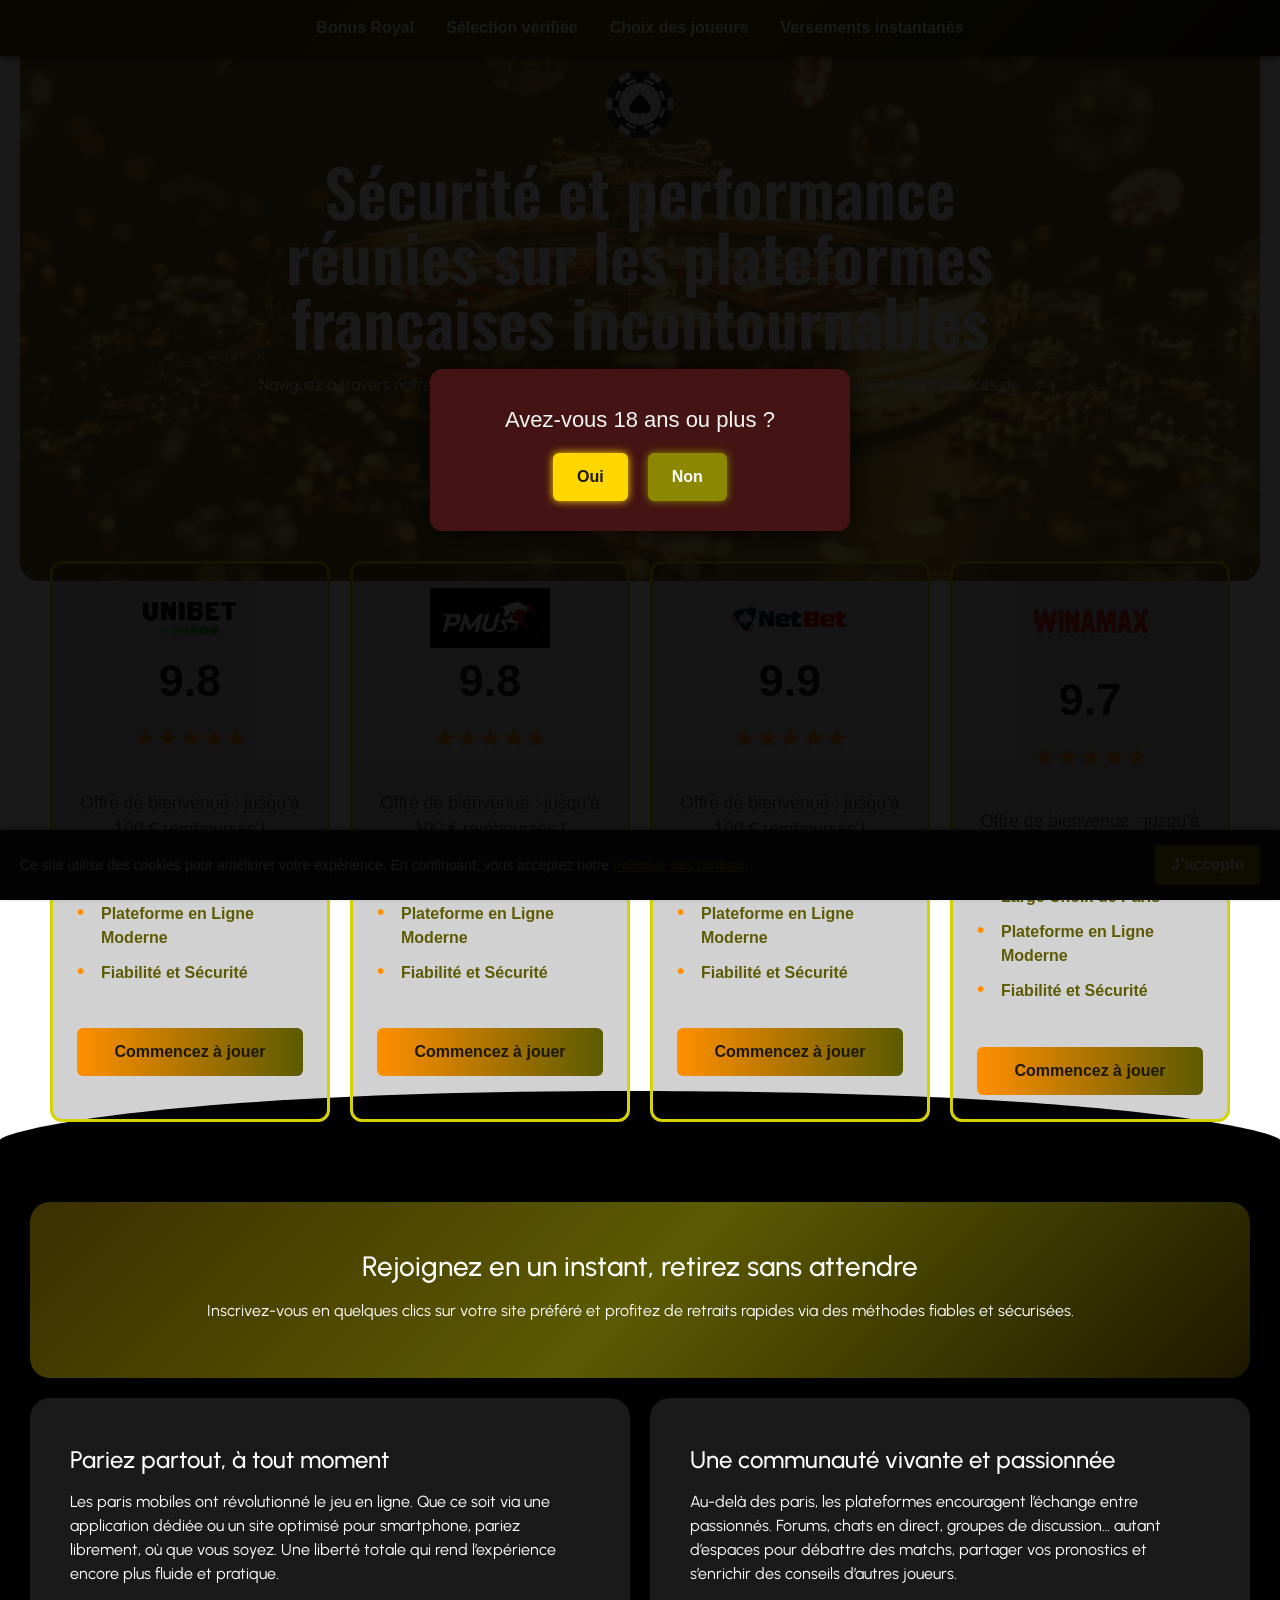
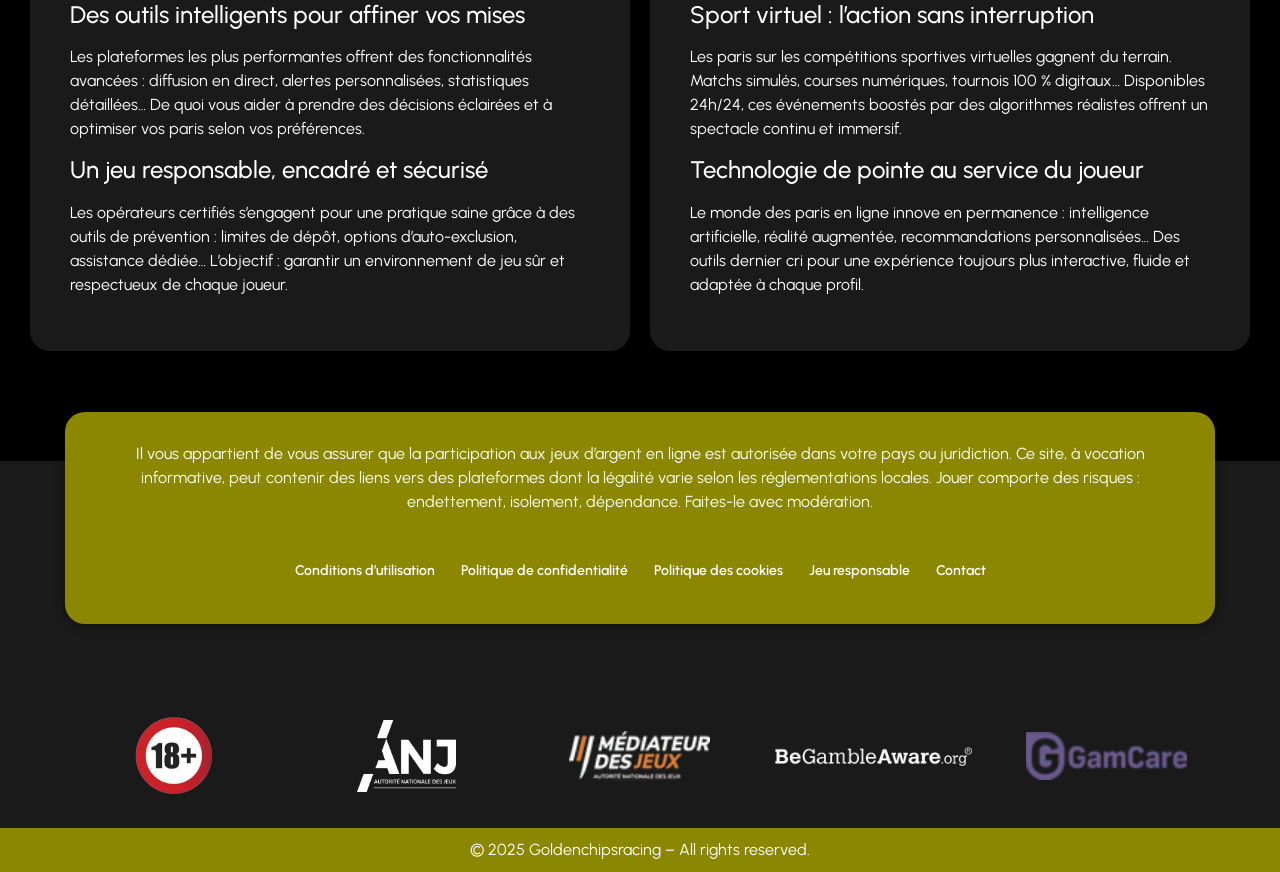
<file: Documents/Casino/14.07/jackpotsroyaux-casinos.com/index.html>
<!DOCTYPE html><html lang="en-US"><head>
	<meta charset="UTF-8">
	<meta name="viewport" content="width=device-width, initial-scale=1">
	<link rel="profile" href="https://gmpg.org/xfn/11">
	<title>Goldenchipsracing</title>
	<link rel="icon" href="./images/free-icon-poker-chip-8336952.png" type="image/png">
	<link rel="stylesheet" href="./css/style.css">
<meta name="robots" content="max-image-preview:large">
	<style>img:is([sizes="auto" i], [sizes^="auto," i]) { contain-intrinsic-size: 3000px 1500px }</style>
	<link rel="dns-prefetch" href="//goldenchipsracing.com">
<link rel="alternate" type="application/rss+xml" title="Goldenchipsracing � Feed" href="https://goldenchipsracing.com/feed/">
<link rel="alternate" type="application/rss+xml" title="Goldenchipsracing � Comments Feed" href="https://goldenchipsracing.com/comments/feed/">
<script>
window._wpemojiSettings = {"baseUrl":"https:\/\/s.w.org\/images\/core\/emoji\/15.1.0\/72x72\/","ext":".png","svgUrl":"https:\/\/s.w.org\/images\/core\/emoji\/15.1.0\/svg\/","svgExt":".svg","source":{"concatemoji":"https:\/\/goldenchipsracing.com\/wp-includes\/js\/wp-emoji-release.min.js?ver=6.8.1"}};
/*! This file is auto-generated */
!function(i,n){var o,s,e;function c(e){try{var t={supportTests:e,timestamp:(new Date).valueOf()};sessionStorage.setItem(o,JSON.stringify(t))}catch(e){}}function p(e,t,n){e.clearRect(0,0,e.canvas.width,e.canvas.height),e.fillText(t,0,0);var t=new Uint32Array(e.getImageData(0,0,e.canvas.width,e.canvas.height).data),r=(e.clearRect(0,0,e.canvas.width,e.canvas.height),e.fillText(n,0,0),new Uint32Array(e.getImageData(0,0,e.canvas.width,e.canvas.height).data));return t.every(function(e,t){return e===r[t]})}function u(e,t,n){switch(t){case"flag":return n(e,"\ud83c\udff3\ufe0f\u200d\u26a7\ufe0f","\ud83c\udff3\ufe0f\u200b\u26a7\ufe0f")?!1:!n(e,"\ud83c\uddfa\ud83c\uddf3","\ud83c\uddfa\u200b\ud83c\uddf3")&&!n(e,"\ud83c\udff4\udb40\udc67\udb40\udc62\udb40\udc65\udb40\udc6e\udb40\udc67\udb40\udc7f","\ud83c\udff4\u200b\udb40\udc67\u200b\udb40\udc62\u200b\udb40\udc65\u200b\udb40\udc6e\u200b\udb40\udc67\u200b\udb40\udc7f");case"emoji":return!n(e,"\ud83d\udc26\u200d\ud83d\udd25","\ud83d\udc26\u200b\ud83d\udd25")}return!1}function f(e,t,n){var r="undefined"!=typeof WorkerGlobalScope&&self instanceof WorkerGlobalScope?new OffscreenCanvas(300,150):i.createElement("canvas"),a=r.getContext("2d",{willReadFrequently:!0}),o=(a.textBaseline="top",a.font="600 32px Arial",{});return e.forEach(function(e){o[e]=t(a,e,n)}),o}function t(e){var t=i.createElement("script");t.src=e,t.defer=!0,i.head.appendChild(t)}"undefined"!=typeof Promise&&(o="wpEmojiSettingsSupports",s=["flag","emoji"],n.supports={everything:!0,everythingExceptFlag:!0},e=new Promise(function(e){i.addEventListener("DOMContentLoaded",e,{once:!0})}),new Promise(function(t){var n=function(){try{var e=JSON.parse(sessionStorage.getItem(o));if("object"==typeof e&&"number"==typeof e.timestamp&&(new Date).valueOf()<e.timestamp+604800&&"object"==typeof e.supportTests)return e.supportTests}catch(e){}return null}();if(!n){if("undefined"!=typeof Worker&&"undefined"!=typeof OffscreenCanvas&&"undefined"!=typeof URL&&URL.createObjectURL&&"undefined"!=typeof Blob)try{var e="postMessage("+f.toString()+"("+[JSON.stringify(s),u.toString(),p.toString()].join(",")+"));",r=new Blob([e],{type:"text/javascript"}),a=new Worker(URL.createObjectURL(r),{name:"wpTestEmojiSupports"});return void(a.onmessage=function(e){c(n=e.data),a.terminate(),t(n)})}catch(e){}c(n=f(s,u,p))}t(n)}).then(function(e){for(var t in e)n.supports[t]=e[t],n.supports.everything=n.supports.everything&&n.supports[t],"flag"!==t&&(n.supports.everythingExceptFlag=n.supports.everythingExceptFlag&&n.supports[t]);n.supports.everythingExceptFlag=n.supports.everythingExceptFlag&&!n.supports.flag,n.DOMReady=!1,n.readyCallback=function(){n.DOMReady=!0}}).then(function(){return e}).then(function(){var e;n.supports.everything||(n.readyCallback(),(e=n.source||{}).concatemoji?t(e.concatemoji):e.wpemoji&&e.twemoji&&(t(e.twemoji),t(e.wpemoji)))}))}((window,document),window._wpemojiSettings);
</script>
<style id="wp-emoji-styles-inline-css">

	img.wp-smiley, img.emoji {
		display: inline !important;
		border: none !important;
		box-shadow: none !important;
		height: 1em !important;
		width: 1em !important;
		margin: 0 0.07em !important;
		vertical-align: -0.1em !important;
		background: none !important;
		padding: 0 !important;
	}
</style>
<link rel="stylesheet" id="wp-components-css" href="css/style.min_5.css" media="all">
<link rel="stylesheet" id="wp-preferences-css" href="css/style.min_2.css" media="all">
<link rel="stylesheet" id="wp-block-editor-css" href="css/style.min_6.css" media="all">
<link rel="stylesheet" id="wp-reusable-blocks-css" href="css/style.min_3.css" media="all">
<link rel="stylesheet" id="wp-patterns-css" href="css/style.min.css" media="all">
<link rel="stylesheet" id="wp-editor-css" href="css/style.min_4.css" media="all">
<link rel="stylesheet" id="algori_360_image-cgb-style-css-css" href="css/blocks.style.build.css" media="all">
<style id="global-styles-inline-css">
:root{--wp--preset--aspect-ratio--square: 1;--wp--preset--aspect-ratio--4-3: 4/3;--wp--preset--aspect-ratio--3-4: 3/4;--wp--preset--aspect-ratio--3-2: 3/2;--wp--preset--aspect-ratio--2-3: 2/3;--wp--preset--aspect-ratio--16-9: 16/9;--wp--preset--aspect-ratio--9-16: 9/16;--wp--preset--color--black: #000000;--wp--preset--color--cyan-bluish-gray: #abb8c3;--wp--preset--color--white: #ffffff;--wp--preset--color--pale-pink: #f78da7;--wp--preset--color--vivid-red: #cf2e2e;--wp--preset--color--luminous-vivid-orange: #ff6900;--wp--preset--color--luminous-vivid-amber: #fcb900;--wp--preset--color--light-green-cyan: #7bdcb5;--wp--preset--color--vivid-green-cyan: #00d084;--wp--preset--color--pale-cyan-blue: #8ed1fc;--wp--preset--color--vivid-cyan-blue: #0693e3;--wp--preset--color--vivid-purple: #9b51e0;--wp--preset--gradient--vivid-cyan-blue-to-vivid-purple: linear-gradient(135deg,rgba(6,147,227,1) 0%,rgb(155,81,224) 100%);--wp--preset--gradient--light-green-cyan-to-vivid-green-cyan: linear-gradient(135deg,rgb(122,220,180) 0%,rgb(0,208,130) 100%);--wp--preset--gradient--luminous-vivid-amber-to-luminous-vivid-orange: linear-gradient(135deg,rgba(252,185,0,1) 0%,rgba(255,105,0,1) 100%);--wp--preset--gradient--luminous-vivid-orange-to-vivid-red: linear-gradient(135deg,rgba(255,105,0,1) 0%,rgb(207,46,46) 100%);--wp--preset--gradient--very-light-gray-to-cyan-bluish-gray: linear-gradient(135deg,rgb(238,238,238) 0%,rgb(169,184,195) 100%);--wp--preset--gradient--cool-to-warm-spectrum: linear-gradient(135deg,rgb(74,234,220) 0%,rgb(151,120,209) 20%,rgb(207,42,186) 40%,rgb(238,44,130) 60%,rgb(251,105,98) 80%,rgb(254,248,76) 100%);--wp--preset--gradient--blush-light-purple: linear-gradient(135deg,rgb(255,206,236) 0%,rgb(152,150,240) 100%);--wp--preset--gradient--blush-bordeaux: linear-gradient(135deg,rgb(254,205,165) 0%,rgb(254,45,45) 50%,rgb(107,0,62) 100%);--wp--preset--gradient--luminous-dusk: linear-gradient(135deg,rgb(255,203,112) 0%,rgb(199,81,192) 50%,rgb(65,88,208) 100%);--wp--preset--gradient--pale-ocean: linear-gradient(135deg,rgb(255,245,203) 0%,rgb(182,227,212) 50%,rgb(51,167,181) 100%);--wp--preset--gradient--electric-grass: linear-gradient(135deg,rgb(202,248,128) 0%,rgb(113,206,126) 100%);--wp--preset--gradient--midnight: linear-gradient(135deg,rgb(2,3,129) 0%,rgb(40,116,252) 100%);--wp--preset--font-size--small: 13px;--wp--preset--font-size--medium: 20px;--wp--preset--font-size--large: 36px;--wp--preset--font-size--x-large: 42px;--wp--preset--spacing--20: 0.44rem;--wp--preset--spacing--30: 0.67rem;--wp--preset--spacing--40: 1rem;--wp--preset--spacing--50: 1.5rem;--wp--preset--spacing--60: 2.25rem;--wp--preset--spacing--70: 3.38rem;--wp--preset--spacing--80: 5.06rem;--wp--preset--shadow--natural: 6px 6px 9px rgba(0, 0, 0, 0.2);--wp--preset--shadow--deep: 12px 12px 50px rgba(0, 0, 0, 0.4);--wp--preset--shadow--sharp: 6px 6px 0px rgba(0, 0, 0, 0.2);--wp--preset--shadow--outlined: 6px 6px 0px -3px rgba(255, 255, 255, 1), 6px 6px rgba(0, 0, 0, 1);--wp--preset--shadow--crisp: 6px 6px 0px rgba(0, 0, 0, 1);}:root { --wp--style--global--content-size: 800px;--wp--style--global--wide-size: 1200px; }:where(body) { margin: 0; }.wp-site-blocks > .alignleft { float: left; margin-right: 2em; }.wp-site-blocks > .alignright { float: right; margin-left: 2em; }.wp-site-blocks > .aligncenter { justify-content: center; margin-left: auto; margin-right: auto; }:where(.wp-site-blocks) > * { margin-block-start: 24px; margin-block-end: 0; }:where(.wp-site-blocks) > :first-child { margin-block-start: 0; }:where(.wp-site-blocks) > :last-child { margin-block-end: 0; }:root { --wp--style--block-gap: 24px; }:root :where(.is-layout-flow) > :first-child{margin-block-start: 0;}:root :where(.is-layout-flow) > :last-child{margin-block-end: 0;}:root :where(.is-layout-flow) > *{margin-block-start: 24px;margin-block-end: 0;}:root :where(.is-layout-constrained) > :first-child{margin-block-start: 0;}:root :where(.is-layout-constrained) > :last-child{margin-block-end: 0;}:root :where(.is-layout-constrained) > *{margin-block-start: 24px;margin-block-end: 0;}:root :where(.is-layout-flex){gap: 24px;}:root :where(.is-layout-grid){gap: 24px;}.is-layout-flow > .alignleft{float: left;margin-inline-start: 0;margin-inline-end: 2em;}.is-layout-flow > .alignright{float: right;margin-inline-start: 2em;margin-inline-end: 0;}.is-layout-flow > .aligncenter{margin-left: auto !important;margin-right: auto !important;}.is-layout-constrained > .alignleft{float: left;margin-inline-start: 0;margin-inline-end: 2em;}.is-layout-constrained > .alignright{float: right;margin-inline-start: 2em;margin-inline-end: 0;}.is-layout-constrained > .aligncenter{margin-left: auto !important;margin-right: auto !important;}.is-layout-constrained > :where(:not(.alignleft):not(.alignright):not(.alignfull)){max-width: var(--wp--style--global--content-size);margin-left: auto !important;margin-right: auto !important;}.is-layout-constrained > .alignwide{max-width: var(--wp--style--global--wide-size);}body .is-layout-flex{display: flex;}.is-layout-flex{flex-wrap: wrap;align-items: center;}.is-layout-flex > :is(*, div){margin: 0;}body .is-layout-grid{display: grid;}.is-layout-grid > :is(*, div){margin: 0;}body{padding-top: 0px;padding-right: 0px;padding-bottom: 0px;padding-left: 0px;}a:where(:not(.wp-element-button)){text-decoration: underline;}:root :where(.wp-element-button, .wp-block-button__link){background-color: #32373c;border-width: 0;color: #fff;font-family: inherit;font-size: inherit;line-height: inherit;padding: calc(0.667em + 2px) calc(1.333em + 2px);text-decoration: none;}.has-black-color{color: var(--wp--preset--color--black) !important;}.has-cyan-bluish-gray-color{color: var(--wp--preset--color--cyan-bluish-gray) !important;}.has-white-color{color: var(--wp--preset--color--white) !important;}.has-pale-pink-color{color: var(--wp--preset--color--pale-pink) !important;}.has-vivid-red-color{color: var(--wp--preset--color--vivid-red) !important;}.has-luminous-vivid-orange-color{color: var(--wp--preset--color--luminous-vivid-orange) !important;}.has-luminous-vivid-amber-color{color: var(--wp--preset--color--luminous-vivid-amber) !important;}.has-light-green-cyan-color{color: var(--wp--preset--color--light-green-cyan) !important;}.has-vivid-green-cyan-color{color: var(--wp--preset--color--vivid-green-cyan) !important;}.has-pale-cyan-blue-color{color: var(--wp--preset--color--pale-cyan-blue) !important;}.has-vivid-cyan-blue-color{color: var(--wp--preset--color--vivid-cyan-blue) !important;}.has-vivid-purple-color{color: var(--wp--preset--color--vivid-purple) !important;}.has-black-background-color{background-color: var(--wp--preset--color--black) !important;}.has-cyan-bluish-gray-background-color{background-color: var(--wp--preset--color--cyan-bluish-gray) !important;}.has-white-background-color{background-color: var(--wp--preset--color--white) !important;}.has-pale-pink-background-color{background-color: var(--wp--preset--color--pale-pink) !important;}.has-vivid-red-background-color{background-color: var(--wp--preset--color--vivid-red) !important;}.has-luminous-vivid-orange-background-color{background-color: var(--wp--preset--color--luminous-vivid-orange) !important;}.has-luminous-vivid-amber-background-color{background-color: var(--wp--preset--color--luminous-vivid-amber) !important;}.has-light-green-cyan-background-color{background-color: var(--wp--preset--color--light-green-cyan) !important;}.has-vivid-green-cyan-background-color{background-color: var(--wp--preset--color--vivid-green-cyan) !important;}.has-pale-cyan-blue-background-color{background-color: var(--wp--preset--color--pale-cyan-blue) !important;}.has-vivid-cyan-blue-background-color{background-color: var(--wp--preset--color--vivid-cyan-blue) !important;}.has-vivid-purple-background-color{background-color: var(--wp--preset--color--vivid-purple) !important;}.has-black-border-color{border-color: var(--wp--preset--color--black) !important;}.has-cyan-bluish-gray-border-color{border-color: var(--wp--preset--color--cyan-bluish-gray) !important;}.has-white-border-color{border-color: var(--wp--preset--color--white) !important;}.has-pale-pink-border-color{border-color: var(--wp--preset--color--pale-pink) !important;}.has-vivid-red-border-color{border-color: var(--wp--preset--color--vivid-red) !important;}.has-luminous-vivid-orange-border-color{border-color: var(--wp--preset--color--luminous-vivid-orange) !important;}.has-luminous-vivid-amber-border-color{border-color: var(--wp--preset--color--luminous-vivid-amber) !important;}.has-light-green-cyan-border-color{border-color: var(--wp--preset--color--light-green-cyan) !important;}.has-vivid-green-cyan-border-color{border-color: var(--wp--preset--color--vivid-green-cyan) !important;}.has-pale-cyan-blue-border-color{border-color: var(--wp--preset--color--pale-cyan-blue) !important;}.has-vivid-cyan-blue-border-color{border-color: var(--wp--preset--color--vivid-cyan-blue) !important;}.has-vivid-purple-border-color{border-color: var(--wp--preset--color--vivid-purple) !important;}.has-vivid-cyan-blue-to-vivid-purple-gradient-background{background: var(--wp--preset--gradient--vivid-cyan-blue-to-vivid-purple) !important;}.has-light-green-cyan-to-vivid-green-cyan-gradient-background{background: var(--wp--preset--gradient--light-green-cyan-to-vivid-green-cyan) !important;}.has-luminous-vivid-amber-to-luminous-vivid-orange-gradient-background{background: var(--wp--preset--gradient--luminous-vivid-amber-to-luminous-vivid-orange) !important;}.has-luminous-vivid-orange-to-vivid-red-gradient-background{background: var(--wp--preset--gradient--luminous-vivid-orange-to-vivid-red) !important;}.has-very-light-gray-to-cyan-bluish-gray-gradient-background{background: var(--wp--preset--gradient--very-light-gray-to-cyan-bluish-gray) !important;}.has-cool-to-warm-spectrum-gradient-background{background: var(--wp--preset--gradient--cool-to-warm-spectrum) !important;}.has-blush-light-purple-gradient-background{background: var(--wp--preset--gradient--blush-light-purple) !important;}.has-blush-bordeaux-gradient-background{background: var(--wp--preset--gradient--blush-bordeaux) !important;}.has-luminous-dusk-gradient-background{background: var(--wp--preset--gradient--luminous-dusk) !important;}.has-pale-ocean-gradient-background{background: var(--wp--preset--gradient--pale-ocean) !important;}.has-electric-grass-gradient-background{background: var(--wp--preset--gradient--electric-grass) !important;}.has-midnight-gradient-background{background: var(--wp--preset--gradient--midnight) !important;}.has-small-font-size{font-size: var(--wp--preset--font-size--small) !important;}.has-medium-font-size{font-size: var(--wp--preset--font-size--medium) !important;}.has-large-font-size{font-size: var(--wp--preset--font-size--large) !important;}.has-x-large-font-size{font-size: var(--wp--preset--font-size--x-large) !important;}
:root :where(.wp-block-pullquote){font-size: 1.5em;line-height: 1.6;}
</style>
<link rel="stylesheet" id="hello-elementor-css" href="css/style.min_1.css" media="all">
<link rel="stylesheet" id="hello-elementor-theme-style-css" href="css/theme.min.css" media="all">
<link rel="stylesheet" id="hello-elementor-header-footer-css" href="css/header-footer.min.css" media="all">
<link rel="stylesheet" id="elementor-frontend-css" href="css/frontend.min.css" media="all">
<link rel="stylesheet" id="elementor-post-3179-css" href="css/post-3179.css" media="all">
<link rel="stylesheet" id="widget-nav-menu-css" href="css/widget-nav-menu.min.css" media="all">
<link rel="stylesheet" id="widget-image-css" href="css/widget-image.min.css" media="all">
<link rel="stylesheet" id="widget-heading-css" href="css/widget-heading.min.css" media="all">
<link rel="stylesheet" id="widget-rating-css" href="css/widget-rating.min.css" media="all">
<link rel="stylesheet" id="widget-icon-list-css" href="css/widget-icon-list.min.css" media="all">
<link rel="stylesheet" id="e-shapes-css" href="css/shapes.min.css" media="all">
<link rel="stylesheet" id="elementor-post-3193-css" href="css/post-3193.css" media="all">
<link rel="stylesheet" id="elementor-post-3214-css" href="css/post-3214.css" media="all">
<link rel="stylesheet" id="elementor-post-3286-css" href="css/post-3286.css" media="all">
<link rel="stylesheet" id="elementor-gf-local-oswald-css" href="css/oswald.css" media="all">
<link rel="stylesheet" id="elementor-gf-local-urbanist-css" href="css/urbanist.css" media="all">
<script src="js/aframe-v1.0.4.min.js" id="algori_360_image-cgb-a-frame-js-js"></script>
<script src="js/jquery.min.js" id="jquery-core-js"></script>
<script src="js/jquery-migrate.min.js" id="jquery-migrate-js"></script>
<link rel="https://api.w.org/" href="https://goldenchipsracing.com/wp-json/"><link rel="alternate" title="JSON" type="application/json" href="https://goldenchipsracing.com/wp-json/wp/v2/pages/3193"><link rel="EditURI" type="application/rsd+xml" title="RSD" href="https://goldenchipsracing.com/xmlrpc.php?rsd">
<meta name="generator" content="WordPress 6.8.1">
<link rel="canonical" href="https://goldenchipsracing.com/">
<link rel="shortlink" href="https://goldenchipsracing.com/">
<link rel="alternate" title="oEmbed (JSON)" type="application/json+oembed" href="https://goldenchipsracing.com/wp-json/oembed/1.0/embed?url=https%3A%2F%2Fgoldenchipsracing.com%2F">
<link rel="alternate" title="oEmbed (XML)" type="text/xml+oembed" href="https://goldenchipsracing.com/wp-json/oembed/1.0/embed?url=https%3A%2F%2Fgoldenchipsracing.com%2F&format=xml">
<!-- Google tag (gtag.js) -->
<script async="" src="https://www.googletagmanager.com/gtag/js?id=AW-17178429168"></script>
<script>
  window.dataLayer = window.dataLayer || [];
  function gtag(){dataLayer.push(arguments);}
  gtag('js', new Date());

  gtag('config', 'AW-17178429168');
	
  gtag('event', 'conversion', {'send_to': 'AW-17178429168/d_YVCKWIzeEaEPCNqP8_'});
</script><meta name="generator" content="Elementor 3.28.3; features: e_font_icon_svg, additional_custom_breakpoints, e_local_google_fonts, e_element_cache; settings: css_print_method-external, google_font-enabled, font_display-swap">
			<style>
				.e-con.e-parent:nth-of-type(n+4):not(.e-lazyloaded):not(.e-no-lazyload),
				.e-con.e-parent:nth-of-type(n+4):not(.e-lazyloaded):not(.e-no-lazyload) * {
					background-image: none !important;
				}
				@media screen and (max-height: 1024px) {
					.e-con.e-parent:nth-of-type(n+3):not(.e-lazyloaded):not(.e-no-lazyload),
					.e-con.e-parent:nth-of-type(n+3):not(.e-lazyloaded):not(.e-no-lazyload) * {
						background-image: none !important;
					}
				}
				@media screen and (max-height: 640px) {
					.e-con.e-parent:nth-of-type(n+2):not(.e-lazyloaded):not(.e-no-lazyload),
					.e-con.e-parent:nth-of-type(n+2):not(.e-lazyloaded):not(.e-no-lazyload) * {
						background-image: none !important;
					}
				}
			</style>
			</head>
<body class="home wp-singular page-template page-template-elementor_theme page page-id-3193 wp-embed-responsive wp-theme-hello-elementor theme-default elementor-default elementor-kit-3179 elementor-page elementor-page-3193">


<a class="skip-link screen-reader-text" href="#content">Skip to content</a>

<nav class="main-nav-wrapper">
  <button class="burger" onclick="this.classList.toggle('active'); document.querySelector('.main-nav').classList.toggle('show')">
    <span></span>
    <span></span>
    <span></span>
  </button>
  <ul class="main-nav">
    <li><a href="./head1.html">Bonus Royal</a></li>
    <li><a href="./head2.html">Sélection vérifiée</a></li>
    <li><a href="./head3.html">Choix des joueurs</a></li>
    <li><a href="./head4.html">Versements instantanés</a></li>
  </ul>
</nav>



		
<main id="content" class="site-main post-3193 page type-page status-publish hentry">

	
	<div class="page-content">
				<div data-elementor-type="wp-post" data-elementor-id="3193" class="elementor elementor-3193" data-elementor-post-type="page">
				<div class="elementor-element elementor-element-9174006 e-con-full e-flex e-con e-parent" data-id="9174006" data-element_type="container">
		<div class="elementor-element elementor-element-9630f60 e-con-full e-flex e-con e-child" data-id="9630f60" data-element_type="container" data-settings="{" background_background":"classic"}"="">
		<div class="elementor-element elementor-element-7f038b2 e-con-full e-flex e-con e-child" data-id="7f038b2" data-element_type="container">
				<div class="elementor-element elementor-element-5e98100 elementor-widget-tablet__width-initial elementor-widget elementor-widget-image" data-id="5e98100" data-element_type="widget" data-widget_type="image.default">
				<div class="elementor-widget-container">
															<img fetchpriority="high" decoding="async" width="512" height="512" src="./images/free-icon-poker-chip-8336952.png" class="attachment-large size-large wp-image-3406" alt="">															</div>
				</div>
				<div class="elementor-element elementor-element-b4f9e4e elementor-widget elementor-widget-heading" data-id="b4f9e4e" data-element_type="widget" data-widget_type="heading.default">
				<div class="elementor-widget-container">
					<h1 class="elementor-heading-title elementor-size-default">Sécurité et performance réunies sur les plateformes françaises incontournables</h1>				</div>
				</div>
				<div class="elementor-element elementor-element-1e9572d elementor-widget elementor-widget-text-editor" data-id="1e9572d" data-element_type="widget" data-widget_type="text-editor.default">
				<div class="elementor-widget-container">
									Naviguez à travers notre sélection des meilleures plateformes, reconnues pour leur fiabilité, leurs services de qualité, et une expérience de jeu optimale.								</div>
				</div>
				</div>
				</div>
				</div>
		<div class="elementor-element elementor-element-39d5a2c e-flex e-con-boxed e-con e-parent" data-id="39d5a2c" data-element_type="container" data-settings="{" background_background":"classic","shape_divider_bottom":"curve"}"="">
					<div class="e-con-inner">
				<div class="elementor-shape elementor-shape-bottom" data-negative="false">
			<svg xmlns="http://www.w3.org/2000/svg" viewBox="0 0 1000 100" preserveAspectRatio="none">
    <path class="elementor-shape-fill" d="M1000,4.3V0H0v4.3C0.9,23.1,126.7,99.2,500,100S1000,22.7,1000,4.3z"></path>
</svg>		</div>

<section class="offers-row">
  <article class="offer-block">
    <div class="offer-header">
      <img src="images/1-1.png" alt="Logo" class="offer-logo" />
      <h2 class="offer-rating">9.8</h2>
      <div class="offer-stars" role="img" aria-label="Rated 5 out of 5">★★★★★</div>
    </div>
    <p class="offer-description">Offre de bienvenue : jusqu’à 100 € remboursés !</p>
    <ul class="offer-features">
      <li>Large Choix de Paris</li>
      <li>Plateforme en Ligne Moderne</li>
      <li>Fiabilité et Sécurité</li>
    </ul>
    <a href="https://www.unibet.com/" class="offer-button" target="_blank" rel="noopener">Commencez à jouer</a>
  </article>

  <article class="offer-block">
    <div class="offer-header">
      <img src="images/pmu.png" alt="Logo" class="offer-logo" />
      <h2 class="offer-rating">9.8</h2>
      <div class="offer-stars" role="img" aria-label="Rated 5 out of 5">★★★★★</div>
    </div>
    <p class="offer-description">Offre de bienvenue : jusqu’à 100 € remboursés !</p>
    <ul class="offer-features">
      <li>Large Choix de Paris</li>
      <li>Plateforme en Ligne Moderne</li>
      <li>Fiabilité et Sécurité</li>
    </ul>
    <a href="https://horseraces.pmu.fr/" class="offer-button" target="_blank" rel="noopener">Commencez à jouer</a>
  </article>

  <article class="offer-block">
    <div class="offer-header">
      <img src="images/2-1.png" alt="Logo" class="offer-logo" />
      <h2 class="offer-rating">9.9</h2>
      <div class="offer-stars" role="img" aria-label="Rated 5 out of 5">★★★★★</div>
    </div>
    <p class="offer-description">Offre de bienvenue : jusqu’à 100 € remboursés !</p>
    <ul class="offer-features">
      <li>Large Choix de Paris</li>
      <li>Plateforme en Ligne Moderne</li>
      <li>Fiabilité et Sécurité</li>
    </ul>
    <a href="https://www.netbet.fr/" class="offer-button" target="_blank" rel="noopener">Commencez à jouer</a>
  </article>

  <article class="offer-block">
    <div class="offer-header">
      <img src="images/casino2.png" alt="Logo" class="offer-logo" />
      <h2 class="offer-rating">9.7</h2>
      <div class="offer-stars" role="img" aria-label="Rated 5 out of 5">★★★★★</div>
    </div>
    <p class="offer-description">Offre de bienvenue : jusqu’à 100 € remboursés !</p>
    <ul class="offer-features">
      <li>Large Choix de Paris</li>
      <li>Plateforme en Ligne Moderne</li>
      <li>Fiabilité et Sécurité</li>
    </ul>
    <a href="https://www.winamax.fr/en/" class="offer-button" target="_blank" rel="noopener">Commencez à jouer</a>
  </article>
</section>



					</div>
				</div>
		<div class="elementor-element elementor-element-8d92dac e-flex e-con-boxed e-con e-parent" data-id="8d92dac" data-element_type="container" data-settings="{" background_background":"classic"}"="">
					<div class="e-con-inner">
		<div class="elementor-element elementor-element-5283caa e-con-full e-flex e-con e-child" data-id="5283caa" data-element_type="container">
		<div class="elementor-element elementor-element-de52ece e-con-full e-flex e-con e-child" data-id="de52ece" data-element_type="container" data-settings="{" background_background":"classic"}"="">
				<div class="elementor-element elementor-element-2abea04 elementor-widget elementor-widget-text-editor" data-id="2abea04" data-element_type="widget" data-widget_type="text-editor.default">
				<div class="elementor-widget-container">
									<h3 data-start="111" data-end="175">Rejoignez en un instant, retirez sans attendre
</h3><p class="" data-start="617" data-end="1005">Inscrivez-vous en quelques clics sur votre site préféré et profitez de retraits rapides via des méthodes fiables et sécurisées.

</p>								</div>
				</div>
				</div>
				</div>
		<div class="elementor-element elementor-element-976a7b4 e-con-full e-flex e-con e-child" data-id="976a7b4" data-element_type="container">
<div class="elementor-element elementor-element-376b53b e-con-full e-flex e-con e-child" data-id="376b53b" data-element_type="container" data-settings='{"background_background":"classic"}'>
  <div class="elementor-element elementor-element-81e49d4 elementor-widget elementor-widget-text-editor" data-id="81e49d4" data-element_type="widget" data-widget_type="text-editor.default">
    <div class="elementor-widget-container">
      
      <h4>Pariez partout, à tout moment</h4>
      <p>Les paris mobiles ont révolutionné le jeu en ligne. Que ce soit via une application dédiée ou un site optimisé pour smartphone, pariez librement, où que vous soyez. Une liberté totale qui rend l’expérience encore plus fluide et pratique.</p>
      
      <h4>Des outils intelligents pour affiner vos mises</h4>
      <p>Les plateformes les plus performantes offrent des fonctionnalités avancées : diffusion en direct, alertes personnalisées, statistiques détaillées… De quoi vous aider à prendre des décisions éclairées et à optimiser vos paris selon vos préférences.</p>
      
      <h4>Un jeu responsable, encadré et sécurisé</h4>
      <p>Les opérateurs certifiés s’engagent pour une pratique saine grâce à des outils de prévention : limites de dépôt, options d’auto-exclusion, assistance dédiée… L’objectif : garantir un environnement de jeu sûr et respectueux de chaque joueur.</p>
      
    </div>
  </div>
</div>

				</div>
<div class="elementor-element elementor-element-bc4c231 e-con-full e-flex e-con e-child" data-id="bc4c231" data-element_type="container">
  <div class="elementor-element elementor-element-46e92b0 e-con-full e-flex e-con e-child" data-id="46e92b0" data-element_type="container" data-settings='{"background_background":"classic"}'>
    <div class="elementor-element elementor-element-e8c5502 elementor-widget elementor-widget-text-editor" data-id="e8c5502" data-element_type="widget" data-widget_type="text-editor.default">
      <div class="elementor-widget-container">
        
        <h4>Une communauté vivante et passionnée</h4>
        <p>Au-delà des paris, les plateformes encouragent l’échange entre passionnés. Forums, chats en direct, groupes de discussion… autant d’espaces pour débattre des matchs, partager vos pronostics et s’enrichir des conseils d’autres joueurs.</p>
        
        <h4>Sport virtuel : l’action sans interruption</h4>
        <p>Les paris sur les compétitions sportives virtuelles gagnent du terrain. Matchs simulés, courses numériques, tournois 100 % digitaux… Disponibles 24h/24, ces événements boostés par des algorithmes réalistes offrent un spectacle continu et immersif.</p>
        
        <h4>Technologie de pointe au service du joueur</h4>
        <p>Le monde des paris en ligne innove en permanence : intelligence artificielle, réalité augmentée, recommandations personnalisées… Des outils dernier cri pour une expérience toujours plus interactive, fluide et adaptée à chaque profil.</p>
        
      </div>
    </div>
  </div>
</div>

					</div>
				</div>
				</div>
		
		
			</div>

	
</main>

			<div data-elementor-type="footer" data-elementor-id="3286" class="elementor elementor-3286 elementor-location-footer" data-elementor-post-type="elementor_library">
					<section class="elementor-section elementor-top-section elementor-element elementor-element-6357e0fc elementor-section-full_width elementor-section-height-min-height elementor-section-height-default elementor-section-items-middle" data-id="6357e0fc" data-element_type="section">
						<div class="elementor-container elementor-column-gap-default">
					<div class="elementor-column elementor-col-100 elementor-top-column elementor-element elementor-element-34b7b92b" data-id="34b7b92b" data-element_type="column">
			<div class="elementor-widget-wrap elementor-element-populated">
							</div>
		</div>
					</div>
		</section>
		<div class="elementor-element elementor-element-3e32101b e-flex e-con-boxed e-con e-parent" data-id="3e32101b" data-element_type="container" data-settings="{" background_background":"classic"}"="">
					<div class="e-con-inner">
		<div class="elementor-element elementor-element-5926885a e-con-full e-transform e-flex e-con e-child" data-id="5926885a" data-element_type="container" data-settings="{" background_background":"classic","_transform_translatey_effect":{"unit":"px","size":-49,"sizes":[]},"_transform_translatex_effect":{"unit":"px","size":"","sizes":[]},"_transform_translatex_effect_tablet":{"unit":"px","size":"","sizes":[]},"_transform_translatex_effect_mobile":{"unit":"px","size":"","sizes":[]},"_transform_translatey_effect_tablet":{"unit":"px","size":"","sizes":[]},"_transform_translatey_effect_mobile":{"unit":"px","size":"","sizes":[]}}"="">
				<div class="elementor-element elementor-element-33b1070 elementor-widget elementor-widget-text-editor" data-id="33b1070" data-element_type="widget" data-widget_type="text-editor.default">
				<div class="elementor-widget-container">
									<p>
Il vous appartient de vous assurer que la participation aux jeux d’argent en ligne est autorisée dans votre pays ou juridiction. Ce site, à vocation informative, peut contenir des liens vers des plateformes dont la légalité varie selon les réglementations locales. Jouer comporte des risques : endettement, isolement, dépendance. Faites-le avec modération.
</p>
							</div>
				</div>
				<div 0="" 320="" class="elementor-element elementor-element-bd9c6f7 elementor-nav-menu__align-center elementor-nav-menu--dropdown-none elementor-widget__width-initial elementor-widget elementor-widget-nav-menu" data-id="bd9c6f7" data-element_type="widget" data-settings="{" layout":"horizontal","submenu_icon":{"value":"<svg="" e-fas-caret-down\"="" viewbox="\"0" 512\"="" xmlns="\"http:\/\/www.w3.org\/2000\/svg\""><path 0="" 192="" d="\"M31.3" 192h257.3c17.8="" 26.7="" 21.5="" 14.1="" 34.1l174.1="" 354.8c-7.8="" 7.8-20.5="" 7.8-28.3="" 0l17.2="" 226.1c4.6="" 213.5="" 13.5="" 31.3="" 192z\"="">
				<div class="elementor-widget-container">
								<nav aria-label="Menu" class="elementor-nav-menu--main elementor-nav-menu__container elementor-nav-menu--layout-horizontal e--pointer-underline e--animation-fade">
				<ul id="menu-1-bd9c6f7" class="elementor-nav-menu">
					<li class="menu-item menu-item-type-post_type menu-item-object-page menu-item-3332"><a href="./footer1.html" class="elementor-item">Conditions d’utilisation</a></li>
					<li class="menu-item menu-item-type-post_type menu-item-object-page menu-item-3331"><a href="./footer12.html" class="elementor-item">Politique de confidentialité</a></li>
					<li class="menu-item menu-item-type-post_type menu-item-object-page menu-item-3360"><a href="./footer3.html" class="elementor-item">Politique des cookies</a></li>
					<li class="menu-item menu-item-type-post_type menu-item-object-page menu-item-3359"><a href="./footer4.html" class="elementor-item">Jeu responsable</a></li>
					<li class="menu-item menu-item-type-post_type menu-item-object-page menu-item-3358"><a href="#" class="elementor-item">Contact</a></li>
					
</ul>			
						</div>
				</path></div>
				</div>
		<div class="elementor-element elementor-element-6e719e8 e-con-full e-flex e-con e-child" data-id="6e719e8" data-element_type="container">
		<div class="elementor-element elementor-element-5a5a7ca e-con-full e-flex e-con e-child" data-id="5a5a7ca" data-element_type="container">
		<div class="elementor-element elementor-element-b8e80c5 e-grid e-con-full e-con e-child" data-id="b8e80c5" data-element_type="container">
				<div class="elementor-element elementor-element-15ec833 elementor-widget elementor-widget-image" data-id="15ec833" data-element_type="widget" data-widget_type="image.default">
				<div class="elementor-widget-container">
															<img width="152" height="153" src="images/bestplaybonus_warning_disclaimer-1.png" class="attachment-large size-large wp-image-3292" alt="" srcset="images/bestplaybonus_warning_disclaimer-1.png 152w, images/bestplaybonus_warning_disclaimer-1-150x150.png 150w" sizes="(max-width: 152px) 100vw, 152px">															</div>
				</div>
				<div class="elementor-element elementor-element-e7c43bc elementor-widget elementor-widget-image" data-id="e7c43bc" data-element_type="widget" data-widget_type="image.default">
				<div class="elementor-widget-container">
																<a href="https://anj.fr/">
							<img width="300" height="217" src="images/anij-1-2.png" class="attachment-large size-large wp-image-3293" alt="">								</a>
															</div>
				</div>
				<div class="elementor-element elementor-element-891e2e2 elementor-widget elementor-widget-image" data-id="891e2e2" data-element_type="widget" data-widget_type="image.default">
				<div class="elementor-widget-container">
																<a href="https://mediateurdesjeuxenligne.fr/">
							<img width="95" height="34" src="images/mdj-color.height-34-1-1.webp" class="attachment-large size-large wp-image-3294" alt="">								</a>
															</div>
				</div>
				<div class="elementor-element elementor-element-d32b722 elementor-widget elementor-widget-image" data-id="d32b722" data-element_type="widget" data-widget_type="image.default">
				<div class="elementor-widget-container">
																<a href="https://mediateurdesjeuxenligne.fr/">
							<img width="450" height="45" src="images/begamble-l-1.png" class="attachment-large size-large wp-image-3295" alt="" srcset="images/begamble-l-1.png 450w, images/begamble-l-1-300x30.png 300w" sizes="(max-width: 450px) 100vw, 450px">								</a>
															</div>
				</div>
				<div class="elementor-element elementor-element-2d1ebf1 elementor-widget elementor-widget-image" data-id="2d1ebf1" data-element_type="widget" data-widget_type="image.default">
				<div class="elementor-widget-container">
																<a href="https://mediateurdesjeuxenligne.fr/">
							<img width="81" height="24" src="images/gamcare-color.height-24-1-1.webp" class="attachment-large size-large wp-image-3296" alt="">								</a>
															</div>
				</div>
				</div>
				</div>
				</div>
					</div>
				</div>
		<div class="elementor-element elementor-element-6a0eb73 e-flex e-con-boxed e-con e-parent" data-id="6a0eb73" data-element_type="container" data-settings="{" background_background":"classic"}"="">
					<div class="e-con-inner">
				<div class="elementor-element elementor-element-968468b elementor-widget elementor-widget-text-editor" data-id="968468b" data-element_type="widget" data-widget_type="text-editor.default">
				<div class="elementor-widget-container">
									© 2025 Goldenchipsracing – All rights reserved.								</div>
				</div>
					</div>
				</div>
				</div>
		
<script type="speculationrules">
{"prefetch":[{"source":"document","where":{"and":[{"href_matches":"\/*"},{"not":{"href_matches":["\/wp-*.php","\/wp-admin\/*","\/wp-content\/uploads\/*","\/wp-content\/*","\/wp-content\/plugins\/*","\/wp-content\/themes\/hello-elementor\/*","\/*\\?(.+)"]}},{"not":{"selector_matches":"a[rel~=\"nofollow\"]"}},{"not":{"selector_matches":".no-prefetch, .no-prefetch a"}}]},"eagerness":"conservative"}]}
</script>
			<script>
				const lazyloadRunObserver = () => {
					const lazyloadBackgrounds = document.querySelectorAll( `.e-con.e-parent:not(.e-lazyloaded)` );
					const lazyloadBackgroundObserver = new IntersectionObserver( ( entries ) => {
						entries.forEach( ( entry ) => {
							if ( entry.isIntersecting ) {
								let lazyloadBackground = entry.target;
								if( lazyloadBackground ) {
									lazyloadBackground.classList.add( 'e-lazyloaded' );
								}
								lazyloadBackgroundObserver.unobserve( entry.target );
							}
						});
					}, { rootMargin: '200px 0px 200px 0px' } );
					lazyloadBackgrounds.forEach( ( lazyloadBackground ) => {
						lazyloadBackgroundObserver.observe( lazyloadBackground );
					} );
				};
				const events = [
					'DOMContentLoaded',
					'elementor/lazyload/observe',
				];
				events.forEach( ( event ) => {
					document.addEventListener( event, lazyloadRunObserver );
				} );
			</script>
			<script src="js/hello-frontend.min.js" id="hello-theme-frontend-js"></script>
<script src="js/jquery.smartmenus.min.js" id="smartmenus-js"></script>
<script src="js/webpack-pro.runtime.min.js" id="elementor-pro-webpack-runtime-js"></script>
<script src="js/webpack.runtime.min.js" id="elementor-webpack-runtime-js"></script>
<script src="js/frontend-modules.min.js" id="elementor-frontend-modules-js"></script>
<script src="js/hooks.min.js" id="wp-hooks-js"></script>
<script src="js/i18n.min.js" id="wp-i18n-js"></script>
<script id="wp-i18n-js-after">
wp.i18n.setLocaleData( { 'text direction\u0004ltr': [ 'ltr' ] } );
</script>
<script id="elementor-pro-frontend-js-before">
var ElementorProFrontendConfig = {"ajaxurl":"https:\/\/goldenchipsracing.com\/wp-admin\/admin-ajax.php","nonce":"7ea39c5cd4","urls":{"assets":"https:\/\/goldenchipsracing.com\/wp-content\/plugins\/elementor-pro\/assets\/","rest":"https:\/\/goldenchipsracing.com\/wp-json\/"},"settings":{"lazy_load_background_images":true},"popup":{"hasPopUps":false},"shareButtonsNetworks":{"facebook":{"title":"Facebook","has_counter":true},"twitter":{"title":"Twitter"},"linkedin":{"title":"LinkedIn","has_counter":true},"pinterest":{"title":"Pinterest","has_counter":true},"reddit":{"title":"Reddit","has_counter":true},"vk":{"title":"VK","has_counter":true},"odnoklassniki":{"title":"OK","has_counter":true},"tumblr":{"title":"Tumblr"},"digg":{"title":"Digg"},"skype":{"title":"Skype"},"stumbleupon":{"title":"StumbleUpon","has_counter":true},"mix":{"title":"Mix"},"telegram":{"title":"Telegram"},"pocket":{"title":"Pocket","has_counter":true},"xing":{"title":"XING","has_counter":true},"whatsapp":{"title":"WhatsApp"},"email":{"title":"Email"},"print":{"title":"Print"},"x-twitter":{"title":"X"},"threads":{"title":"Threads"}},"facebook_sdk":{"lang":"en_US","app_id":""},"lottie":{"defaultAnimationUrl":"https:\/\/goldenchipsracing.com\/wp-content\/plugins\/elementor-pro\/modules\/lottie\/assets\/animations\/default.json"}};
</script>
<script src="js/frontend.min.js" id="elementor-pro-frontend-js"></script>
<script src="js/core.min.js" id="jquery-ui-core-js"></script>
<script id="elementor-frontend-js-before">
var elementorFrontendConfig = {"environmentMode":{"edit":false,"wpPreview":false,"isScriptDebug":false},"i18n":{"shareOnFacebook":"Share on Facebook","shareOnTwitter":"Share on Twitter","pinIt":"Pin it","download":"Download","downloadImage":"Download image","fullscreen":"Fullscreen","zoom":"Zoom","share":"Share","playVideo":"Play Video","previous":"Previous","next":"Next","close":"Close","a11yCarouselPrevSlideMessage":"Previous slide","a11yCarouselNextSlideMessage":"Next slide","a11yCarouselFirstSlideMessage":"This is the first slide","a11yCarouselLastSlideMessage":"This is the last slide","a11yCarouselPaginationBulletMessage":"Go to slide"},"is_rtl":false,"breakpoints":{"xs":0,"sm":480,"md":768,"lg":1025,"xl":1440,"xxl":1600},"responsive":{"breakpoints":{"mobile":{"label":"Mobile Portrait","value":767,"default_value":767,"direction":"max","is_enabled":true},"mobile_extra":{"label":"Mobile Landscape","value":880,"default_value":880,"direction":"max","is_enabled":false},"tablet":{"label":"Tablet Portrait","value":1024,"default_value":1024,"direction":"max","is_enabled":true},"tablet_extra":{"label":"Tablet Landscape","value":1200,"default_value":1200,"direction":"max","is_enabled":false},"laptop":{"label":"Laptop","value":1366,"default_value":1366,"direction":"max","is_enabled":false},"widescreen":{"label":"Widescreen","value":2400,"default_value":2400,"direction":"min","is_enabled":false}},"hasCustomBreakpoints":false},"version":"3.28.3","is_static":false,"experimentalFeatures":{"e_font_icon_svg":true,"additional_custom_breakpoints":true,"container":true,"e_local_google_fonts":true,"theme_builder_v2":true,"hello-theme-header-footer":true,"nested-elements":true,"editor_v2":true,"e_element_cache":true,"home_screen":true,"launchpad-checklist":true,"mega-menu":true},"urls":{"assets":"https:\/\/goldenchipsracing.com\/wp-content\/plugins\/elementor\/assets\/","ajaxurl":"https:\/\/goldenchipsracing.com\/wp-admin\/admin-ajax.php","uploadUrl":"https:\/\/goldenchipsracing.com\/wp-content\/uploads"},"nonces":{"floatingButtonsClickTracking":"b847eb32b1"},"swiperClass":"swiper","settings":{"page":[],"editorPreferences":[]},"kit":{"active_breakpoints":["viewport_mobile","viewport_tablet"],"global_image_lightbox":"yes","lightbox_enable_counter":"yes","lightbox_enable_fullscreen":"yes","lightbox_enable_zoom":"yes","lightbox_enable_share":"yes","lightbox_title_src":"title","lightbox_description_src":"description","hello_header_logo_type":"title","hello_header_menu_layout":"horizontal","hello_footer_logo_type":"logo"},"post":{"id":3193,"title":"Goldenchipsracing","excerpt":"","featuredImage":false}};
</script>
<script src="js/frontend.min_1.js" id="elementor-frontend-js"></script>
<script src="js/elements-handlers.min.js" id="pro-elements-handlers-js"></script>

<!-- COOKIE BANNER START -->
<div id="cookie-consent-banner" style="position:fixed;bottom:0;left:0;right:0;background:#222;color:#f5f5f5;padding:15px 20px;font-size:14px;display:flex;justify-content:space-between;align-items:center;z-index:9999;box-shadow:0 -2px 5px rgba(0,0,0,0.3);">
  <div>
    Ce site utilise des cookies pour améliorer votre expérience. En continuant, vous acceptez notre
    <a href="/cookies.html" style="color:#8c8701;text-decoration:underline;">Politique des cookies</a>.
  </div>
  <button id="accept-cookies-btn" style="background:#8c8701;color:#fff;border:none;padding:8px 16px;margin-left:20px;border-radius:4px;cursor:pointer;font-weight:bold;">
    J’accepte
  </button>
</div>

<script>
  (function () {
    const banner = document.getElementById('cookie-consent-banner');
    const btn = document.getElementById('accept-cookies-btn');

    // Hide banner if consent already given
    if (localStorage.getItem('cookiesAccepted') === 'true') {
      banner.style.display = 'none';
    }

    // Handle consent
    btn.addEventListener('click', function () {
      localStorage.setItem('cookiesAccepted', 'true');
      banner.style.display = 'none';
    });
  })();
</script>
<!-- COOKIE BANNER END -->

<!-- MODAL 18+ START -->
<div id="age-modal" style="position:fixed;top:0;left:0;width:100%;height:100%;background:rgba(0,0,0,0.9);display:flex;align-items:center;justify-content:center;z-index:10000;">
  <div style="background:#441313;color:#f5f5f5;padding:30px;max-width:420px;width:90%;text-align:center;border-radius:12px;box-shadow:0 0 30px rgba(0,0,0,0.6);transform:scale(1);transition:transform 0.3s ease;">
    <h2 style="margin-bottom:20px;font-size:22px;">Avez-vous 18 ans ou plus ?</h2>
    <div style="display:flex;justify-content:center;gap:20px;">
      <button id="btn-yes" style="background:#FFD700;color:#1c1800;border:none;padding:12px 24px;border-radius:6px;cursor:pointer;font-weight:bold;transition:all 0.3s ease;box-shadow:0 0 8px #FFD700;">Oui</button>
      <button id="btn-no" style="background:#8c8701;color:#fff;border:none;padding:12px 24px;border-radius:6px;cursor:pointer;font-weight:bold;transition:all 0.3s ease;box-shadow:0 0 8px #8c8701;">Non</button>
    </div>
  </div>
</div>

<script>
  (function () {
    const modal = document.getElementById('age-modal');
    const yesBtn = document.getElementById('btn-yes');
    const noBtn = document.getElementById('btn-no');

    // Apply button click animation
    [yesBtn, noBtn].forEach(btn => {
      btn.addEventListener('mousedown', () => {
        btn.style.transform = 'scale(0.95)';
      });
      btn.addEventListener('mouseup', () => {
        btn.style.transform = 'scale(1)';
      });
      btn.addEventListener('mouseleave', () => {
        btn.style.transform = 'scale(1)';
      });
    });

    // Skip modal if already accepted
    if (localStorage.getItem('is18orOlder') === 'true') {
      modal.style.display = 'none';
    }

    yesBtn.addEventListener('click', function () {
      localStorage.setItem('is18orOlder', 'true');
      modal.style.display = 'none';
    });

    noBtn.addEventListener('click', function () {
      window.location.href = 'https://www.google.com';
    });
  })();
</script>
<!-- MODAL 18+ END -->

<!-- CONTACT MODAL START -->
<div id="contact-modal" style="display:none; position:fixed;top:0;left:0;width:100%;height:100%;background:rgba(0,0,0,0.85);z-index:10001;align-items:center;justify-content:center;">
  <div style="background:#441313; color:#f5f5f5; padding:30px; max-width:400px; width:90%; border-radius:12px; position:relative; box-shadow: 0 0 25px rgba(0,0,0,0.7);">
    <button id="contact-close" style="position:absolute; top:12px; right:15px; background:none; border:none; color:#f5f5f5; font-size:22px; cursor:pointer;" aria-label="Fermer la fenêtre">&times;</button>
    <h2 style="margin-bottom:20px; text-align:center;">Contactez-nous</h2>
    <form id="contact-form" style="display:flex; flex-direction: column; gap:15px;">
      <input type="text" name="name" placeholder="Votre nom" required style="padding:10px; border-radius:6px; border:none; font-size:16px;">
      <input type="email" name="email" placeholder="Votre email" required style="padding:10px; border-radius:6px; border:none; font-size:16px;">
      <textarea name="message" placeholder="Votre message" required rows="5" style="padding:10px; border-radius:6px; border:none; font-size:16px; resize:none;"></textarea>
      <button type="submit" style="background:#FFD700; color:#1c1800; border:none; padding:12px; font-weight:bold; border-radius:6px; cursor:pointer; transition: background-color 0.3s ease;">Envoyer</button>
    </form>
    <div id="contact-status" style="margin-top:15px; text-align:center; font-weight:bold;"></div>
  </div>
</div>

<script>
  (function(){
    const contactModal = document.getElementById('contact-modal');
    const contactClose = document.getElementById('contact-close');
    const contactForm = document.getElementById('contact-form');
    const contactStatus = document.getElementById('contact-status');

    // Клік по "Contact" у меню
    document.querySelector('li.menu-item-3358 > a.elementor-item').addEventListener('click', function(e) {
      e.preventDefault();
      contactModal.style.display = 'flex';
    });

    // Закрити модалку при кліку на хрестик
    contactClose.addEventListener('click', function() {
      contactModal.style.display = 'none';
      contactStatus.textContent = '';
      contactForm.reset();
    });

    // Закрити модалку, якщо клік за межами контенту
    contactModal.addEventListener('click', function(e) {
      if (e.target === contactModal) {
        contactModal.style.display = 'none';
        contactStatus.textContent = '';
        contactForm.reset();
      }
    });

    // Обробка відправки форми
    contactForm.addEventListener('submit', function(e) {
      e.preventDefault();

      // Проста валідація (вже є required, тому це додатково)
      if (!contactForm.checkValidity()) {
        contactStatus.style.color = '#dc3545';
        contactStatus.textContent = 'Veuillez remplir tous les champs correctement.';
        return;
      }

      // Імітація відправки (заміни на свій бекенд / API)
      contactStatus.style.color = '#FFD700';
      contactStatus.textContent = 'Envoi en cours...';

      setTimeout(() => {
        contactStatus.style.color = '#28a745';
        contactStatus.textContent = 'Merci ! Votre message a été envoyé.';
        contactForm.reset();
      }, 1500);
    });
  })();
</script>

</body></html>
</file>
<file: Documents/Casino/14.07/jackpotsroyaux-casinos.com/css/style.css>
.main-nav-wrapper {
  position: fixed;
  top: 0;
  left: 0;
  width: 100%;
  z-index: 1000;
  background: linear-gradient(135deg, #3b2f00, #5c5a02, #1c1800);
  padding: 1rem;
  box-shadow: 0 2px 8px rgba(0, 0, 0, 0.6);
}

.main-nav {
  display: flex;
  justify-content: center;
  align-items: center;
  gap: 2rem;
  list-style: none;
  margin: 0;
  padding: 0;
  flex-wrap: wrap;
}

.main-nav a {
  text-decoration: none;
  color: #fff;
  font-weight: bold;
  font-size: 1rem;
  transition: color 0.3s ease;
}

.main-nav a:hover {
  color: #FF8F00;
}

/* === Бургер === */
.burger {
  display: none;
  flex-direction: column;
  justify-content: center;
  align-items: center;
  width: 30px;
  height: 30px;
  gap: 5px;
  background: none;
  border: none;
  cursor: pointer;
  z-index: 10;
  position: absolute;
  top: 1rem;
  right: 1rem;
}

.burger span {
  width: 25px;
  height: 3px;
  background-color: #fff;
  border-radius: 2px;
  transition: all 0.3s ease-in-out;
}

/* === Анімація на активний стан === */
.burger.active span:nth-child(1) {
  transform: translateY(8px) rotate(45deg);
}

.burger.active span:nth-child(2) {
  opacity: 0;
}

.burger.active span:nth-child(3) {
  transform: translateY(-8px) rotate(-45deg);
}

/* === Мобільне меню === */
@media (max-width: 768px) {
  .main-nav {
    flex-direction: column;
    display: none;
    background-color: #1c1800;
    width: 100%;
    padding: 1rem 0;
  }

  .main-nav.show {
    display: flex;
  }

  .burger {
    display: flex;
  }
}

.offers-row {
  display: flex;
  flex-wrap: wrap;
  gap: 20px;
  justify-content: center;
  padding: 20px;
  background: transparent;

  margin-top: -60px;
  /* отрицательный отступ вверх — подними на 60px */
  position: relative;
  /* для z-index */
  z-index: 10;
  /* чтобы перекрывал верхний блок */
}

.offer-block {
      background: #0000002e;
  color: #333;
  border-radius: 12px;
    border: 3px solid #d6d206;
  flex: 1 1 calc(25% - 20px);
  max-width: 280px;
  display: flex;
  flex-direction: column;
  align-items: center;
  padding: 1.5rem;
  transition: transform 0.3s ease, border-color 0.3s ease;
  box-shadow: none;
}

.offer-block:hover {
  transform: translateY(-6px);
  border-color: #FF8F00;
  /* на ховере бордер становится янтарным */
}

.offer-header {
  display: flex;
  flex-direction: column;
  /* теперь колоночный, чтобы звезды вниз */
  align-items: center;
  gap: 0.4rem;
  margin-bottom: 1rem;
  width: 100%;
}

.offer-logo {
  width: 120px;
  /* увеличена картинка */
  height: auto;
  object-fit: contain;
}

.offer-rating {
  font-size: 2.8rem;
  font-weight: 700;
  color: #222;
  margin: 0;
}

.offer-stars {
  font-size: 1.6rem;
  color: #FF8F00;
  user-select: none;
  margin-top: 0.3rem;
}

.offer-description {
  font-size: 1.1rem;
  margin: 1rem 0 1.5rem;
  color: #444;
  text-align: center;
}

.offer-features {
  list-style: none;
  padding: 0;
  margin: 0 0 2rem;
  width: 100%;
}

.offer-features li {
  position: relative;
  padding-left: 1.5em;
  margin-bottom: 0.7rem;
  font-weight: 600;
  color: #5c5a02;
  /* бронза */
}

.offer-features li::before {
  content: "•";
  position: absolute;
  left: 0;
  color: #FF8F00;
  font-size: 1.3rem;
  line-height: 1;
}

.offer-button {
  background: linear-gradient(90deg, #FF8F00, #5c5a02);
  color: #1c1800;
  font-weight: 700;
  padding: 0.75rem 2rem;
  border-radius: 6px;
  text-decoration: none;
  box-shadow: 0 4px 10px rgba(255, 143, 0, 0.7);
  transition: background 0.3s ease, box-shadow 0.3s ease, transform 0.2s ease;
  align-self: stretch;
  text-align: center;
  display: block;
}

.offer-button:hover,
.offer-button:focus {
  background: linear-gradient(90deg, #5c5a02, #FF8F00);
  box-shadow: 0 6px 15px rgba(255, 143, 0, 1);
  transform: scale(1.05);
  outline: none;
}

/* Адаптивность */

@media (max-width: 1024px) {
  .offer-block {
    flex: 1 1 calc(50% - 20px);
    max-width: none;
  }
}

@media (max-width: 600px) {
  .offer-block {
    flex: 1 1 100%;
  }
}
</file>
<file: Documents/Casino/14.07/jackpotsroyaux-casinos.com/css/style.min_5.css>
@charset "UTF-8";:root{--wp-admin-theme-color:#3858e9;--wp-admin-theme-color--rgb:56,88,233;--wp-admin-theme-color-darker-10:#2145e6;--wp-admin-theme-color-darker-10--rgb:33,69,230;--wp-admin-theme-color-darker-20:#183ad6;--wp-admin-theme-color-darker-20--rgb:24,58,214;--wp-admin-border-width-focus:2px}@media (min-resolution:192dpi){:root{--wp-admin-border-width-focus:1.5px}}@media not (prefers-reduced-motion){.components-animate__appear{animation:components-animate__appear-animation .1s cubic-bezier(0,0,.2,1) 0s;animation-fill-mode:forwards}}.components-animate__appear.is-from-top,.components-animate__appear.is-from-top.is-from-left{transform-origin:top left}.components-animate__appear.is-from-top.is-from-right{transform-origin:top right}.components-animate__appear.is-from-bottom,.components-animate__appear.is-from-bottom.is-from-left{transform-origin:bottom left}.components-animate__appear.is-from-bottom.is-from-right{transform-origin:bottom right}@keyframes components-animate__appear-animation{0%{transform:translateY(-2em) scaleY(0) scaleX(0)}to{transform:translateY(0) scaleY(1) scaleX(1)}}@media not (prefers-reduced-motion){.components-animate__slide-in{animation:components-animate__slide-in-animation .1s cubic-bezier(0,0,.2,1);animation-fill-mode:forwards}.components-animate__slide-in.is-from-left{transform:translateX(100%)}.components-animate__slide-in.is-from-right{transform:translateX(-100%)}}@keyframes components-animate__slide-in-animation{to{transform:translateX(0)}}@media not (prefers-reduced-motion){.components-animate__loading{animation:components-animate__loading 1.6s ease-in-out infinite}}@keyframes components-animate__loading{0%{opacity:.5}50%{opacity:1}to{opacity:.5}}.components-autocomplete__popover .components-popover__content{min-width:200px;padding:8px}.components-autocomplete__result.components-button{display:flex;height:auto;min-height:36px;text-align:left;width:100%}.components-autocomplete__result.components-button:focus:not(:disabled){box-shadow:inset 0 0 0 1px #fff,0 0 0 var(--wp-admin-border-width-focus) var(--wp-admin-theme-color);outline:2px solid #0000}.components-badge{align-items:center;background-color:color-mix(in srgb,#fff 90%,var(--base-color));border-radius:2px;box-sizing:border-box;color:color-mix(in srgb,#000 50%,var(--base-color));display:inline-flex;font-size:12px;font-weight:400;gap:2px;line-height:20px;max-width:100%;min-height:24px;padding:0 8px}.components-badge *,.components-badge :after,.components-badge :before{box-sizing:inherit}.components-badge:where(.is-default){background-color:#f0f0f0;color:#2f2f2f}.components-badge.has-icon{padding-inline-start:4px}.components-badge.is-info{--base-color:#3858e9}.components-badge.is-warning{--base-color:#f0b849}.components-badge.is-error{--base-color:#cc1818}.components-badge.is-success{--base-color:#4ab866}.components-badge__icon{flex-shrink:0}.components-badge__content{overflow:hidden;text-overflow:ellipsis;white-space:nowrap}.components-button-group{display:inline-block}.components-button-group .components-button{border-radius:0;box-shadow:inset 0 0 0 1px #1e1e1e;color:#1e1e1e;display:inline-flex}.components-button-group .components-button+.components-button{margin-left:-1px}.components-button-group .components-button:first-child{border-radius:2px 0 0 2px}.components-button-group .components-button:last-child{border-radius:0 2px 2px 0}.components-button-group .components-button.is-primary,.components-button-group .components-button:focus{position:relative;z-index:1}.components-button-group .components-button.is-primary{box-shadow:inset 0 0 0 1px #1e1e1e}.components-button{align-items:center;-webkit-appearance:none;background:none;border:0;border-radius:2px;box-sizing:border-box;color:var(--wp-components-color-foreground,#1e1e1e);cursor:pointer;display:inline-flex;font-family:inherit;font-size:13px;height:36px;margin:0;padding:6px 12px;text-decoration:none}@media not (prefers-reduced-motion){.components-button{transition:box-shadow .1s linear}}.components-button.is-next-40px-default-size{height:40px}.components-button:hover:not(:disabled,[aria-disabled=true]),.components-button[aria-expanded=true]{color:var(--wp-components-color-accent,var(--wp-admin-theme-color,#3858e9))}.components-button:focus:not(:disabled){box-shadow:0 0 0 var(--wp-admin-border-width-focus) var(--wp-components-color-accent,var(--wp-admin-theme-color,#3858e9));outline:3px solid #0000}.components-button.is-primary{background:var(--wp-components-color-accent,var(--wp-admin-theme-color,#3858e9));color:var(--wp-components-color-accent-inverted,#fff);outline:1px solid #0000;text-decoration:none;text-shadow:none;white-space:nowrap}.components-button.is-primary:hover:not(:disabled){background:var(--wp-components-color-accent-darker-10,var(--wp-admin-theme-color-darker-10,#2145e6));color:var(--wp-components-color-accent-inverted,#fff)}.components-button.is-primary:active:not(:disabled){background:var(--wp-components-color-accent-darker-20,var(--wp-admin-theme-color-darker-20,#183ad6));border-color:var(--wp-components-color-accent-darker-20,var(--wp-admin-theme-color-darker-20,#183ad6));color:var(--wp-components-color-accent-inverted,#fff)}.components-button.is-primary:focus:not(:disabled){box-shadow:inset 0 0 0 1px var(--wp-components-color-background,#fff),0 0 0 var(--wp-admin-border-width-focus) var(--wp-components-color-accent,var(--wp-admin-theme-color,#3858e9))}.components-button.is-primary:disabled,.components-button.is-primary:disabled:active:enabled,.components-button.is-primary[aria-disabled=true],.components-button.is-primary[aria-disabled=true]:active:enabled,.components-button.is-primary[aria-disabled=true]:enabled{background:var(--wp-components-color-accent,var(--wp-admin-theme-color,#3858e9));border-color:var(--wp-components-color-accent,var(--wp-admin-theme-color,#3858e9));color:#fff6;outline:none}.components-button.is-primary:disabled:active:enabled:focus:enabled,.components-button.is-primary:disabled:focus:enabled,.components-button.is-primary[aria-disabled=true]:active:enabled:focus:enabled,.components-button.is-primary[aria-disabled=true]:enabled:focus:enabled,.components-button.is-primary[aria-disabled=true]:focus:enabled{box-shadow:inset 0 0 0 1px var(--wp-components-color-background,#fff),0 0 0 var(--wp-admin-border-width-focus) var(--wp-components-color-accent,var(--wp-admin-theme-color,#3858e9))}.components-button.is-primary.is-busy,.components-button.is-primary.is-busy:disabled,.components-button.is-primary.is-busy[aria-disabled=true]{background-image:linear-gradient(-45deg,var(--wp-components-color-accent,var(--wp-admin-theme-color,#3858e9)) 33%,var(--wp-components-color-accent-darker-20,var(--wp-admin-theme-color-darker-20,#183ad6)) 33%,var(--wp-components-color-accent-darker-20,var(--wp-admin-theme-color-darker-20,#183ad6)) 70%,var(--wp-components-color-accent,var(--wp-admin-theme-color,#3858e9)) 70%);background-size:100px 100%;border-color:var(--wp-components-color-accent,var(--wp-admin-theme-color,#3858e9));color:var(--wp-components-color-accent-inverted,#fff)}.components-button.is-secondary,.components-button.is-tertiary{outline:1px solid #0000}.components-button.is-secondary:active:not(:disabled),.components-button.is-tertiary:active:not(:disabled){box-shadow:none}.components-button.is-secondary:disabled,.components-button.is-secondary[aria-disabled=true],.components-button.is-secondary[aria-disabled=true]:hover,.components-button.is-tertiary:disabled,.components-button.is-tertiary[aria-disabled=true],.components-button.is-tertiary[aria-disabled=true]:hover{background:#0000;color:#949494;transform:none}.components-button.is-secondary{background:#0000;box-shadow:inset 0 0 0 1px var(--wp-components-color-accent,var(--wp-admin-theme-color,#3858e9)),0 0 0 currentColor;color:var(--wp-components-color-accent,var(--wp-admin-theme-color,#3858e9));outline:1px solid #0000;white-space:nowrap}.components-button.is-secondary:hover:not(:disabled,[aria-disabled=true],.is-pressed){background:color-mix(in srgb,var(--wp-components-color-accent,var(--wp-admin-theme-color,#3858e9)) 4%,#0000);box-shadow:inset 0 0 0 1px var(--wp-components-color-accent-darker-20,var(--wp-admin-theme-color-darker-20,#183ad6));color:var(--wp-components-color-accent-darker-20,var(--wp-admin-theme-color-darker-20,#183ad6))}.components-button.is-secondary:disabled:not(:focus),.components-button.is-secondary[aria-disabled=true]:hover:not(:focus),.components-button.is-secondary[aria-disabled=true]:not(:focus){box-shadow:inset 0 0 0 1px #ddd}.components-button.is-secondary:focus:not(:disabled){box-shadow:0 0 0 currentColor inset,0 0 0 var(--wp-admin-border-width-focus) var(--wp-components-color-accent,var(--wp-admin-theme-color,#3858e9))}.components-button.is-tertiary{background:#0000;color:var(--wp-components-color-accent,var(--wp-admin-theme-color,#3858e9));white-space:nowrap}.components-button.is-tertiary:hover:not(:disabled,[aria-disabled=true],.is-pressed){background:color-mix(in srgb,var(--wp-components-color-accent,var(--wp-admin-theme-color,#3858e9)) 4%,#0000);color:var(--wp-components-color-accent-darker-20,var(--wp-admin-theme-color-darker-20,#183ad6))}.components-button.is-tertiary:active:not(:disabled,[aria-disabled=true]){background:color-mix(in srgb,var(--wp-components-color-accent,var(--wp-admin-theme-color,#3858e9)) 8%,#0000)}p+.components-button.is-tertiary{margin-left:-6px}.components-button.is-tertiary:disabled:not(:focus),.components-button.is-tertiary[aria-disabled=true]:hover:not(:focus),.components-button.is-tertiary[aria-disabled=true]:not(:focus){box-shadow:none;outline:none}.components-button.is-destructive{--wp-components-color-accent:#cc1818;--wp-components-color-accent-darker-10:#9e1313;--wp-components-color-accent-darker-20:#710d0d}.components-button.is-destructive:not(.is-primary):not(.is-secondary):not(.is-tertiary):not(.is-link){color:#cc1818}.components-button.is-destructive:not(.is-primary):not(.is-secondary):not(.is-tertiary):not(.is-link):hover:not(:disabled,[aria-disabled=true]){color:#710d0d}.components-button.is-destructive:not(.is-primary):not(.is-secondary):not(.is-tertiary):not(.is-link):focus{box-shadow:0 0 0 var(--wp-admin-border-width-focus) #cc1818}.components-button.is-destructive:not(.is-primary):not(.is-secondary):not(.is-tertiary):not(.is-link):active:not(:disabled,[aria-disabled=true]){background:#ccc}.components-button.is-destructive:not(.is-primary):not(.is-secondary):not(.is-tertiary):not(.is-link):disabled,.components-button.is-destructive:not(.is-primary):not(.is-secondary):not(.is-tertiary):not(.is-link)[aria-disabled=true]{color:#949494}.components-button.is-destructive.is-secondary:hover:not(:disabled,[aria-disabled=true]),.components-button.is-destructive.is-tertiary:hover:not(:disabled,[aria-disabled=true]){background:#cc18180a}.components-button.is-destructive.is-secondary:active:not(:disabled,[aria-disabled=true]),.components-button.is-destructive.is-tertiary:active:not(:disabled,[aria-disabled=true]){background:#cc181814}.components-button.is-link{background:none;border:0;border-radius:0;box-shadow:none;color:var(--wp-components-color-accent,var(--wp-admin-theme-color,#3858e9));height:auto;margin:0;outline:none;padding:0;text-align:left;text-decoration:underline}@media not (prefers-reduced-motion){.components-button.is-link{transition-duration:.05s;transition-property:border,background,color;transition-timing-function:ease-in-out}}.components-button.is-link:focus{border-radius:2px}.components-button.is-link:disabled,.components-button.is-link[aria-disabled=true]{color:#949494}.components-button:not(:disabled,[aria-disabled=true]):active{color:var(--wp-components-color-foreground,#1e1e1e)}.components-button:disabled,.components-button[aria-disabled=true]{color:#949494;cursor:default}.components-button.is-busy,.components-button.is-secondary.is-busy,.components-button.is-secondary.is-busy:disabled,.components-button.is-secondary.is-busy[aria-disabled=true]{background-image:linear-gradient(-45deg,#fafafa 33%,#e0e0e0 0,#e0e0e0 70%,#fafafa 0);background-size:100px 100%}@media not (prefers-reduced-motion){.components-button.is-busy,.components-button.is-secondary.is-busy,.components-button.is-secondary.is-busy:disabled,.components-button.is-secondary.is-busy[aria-disabled=true]{animation:components-button__busy-animation 2.5s linear infinite}}.components-button.is-compact{height:32px}.components-button.is-compact.has-icon:not(.has-text){min-width:32px;padding:0;width:32px}.components-button.is-small{font-size:11px;height:24px;line-height:22px;padding:0 8px}.components-button.is-small.has-icon:not(.has-text){min-width:24px;padding:0;width:24px}.components-button.has-icon{justify-content:center;min-width:36px;padding:6px}.components-button.has-icon.is-next-40px-default-size{min-width:40px}.components-button.has-icon .dashicon{align-items:center;box-sizing:initial;display:inline-flex;justify-content:center;padding:2px}.components-button.has-icon.has-text{gap:4px;justify-content:start;padding-left:8px;padding-right:12px}.components-button.is-pressed,.components-button.is-pressed:hover{color:var(--wp-components-color-foreground-inverted,#fff)}.components-button.is-pressed:hover:not(:disabled,[aria-disabled=true]),.components-button.is-pressed:not(:disabled,[aria-disabled=true]){background:var(--wp-components-color-foreground,#1e1e1e)}.components-button.is-pressed:disabled,.components-button.is-pressed[aria-disabled=true]{color:#949494}.components-button.is-pressed:disabled:not(.is-primary):not(.is-secondary):not(.is-tertiary),.components-button.is-pressed[aria-disabled=true]:not(.is-primary):not(.is-secondary):not(.is-tertiary){background:#949494;color:var(--wp-components-color-foreground-inverted,#fff)}.components-button.is-pressed:focus:not(:disabled){box-shadow:inset 0 0 0 1px var(--wp-components-color-background,#fff),0 0 0 var(--wp-admin-border-width-focus) var(--wp-components-color-accent,var(--wp-admin-theme-color,#3858e9));outline:2px solid #0000}.components-button svg{fill:currentColor;outline:none}@media (forced-colors:active){.components-button svg{fill:CanvasText}}.components-button .components-visually-hidden{height:auto}@keyframes components-button__busy-animation{0%{background-position:200px 0}}.components-checkbox-control{--checkbox-input-size:24px;--checkbox-input-margin:8px}@media (min-width:600px){.components-checkbox-control{--checkbox-input-size:16px}}.components-checkbox-control__label{cursor:pointer;line-height:var(--checkbox-input-size)}.components-checkbox-control__input[type=checkbox]{appearance:none;background:#fff;border:1px solid #1e1e1e;border-radius:2px;box-shadow:0 0 0 #0000;clear:none;color:#1e1e1e;cursor:pointer;display:inline-block;font-family:-apple-system,BlinkMacSystemFont,Segoe UI,Roboto,Oxygen-Sans,Ubuntu,Cantarell,Helvetica Neue,sans-serif;font-size:16px;height:var(--checkbox-input-size);line-height:normal;line-height:0;margin:0 4px 0 0;outline:0;padding:6px 8px;padding:0!important;text-align:center;transition:none;vertical-align:top;width:var(--checkbox-input-size)}@media not (prefers-reduced-motion){.components-checkbox-control__input[type=checkbox]{transition:box-shadow .1s linear}}@media (min-width:600px){.components-checkbox-control__input[type=checkbox]{font-size:13px;line-height:normal}}.components-checkbox-control__input[type=checkbox]:focus{border-color:var(--wp-admin-theme-color);box-shadow:0 0 0 .5px var(--wp-admin-theme-color)}.components-checkbox-control__input[type=checkbox]::-webkit-input-placeholder{color:#1e1e1e9e}.components-checkbox-control__input[type=checkbox]::-moz-placeholder{color:#1e1e1e9e}.components-checkbox-control__input[type=checkbox]:-ms-input-placeholder{color:#1e1e1e9e}.components-checkbox-control__input[type=checkbox]:focus{box-shadow:0 0 0 2px #fff,0 0 0 4px var(--wp-admin-theme-color)}.components-checkbox-control__input[type=checkbox]:checked{background:var(--wp-admin-theme-color);border-color:var(--wp-admin-theme-color)}.components-checkbox-control__input[type=checkbox]:checked::-ms-check{opacity:0}.components-checkbox-control__input[type=checkbox]:checked:before,.components-checkbox-control__input[type=checkbox][aria-checked=mixed]:before{color:#fff;margin:-3px -5px}@media (min-width:782px){.components-checkbox-control__input[type=checkbox]:checked:before,.components-checkbox-control__input[type=checkbox][aria-checked=mixed]:before{margin:-4px 0 0 -5px}}.components-checkbox-control__input[type=checkbox][aria-checked=mixed]{background:var(--wp-admin-theme-color);border-color:var(--wp-admin-theme-color)}.components-checkbox-control__input[type=checkbox][aria-checked=mixed]:before{content:"\f460";display:inline-block;float:left;font:normal 30px/1 dashicons;vertical-align:middle;width:16px;speak:none;-webkit-font-smoothing:antialiased;-moz-osx-font-smoothing:grayscale}@media (min-width:782px){.components-checkbox-control__input[type=checkbox][aria-checked=mixed]:before{float:none;font-size:21px}}.components-checkbox-control__input[type=checkbox]:disabled,.components-checkbox-control__input[type=checkbox][aria-disabled=true]{background:#f0f0f0;border-color:#ddd;cursor:default;opacity:1}@media not (prefers-reduced-motion){.components-checkbox-control__input[type=checkbox]{transition:border-color .1s ease-in-out}}.components-checkbox-control__input[type=checkbox]:focus{box-shadow:0 0 0 var(--wp-admin-border-width-focus) #fff,0 0 0 calc(var(--wp-admin-border-width-focus)*2) var(--wp-admin-theme-color);outline:2px solid #0000;outline-offset:2px}.components-checkbox-control__input[type=checkbox]:checked,.components-checkbox-control__input[type=checkbox]:indeterminate{background:var(--wp-components-color-accent,var(--wp-admin-theme-color,#3858e9));border-color:var(--wp-components-color-accent,var(--wp-admin-theme-color,#3858e9))}.components-checkbox-control__input[type=checkbox]:checked::-ms-check,.components-checkbox-control__input[type=checkbox]:indeterminate::-ms-check{opacity:0}.components-checkbox-control__input[type=checkbox]:checked:before{content:none}.components-checkbox-control__input-container{aspect-ratio:1;display:inline-block;flex-shrink:0;line-height:1;margin-right:var(--checkbox-input-margin);position:relative;vertical-align:middle;width:var(--checkbox-input-size)}svg.components-checkbox-control__checked,svg.components-checkbox-control__indeterminate{--checkmark-size:var(--checkbox-input-size);fill:#fff;cursor:pointer;height:var(--checkmark-size);left:50%;pointer-events:none;position:absolute;top:50%;transform:translate(-50%,-50%);-webkit-user-select:none;user-select:none;width:var(--checkmark-size)}@media (min-width:600px){svg.components-checkbox-control__checked,svg.components-checkbox-control__indeterminate{--checkmark-size:calc(var(--checkbox-input-size) + 4px)}}.components-checkbox-control__help{display:inline-block;margin-inline-start:calc(var(--checkbox-input-size) + var(--checkbox-input-margin))}.components-circular-option-picker{display:inline-block;min-width:188px;width:100%}.components-circular-option-picker .components-circular-option-picker__custom-clear-wrapper{display:flex;justify-content:flex-end;margin-top:12px}.components-circular-option-picker .components-circular-option-picker__swatches{display:flex;flex-wrap:wrap;gap:12px;position:relative;z-index:1}.components-circular-option-picker>:not(.components-circular-option-picker__swatches){position:relative;z-index:0}.components-circular-option-picker__option-wrapper{display:inline-block;height:28px;transform:scale(1);vertical-align:top;width:28px}@media not (prefers-reduced-motion){.components-circular-option-picker__option-wrapper{transition:transform .1s ease;will-change:transform}}.components-circular-option-picker__option-wrapper:hover{transform:scale(1.2)}.components-circular-option-picker__option-wrapper>div{height:100%;width:100%}.components-circular-option-picker__option-wrapper:before{background:url("data:image/svg+xml;charset=utf-8,%3Csvg xmlns='http://www.w3.org/2000/svg' width='28' height='28' fill='none'%3E%3Cpath fill='%23555D65' d='M6 8V6H4v2zm2 0V6h2v2zm2 8H8v-2h2zm2 0v-2h2v2zm0 2v-2h-2v2H8v2h2v-2zm2 0v2h-2v-2zm2 0h-2v-2h2z'/%3E%3Cpath fill='%23555D65' fill-rule='evenodd' d='M18 18h2v-2h-2v-2h2v-2h-2v-2h2V8h-2v2h-2V8h-2v2h2v2h-2v2h2v2h2zm-2-4v-2h2v2z' clip-rule='evenodd'/%3E%3Cpath fill='%23555D65' d='M18 18v2h-2v-2z'/%3E%3Cpath fill='%23555D65' fill-rule='evenodd' d='M8 10V8H6v2H4v2h2v2H4v2h2v2H4v2h2v2H4v2h2v-2h2v2h2v-2h2v2h2v-2h2v2h2v-2h2v2h2v-2h2v-2h-2v-2h2v-2h-2v-2h2v-2h-2v-2h2V8h-2V6h2V4h-2v2h-2V4h-2v2h-2V4h-2v2h-2V4h-2v2h2v2h-2v2zm0 2v-2H6v2zm2 0v-2h2v2zm0 2v-2H8v2H6v2h2v2H6v2h2v2h2v-2h2v2h2v-2h2v2h2v-2h2v2h2v-2h-2v-2h2v-2h-2v-2h2v-2h-2v-2h2V8h-2V6h-2v2h-2V6h-2v2h-2v2h2v2h-2v2z' clip-rule='evenodd'/%3E%3Cpath fill='%23555D65' fill-rule='evenodd' d='M4 [base64] 4V2H2v2zm2 0V2h2v2zm0 2V4H4v2H2v2h2v2H2v2h2v2H2v2h2v2H2v2h2v2H2v2h2v2h2v-2h2v2h2v-2h2v2h2v-2h2v2h2v-2h2v2h2v-2h2v2h2v-2h-2v-2h2v-2h-2v-2h2v-2h-2v-2h2v-2h-2v-2h2V8h-2V6h2V4h-2V2h-2v2h-2V2h-2v2h-2V2h-2v2h-2V2h-2v2H8v2z' clip-rule='evenodd'/%3E%3C/svg%3E");border-radius:50%;bottom:1px;content:"";left:1px;position:absolute;right:1px;top:1px;z-index:-1}.components-circular-option-picker__option{aspect-ratio:1;background:#0000;border:none;border-radius:50%;box-shadow:inset 0 0 0 14px;cursor:pointer;display:inline-block;height:100%!important;vertical-align:top}@media not (prefers-reduced-motion){.components-circular-option-picker__option{transition:box-shadow .1s ease}}.components-circular-option-picker__option:hover{box-shadow:inset 0 0 0 14px!important}.components-circular-option-picker__option[aria-pressed=true],.components-circular-option-picker__option[aria-selected=true]{box-shadow:inset 0 0 0 4px;overflow:visible;position:relative;z-index:1}.components-circular-option-picker__option[aria-pressed=true]+svg,.components-circular-option-picker__option[aria-selected=true]+svg{border-radius:50%;left:2px;pointer-events:none;position:absolute;top:2px;z-index:2}.components-circular-option-picker__option:after{border:1px solid #0000;border-radius:50%;bottom:-1px;box-shadow:inset 0 0 0 1px #0003;box-sizing:inherit;content:"";left:-1px;position:absolute;right:-1px;top:-1px}.components-circular-option-picker__option:focus:after{border:2px solid #757575;border-radius:50%;box-shadow:inset 0 0 0 2px #fff;content:"";height:calc(100% + 4px);left:50%;position:absolute;top:50%;transform:translate(-50%,-50%);width:calc(100% + 4px)}.components-circular-option-picker__option.components-button:focus{background-color:initial;box-shadow:inset 0 0 0 14px;outline:none}.components-circular-option-picker__button-action .components-circular-option-picker__option{background:#fff;color:#fff}.components-circular-option-picker__dropdown-link-action{margin-right:16px}.components-circular-option-picker__dropdown-link-action .components-button{line-height:22px}.components-palette-edit__popover-gradient-picker{padding:8px;width:260px}.components-dropdown-menu__menu .components-palette-edit__menu-button{width:100%}.component-color-indicator{background:#fff linear-gradient(-45deg,#0000 48%,#ddd 0,#ddd 52%,#0000 0);border-radius:50%;box-shadow:inset 0 0 0 1px #0003;display:inline-block;height:20px;padding:0;width:20px}.components-combobox-control{width:100%}input.components-combobox-control__input[type=text]{border:none;box-shadow:none;font-family:inherit;font-size:16px;line-height:inherit;margin:0;min-height:auto;padding:2px;width:100%}@media (min-width:600px){input.components-combobox-control__input[type=text]{font-size:13px}}input.components-combobox-control__input[type=text]:focus{box-shadow:none;outline:none}.components-combobox-control__suggestions-container{align-items:flex-start;border:1px solid #949494;border-radius:2px;box-shadow:0 0 0 #0000;display:flex;flex-wrap:wrap;font-family:-apple-system,BlinkMacSystemFont,Segoe UI,Roboto,Oxygen-Sans,Ubuntu,Cantarell,Helvetica Neue,sans-serif;font-size:16px;line-height:normal;padding:0;width:100%}@media not (prefers-reduced-motion){.components-combobox-control__suggestions-container{transition:box-shadow .1s linear}}@media (min-width:600px){.components-combobox-control__suggestions-container{font-size:13px;line-height:normal}}.components-combobox-control__suggestions-container:focus{border-color:var(--wp-admin-theme-color);box-shadow:0 0 0 .5px var(--wp-admin-theme-color);outline:2px solid #0000}.components-combobox-control__suggestions-container::-webkit-input-placeholder{color:#1e1e1e9e}.components-combobox-control__suggestions-container::-moz-placeholder{color:#1e1e1e9e}.components-combobox-control__suggestions-container:-ms-input-placeholder{color:#1e1e1e9e}.components-combobox-control__suggestions-container:focus-within{border-color:var(--wp-admin-theme-color);box-shadow:0 0 0 .5px var(--wp-admin-theme-color);outline:2px solid #0000}.components-combobox-control__suggestions-container .components-spinner{margin:0}.components-color-palette__custom-color-wrapper{position:relative;z-index:0}.components-color-palette__custom-color-button{background:none;border:none;border-radius:4px 4px 0 0;box-shadow:inset 0 0 0 1px #0003;box-sizing:border-box;cursor:pointer;height:64px;outline:1px solid #0000;position:relative;width:100%}.components-color-palette__custom-color-button:focus{box-shadow:inset 0 0 0 var(--wp-admin-border-width-focus) var(--wp-components-color-accent,var(--wp-admin-theme-color,#3858e9));outline-width:2px}.components-color-palette__custom-color-button:after{background-image:repeating-linear-gradient(45deg,#e0e0e0 25%,#0000 0,#0000 75%,#e0e0e0 0,#e0e0e0),repeating-linear-gradient(45deg,#e0e0e0 25%,#0000 0,#0000 75%,#e0e0e0 0,#e0e0e0);background-position:0 0,24px 24px;background-size:48px 48px;border-radius:3px 3px 0 0;content:"";inset:1px;position:absolute;z-index:-1}.components-color-palette__custom-color-text-wrapper{border-radius:0 0 4px 4px;box-shadow:inset 0 -1px 0 0 #0003,inset 1px 0 0 0 #0003,inset -1px 0 0 0 #0003;font-size:13px;padding:12px 16px;position:relative}.components-color-palette__custom-color-name{color:var(--wp-components-color-foreground,#1e1e1e);margin:0 1px}.components-color-palette__custom-color-value{color:#757575}.components-color-palette__custom-color-value--is-hex{text-transform:uppercase}.components-color-palette__custom-color-value:empty:after{content:"​";visibility:hidden}.components-custom-gradient-picker__gradient-bar{border-radius:2px;height:48px;position:relative;width:100%;z-index:1}.components-custom-gradient-picker__gradient-bar.has-gradient{background-image:repeating-linear-gradient(45deg,#e0e0e0 25%,#0000 0,#0000 75%,#e0e0e0 0,#e0e0e0),repeating-linear-gradient(45deg,#e0e0e0 25%,#0000 0,#0000 75%,#e0e0e0 0,#e0e0e0);background-position:0 0,12px 12px;background-size:24px 24px}.components-custom-gradient-picker__gradient-bar .components-custom-gradient-picker__gradient-bar-background{inset:0;position:absolute}.components-custom-gradient-picker__gradient-bar .components-custom-gradient-picker__markers-container{margin-left:auto;margin-right:auto;position:relative;width:calc(100% - 48px)}.components-custom-gradient-picker__gradient-bar .components-custom-gradient-picker__control-point-dropdown{display:flex;height:16px;position:absolute;top:16px;width:16px}.components-custom-gradient-picker__gradient-bar .components-custom-gradient-picker__insert-point-dropdown{background:#fff;border-radius:50%;color:#1e1e1e;height:inherit;min-width:16px!important;padding:2px;position:relative;width:inherit}.components-custom-gradient-picker__gradient-bar .components-custom-gradient-picker__insert-point-dropdown svg{height:100%;width:100%}.components-custom-gradient-picker__gradient-bar .components-custom-gradient-picker__control-point-button{border-radius:50%;box-shadow:inset 0 0 0 var(--wp-admin-border-width-focus) #fff,0 0 2px 0 #00000040;height:inherit;outline:2px solid #0000;padding:0;width:inherit}.components-custom-gradient-picker__gradient-bar .components-custom-gradient-picker__control-point-button.is-active,.components-custom-gradient-picker__gradient-bar .components-custom-gradient-picker__control-point-button:focus{box-shadow:inset 0 0 0 calc(var(--wp-admin-border-width-focus)*2) #fff,0 0 2px 0 #00000040;outline:1.5px solid #0000}.components-custom-gradient-picker__remove-control-point-wrapper{padding-bottom:8px}.components-custom-gradient-picker__inserter{direction:ltr}.components-custom-gradient-picker__liner-gradient-indicator{display:inline-block;flex:0 auto;height:20px;width:20px}.components-custom-gradient-picker__ui-line{position:relative;z-index:0}.block-editor-dimension-control .components-base-control__field{align-items:center;display:flex}.block-editor-dimension-control .components-base-control__label{align-items:center;display:flex;margin-bottom:0;margin-right:1em}.block-editor-dimension-control .components-base-control__label .dashicon{margin-right:.5em}.block-editor-dimension-control.is-manual .components-base-control__label{width:10em}body.is-dragging-components-draggable{cursor:move;cursor:grabbing!important}.components-draggable__invisible-drag-image{height:50px;left:-1000px;position:fixed;width:50px}.components-draggable__clone{background:#0000;padding:0;pointer-events:none;position:fixed;z-index:1000000000}.components-drop-zone{border-radius:2px;bottom:0;left:0;opacity:0;position:absolute;right:0;top:0;visibility:hidden;z-index:40}.components-drop-zone.is-active{opacity:1;visibility:visible}.components-drop-zone .components-drop-zone__content{align-items:center;background-color:var(--wp-components-color-accent,var(--wp-admin-theme-color,#3858e9));bottom:0;color:#fff;display:flex;height:100%;justify-content:center;left:0;opacity:0;pointer-events:none;position:absolute;right:0;text-align:center;top:0;width:100%;z-index:50}.components-drop-zone .components-drop-zone__content-inner{opacity:0;transform:scale(.9)}.components-drop-zone.is-active.is-dragging-over-element .components-drop-zone__content{opacity:1}@media not (prefers-reduced-motion){.components-drop-zone.is-active.is-dragging-over-element .components-drop-zone__content{transition:opacity .2s ease-in-out}}.components-drop-zone.is-active.is-dragging-over-element .components-drop-zone__content-inner{opacity:1;transform:scale(1)}@media not (prefers-reduced-motion){.components-drop-zone.is-active.is-dragging-over-element .components-drop-zone__content-inner{transition:opacity .1s ease-in-out .1s,transform .1s ease-in-out .1s}}.components-drop-zone__content-icon,.components-drop-zone__content-text{display:block}.components-drop-zone__content-icon{line-height:0;margin:0 auto 8px;fill:currentColor;pointer-events:none}.components-drop-zone__content-text{font-family:-apple-system,BlinkMacSystemFont,Segoe UI,Roboto,Oxygen-Sans,Ubuntu,Cantarell,Helvetica Neue,sans-serif;font-size:13px}.components-dropdown{display:inline-block}.components-dropdown__content .components-popover__content{padding:8px}.components-dropdown__content .components-popover__content:has(.components-menu-group){padding:0}.components-dropdown__content .components-popover__content:has(.components-menu-group) .components-dropdown-menu__menu>.components-menu-item__button,.components-dropdown__content .components-popover__content:has(.components-menu-group)>.components-menu-item__button{margin:8px;width:auto}.components-dropdown__content [role=menuitem]{white-space:nowrap}.components-dropdown__content .components-menu-group{padding:8px}.components-dropdown__content .components-menu-group+.components-menu-group{border-top:1px solid #ccc;padding:8px}.components-dropdown__content.is-alternate .components-menu-group+.components-menu-group{border-color:#1e1e1e}.components-dropdown-menu__toggle{vertical-align:top}.components-dropdown-menu__menu{font-family:-apple-system,BlinkMacSystemFont,Segoe UI,Roboto,Oxygen-Sans,Ubuntu,Cantarell,Helvetica Neue,sans-serif;font-size:13px;line-height:1.4;width:100%}.components-dropdown-menu__menu .components-dropdown-menu__menu-item,.components-dropdown-menu__menu .components-menu-item{cursor:pointer;outline:none;padding:6px;white-space:nowrap;width:100%}.components-dropdown-menu__menu .components-dropdown-menu__menu-item.has-separator,.components-dropdown-menu__menu .components-menu-item.has-separator{margin-top:6px;overflow:visible;position:relative}.components-dropdown-menu__menu .components-dropdown-menu__menu-item.has-separator:before,.components-dropdown-menu__menu .components-menu-item.has-separator:before{background-color:#ddd;box-sizing:initial;content:"";display:block;height:1px;left:0;position:absolute;right:0;top:-3px}.components-dropdown-menu__menu .components-dropdown-menu__menu-item.is-active .dashicon,.components-dropdown-menu__menu .components-dropdown-menu__menu-item.is-active svg,.components-dropdown-menu__menu .components-menu-item.is-active .dashicon,.components-dropdown-menu__menu .components-menu-item.is-active svg{background:#1e1e1e;border-radius:1px;box-shadow:0 0 0 1px #1e1e1e;color:#fff}.components-dropdown-menu__menu .components-dropdown-menu__menu-item.is-icon-only,.components-dropdown-menu__menu .components-menu-item.is-icon-only{width:auto}.components-dropdown-menu__menu .components-menu-item__button,.components-dropdown-menu__menu .components-menu-item__button.components-button{height:auto;min-height:40px;padding-left:8px;padding-right:8px;text-align:left}.components-duotone-picker__color-indicator:before{background:#0000}.components-duotone-picker__color-indicator>.components-button,.components-duotone-picker__color-indicator>.components-button.is-pressed:hover:not(:disabled){background:linear-gradient(-45deg,#0000 48%,#ddd 0,#ddd 52%,#0000 0);color:#0000}.components-duotone-picker__color-indicator>.components-button:not([aria-disabled=true]):active{color:#0000}.components-color-list-picker,.components-color-list-picker__swatch-button{width:100%}.components-color-list-picker__color-picker{margin:8px 0}.components-color-list-picker__swatch-color{margin:2px}.components-external-link{text-decoration:none}.components-external-link__contents{text-decoration:underline}.components-external-link__icon{font-weight:400;margin-left:.5ch}.components-form-toggle{display:inline-block;height:16px;position:relative}.components-form-toggle .components-form-toggle__track{background-color:#fff;border:1px solid #949494;border-radius:8px;box-sizing:border-box;content:"";display:inline-block;height:16px;overflow:hidden;position:relative;vertical-align:top;width:32px}@media not (prefers-reduced-motion){.components-form-toggle .components-form-toggle__track{transition:background-color .2s ease,border-color .2s ease}}.components-form-toggle .components-form-toggle__track:after{border-top:16px solid #0000;box-sizing:border-box;content:"";inset:0;opacity:0;position:absolute}@media not (prefers-reduced-motion){.components-form-toggle .components-form-toggle__track:after{transition:opacity .2s ease}}.components-form-toggle .components-form-toggle__thumb{background-color:#1e1e1e;border:6px solid #0000;border-radius:50%;box-shadow:0 1px 1px #00000008,0 1px 2px #00000005,0 3px 3px #00000005,0 4px 4px #00000003;box-sizing:border-box;display:block;height:12px;left:2px;position:absolute;top:2px;width:12px}@media not (prefers-reduced-motion){.components-form-toggle .components-form-toggle__thumb{transition:transform .2s ease,background-color .2s ease-out}}.components-form-toggle.is-checked .components-form-toggle__track{background-color:var(--wp-components-color-accent,var(--wp-admin-theme-color,#3858e9));border-color:var(--wp-components-color-accent,var(--wp-admin-theme-color,#3858e9))}.components-form-toggle.is-checked .components-form-toggle__track:after{opacity:1}.components-form-toggle .components-form-toggle__input:focus+.components-form-toggle__track{box-shadow:0 0 0 var(--wp-admin-border-width-focus) #fff,0 0 0 calc(var(--wp-admin-border-width-focus)*2) var(--wp-components-color-accent,var(--wp-admin-theme-color,#3858e9));outline:2px solid #0000;outline-offset:2px}.components-form-toggle.is-checked .components-form-toggle__thumb{background-color:#fff;border-width:0;transform:translateX(16px)}.components-disabled .components-form-toggle,.components-form-toggle.is-disabled{opacity:.3}.components-form-toggle input.components-form-toggle__input[type=checkbox]{border:none;height:100%;left:0;margin:0;opacity:0;padding:0;position:absolute;top:0;width:100%;z-index:1}.components-form-toggle input.components-form-toggle__input[type=checkbox]:checked{background:none}.components-form-toggle input.components-form-toggle__input[type=checkbox]:before{content:""}.components-form-toggle input.components-form-toggle__input[type=checkbox]:not(:disabled,[aria-disabled=true]){cursor:pointer}.components-form-token-field__input-container{border:1px solid #949494;border-radius:2px;box-shadow:0 0 0 #0000;cursor:text;font-family:-apple-system,BlinkMacSystemFont,Segoe UI,Roboto,Oxygen-Sans,Ubuntu,Cantarell,Helvetica Neue,sans-serif;font-size:16px;line-height:normal;padding:0;width:100%}@media not (prefers-reduced-motion){.components-form-token-field__input-container{transition:box-shadow .1s linear}}@media (min-width:600px){.components-form-token-field__input-container{font-size:13px;line-height:normal}}.components-form-token-field__input-container:focus{border-color:var(--wp-admin-theme-color);box-shadow:0 0 0 .5px var(--wp-admin-theme-color);outline:2px solid #0000}.components-form-token-field__input-container::-webkit-input-placeholder{color:#1e1e1e9e}.components-form-token-field__input-container::-moz-placeholder{color:#1e1e1e9e}.components-form-token-field__input-container:-ms-input-placeholder{color:#1e1e1e9e}.components-form-token-field__input-container.is-disabled{background:#ddd;border-color:#ddd}.components-form-token-field__input-container.is-active{border-color:var(--wp-admin-theme-color);box-shadow:0 0 0 .5px var(--wp-admin-theme-color);outline:2px solid #0000}.components-form-token-field__input-container input[type=text].components-form-token-field__input{background:inherit;border:0;box-shadow:none;color:#1e1e1e;display:inline-block;flex:1;font-family:inherit;font-size:16px;margin-left:4px;max-width:100%;min-height:24px;min-width:50px;padding:0;width:100%}@media (min-width:600px){.components-form-token-field__input-container input[type=text].components-form-token-field__input{font-size:13px}}.components-form-token-field.is-active .components-form-token-field__input-container input[type=text].components-form-token-field__input,.components-form-token-field__input-container input[type=text].components-form-token-field__input:focus{box-shadow:none;outline:none}.components-form-token-field__input-container .components-form-token-field__token+input[type=text].components-form-token-field__input{width:auto}.components-form-token-field__token{color:#1e1e1e;display:flex;font-size:13px;max-width:100%}.components-form-token-field__token.is-success .components-form-token-field__remove-token,.components-form-token-field__token.is-success .components-form-token-field__token-text{background:#4ab866}.components-form-token-field__token.is-error .components-form-token-field__remove-token,.components-form-token-field__token.is-error .components-form-token-field__token-text{background:#cc1818}.components-form-token-field__token.is-validating .components-form-token-field__remove-token,.components-form-token-field__token.is-validating .components-form-token-field__token-text{color:#757575}.components-form-token-field__token.is-borderless{padding:0 24px 0 0;position:relative}.components-form-token-field__token.is-borderless .components-form-token-field__token-text{background:#0000}.components-form-token-field__token.is-borderless:not(.is-disabled) .components-form-token-field__token-text{color:var(--wp-components-color-accent,var(--wp-admin-theme-color,#3858e9))}.components-form-token-field__token.is-borderless .components-form-token-field__remove-token{background:#0000;color:#757575;position:absolute;right:0;top:1px}.components-form-token-field__token.is-borderless.is-success .components-form-token-field__token-text{color:#4ab866}.components-form-token-field__token.is-borderless.is-error .components-form-token-field__token-text{color:#cc1818;padding:0 4px 0 6px}.components-form-token-field__token.is-borderless.is-validating .components-form-token-field__token-text{color:#1e1e1e}.components-form-token-field__remove-token.components-button,.components-form-token-field__token-text{background:#ddd;display:inline-block;height:auto;min-width:unset}@media not (prefers-reduced-motion){.components-form-token-field__remove-token.components-button,.components-form-token-field__token-text{transition:all .2s cubic-bezier(.4,1,.4,1)}}.components-form-token-field__token-text{border-radius:1px 0 0 1px;line-height:24px;overflow:hidden;padding:0 0 0 8px;text-overflow:ellipsis;white-space:nowrap}.components-form-token-field__remove-token.components-button{border-radius:0 1px 1px 0;color:#1e1e1e;line-height:10px;overflow:initial}.components-form-token-field__remove-token.components-button:hover:not(:disabled){color:#1e1e1e}.components-form-token-field__suggestions-list{box-shadow:inset 0 1px 0 0 #949494;flex:1 0 100%;list-style:none;margin:0;max-height:128px;min-width:100%;overflow-y:auto;padding:0}@media not (prefers-reduced-motion){.components-form-token-field__suggestions-list{transition:all .15s ease-in-out}}.components-form-token-field__suggestion{box-sizing:border-box;color:#1e1e1e;display:block;font-size:13px;margin:0;min-height:32px;padding:8px 12px}.components-form-token-field__suggestion.is-selected{background:var(--wp-components-color-accent,var(--wp-admin-theme-color,#3858e9));color:#fff}.components-form-token-field__suggestion[aria-disabled=true]{color:#949494;pointer-events:none}.components-form-token-field__suggestion[aria-disabled=true].is-selected{background-color:rgba(var(--wp-components-color-accent--rgb,var(--wp-admin-theme-color--rgb)),.04)}.components-form-token-field__suggestion:not(.is-empty){cursor:pointer}@media (min-width:600px){.components-guide{width:600px}}.components-guide .components-modal__content{margin-top:0;padding:0}.components-guide .components-modal__content:before{content:none}.components-guide .components-modal__header{border-bottom:none;height:60px;padding:0;position:sticky}.components-guide .components-modal__header .components-button{align-self:flex-start;margin:8px 8px 0 0;position:static}.components-guide .components-modal__header .components-button:hover svg{fill:#fff}.components-guide .components-guide__container{display:flex;flex-direction:column;justify-content:space-between;margin-top:-60px;min-height:100%}.components-guide .components-guide__page{display:flex;flex-direction:column;justify-content:center;position:relative}@media (min-width:600px){.components-guide .components-guide__page{min-height:300px}}.components-guide .components-guide__footer{align-content:center;display:flex;height:36px;justify-content:center;margin:0 0 24px;padding:0 32px;position:relative;width:100%}.components-guide .components-guide__page-control{margin:0;text-align:center}.components-guide .components-guide__page-control li{display:inline-block;margin:0}.components-guide .components-guide__page-control .components-button{color:#e0e0e0;margin:-6px 0}.components-guide .components-guide__page-control li[aria-current=step] .components-button{color:var(--wp-components-color-accent,var(--wp-admin-theme-color,#3858e9))}.components-modal__frame.components-guide{border:none;max-height:575px;min-width:312px}@media (max-width:600px){.components-modal__frame.components-guide{margin:auto;max-width:calc(100vw - 32px)}}.components-button.components-guide__back-button,.components-button.components-guide__finish-button,.components-button.components-guide__forward-button{position:absolute}.components-button.components-guide__back-button{left:32px}.components-button.components-guide__finish-button,.components-button.components-guide__forward-button{right:32px}[role=region]{position:relative}.is-focusing-regions [role=region]:focus:after,[role=region].interface-interface-skeleton__content:focus-visible:after{bottom:0;content:"";left:0;pointer-events:none;position:absolute;right:0;top:0;z-index:1000000}.is-focusing-regions .editor-post-publish-panel,.is-focusing-regions .interface-interface-skeleton__actions .editor-layout__toggle-entities-saved-states-panel,.is-focusing-regions .interface-interface-skeleton__actions .editor-layout__toggle-publish-panel,.is-focusing-regions .interface-interface-skeleton__sidebar .editor-layout__toggle-sidebar-panel,.is-focusing-regions [role=region]:focus:after,.is-focusing-regions.is-distraction-free .interface-interface-skeleton__header .edit-post-header,[role=region].interface-interface-skeleton__content:focus-visible:after{outline-color:var(--wp-admin-theme-color);outline-offset:calc(((-1*var(--wp-admin-border-width-focus))/var(--wp-block-editor-iframe-zoom-out-scale, 1))*2);outline-style:solid;outline-width:calc((var(--wp-admin-border-width-focus)/var(--wp-block-editor-iframe-zoom-out-scale, 1))*2)}.components-menu-group+.components-menu-group{border-top:1px solid #1e1e1e;padding-top:8px}.components-menu-group+.components-menu-group.has-hidden-separator{border-top:none;margin-top:0;padding-top:0}.components-menu-group:has(>div:empty){display:none}.components-menu-group__label{color:#757575;font-size:11px;font-weight:500;margin-bottom:12px;margin-top:4px;padding:0 8px;text-transform:uppercase;white-space:nowrap}.components-menu-item__button,.components-menu-item__button.components-button{width:100%}.components-menu-item__button.components-button[role=menuitemcheckbox] .components-menu-item__item:only-child,.components-menu-item__button.components-button[role=menuitemradio] .components-menu-item__item:only-child,.components-menu-item__button[role=menuitemcheckbox] .components-menu-item__item:only-child,.components-menu-item__button[role=menuitemradio] .components-menu-item__item:only-child{box-sizing:initial;padding-right:48px}.components-menu-item__button .components-menu-items__item-icon,.components-menu-item__button.components-button .components-menu-items__item-icon{display:inline-block;flex:0 0 auto}.components-menu-item__button .components-menu-items__item-icon.has-icon-right,.components-menu-item__button.components-button .components-menu-items__item-icon.has-icon-right{margin-left:24px;margin-right:-2px}.components-menu-item__button .components-menu-item__shortcut+.components-menu-items__item-icon.has-icon-right,.components-menu-item__button.components-button .components-menu-item__shortcut+.components-menu-items__item-icon.has-icon-right{margin-left:8px}.components-menu-item__button .block-editor-block-icon,.components-menu-item__button.components-button .block-editor-block-icon{margin-left:-2px;margin-right:8px}.components-menu-item__button.components-button.is-primary,.components-menu-item__button.is-primary{justify-content:center}.components-menu-item__button.components-button.is-primary .components-menu-item__item,.components-menu-item__button.is-primary .components-menu-item__item{margin-right:0}.components-menu-item__button.components-button:disabled.is-tertiary,.components-menu-item__button.components-button[aria-disabled=true].is-tertiary,.components-menu-item__button:disabled.is-tertiary,.components-menu-item__button[aria-disabled=true].is-tertiary{background:none;color:var(--wp-components-color-accent-darker-10,var(--wp-admin-theme-color-darker-10,#2145e6));opacity:.3}.components-menu-item__info-wrapper{display:flex;flex-direction:column;margin-right:auto}.components-menu-item__info{color:#757575;font-size:12px;margin-top:4px;white-space:normal}.components-menu-item__item{align-items:center;display:inline-flex;margin-right:auto;min-width:160px;white-space:nowrap}.components-menu-item__shortcut{align-self:center;color:currentColor;display:none;margin-left:auto;margin-right:0;padding-left:24px}@media (min-width:480px){.components-menu-item__shortcut{display:inline}}.components-menu-items-choice,.components-menu-items-choice.components-button{height:auto;min-height:40px}.components-menu-items-choice svg,.components-menu-items-choice.components-button svg{margin-right:12px}.components-menu-items-choice.components-button.has-icon,.components-menu-items-choice.has-icon{padding-left:12px}.components-modal__screen-overlay{background-color:#00000059;bottom:0;display:flex;left:0;position:fixed;right:0;top:0;z-index:100000}@keyframes __wp-base-styles-fade-in{0%{opacity:0}to{opacity:1}}@media not (prefers-reduced-motion){.components-modal__screen-overlay{animation:__wp-base-styles-fade-in .08s linear 0s;animation-fill-mode:forwards}}@keyframes __wp-base-styles-fade-out{0%{opacity:1}to{opacity:0}}@media not (prefers-reduced-motion){.components-modal__screen-overlay.is-animating-out{animation:__wp-base-styles-fade-out .08s linear 80ms;animation-fill-mode:forwards}}.components-modal__frame{animation-fill-mode:forwards;animation-name:components-modal__appear-animation;animation-timing-function:cubic-bezier(.29,0,0,1);background:#fff;border-radius:8px 8px 0 0;box-shadow:0 5px 15px #00000014,0 15px 27px #00000012,0 30px 36px #0000000a,0 50px 43px #00000005;box-sizing:border-box;display:flex;margin:40px 0 0;overflow:hidden;width:100%}.components-modal__frame *,.components-modal__frame :after,.components-modal__frame :before{box-sizing:inherit}@media not (prefers-reduced-motion){.components-modal__frame{animation-duration:var(--modal-frame-animation-duration)}}.components-modal__screen-overlay.is-animating-out .components-modal__frame{animation-name:components-modal__disappear-animation;animation-timing-function:cubic-bezier(1,0,.2,1)}@media (min-width:600px){.components-modal__frame{border-radius:8px;margin:auto;max-height:calc(100% - 120px);max-width:calc(100% - 32px);min-width:350px;width:auto}}@media (min-width:600px) and (min-width:600px){.components-modal__frame.is-full-screen{height:calc(100% - 32px);max-height:none;width:calc(100% - 32px)}}@media (min-width:600px) and (min-width:782px){.components-modal__frame.is-full-screen{height:calc(100% - 80px);max-width:none;width:calc(100% - 80px)}}@media (min-width:600px){.components-modal__frame.has-size-large,.components-modal__frame.has-size-medium,.components-modal__frame.has-size-small{width:100%}.components-modal__frame.has-size-small{max-width:384px}.components-modal__frame.has-size-medium{max-width:512px}.components-modal__frame.has-size-large{max-width:840px}}@media (min-width:960px){.components-modal__frame{max-height:70%}}@keyframes components-modal__appear-animation{0%{opacity:0;transform:scale(.9)}to{opacity:1;transform:scale(1)}}@keyframes components-modal__disappear-animation{0%{opacity:1;transform:scale(1)}to{opacity:0;transform:scale(.9)}}.components-modal__header{align-items:center;border-bottom:1px solid #0000;box-sizing:border-box;display:flex;flex-direction:row;height:72px;justify-content:space-between;left:0;padding:24px 32px 8px;position:absolute;top:0;width:100%;z-index:10}.components-modal__header .components-modal__header-heading{font-size:1.2rem;font-weight:600}.components-modal__header h1{line-height:1;margin:0}.components-modal__content.has-scrolled-content:not(.hide-header) .components-modal__header{border-bottom-color:#ddd}.components-modal__header+p{margin-top:0}.components-modal__header-heading-container{align-items:center;display:flex;flex-direction:row;flex-grow:1;justify-content:left}.components-modal__header-icon-container{display:inline-block}.components-modal__header-icon-container svg{max-height:36px;max-width:36px;padding:8px}.components-modal__content{flex:1;margin-top:72px;overflow:auto;padding:4px 32px 32px}.components-modal__content.hide-header{margin-top:0;padding-top:32px}.components-modal__content.is-scrollable:focus-visible{box-shadow:inset 0 0 0 var(--wp-admin-border-width-focus) var(--wp-components-color-accent,var(--wp-admin-theme-color,#3858e9));outline:2px solid #0000;outline-offset:-2px}.components-notice{align-items:center;background-color:#fff;border-left:4px solid var(--wp-components-color-accent,var(--wp-admin-theme-color,#3858e9));color:#1e1e1e;display:flex;font-family:-apple-system,BlinkMacSystemFont,Segoe UI,Roboto,Oxygen-Sans,Ubuntu,Cantarell,Helvetica Neue,sans-serif;font-size:13px;padding:8px 12px}.components-notice.is-dismissible{position:relative}.components-notice.is-success{background-color:#eff9f1;border-left-color:#4ab866}.components-notice.is-warning{background-color:#fef8ee;border-left-color:#f0b849}.components-notice.is-error{background-color:#f4a2a2;border-left-color:#cc1818}.components-notice__content{flex-grow:1;margin:4px 25px 4px 0}.components-notice__actions{display:flex;flex-wrap:wrap}.components-notice__action.components-button{margin-right:8px}.components-notice__action.components-button,.components-notice__action.components-button.is-link{margin-left:12px}.components-notice__action.components-button.is-secondary{vertical-align:initial}.components-notice__dismiss{align-self:flex-start;color:#757575;flex-shrink:0}.components-notice__dismiss:not(:disabled):not([aria-disabled=true]):focus,.components-notice__dismiss:not(:disabled):not([aria-disabled=true]):not(.is-secondary):active,.components-notice__dismiss:not(:disabled):not([aria-disabled=true]):not(.is-secondary):hover{background-color:initial;color:#1e1e1e}.components-notice__dismiss:not(:disabled):not([aria-disabled=true]):not(.is-secondary):hover{box-shadow:none}.components-notice-list{box-sizing:border-box;max-width:100vw}.components-notice-list .components-notice__content{line-height:2;margin-bottom:12px;margin-top:12px}.components-notice-list .components-notice__action.components-button{display:block;margin-left:0;margin-top:8px}.components-panel{background:#fff;border:1px solid #e0e0e0}.components-panel>.components-panel__body:first-child,.components-panel>.components-panel__header:first-child{margin-top:-1px}.components-panel>.components-panel__body:last-child,.components-panel>.components-panel__header:last-child{border-bottom-width:0}.components-panel+.components-panel{margin-top:-1px}.components-panel__body{border-bottom:1px solid #e0e0e0;border-top:1px solid #e0e0e0}.components-panel__body h3{margin:0 0 .5em}.components-panel__body.is-opened{padding:16px}.components-panel__header{align-items:center;border-bottom:1px solid #ddd;box-sizing:initial;display:flex;flex-shrink:0;height:47px;justify-content:space-between;padding:0 16px}.components-panel__header h2{color:inherit;font-size:inherit;margin:0}.components-panel__body+.components-panel__body,.components-panel__body+.components-panel__header,.components-panel__header+.components-panel__body,.components-panel__header+.components-panel__header{margin-top:-1px}.components-panel__body>.components-panel__body-title{display:block;font-size:inherit;margin-bottom:0;margin-top:0;padding:0}@media not (prefers-reduced-motion){.components-panel__body>.components-panel__body-title{transition:background .1s ease-in-out}}.components-panel__body.is-opened>.components-panel__body-title{margin:-16px -16px 5px}.components-panel__body>.components-panel__body-title:hover{background:#f0f0f0;border:none}.components-panel__body-toggle.components-button{border:none;box-shadow:none;color:#1e1e1e;font-weight:500;height:auto;outline:none;padding:16px 48px 16px 16px;position:relative;text-align:left;width:100%}@media not (prefers-reduced-motion){.components-panel__body-toggle.components-button{transition:background .1s ease-in-out}}.components-panel__body-toggle.components-button:focus{border-radius:0;box-shadow:inset 0 0 0 var(--wp-admin-border-width-focus) var(--wp-components-color-accent,var(--wp-admin-theme-color,#3858e9))}.components-panel__body-toggle.components-button .components-panel__arrow{color:#1e1e1e;position:absolute;right:16px;top:50%;transform:translateY(-50%);fill:currentColor}@media not (prefers-reduced-motion){.components-panel__body-toggle.components-button .components-panel__arrow{transition:color .1s ease-in-out}}body.rtl .components-panel__body-toggle.components-button .dashicons-arrow-right{-ms-filter:fliph;filter:FlipH;margin-top:-10px;transform:scaleX(-1)}.components-panel__icon{color:#757575;margin:-2px 0 -2px 6px}.components-panel__body-toggle-icon{margin-right:-5px}.components-panel__color-title{float:left;height:19px}.components-panel__row{align-items:center;display:flex;justify-content:space-between;margin-top:8px;min-height:36px}.components-panel__row select{min-width:0}.components-panel__row label{flex-shrink:0;margin-right:12px;max-width:75%}.components-panel__row:empty,.components-panel__row:first-of-type{margin-top:0}.components-panel .circle-picker{padding-bottom:20px}.components-placeholder.components-placeholder{align-items:flex-start;box-sizing:border-box;color:#1e1e1e;display:flex;flex-direction:column;font-size:13px;gap:16px;margin:0;padding:24px;position:relative;text-align:left;width:100%;-moz-font-smoothing:subpixel-antialiased;-webkit-font-smoothing:subpixel-antialiased;background-color:#fff;border-radius:2px;box-shadow:inset 0 0 0 1px #1e1e1e;outline:1px solid #0000}.components-placeholder__error,.components-placeholder__fieldset,.components-placeholder__instructions,.components-placeholder__label{font-family:-apple-system,BlinkMacSystemFont,Segoe UI,Roboto,Oxygen-Sans,Ubuntu,Cantarell,Helvetica Neue,sans-serif;font-size:13px;font-weight:400;letter-spacing:normal;line-height:normal;text-transform:none}.components-placeholder__label{align-items:center;display:flex;font-weight:600}.components-placeholder__label .block-editor-block-icon,.components-placeholder__label .dashicon,.components-placeholder__label>svg{margin-right:4px;fill:currentColor}@media (forced-colors:active){.components-placeholder__label .block-editor-block-icon,.components-placeholder__label .dashicon,.components-placeholder__label>svg{fill:CanvasText}}.components-placeholder__label:empty{display:none}.components-placeholder__fieldset,.components-placeholder__fieldset form{display:flex;flex-direction:row;flex-wrap:wrap;gap:16px;justify-content:flex-start;width:100%}.components-placeholder__fieldset form p,.components-placeholder__fieldset p{font-family:-apple-system,BlinkMacSystemFont,Segoe UI,Roboto,Oxygen-Sans,Ubuntu,Cantarell,Helvetica Neue,sans-serif;font-size:13px}.components-placeholder__fieldset.is-column-layout,.components-placeholder__fieldset.is-column-layout form{flex-direction:column}.components-placeholder__input[type=url]{border:1px solid #949494;border-radius:2px;box-shadow:0 0 0 #0000;flex:1 1 auto;font-family:-apple-system,BlinkMacSystemFont,Segoe UI,Roboto,Oxygen-Sans,Ubuntu,Cantarell,Helvetica Neue,sans-serif;font-size:16px;line-height:normal;padding:6px 8px}@media not (prefers-reduced-motion){.components-placeholder__input[type=url]{transition:box-shadow .1s linear}}@media (min-width:600px){.components-placeholder__input[type=url]{font-size:13px;line-height:normal}}.components-placeholder__input[type=url]:focus{border-color:var(--wp-admin-theme-color);box-shadow:0 0 0 .5px var(--wp-admin-theme-color);outline:2px solid #0000}.components-placeholder__input[type=url]::-webkit-input-placeholder{color:#1e1e1e9e}.components-placeholder__input[type=url]::-moz-placeholder{color:#1e1e1e9e}.components-placeholder__input[type=url]:-ms-input-placeholder{color:#1e1e1e9e}.components-placeholder__error{gap:8px;width:100%}.components-placeholder__fieldset .components-button:not(.is-link)~.components-button.is-link{margin-left:10px;margin-right:10px}.components-placeholder__fieldset .components-button:not(.is-link)~.components-button.is-link:last-child{margin-right:0}.components-placeholder.is-medium .components-placeholder__instructions,.components-placeholder.is-small .components-placeholder__instructions{display:none}.components-placeholder.is-medium .components-placeholder__fieldset,.components-placeholder.is-medium .components-placeholder__fieldset form,.components-placeholder.is-small .components-placeholder__fieldset,.components-placeholder.is-small .components-placeholder__fieldset form{flex-direction:column}.components-placeholder.is-medium .components-button,.components-placeholder.is-medium .components-placeholder__fieldset>*,.components-placeholder.is-small .components-button,.components-placeholder.is-small .components-placeholder__fieldset>*{justify-content:center;width:100%}.components-placeholder.is-small{padding:16px}.components-placeholder.has-illustration{-webkit-backdrop-filter:blur(100px);backdrop-filter:blur(100px);backface-visibility:hidden;background-color:initial;border-radius:0;box-shadow:none;color:inherit;display:flex;overflow:hidden}.is-dark-theme .components-placeholder.has-illustration{background-color:#0000001a}.components-placeholder.has-illustration .components-placeholder__fieldset{margin-left:0;margin-right:0}.components-placeholder.has-illustration .components-button,.components-placeholder.has-illustration .components-placeholder__instructions,.components-placeholder.has-illustration .components-placeholder__label{opacity:0;pointer-events:none}@media not (prefers-reduced-motion){.components-placeholder.has-illustration .components-button,.components-placeholder.has-illustration .components-placeholder__instructions,.components-placeholder.has-illustration .components-placeholder__label{transition:opacity .1s linear}}.is-selected>.components-placeholder.has-illustration .components-button,.is-selected>.components-placeholder.has-illustration .components-placeholder__instructions,.is-selected>.components-placeholder.has-illustration .components-placeholder__label{opacity:1;pointer-events:auto}.components-placeholder.has-illustration:before{background:currentColor;bottom:0;content:"";left:0;opacity:.1;pointer-events:none;position:absolute;right:0;top:0}.is-selected .components-placeholder.has-illustration{overflow:auto}.components-placeholder__preview{display:flex;justify-content:center}.components-placeholder__illustration{box-sizing:initial;height:100%;left:50%;position:absolute;top:50%;transform:translate(-50%,-50%);width:100%;stroke:currentColor;opacity:.25}.components-popover{box-sizing:border-box;will-change:transform;z-index:1000000}.components-popover *,.components-popover :after,.components-popover :before{box-sizing:inherit}.components-popover.is-expanded{bottom:0;left:0;position:fixed;right:0;top:0;z-index:1000000!important}.components-popover__content{background:#fff;border-radius:4px;box-shadow:0 0 0 1px #ccc,0 2px 3px #0000000d,0 4px 5px #0000000a,0 12px 12px #00000008,0 16px 16px #00000005;box-sizing:border-box;width:min-content}.is-alternate .components-popover__content{border-radius:2px;box-shadow:0 0 0 1px #1e1e1e}.is-unstyled .components-popover__content{background:none;border-radius:0;box-shadow:none}.components-popover.is-expanded .components-popover__content{box-shadow:0 -1px 0 0 #ccc;height:calc(100% - 48px);overflow-y:visible;position:static;width:auto}.components-popover.is-expanded.is-alternate .components-popover__content{box-shadow:0 -1px 0 #1e1e1e}.components-popover__header{align-items:center;background:#fff;display:flex;height:48px;justify-content:space-between;padding:0 8px 0 16px}.components-popover__header-title{overflow:hidden;text-overflow:ellipsis;white-space:nowrap;width:100%}.components-popover__close.components-button{z-index:5}.components-popover__arrow{display:flex;height:14px;pointer-events:none;position:absolute;width:14px}.components-popover__arrow:before{background-color:#fff;content:"";height:2px;left:1px;position:absolute;right:1px;top:-1px}.components-popover__arrow.is-top{bottom:-14px!important;transform:rotate(0)}.components-popover__arrow.is-right{left:-14px!important;transform:rotate(90deg)}.components-popover__arrow.is-bottom{top:-14px!important;transform:rotate(180deg)}.components-popover__arrow.is-left{right:-14px!important;transform:rotate(-90deg)}.components-popover__triangle{display:block;flex:1}.components-popover__triangle-bg{fill:#fff}.components-popover__triangle-border{fill:#0000;stroke-width:1px;stroke:#ccc}.is-alternate .components-popover__triangle-border{stroke:#1e1e1e}.components-radio-control{border:0;font-family:-apple-system,BlinkMacSystemFont,Segoe UI,Roboto,Oxygen-Sans,Ubuntu,Cantarell,Helvetica Neue,sans-serif;font-size:13px;margin:0;padding:0}.components-radio-control__group-wrapper.has-help{margin-block-end:12px}.components-radio-control__option{align-items:center;column-gap:8px;display:grid;grid-template-columns:auto 1fr;grid-template-rows:auto minmax(0,max-content)}.components-radio-control__input[type=radio]{appearance:none;border:1px solid #1e1e1e;border-radius:2px;border-radius:50%;box-shadow:0 0 0 #0000;cursor:pointer;display:inline-flex;font-family:-apple-system,BlinkMacSystemFont,Segoe UI,Roboto,Oxygen-Sans,Ubuntu,Cantarell,Helvetica Neue,sans-serif;font-size:16px;grid-column:1;grid-row:1;height:24px;line-height:normal;margin:0;max-width:24px;min-width:24px;padding:0;position:relative;transition:none;width:24px}@media not (prefers-reduced-motion){.components-radio-control__input[type=radio]{transition:box-shadow .1s linear}}@media (min-width:600px){.components-radio-control__input[type=radio]{font-size:13px;line-height:normal}}.components-radio-control__input[type=radio]:focus{border-color:var(--wp-admin-theme-color);box-shadow:0 0 0 .5px var(--wp-admin-theme-color)}.components-radio-control__input[type=radio]::-webkit-input-placeholder{color:#1e1e1e9e}.components-radio-control__input[type=radio]::-moz-placeholder{color:#1e1e1e9e}.components-radio-control__input[type=radio]:-ms-input-placeholder{color:#1e1e1e9e}@media (min-width:600px){.components-radio-control__input[type=radio]{height:16px;max-width:16px;min-width:16px;width:16px}}.components-radio-control__input[type=radio]:checked:before{background-color:#fff;border:4px solid #fff;box-sizing:inherit;height:12px;left:50%;margin:0;position:absolute;top:50%;transform:translate(-50%,-50%);width:12px}@media (min-width:600px){.components-radio-control__input[type=radio]:checked:before{height:8px;width:8px}}.components-radio-control__input[type=radio]:focus{box-shadow:0 0 0 2px #fff,0 0 0 4px var(--wp-admin-theme-color)}.components-radio-control__input[type=radio]:checked{background:var(--wp-admin-theme-color);border:none}.components-radio-control__input[type=radio]:focus{box-shadow:0 0 0 var(--wp-admin-border-width-focus) #fff,0 0 0 calc(var(--wp-admin-border-width-focus)*2) var(--wp-admin-theme-color);outline:2px solid #0000;outline-offset:2px}.components-radio-control__input[type=radio]:checked{background:var(--wp-components-color-accent,var(--wp-admin-theme-color,#3858e9));border-color:var(--wp-components-color-accent,var(--wp-admin-theme-color,#3858e9))}.components-radio-control__input[type=radio]:checked:before{border-radius:50%;content:""}.components-radio-control__label{cursor:pointer;grid-column:2;grid-row:1;line-height:24px}@media (min-width:600px){.components-radio-control__label{line-height:16px}}.components-radio-control__option-description{grid-column:2;grid-row:2;padding-block-start:4px}.components-radio-control__option-description.components-radio-control__option-description{margin-top:0}.components-resizable-box__handle{display:none;height:23px;width:23px;z-index:2}.components-resizable-box__container.has-show-handle .components-resizable-box__handle{display:block}.components-resizable-box__handle>div{height:100%;outline:none;position:relative;width:100%;z-index:2}.components-resizable-box__container>img{width:inherit}.components-resizable-box__handle:after{background:#fff;border-radius:50%;box-shadow:inset 0 0 0 var(--wp-admin-border-width-focus) var(--wp-components-color-accent,var(--wp-admin-theme-color,#3858e9)),0 1px 1px #00000008,0 1px 2px #00000005,0 3px 3px #00000005,0 4px 4px #00000003;content:"";cursor:inherit;display:block;height:15px;outline:2px solid #0000;position:absolute;right:calc(50% - 8px);top:calc(50% - 8px);width:15px}.components-resizable-box__side-handle:before{background:var(--wp-components-color-accent,var(--wp-admin-theme-color,#3858e9));border-radius:9999px;content:"";cursor:inherit;display:block;height:3px;opacity:0;position:absolute;right:calc(50% - 1px);top:calc(50% - 1px);width:3px}@media not (prefers-reduced-motion){.components-resizable-box__side-handle:before{transition:transform .1s ease-in;will-change:transform}}.components-resizable-box__corner-handle,.components-resizable-box__side-handle{z-index:2}.components-resizable-box__side-handle.components-resizable-box__handle-bottom,.components-resizable-box__side-handle.components-resizable-box__handle-bottom:before,.components-resizable-box__side-handle.components-resizable-box__handle-top,.components-resizable-box__side-handle.components-resizable-box__handle-top:before{border-left:0;border-right:0;left:0;width:100%}.components-resizable-box__side-handle.components-resizable-box__handle-left,.components-resizable-box__side-handle.components-resizable-box__handle-left:before,.components-resizable-box__side-handle.components-resizable-box__handle-right,.components-resizable-box__side-handle.components-resizable-box__handle-right:before{border-bottom:0;border-top:0;height:100%;top:0}@media not (prefers-reduced-motion){.components-resizable-box__side-handle.components-resizable-box__handle-bottom:active:before,.components-resizable-box__side-handle.components-resizable-box__handle-bottom:hover:before,.components-resizable-box__side-handle.components-resizable-box__handle-top:active:before,.components-resizable-box__side-handle.components-resizable-box__handle-top:hover:before{animation:components-resizable-box__top-bottom-animation .1s ease-out 0s;animation-fill-mode:forwards}.components-resizable-box__side-handle.components-resizable-box__handle-left:active:before,.components-resizable-box__side-handle.components-resizable-box__handle-left:hover:before,.components-resizable-box__side-handle.components-resizable-box__handle-right:active:before,.components-resizable-box__side-handle.components-resizable-box__handle-right:hover:before{animation:components-resizable-box__left-right-animation .1s ease-out 0s;animation-fill-mode:forwards}}@media not all and (min-resolution:0.001dpcm){@supports (-webkit-appearance:none){.components-resizable-box__side-handle.components-resizable-box__handle-bottom:active:before,.components-resizable-box__side-handle.components-resizable-box__handle-bottom:hover:before,.components-resizable-box__side-handle.components-resizable-box__handle-left:active:before,.components-resizable-box__side-handle.components-resizable-box__handle-left:hover:before,.components-resizable-box__side-handle.components-resizable-box__handle-right:active:before,.components-resizable-box__side-handle.components-resizable-box__handle-right:hover:before,.components-resizable-box__side-handle.components-resizable-box__handle-top:active:before,.components-resizable-box__side-handle.components-resizable-box__handle-top:hover:before{animation:none}}}@keyframes components-resizable-box__top-bottom-animation{0%{opacity:0;transform:scaleX(0)}to{opacity:1;transform:scaleX(1)}}@keyframes components-resizable-box__left-right-animation{0%{opacity:0;transform:scaleY(0)}to{opacity:1;transform:scaleY(1)}}
/*!rtl:begin:ignore*/.components-resizable-box__handle-right{right:-11.5px}.components-resizable-box__handle-left{left:-11.5px}.components-resizable-box__handle-top{top:-11.5px}.components-resizable-box__handle-bottom{bottom:-11.5px}

/*!rtl:end:ignore*/.components-responsive-wrapper{align-items:center;display:flex;justify-content:center;max-width:100%;position:relative}.components-responsive-wrapper__content{display:block;max-width:100%;width:100%}.components-sandbox{overflow:hidden}iframe.components-sandbox{width:100%}body.lockscroll,html.lockscroll{overflow:hidden}.components-select-control__input{outline:0;-webkit-tap-highlight-color:rgba(0,0,0,0)!important}@media (max-width:782px){.components-base-control .components-base-control__field .components-select-control__input{font-size:16px}}.components-snackbar{-webkit-backdrop-filter:blur(16px) saturate(180%);backdrop-filter:blur(16px) saturate(180%);background:#000000d9;border-radius:4px;box-shadow:0 1px 2px #0000000d,0 2px 3px #0000000a,0 6px 6px #00000008,0 8px 8px #00000005;box-sizing:border-box;color:#fff;cursor:pointer;font-family:-apple-system,BlinkMacSystemFont,Segoe UI,Roboto,Oxygen-Sans,Ubuntu,Cantarell,Helvetica Neue,sans-serif;font-size:13px;max-width:600px;padding:12px 20px;pointer-events:auto;width:100%}@media (min-width:600px){.components-snackbar{width:fit-content}}.components-snackbar:focus{box-shadow:inset 0 0 0 1px #fff,0 0 0 var(--wp-admin-border-width-focus) var(--wp-components-color-accent,var(--wp-admin-theme-color,#3858e9))}.components-snackbar.components-snackbar-explicit-dismiss{cursor:default}.components-snackbar .components-snackbar__content-with-icon{padding-left:24px;position:relative}.components-snackbar .components-snackbar__icon{left:-8px;position:absolute;top:-2.9px}.components-snackbar .components-snackbar__dismiss-button{cursor:pointer;margin-left:24px}.components-snackbar__action.components-button{color:#fff;flex-shrink:0;margin-left:32px}.components-snackbar__action.components-button:focus{box-shadow:none;outline:1px dotted #fff}.components-snackbar__action.components-button:hover{color:currentColor;text-decoration:none}.components-snackbar__content{align-items:baseline;display:flex;justify-content:space-between;line-height:1.4}.components-snackbar-list{box-sizing:border-box;pointer-events:none;position:absolute;width:100%;z-index:100000}.components-snackbar-list__notice-container{padding-top:8px;position:relative}.components-tab-panel__tabs{align-items:stretch;display:flex;flex-direction:row}.components-tab-panel__tabs[aria-orientation=vertical]{flex-direction:column}.components-tab-panel__tabs-item{background:#0000;border:none;border-radius:0;box-shadow:none;cursor:pointer;font-weight:500;height:48px!important;margin-left:0;padding:3px 16px;position:relative}.components-tab-panel__tabs-item:focus:not(:disabled){box-shadow:none;outline:none;position:relative}.components-tab-panel__tabs-item:after{background:var(--wp-components-color-accent,var(--wp-admin-theme-color,#3858e9));border-radius:0;bottom:0;content:"";height:calc(var(--wp-admin-border-width-focus)*0);left:0;pointer-events:none;position:absolute;right:0}@media not (prefers-reduced-motion){.components-tab-panel__tabs-item:after{transition:all .1s linear}}.components-tab-panel__tabs-item.is-active:after{height:calc(var(--wp-admin-border-width-focus)*1);outline:2px solid #0000;outline-offset:-1px}.components-tab-panel__tabs-item:before{border-radius:2px;bottom:12px;box-shadow:0 0 0 0 #0000;content:"";left:12px;pointer-events:none;position:absolute;right:12px;top:12px}@media not (prefers-reduced-motion){.components-tab-panel__tabs-item:before{transition:all .1s linear}}.components-tab-panel__tabs-item:focus-visible:before{box-shadow:0 0 0 var(--wp-admin-border-width-focus) var(--wp-components-color-accent,var(--wp-admin-theme-color,#3858e9));outline:2px solid #0000}.components-tab-panel__tab-content:focus{box-shadow:none;outline:none}.components-tab-panel__tab-content:focus-visible{box-shadow:0 0 0 var(--wp-admin-border-width-focus) var(--wp-components-color-accent,var(--wp-admin-theme-color,#3858e9));outline:2px solid #0000;outline-offset:0}.components-text-control__input,.components-text-control__input[type=color],.components-text-control__input[type=date],.components-text-control__input[type=datetime-local],.components-text-control__input[type=datetime],.components-text-control__input[type=email],.components-text-control__input[type=month],.components-text-control__input[type=number],.components-text-control__input[type=password],.components-text-control__input[type=tel],.components-text-control__input[type=text],.components-text-control__input[type=time],.components-text-control__input[type=url],.components-text-control__input[type=week]{border:1px solid #949494;border-radius:2px;box-shadow:0 0 0 #0000;font-family:-apple-system,BlinkMacSystemFont,Segoe UI,Roboto,Oxygen-Sans,Ubuntu,Cantarell,Helvetica Neue,sans-serif;font-size:16px;height:32px;line-height:normal;margin:0;padding:6px 8px;width:100%}@media not (prefers-reduced-motion){.components-text-control__input,.components-text-control__input[type=color],.components-text-control__input[type=date],.components-text-control__input[type=datetime-local],.components-text-control__input[type=datetime],.components-text-control__input[type=email],.components-text-control__input[type=month],.components-text-control__input[type=number],.components-text-control__input[type=password],.components-text-control__input[type=tel],.components-text-control__input[type=text],.components-text-control__input[type=time],.components-text-control__input[type=url],.components-text-control__input[type=week]{transition:box-shadow .1s linear}}@media (min-width:600px){.components-text-control__input,.components-text-control__input[type=color],.components-text-control__input[type=date],.components-text-control__input[type=datetime-local],.components-text-control__input[type=datetime],.components-text-control__input[type=email],.components-text-control__input[type=month],.components-text-control__input[type=number],.components-text-control__input[type=password],.components-text-control__input[type=tel],.components-text-control__input[type=text],.components-text-control__input[type=time],.components-text-control__input[type=url],.components-text-control__input[type=week]{font-size:13px;line-height:normal}}.components-text-control__input:focus,.components-text-control__input[type=color]:focus,.components-text-control__input[type=date]:focus,.components-text-control__input[type=datetime-local]:focus,.components-text-control__input[type=datetime]:focus,.components-text-control__input[type=email]:focus,.components-text-control__input[type=month]:focus,.components-text-control__input[type=number]:focus,.components-text-control__input[type=password]:focus,.components-text-control__input[type=tel]:focus,.components-text-control__input[type=text]:focus,.components-text-control__input[type=time]:focus,.components-text-control__input[type=url]:focus,.components-text-control__input[type=week]:focus{border-color:var(--wp-admin-theme-color);box-shadow:0 0 0 .5px var(--wp-admin-theme-color);outline:2px solid #0000}.components-text-control__input::-webkit-input-placeholder,.components-text-control__input[type=color]::-webkit-input-placeholder,.components-text-control__input[type=date]::-webkit-input-placeholder,.components-text-control__input[type=datetime-local]::-webkit-input-placeholder,.components-text-control__input[type=datetime]::-webkit-input-placeholder,.components-text-control__input[type=email]::-webkit-input-placeholder,.components-text-control__input[type=month]::-webkit-input-placeholder,.components-text-control__input[type=number]::-webkit-input-placeholder,.components-text-control__input[type=password]::-webkit-input-placeholder,.components-text-control__input[type=tel]::-webkit-input-placeholder,.components-text-control__input[type=text]::-webkit-input-placeholder,.components-text-control__input[type=time]::-webkit-input-placeholder,.components-text-control__input[type=url]::-webkit-input-placeholder,.components-text-control__input[type=week]::-webkit-input-placeholder{color:#1e1e1e9e}.components-text-control__input::-moz-placeholder,.components-text-control__input[type=color]::-moz-placeholder,.components-text-control__input[type=date]::-moz-placeholder,.components-text-control__input[type=datetime-local]::-moz-placeholder,.components-text-control__input[type=datetime]::-moz-placeholder,.components-text-control__input[type=email]::-moz-placeholder,.components-text-control__input[type=month]::-moz-placeholder,.components-text-control__input[type=number]::-moz-placeholder,.components-text-control__input[type=password]::-moz-placeholder,.components-text-control__input[type=tel]::-moz-placeholder,.components-text-control__input[type=text]::-moz-placeholder,.components-text-control__input[type=time]::-moz-placeholder,.components-text-control__input[type=url]::-moz-placeholder,.components-text-control__input[type=week]::-moz-placeholder{color:#1e1e1e9e}.components-text-control__input:-ms-input-placeholder,.components-text-control__input[type=color]:-ms-input-placeholder,.components-text-control__input[type=date]:-ms-input-placeholder,.components-text-control__input[type=datetime-local]:-ms-input-placeholder,.components-text-control__input[type=datetime]:-ms-input-placeholder,.components-text-control__input[type=email]:-ms-input-placeholder,.components-text-control__input[type=month]:-ms-input-placeholder,.components-text-control__input[type=number]:-ms-input-placeholder,.components-text-control__input[type=password]:-ms-input-placeholder,.components-text-control__input[type=tel]:-ms-input-placeholder,.components-text-control__input[type=text]:-ms-input-placeholder,.components-text-control__input[type=time]:-ms-input-placeholder,.components-text-control__input[type=url]:-ms-input-placeholder,.components-text-control__input[type=week]:-ms-input-placeholder{color:#1e1e1e9e}.components-text-control__input.is-next-40px-default-size,.components-text-control__input[type=color].is-next-40px-default-size,.components-text-control__input[type=date].is-next-40px-default-size,.components-text-control__input[type=datetime-local].is-next-40px-default-size,.components-text-control__input[type=datetime].is-next-40px-default-size,.components-text-control__input[type=email].is-next-40px-default-size,.components-text-control__input[type=month].is-next-40px-default-size,.components-text-control__input[type=number].is-next-40px-default-size,.components-text-control__input[type=password].is-next-40px-default-size,.components-text-control__input[type=tel].is-next-40px-default-size,.components-text-control__input[type=text].is-next-40px-default-size,.components-text-control__input[type=time].is-next-40px-default-size,.components-text-control__input[type=url].is-next-40px-default-size,.components-text-control__input[type=week].is-next-40px-default-size{height:40px;padding-left:12px;padding-right:12px}.components-text-control__input[type=email],.components-text-control__input[type=url]{direction:ltr}.components-tip{color:#757575;display:flex}.components-tip svg{align-self:center;fill:#f0b849;flex-shrink:0;margin-right:16px}.components-tip p{margin:0}.components-toggle-control__label{line-height:16px}.components-toggle-control__label:not(.is-disabled){cursor:pointer}.components-toggle-control__help{display:inline-block;margin-inline-start:40px}.components-accessible-toolbar{border:1px solid #1e1e1e;border-radius:2px;display:inline-flex;flex-shrink:0}.components-accessible-toolbar>.components-toolbar-group:last-child{border-right:none}.components-accessible-toolbar.is-unstyled{border:none}.components-accessible-toolbar.is-unstyled>.components-toolbar-group{border-right:none}.components-accessible-toolbar[aria-orientation=vertical],.components-toolbar[aria-orientation=vertical]{align-items:center;display:flex;flex-direction:column}.components-accessible-toolbar .components-button,.components-toolbar .components-button{height:48px;padding-left:16px;padding-right:16px;position:relative;z-index:1}.components-accessible-toolbar .components-button:focus:not(:disabled),.components-toolbar .components-button:focus:not(:disabled){box-shadow:none;outline:none}.components-accessible-toolbar .components-button:before,.components-toolbar .components-button:before{border-radius:2px;content:"";display:block;height:32px;left:8px;position:absolute;right:8px;z-index:-1}@media not (prefers-reduced-motion){.components-accessible-toolbar .components-button:before,.components-toolbar .components-button:before{animation:components-button__appear-animation .1s ease;animation-fill-mode:forwards}}.components-accessible-toolbar .components-button svg,.components-toolbar .components-button svg{margin-left:auto;margin-right:auto;position:relative}.components-accessible-toolbar .components-button.is-pressed,.components-accessible-toolbar .components-button.is-pressed:hover,.components-toolbar .components-button.is-pressed,.components-toolbar .components-button.is-pressed:hover{background:#0000}.components-accessible-toolbar .components-button.is-pressed:before,.components-toolbar .components-button.is-pressed:before{background:#1e1e1e}.components-accessible-toolbar .components-button:focus:before,.components-toolbar .components-button:focus:before{box-shadow:inset 0 0 0 1px #fff,0 0 0 var(--wp-admin-border-width-focus) var(--wp-admin-theme-color);outline:2px solid #0000}.components-accessible-toolbar .components-button.has-icon.has-icon,.components-toolbar .components-button.has-icon.has-icon{min-width:48px;padding-left:8px;padding-right:8px}@keyframes components-button__appear-animation{0%{transform:scaleY(0)}to{transform:scaleY(1)}}.components-toolbar__control.components-button{position:relative}.components-toolbar__control.components-button[data-subscript] svg{padding:5px 10px 5px 0}.components-toolbar__control.components-button[data-subscript]:after{bottom:10px;content:attr(data-subscript);font-family:-apple-system,BlinkMacSystemFont,Segoe UI,Roboto,Oxygen-Sans,Ubuntu,Cantarell,Helvetica Neue,sans-serif;font-size:13px;font-weight:600;line-height:12px;position:absolute;right:8px}.components-toolbar__control.components-button:not(:disabled).is-pressed[data-subscript]:after{color:#fff}.components-toolbar-group{background-color:#fff;border-right:1px solid #1e1e1e;display:inline-flex;flex-shrink:0;flex-wrap:wrap;line-height:0;min-height:48px;padding-left:6px;padding-right:6px}.components-toolbar-group .components-toolbar-group.components-toolbar-group{border-width:0;margin:0}.components-toolbar-group .components-button.components-button,.components-toolbar-group .components-button.has-icon.has-icon{justify-content:center;min-width:36px;padding-left:6px;padding-right:6px}.components-toolbar-group .components-button.components-button svg,.components-toolbar-group .components-button.has-icon.has-icon svg{min-width:24px}.components-toolbar-group .components-button.components-button:before,.components-toolbar-group .components-button.has-icon.has-icon:before{left:2px;right:2px}.components-toolbar{background-color:#fff;border:1px solid #1e1e1e;display:inline-flex;flex-shrink:0;flex-wrap:wrap;margin:0;min-height:48px}.components-toolbar .components-toolbar.components-toolbar{border-width:0;margin:0}div.components-toolbar>div{display:flex;margin:0}div.components-toolbar>div+div.has-left-divider{margin-left:6px;overflow:visible;position:relative}div.components-toolbar>div+div.has-left-divider:before{background-color:#ddd;box-sizing:initial;content:"";display:inline-block;height:20px;left:-3px;position:absolute;top:8px;width:1px}.components-tooltip{background:#000;border-radius:2px;box-shadow:0 1px 2px #0000000d,0 2px 3px #0000000a,0 6px 6px #00000008,0 8px 8px #00000005;color:#f0f0f0;font-family:-apple-system,BlinkMacSystemFont,Segoe UI,Roboto,Oxygen-Sans,Ubuntu,Cantarell,Helvetica Neue,sans-serif;font-size:12px;line-height:1.4;padding:4px 8px;text-align:center;z-index:1000002}.components-tooltip__shortcut{margin-left:8px}
</file>
<file: Documents/Casino/14.07/jackpotsroyaux-casinos.com/css/style.min_2.css>
:root{--wp-admin-theme-color:#007cba;--wp-admin-theme-color--rgb:0,124,186;--wp-admin-theme-color-darker-10:#006ba1;--wp-admin-theme-color-darker-10--rgb:0,107,161;--wp-admin-theme-color-darker-20:#005a87;--wp-admin-theme-color-darker-20--rgb:0,90,135;--wp-admin-border-width-focus:2px;--wp-block-synced-color:#7a00df;--wp-block-synced-color--rgb:122,0,223;--wp-bound-block-color:var(--wp-block-synced-color)}@media (min-resolution:192dpi){:root{--wp-admin-border-width-focus:1.5px}}.preference-base-option+.preference-base-option{margin-top:16px}@media (min-width:600px){.preferences-modal{height:calc(100% - 120px);width:calc(100% - 32px)}}@media (min-width:782px){.preferences-modal{width:750px}}@media (min-width:960px){.preferences-modal{height:70%}}@media (max-width:781px){.preferences-modal .components-modal__content{padding:0}}.preferences__tabs-tablist{left:16px;position:absolute!important;top:84px;width:160px}.preferences__tabs-tabpanel{margin-left:160px;padding-left:24px}@media (max-width:781px){.preferences__provider{height:100%}}.preferences-modal__section{margin:0 0 2.5rem}.preferences-modal__section:last-child{margin:0}.preferences-modal__section-legend{margin-bottom:8px}.preferences-modal__section-title{font-size:.9rem;font-weight:600;margin-top:0}.preferences-modal__section-description{color:#757575;font-size:12px;font-style:normal;margin:-8px 0 8px}.preferences-modal__section:has(.preferences-modal__section-content:empty){display:none}
</file>
<file: Documents/Casino/14.07/jackpotsroyaux-casinos.com/css/style.min_6.css>
:root{--wp-admin-theme-color:#007cba;--wp-admin-theme-color--rgb:0,124,186;--wp-admin-theme-color-darker-10:#006ba1;--wp-admin-theme-color-darker-10--rgb:0,107,161;--wp-admin-theme-color-darker-20:#005a87;--wp-admin-theme-color-darker-20--rgb:0,90,135;--wp-admin-border-width-focus:2px;--wp-block-synced-color:#7a00df;--wp-block-synced-color--rgb:122,0,223;--wp-bound-block-color:var(--wp-block-synced-color)}@media (min-resolution:192dpi){:root{--wp-admin-border-width-focus:1.5px}}.block-editor-autocompleters__block{white-space:nowrap}.block-editor-autocompleters__block .block-editor-block-icon{margin-right:8px}.block-editor-autocompleters__block[aria-selected=true] .block-editor-block-icon{color:inherit!important}.block-editor-autocompleters__link{white-space:nowrap}.block-editor-autocompleters__link .block-editor-block-icon{margin-right:8px}.block-editor-global-styles-background-panel__inspector-media-replace-container{border:1px solid #ddd;border-radius:2px;grid-column:1/-1}.block-editor-global-styles-background-panel__inspector-media-replace-container.is-open{background-color:#f0f0f0}.block-editor-global-styles-background-panel__inspector-media-replace-container .block-editor-global-styles-background-panel__image-tools-panel-item{border:0;flex-grow:1}.block-editor-global-styles-background-panel__inspector-media-replace-container .block-editor-global-styles-background-panel__image-tools-panel-item .components-dropdown{display:block}.block-editor-global-styles-background-panel__inspector-media-replace-container .block-editor-global-styles-background-panel__inspector-preview-inner{height:100%}.block-editor-global-styles-background-panel__inspector-media-replace-container .components-dropdown{display:block}.block-editor-global-styles-background-panel__inspector-media-replace-container .components-dropdown .block-editor-global-styles-background-panel__dropdown-toggle{height:40px}.block-editor-global-styles-background-panel__image-tools-panel-item{border:1px solid #ddd;grid-column:1/-1;position:relative}.block-editor-global-styles-background-panel__image-tools-panel-item .components-drop-zone__content-icon{display:none}.block-editor-global-styles-background-panel__image-tools-panel-item .components-dropdown{display:block}.block-editor-global-styles-background-panel__image-tools-panel-item button.components-button{color:#1e1e1e;display:block;width:100%}.block-editor-global-styles-background-panel__image-tools-panel-item button.components-button:hover{color:var(--wp-admin-theme-color)}.block-editor-global-styles-background-panel__image-tools-panel-item button.components-button:focus{box-shadow:inset 0 0 0 var(--wp-admin-border-width-focus) var(--wp-admin-theme-color)}.block-editor-global-styles-background-panel__image-tools-panel-item .block-editor-global-styles-background-panel__loading{height:100%;padding:10px 0 0;position:absolute;width:100%;z-index:1}.block-editor-global-styles-background-panel__image-tools-panel-item .block-editor-global-styles-background-panel__loading svg{margin:0}.block-editor-global-styles-background-panel__dropdown-toggle,.block-editor-global-styles-background-panel__image-preview-content{height:100%;padding-left:12px;width:100%}.block-editor-global-styles-background-panel__dropdown-toggle{background:#0000;border:none;cursor:pointer}.block-editor-global-styles-background-panel__inspector-media-replace-title{text-align:start;text-align-last:center;white-space:normal;word-break:break-all}.block-editor-global-styles-background-panel__inspector-preview-inner .block-editor-global-styles-background-panel__inspector-image-indicator-wrapper{height:20px;min-width:auto;width:20px}.block-editor-global-styles-background-panel__inspector-image-indicator{background-size:cover;border-radius:50%;display:block;height:20px;position:relative;width:20px}.block-editor-global-styles-background-panel__inspector-image-indicator:after{border:1px solid #0000;border-radius:50%;bottom:-1px;box-shadow:inset 0 0 0 1px #0003;box-sizing:inherit;content:"";left:-1px;position:absolute;right:-1px;top:-1px}.block-editor-global-styles-background-panel__dropdown-content-wrapper{min-width:260px;overflow-x:hidden}.block-editor-global-styles-background-panel__dropdown-content-wrapper .components-focal-point-picker-wrapper{background-color:#f0f0f0;border:1px solid #ddd;border-radius:2px;width:100%}.block-editor-global-styles-background-panel__dropdown-content-wrapper .components-focal-point-picker__media--image{max-height:180px}.block-editor-global-styles-background-panel__dropdown-content-wrapper .components-focal-point-picker:after{content:none}.modal-open .block-editor-global-styles-background-panel__popover{z-index:159890}.block-editor-global-styles-background-panel__media-replace-popover .components-popover__content{width:226px}.block-editor-global-styles-background-panel__media-replace-popover .components-button{padding:0 8px}.block-editor-global-styles-background-panel__media-replace-popover .components-button .components-menu-items__item-icon.has-icon-right{margin-left:16px}.block-editor-block-alignment-control__menu-group .components-menu-item__info{margin-top:0}iframe[name=editor-canvas]{background-color:#ddd;box-sizing:border-box;display:block;height:100%;width:100%}@media not (prefers-reduced-motion){iframe[name=editor-canvas]{transition:all .4s cubic-bezier(.46,.03,.52,.96)}}.block-editor-block-icon{align-items:center;display:flex;height:24px;justify-content:center;width:24px}.block-editor-block-icon.has-colors svg{fill:currentColor}@media (forced-colors:active){.block-editor-block-icon.has-colors svg{fill:CanvasText}}.block-editor-block-icon svg{max-height:24px;max-width:24px;min-height:20px;min-width:20px}.block-editor-block-inspector p:not(.components-base-control__help){margin-top:0}.block-editor-block-inspector h2,.block-editor-block-inspector h3{color:#1e1e1e;font-size:13px;margin-bottom:1.5em}.block-editor-block-inspector .components-base-control:where(:not(:last-child)),.block-editor-block-inspector .components-radio-control:where(:not(:last-child)){margin-bottom:16px}.block-editor-block-inspector .components-focal-point-picker-control .components-base-control,.block-editor-block-inspector .components-query-controls .components-base-control,.block-editor-block-inspector .components-range-control .components-base-control{margin-bottom:0}.block-editor-block-inspector .components-panel__body{border:none;border-top:1px solid #e0e0e0;margin-top:-1px}.block-editor-block-inspector__no-block-tools,.block-editor-block-inspector__no-blocks{background:#fff;display:block;font-size:13px;padding:32px 16px;text-align:center}.block-editor-block-inspector__no-block-tools{border-top:1px solid #ddd}.block-editor-block-list__insertion-point{bottom:0;left:0;position:absolute;right:0;top:0}.block-editor-block-list__insertion-point-indicator{background:var(--wp-admin-theme-color);border-radius:2px;opacity:0;position:absolute;transform-origin:center;will-change:transform,opacity}.block-editor-block-list__insertion-point.is-vertical>.block-editor-block-list__insertion-point-indicator{height:4px;top:calc(50% - 2px);width:100%}.block-editor-block-list__insertion-point.is-horizontal>.block-editor-block-list__insertion-point-indicator{bottom:0;left:calc(50% - 2px);top:0;width:4px}.block-editor-block-list__insertion-point-inserter{display:none;justify-content:center;left:calc(50% - 12px);position:absolute;top:calc(50% - 12px);will-change:transform}@media (min-width:480px){.block-editor-block-list__insertion-point-inserter{display:flex}}.block-editor-block-list__block-side-inserter-popover .components-popover__content>div{pointer-events:none}.block-editor-block-list__block-side-inserter-popover .components-popover__content>div>*{pointer-events:all}.block-editor-block-list__empty-block-inserter.block-editor-block-list__empty-block-inserter{line-height:0;position:absolute;right:0;top:0}.block-editor-block-list__empty-block-inserter.block-editor-block-list__empty-block-inserter:disabled{display:none}.block-editor-block-list__empty-block-inserter .block-editor-inserter__toggle.components-button.has-icon,.block-editor-block-list__insertion-point-inserter .block-editor-inserter__toggle.components-button.has-icon{background:#1e1e1e;color:#fff;height:24px;min-width:24px;padding:0}.block-editor-block-list__empty-block-inserter .block-editor-inserter__toggle.components-button.has-icon:hover,.block-editor-block-list__insertion-point-inserter .block-editor-inserter__toggle.components-button.has-icon:hover{background:var(--wp-admin-theme-color);color:#fff}.block-editor-block-list__insertion-point-inserter .block-editor-inserter__toggle.components-button.has-icon{background:var(--wp-admin-theme-color)}.block-editor-block-list__insertion-point-inserter .block-editor-inserter__toggle.components-button.has-icon:hover{background:#1e1e1e}@keyframes hide-during-dragging{to{position:fixed;transform:translate(9999px,9999px)}}.components-popover.block-editor-block-list__block-popover .block-editor-block-contextual-toolbar{border:1px solid #1e1e1e;border-radius:2px;margin-bottom:8px;margin-top:8px;overflow:visible;pointer-events:all;position:static;width:auto}.components-popover.block-editor-block-list__block-popover .block-editor-block-contextual-toolbar.has-parent{margin-left:56px}.show-icon-labels .components-popover.block-editor-block-list__block-popover .block-editor-block-contextual-toolbar.has-parent{margin-left:0}.components-popover.block-editor-block-list__block-popover .block-editor-block-toolbar{overflow:visible}.components-popover.block-editor-block-list__block-popover .block-editor-block-toolbar .components-toolbar,.components-popover.block-editor-block-list__block-popover .block-editor-block-toolbar .components-toolbar-group{border-right-color:#1e1e1e}.components-popover.block-editor-block-list__block-popover .is-inverted-toolbar{background-color:#1e1e1e;color:#f0f0f0}.components-popover.block-editor-block-list__block-popover .is-inverted-toolbar.block-editor-block-contextual-toolbar{border-color:#2f2f2f}.components-popover.block-editor-block-list__block-popover .is-inverted-toolbar button{color:#ddd}.components-popover.block-editor-block-list__block-popover .is-inverted-toolbar button:hover{color:#fff}.components-popover.block-editor-block-list__block-popover .is-inverted-toolbar button:focus:before{box-shadow:inset 0 0 0 1px #1e1e1e,0 0 0 var(--wp-admin-border-width-focus) var(--wp-admin-theme-color)}.components-popover.block-editor-block-list__block-popover .is-inverted-toolbar button:disabled,.components-popover.block-editor-block-list__block-popover .is-inverted-toolbar button[aria-disabled=true]{color:#757575}.components-popover.block-editor-block-list__block-popover .is-inverted-toolbar .block-editor-block-parent-selector .block-editor-block-parent-selector__button{background-color:#1e1e1e;border-color:#2f2f2f}.components-popover.block-editor-block-list__block-popover .is-inverted-toolbar .block-editor-block-switcher__toggle{color:#f0f0f0}.components-popover.block-editor-block-list__block-popover .is-inverted-toolbar .components-toolbar,.components-popover.block-editor-block-list__block-popover .is-inverted-toolbar .components-toolbar-group{border-right-color:#2f2f2f!important}.components-popover.block-editor-block-list__block-popover .is-inverted-toolbar .is-pressed{color:var(--wp-admin-theme-color)}.components-popover.block-editor-block-list__block-popover.is-insertion-point-visible{visibility:hidden}.is-dragging-components-draggable .components-popover.block-editor-block-list__block-popover{opacity:0}@media not (prefers-reduced-motion){.is-dragging-components-draggable .components-popover.block-editor-block-list__block-popover{animation:hide-during-dragging 1ms linear forwards}}.components-popover.block-editor-block-list__block-popover .block-editor-block-parent-selector{left:-57px;position:absolute}.components-popover.block-editor-block-list__block-popover .block-editor-block-parent-selector:before{content:""}.components-popover.block-editor-block-list__block-popover .block-editor-block-parent-selector .block-editor-block-parent-selector__button{background-color:#fff;border:1px solid #1e1e1e;padding-left:6px;padding-right:6px}.show-icon-labels .components-popover.block-editor-block-list__block-popover .block-editor-block-parent-selector .block-editor-block-parent-selector__button{padding-left:12px;padding-right:12px}.show-icon-labels .components-popover.block-editor-block-list__block-popover .block-editor-block-parent-selector{left:auto;margin-left:-1px;position:relative}.show-icon-labels .components-popover.block-editor-block-list__block-popover .block-editor-block-mover__move-button-container,.show-icon-labels .components-popover.block-editor-block-list__block-popover .block-editor-block-toolbar__block-controls .block-editor-block-mover{border-left:1px solid #1e1e1e}.is-dragging-components-draggable .components-tooltip{display:none}.components-popover.block-editor-block-popover__inbetween .block-editor-button-pattern-inserter__button{left:50%;pointer-events:all;position:absolute;top:50%;transform:translateX(-50%) translateY(-50%)}.block-editor-block-lock-modal{z-index:1000001}@media (min-width:600px){.block-editor-block-lock-modal .components-modal__frame{max-width:480px}}.block-editor-block-lock-modal__options legend{margin-bottom:16px;padding:0}.block-editor-block-lock-modal__checklist{margin:0}.block-editor-block-lock-modal__options-all{padding:12px 0}.block-editor-block-lock-modal__options-all .components-checkbox-control__label{font-weight:600}.block-editor-block-lock-modal__checklist-item{align-items:center;display:flex;gap:12px;justify-content:space-between;margin-bottom:0;padding:12px 0 12px 32px}.block-editor-block-lock-modal__checklist-item .block-editor-block-lock-modal__lock-icon{flex-shrink:0;margin-right:12px;fill:#1e1e1e}.block-editor-block-lock-modal__checklist-item:hover{background-color:#f0f0f0;border-radius:2px}.block-editor-block-lock-modal__template-lock{border-top:1px solid #ddd;margin-top:16px;padding-top:16px}.block-editor-block-lock-modal__actions{margin-top:24px}.block-editor-block-lock-toolbar .components-button.has-icon{min-width:36px!important}.block-editor-block-toolbar__block-controls .block-editor-block-lock-toolbar{margin-left:-6px!important}.show-icon-labels .block-editor-block-toolbar__block-controls .block-editor-block-lock-toolbar{border-left:1px solid #1e1e1e;margin-left:6px!important;margin-right:-6px}.block-editor-block-breadcrumb{list-style:none;margin:0;padding:0}.block-editor-block-breadcrumb li{display:inline-flex;margin:0}.block-editor-block-breadcrumb li .block-editor-block-breadcrumb__separator{fill:currentColor;margin-left:-4px;margin-right:-4px;transform:scaleX(1)}.block-editor-block-breadcrumb li:last-child .block-editor-block-breadcrumb__separator{display:none}.block-editor-block-breadcrumb__current{cursor:default}.block-editor-block-breadcrumb__button.block-editor-block-breadcrumb__button,.block-editor-block-breadcrumb__current{color:#1e1e1e;font-size:inherit;padding:0 8px}.block-editor-block-card{align-items:flex-start;color:#1e1e1e;display:flex;padding:16px}.block-editor-block-card__title{align-items:center;display:flex;flex-wrap:wrap;font-weight:500;gap:4px 8px}.block-editor-block-card__title.block-editor-block-card__title{font-size:13px;line-height:1.4;margin:0}.block-editor-block-card__name{padding:3px 0}.block-editor-block-card .block-editor-block-icon{flex:0 0 24px;height:24px;margin-left:0;margin-right:12px;width:24px}.block-editor-block-card.is-synced .block-editor-block-icon{color:var(--wp-block-synced-color)}.block-editor-block-compare{height:auto}.block-editor-block-compare__wrapper{display:flex;padding-bottom:16px}.block-editor-block-compare__wrapper>div{display:flex;flex-direction:column;justify-content:space-between;max-width:600px;min-width:200px;padding:0 16px 0 0;width:50%}.block-editor-block-compare__wrapper>div button{float:right}.block-editor-block-compare__wrapper .block-editor-block-compare__converted{border-left:1px solid #ddd;padding-left:15px;padding-right:0}.block-editor-block-compare__wrapper .block-editor-block-compare__html{border-bottom:1px solid #ddd;color:#1e1e1e;font-family:Menlo,Consolas,monaco,monospace;font-size:12px;line-height:1.7;padding-bottom:15px}.block-editor-block-compare__wrapper .block-editor-block-compare__html span{background-color:#e6ffed;padding-bottom:3px;padding-top:3px}.block-editor-block-compare__wrapper .block-editor-block-compare__html span.block-editor-block-compare__added{background-color:#acf2bd}.block-editor-block-compare__wrapper .block-editor-block-compare__html span.block-editor-block-compare__removed{background-color:#cc1818}.block-editor-block-compare__wrapper .block-editor-block-compare__preview{padding:16px 0 0}.block-editor-block-compare__wrapper .block-editor-block-compare__preview p{font-size:12px;margin-top:0}.block-editor-block-compare__wrapper .block-editor-block-compare__action{margin-top:16px}.block-editor-block-compare__wrapper .block-editor-block-compare__heading{font-size:1em;font-weight:400;margin:.67em 0}.block-editor-block-draggable-chip-wrapper{left:0;position:absolute;top:-24px}.block-editor-block-draggable-chip{background-color:#1e1e1e;border-radius:2px;box-shadow:0 1px 2px #0000000d,0 2px 3px #0000000a,0 6px 6px #00000008,0 8px 8px #00000005;color:#fff;cursor:grabbing;display:inline-flex;height:48px;padding:0 13px;position:relative;-webkit-user-select:none;user-select:none;width:max-content}.block-editor-block-draggable-chip svg{fill:currentColor}.block-editor-block-draggable-chip .block-editor-block-draggable-chip__content{justify-content:flex-start;margin:auto}.block-editor-block-draggable-chip .block-editor-block-draggable-chip__content>.components-flex__item{margin-right:6px}.block-editor-block-draggable-chip .block-editor-block-draggable-chip__content>.components-flex__item:last-child{margin-right:0}.block-editor-block-draggable-chip .block-editor-block-draggable-chip__content .block-editor-block-icon svg{min-height:18px;min-width:18px}.block-editor-block-draggable-chip .components-flex__item{font-family:-apple-system,BlinkMacSystemFont,Segoe UI,Roboto,Oxygen-Sans,Ubuntu,Cantarell,Helvetica Neue,sans-serif;font-size:13px}.block-editor-block-draggable-chip__disabled.block-editor-block-draggable-chip__disabled{align-items:center;background-color:initial;bottom:0;display:flex;justify-content:center;left:0;opacity:0;position:absolute;right:0;top:0}@media not (prefers-reduced-motion){.block-editor-block-draggable-chip__disabled.block-editor-block-draggable-chip__disabled{transition:all .1s linear .1s}}.block-editor-block-draggable-chip__disabled.block-editor-block-draggable-chip__disabled .block-editor-block-draggable-chip__disabled-icon{background:#0000 linear-gradient(-45deg,#0000 47.5%,#fff 0,#fff 52.5%,#0000 0);border-radius:50%;box-shadow:inset 0 0 0 1.5px #fff;display:inline-block;height:20px;padding:0;width:20px}.block-draggable-invalid-drag-token .block-editor-block-draggable-chip__disabled.block-editor-block-draggable-chip__disabled{background-color:#757575;box-shadow:0 1px 2px #0000000d,0 2px 3px #0000000a,0 6px 6px #00000008,0 8px 8px #00000005;opacity:1}.block-editor-block-manager__no-results{font-style:italic;padding:24px 0;text-align:center}.block-editor-block-manager__search{margin:16px 0}.block-editor-block-manager__disabled-blocks-count{background-color:#fff;border:1px solid #ddd;border-width:1px 0;box-shadow:-32px 0 0 0 #fff,32px 0 0 0 #fff;padding:8px;position:sticky;text-align:center;top:-5px;z-index:2}.block-editor-block-manager__disabled-blocks-count~.block-editor-block-manager__results .block-editor-block-manager__category-title{top:31px}.block-editor-block-manager__disabled-blocks-count .is-link{margin-left:12px}.block-editor-block-manager__category{margin:0 0 24px}.block-editor-block-manager__category-title{background-color:#fff;padding:16px 0;position:sticky;top:-4px;z-index:1}.block-editor-block-manager__category-title .components-checkbox-control__label{font-weight:600}.block-editor-block-manager__checklist{margin-top:0}.block-editor-block-manager__category-title,.block-editor-block-manager__checklist-item{border-bottom:1px solid #ddd}.block-editor-block-manager__checklist-item{align-items:center;display:flex;justify-content:space-between;margin-bottom:0;padding:8px 0 8px 16px}.components-modal__content .block-editor-block-manager__checklist-item.components-checkbox-control__input-container{margin:0 8px}.block-editor-block-manager__checklist-item .block-editor-block-icon{margin-right:10px;fill:#1e1e1e}.block-editor-block-manager__results{border-top:1px solid #ddd}.block-editor-block-manager__disabled-blocks-count+.block-editor-block-manager__results{border-top-width:0}.block-editor-block-mover__move-button-container{border:none;display:flex;justify-content:center;padding:0}@media (min-width:600px){.block-editor-block-mover:not(.is-horizontal) .block-editor-block-mover__move-button-container{flex-direction:column}.block-editor-block-mover:not(.is-horizontal) .block-editor-block-mover__move-button-container>*{height:20px;min-width:0!important;width:100%}.block-editor-block-mover:not(.is-horizontal) .block-editor-block-mover__move-button-container>:before{height:calc(100% - 4px)}.block-editor-block-mover:not(.is-horizontal) .block-editor-block-mover__move-button-container .block-editor-block-mover-button.is-up-button svg{flex-shrink:0;top:3px}.block-editor-block-mover:not(.is-horizontal) .block-editor-block-mover__move-button-container .block-editor-block-mover-button.is-down-button svg{bottom:3px;flex-shrink:0}.block-editor-block-mover.is-horizontal .block-editor-block-mover__move-button-container{width:48px}.block-editor-block-mover.is-horizontal .block-editor-block-mover__move-button-container>*{min-width:0!important;overflow:hidden;width:24px}.block-editor-block-mover.is-horizontal .block-editor-block-mover__move-button-container .block-editor-block-mover-button{padding-left:0;padding-right:0}.block-editor-block-mover.is-horizontal .block-editor-block-mover__move-button-container .block-editor-block-mover-button.is-up-button svg{left:5px}.block-editor-block-mover.is-horizontal .block-editor-block-mover__move-button-container .block-editor-block-mover-button.is-down-button svg{right:5px}}.block-editor-block-mover__drag-handle{cursor:grab}@media (min-width:600px){.block-editor-block-mover__drag-handle{min-width:0!important;overflow:hidden;width:24px}.block-editor-block-mover .block-editor-block-mover__drag-handle.has-icon.has-icon{padding-left:0;padding-right:0}}.components-button.block-editor-block-mover-button{overflow:hidden}.components-button.block-editor-block-mover-button:before{border-radius:2px;content:"";display:block;height:32px;left:8px;position:absolute;right:8px;z-index:-1}@media not (prefers-reduced-motion){.components-button.block-editor-block-mover-button:before{animation:components-button__appear-animation .1s ease;animation-fill-mode:forwards}}.components-button.block-editor-block-mover-button:focus,.components-button.block-editor-block-mover-button:focus:before,.components-button.block-editor-block-mover-button:focus:enabled{box-shadow:none;outline:none}.components-button.block-editor-block-mover-button:focus-visible:before{box-shadow:inset 0 0 0 1px #fff,0 0 0 var(--wp-admin-border-width-focus) var(--wp-admin-theme-color);outline:2px solid #0000}.block-editor-block-navigation__container{min-width:280px}.block-editor-block-navigation__label{color:#757575;font-size:11px;font-weight:500;margin:0 0 12px;text-transform:uppercase}.block-editor-block-patterns-list__list-item{cursor:pointer;margin-bottom:16px;position:relative}.block-editor-block-patterns-list__list-item.is-placeholder{min-height:100px}.block-editor-block-patterns-list__list-item[draggable=true]{cursor:grab}.block-editor-block-patterns-list__item{height:100%;outline:0;scroll-margin-bottom:56px;scroll-margin-top:24px}.block-editor-block-patterns-list__item .block-editor-block-patterns-list__item-title{flex-grow:1;font-size:12px;text-align:left}.block-editor-block-patterns-list__item .block-editor-block-preview__container{align-items:center;border-radius:4px;display:flex;overflow:hidden}.block-editor-block-patterns-list__item .block-editor-block-preview__container:after{border-radius:4px;outline:1px solid #0000001a;outline-offset:-1px}@media not (prefers-reduced-motion){.block-editor-block-patterns-list__item .block-editor-block-preview__container:after{transition:outline .1s linear}}.block-editor-block-patterns-list__item.is-selected .block-editor-block-preview__container:after{outline-color:#1e1e1e;outline-offset:calc(var(--wp-admin-border-width-focus)*-1);outline-width:var(--wp-admin-border-width-focus)}.block-editor-block-patterns-list__item:hover .block-editor-block-preview__container:after{outline-color:#0000004d}.block-editor-block-patterns-list__item[data-focus-visible] .block-editor-block-preview__container:after{outline-color:var(--wp-admin-theme-color);outline-offset:calc(var(--wp-admin-border-width-focus)*-1);outline-width:var(--wp-admin-border-width-focus)}.block-editor-block-patterns-list__item .block-editor-patterns__pattern-details:not(:empty){align-items:center;margin-top:8px;padding-bottom:4px}.block-editor-block-patterns-list__item .block-editor-patterns__pattern-icon-wrapper{height:24px;min-width:24px}.block-editor-block-patterns-list__item .block-editor-patterns__pattern-icon-wrapper .block-editor-patterns__pattern-icon{fill:var(--wp-block-synced-color)}.block-editor-patterns__grid-pagination-wrapper .block-editor-patterns__grid-pagination{border-top:1px solid #2f2f2f;justify-content:center;padding:4px}.show-icon-labels .block-editor-patterns__grid-pagination-button{width:auto}.show-icon-labels .block-editor-patterns__grid-pagination-button span{display:none}.show-icon-labels .block-editor-patterns__grid-pagination-button:before{content:attr(aria-label)}.components-popover.block-editor-block-popover{margin:0!important;pointer-events:none;position:absolute;z-index:31}.components-popover.block-editor-block-popover .components-popover__content{margin:0!important;min-width:auto;overflow-y:visible;width:max-content}.components-popover.block-editor-block-popover:not(.block-editor-block-popover__inbetween,.block-editor-block-popover__drop-zone,.block-editor-block-list__block-side-inserter-popover) .components-popover__content *{pointer-events:all}.components-popover.block-editor-block-popover__inbetween,.components-popover.block-editor-block-popover__inbetween *{pointer-events:none}.components-popover.block-editor-block-popover__inbetween .is-with-inserter,.components-popover.block-editor-block-popover__inbetween .is-with-inserter *{pointer-events:all}.components-popover.block-editor-block-popover__drop-zone *{pointer-events:none}.components-popover.block-editor-block-popover__drop-zone .block-editor-block-popover__drop-zone-foreground{background-color:var(--wp-admin-theme-color);border-radius:2px;inset:0;position:absolute}.block-editor-block-preview__container{overflow:hidden;position:relative;width:100%}.block-editor-block-preview__container .block-editor-block-preview__content{left:0;margin:0;min-height:auto;overflow:visible;text-align:initial;top:0;transform-origin:top left;width:100%}.block-editor-block-preview__container .block-editor-block-preview__content .block-editor-block-list__insertion-point,.block-editor-block-preview__container .block-editor-block-preview__content .block-list-appender{display:none}.block-editor-block-preview__container:after{bottom:0;content:"";left:0;position:absolute;right:0;top:0;z-index:1}.block-editor-block-rename-modal{z-index:1000001}.block-editor-block-styles__preview-panel{display:none;z-index:90}@media (min-width:782px){.block-editor-block-styles__preview-panel{display:block}}.block-editor-block-styles__preview-panel .block-editor-block-icon{display:none}.block-editor-block-styles__variants{display:flex;flex-wrap:wrap;gap:8px;justify-content:space-between}.block-editor-block-styles__variants button.components-button.block-editor-block-styles__item{box-shadow:inset 0 0 0 1px #ddd;color:#1e1e1e;display:inline-block;width:calc(50% - 4px)}.block-editor-block-styles__variants button.components-button.block-editor-block-styles__item:hover{box-shadow:inset 0 0 0 1px #ddd;color:var(--wp-admin-theme-color)}.block-editor-block-styles__variants button.components-button.block-editor-block-styles__item.is-active,.block-editor-block-styles__variants button.components-button.block-editor-block-styles__item.is-active:hover{background-color:#1e1e1e;box-shadow:none}.block-editor-block-styles__variants button.components-button.block-editor-block-styles__item.is-active .block-editor-block-styles__item-text,.block-editor-block-styles__variants button.components-button.block-editor-block-styles__item.is-active:hover .block-editor-block-styles__item-text{color:#fff}.block-editor-block-styles__variants button.components-button.block-editor-block-styles__item.is-active:focus,.block-editor-block-styles__variants button.components-button.block-editor-block-styles__item:focus{box-shadow:inset 0 0 0 1px #fff,0 0 0 var(--wp-admin-border-width-focus) var(--wp-admin-theme-color);outline:2px solid #0000}.block-editor-block-styles__variants .block-editor-block-styles__item-text{text-align:start;text-align-last:center;white-space:normal;word-break:break-all}.block-editor-block-styles__block-preview-container,.block-editor-block-styles__block-preview-container *{box-sizing:border-box!important}.block-editor-block-switcher{position:relative}.block-editor-block-switcher .components-button.components-dropdown-menu__toggle.has-icon.has-icon{min-width:36px}.block-editor-block-switcher__no-switcher-icon,.block-editor-block-switcher__toggle{position:relative}.components-button.block-editor-block-switcher__no-switcher-icon,.components-button.block-editor-block-switcher__toggle{display:block;height:48px;margin:0}.components-button.block-editor-block-switcher__no-switcher-icon .block-editor-block-icon,.components-button.block-editor-block-switcher__toggle .block-editor-block-icon{margin:auto}.components-button.block-editor-block-switcher__no-switcher-icon{display:flex}.components-button.block-editor-block-switcher__no-switcher-icon .block-editor-block-icon{margin-left:auto;margin-right:auto;min-width:24px!important}.components-button.block-editor-block-switcher__no-switcher-icon[aria-disabled=true],.components-button.block-editor-block-switcher__no-switcher-icon[aria-disabled=true]:hover{color:#1e1e1e}.components-popover.block-editor-block-switcher__popover .components-popover__content{min-width:300px}.block-editor-block-switcher__popover-preview-container{bottom:0;left:0;pointer-events:none;position:absolute;top:-1px;width:100%}.block-editor-block-switcher__popover-preview{overflow:hidden}.block-editor-block-switcher__popover-preview .components-popover__content{background:#fff;border:1px solid #1e1e1e;border-radius:4px;box-shadow:none;outline:none;overflow:auto;width:300px}.block-editor-block-switcher__popover-preview .block-editor-block-switcher__preview{margin:16px 0;max-height:468px;overflow:hidden;padding:0 16px}.block-editor-block-switcher__popover-preview .block-editor-block-switcher__preview.is-pattern-list-preview{overflow:unset}.block-editor-block-switcher__preview-title{color:#757575;font-size:11px;font-weight:500;margin-bottom:12px;text-transform:uppercase}.block-editor-block-contextual-toolbar .components-button.block-editor-block-switcher__no-switcher-icon{min-width:36px}.block-editor-block-contextual-toolbar .components-button.block-editor-block-switcher__no-switcher-icon,.block-editor-block-contextual-toolbar .components-button.block-editor-block-switcher__toggle{height:48px}.block-editor-block-contextual-toolbar .components-button.block-editor-block-switcher__no-switcher-icon .block-editor-block-icon,.block-editor-block-contextual-toolbar .components-button.block-editor-block-switcher__no-switcher-icon .block-editor-block-switcher__transform,.block-editor-block-contextual-toolbar .components-button.block-editor-block-switcher__toggle .block-editor-block-icon,.block-editor-block-contextual-toolbar .components-button.block-editor-block-switcher__toggle .block-editor-block-switcher__transform{height:48px;width:48px}.block-editor-block-contextual-toolbar .components-button.block-editor-block-switcher__no-switcher-icon .block-editor-block-switcher__transform,.block-editor-block-contextual-toolbar .components-button.block-editor-block-switcher__toggle .block-editor-block-switcher__transform{padding:12px}.block-editor-block-switcher__preview-patterns-container{padding-bottom:16px}.block-editor-block-switcher__preview-patterns-container .block-editor-block-switcher__preview-patterns-container-list__list-item{margin-top:16px}.block-editor-block-switcher__preview-patterns-container .block-editor-block-switcher__preview-patterns-container-list__list-item .block-editor-block-preview__container{cursor:pointer}.block-editor-block-switcher__preview-patterns-container .block-editor-block-switcher__preview-patterns-container-list__list-item .block-editor-block-switcher__preview-patterns-container-list__item{border:1px solid #0000;border-radius:2px;height:100%;position:relative}@media not (prefers-reduced-motion){.block-editor-block-switcher__preview-patterns-container .block-editor-block-switcher__preview-patterns-container-list__list-item .block-editor-block-switcher__preview-patterns-container-list__item{transition:all .05s ease-in-out}}.block-editor-block-switcher__preview-patterns-container .block-editor-block-switcher__preview-patterns-container-list__list-item .block-editor-block-switcher__preview-patterns-container-list__item:focus,.block-editor-block-switcher__preview-patterns-container .block-editor-block-switcher__preview-patterns-container-list__list-item .block-editor-block-switcher__preview-patterns-container-list__item:hover{box-shadow:inset 0 0 0 1px #fff,0 0 0 var(--wp-admin-border-width-focus) var(--wp-admin-theme-color);outline:2px solid #0000}.block-editor-block-switcher__preview-patterns-container .block-editor-block-switcher__preview-patterns-container-list__list-item .block-editor-block-switcher__preview-patterns-container-list__item:hover{box-shadow:inset 0 0 0 1px #fff,0 0 0 var(--wp-admin-border-width-focus) #1e1e1e}.block-editor-block-switcher__preview-patterns-container .block-editor-block-switcher__preview-patterns-container-list__list-item .block-editor-block-switcher__preview-patterns-container-list__item .block-editor-block-switcher__preview-patterns-container-list__item-title{cursor:pointer;font-size:12px;padding:4px;text-align:center}.block-editor-block-switcher__no-transforms{color:#757575;margin:0;padding:6px 8px}.block-editor-block-switcher__binding-indicator{display:block;padding:8px}.block-editor-block-types-list>[role=presentation]{display:flex;flex-wrap:wrap;overflow:hidden}.block-editor-block-pattern-setup{align-items:flex-start;border-radius:2px;display:flex;flex-direction:column;justify-content:center;width:100%}.block-editor-block-pattern-setup.view-mode-grid{padding-top:4px}.block-editor-block-pattern-setup.view-mode-grid .block-editor-block-pattern-setup__toolbar{justify-content:center}.block-editor-block-pattern-setup.view-mode-grid .block-editor-block-pattern-setup__container{column-count:2;column-gap:24px;display:block;padding:0 32px;width:100%}@media (min-width:1440px){.block-editor-block-pattern-setup.view-mode-grid .block-editor-block-pattern-setup__container{column-count:3}}.block-editor-block-pattern-setup.view-mode-grid .block-editor-block-pattern-setup__container .block-editor-block-preview__container,.block-editor-block-pattern-setup.view-mode-grid .block-editor-block-pattern-setup__container div[role=button]{cursor:pointer}.block-editor-block-pattern-setup.view-mode-grid .block-editor-block-pattern-setup__container .block-editor-block-pattern-setup-list__item{scroll-margin:5px 0}.block-editor-block-pattern-setup.view-mode-grid .block-editor-block-pattern-setup__container .block-editor-block-pattern-setup-list__item:hover .block-editor-block-preview__container{box-shadow:0 0 0 2px var(--wp-admin-theme-color)}.block-editor-block-pattern-setup.view-mode-grid .block-editor-block-pattern-setup__container .block-editor-block-pattern-setup-list__item:focus .block-editor-block-preview__container{box-shadow:0 0 0 var(--wp-admin-border-width-focus) #fff,0 0 0 calc(var(--wp-admin-border-width-focus)*2) var(--wp-admin-theme-color);outline:2px solid #0000;outline-offset:2px}.block-editor-block-pattern-setup.view-mode-grid .block-editor-block-pattern-setup__container .block-editor-block-pattern-setup-list__item:focus .block-editor-block-pattern-setup-list__item-title,.block-editor-block-pattern-setup.view-mode-grid .block-editor-block-pattern-setup__container .block-editor-block-pattern-setup-list__item:hover .block-editor-block-pattern-setup-list__item-title{color:var(--wp-admin-theme-color)}.block-editor-block-pattern-setup.view-mode-grid .block-editor-block-pattern-setup__container .block-editor-block-pattern-setup-list__list-item{break-inside:avoid-column;margin-bottom:24px}.block-editor-block-pattern-setup.view-mode-grid .block-editor-block-pattern-setup__container .block-editor-block-pattern-setup-list__list-item .block-editor-block-pattern-setup-list__item-title{cursor:pointer;font-size:12px;padding-top:8px;text-align:center}.block-editor-block-pattern-setup.view-mode-grid .block-editor-block-pattern-setup__container .block-editor-block-pattern-setup-list__list-item .block-editor-block-preview__container{border:1px solid #ddd;border-radius:4px;min-height:100px}.block-editor-block-pattern-setup.view-mode-grid .block-editor-block-pattern-setup__container .block-editor-block-pattern-setup-list__list-item .block-editor-block-preview__content{width:100%}.block-editor-block-pattern-setup .block-editor-block-pattern-setup__toolbar{align-items:center;align-self:stretch;background-color:#fff;border-top:1px solid #ddd;bottom:0;box-sizing:border-box;color:#1e1e1e;display:flex;flex-direction:row;height:60px;justify-content:space-between;margin:0;padding:16px;position:absolute;text-align:left;width:100%}.block-editor-block-pattern-setup .block-editor-block-pattern-setup__toolbar .block-editor-block-pattern-setup__display-controls{display:flex}.block-editor-block-pattern-setup .block-editor-block-pattern-setup__toolbar .block-editor-block-pattern-setup__actions,.block-editor-block-pattern-setup .block-editor-block-pattern-setup__toolbar .block-editor-block-pattern-setup__navigation{display:flex;width:calc(50% - 36px)}.block-editor-block-pattern-setup .block-editor-block-pattern-setup__toolbar .block-editor-block-pattern-setup__actions{justify-content:flex-end}.block-editor-block-pattern-setup .block-editor-block-pattern-setup__container{box-sizing:border-box;display:flex;flex-direction:column;height:100%;width:100%}.block-editor-block-pattern-setup .block-editor-block-pattern-setup__container .carousel-container{height:100%;list-style:none;margin:0;overflow:hidden;padding:0;position:relative;transform-style:preserve-3d}.block-editor-block-pattern-setup .block-editor-block-pattern-setup__container .carousel-container *{box-sizing:border-box}.block-editor-block-pattern-setup .block-editor-block-pattern-setup__container .carousel-container .pattern-slide{background-color:#fff;height:100%;margin:auto;padding:0;position:absolute;top:0;width:100%;z-index:100}@media not (prefers-reduced-motion){.block-editor-block-pattern-setup .block-editor-block-pattern-setup__container .carousel-container .pattern-slide{transition:transform .5s,z-index .5s}}.block-editor-block-pattern-setup .block-editor-block-pattern-setup__container .carousel-container .pattern-slide.active-slide{opacity:1;position:relative;z-index:102}.block-editor-block-pattern-setup .block-editor-block-pattern-setup__container .carousel-container .pattern-slide.previous-slide{transform:translateX(-100%);z-index:101}.block-editor-block-pattern-setup .block-editor-block-pattern-setup__container .carousel-container .pattern-slide.next-slide{transform:translateX(100%);z-index:101}.block-editor-block-pattern-setup .block-editor-block-pattern-setup__container .block-list-appender{display:none}.block-editor-block-pattern-setup__carousel,.block-editor-block-pattern-setup__grid{width:100%}.block-editor-block-variation-transforms{padding:0 16px 16px 52px;width:100%}.block-editor-block-variation-transforms .components-dropdown-menu__toggle{border:1px solid #757575;border-radius:2px;justify-content:left;min-height:30px;padding:6px 12px;position:relative;text-align:left;width:100%}.block-editor-block-variation-transforms .components-dropdown-menu__toggle.components-dropdown-menu__toggle{padding-right:24px}.block-editor-block-variation-transforms .components-dropdown-menu__toggle:focus:not(:disabled){border-color:var(--wp-admin-theme-color);box-shadow:0 0 0 calc(var(--wp-admin-border-width-focus) - 1px) var(--wp-admin-theme-color)}.block-editor-block-variation-transforms .components-dropdown-menu__toggle svg{height:100%;padding:0;position:absolute;right:0;top:0}.block-editor-block-variation-transforms__popover .components-popover__content{min-width:230px}.components-border-radius-control{margin-bottom:12px}.components-border-radius-control legend{margin-bottom:8px}.components-border-radius-control .components-border-radius-control__wrapper{align-items:flex-start;display:flex;justify-content:space-between}.components-border-radius-control .components-border-radius-control__wrapper .components-border-radius-control__unit-control{flex-shrink:0;margin-bottom:0;margin-right:16px;width:calc(50% - 8px)}.components-border-radius-control .components-border-radius-control__wrapper .components-border-radius-control__range-control{flex:1;margin-right:12px}.components-border-radius-control .components-border-radius-control__input-controls-wrapper{display:grid;gap:16px;grid-template-columns:repeat(2,minmax(0,1fr));margin-right:12px}.components-border-radius-control .component-border-radius-control__linked-button{display:flex;justify-content:center;margin-top:8px}.components-border-radius-control .component-border-radius-control__linked-button svg{margin-right:0}.block-editor-color-gradient-control .block-editor-color-gradient-control__color-indicator{margin-bottom:12px}.block-editor-color-gradient-control__fieldset{min-width:0}.block-editor-panel-color-gradient-settings.block-editor-panel-color-gradient-settings,.block-editor-panel-color-gradient-settings.block-editor-panel-color-gradient-settings>div:not(:first-of-type){display:block}@media screen and (min-width:782px){.block-editor-panel-color-gradient-settings .components-circular-option-picker__swatches{display:grid;grid-template-columns:repeat(6,28px)}}.block-editor-block-inspector .block-editor-panel-color-gradient-settings .components-base-control{margin-bottom:inherit}.block-editor-panel-color-gradient-settings__dropdown-content .block-editor-color-gradient-control__panel{padding:16px;width:260px}.block-editor-panel-color-gradient-settings__color-indicator{background:linear-gradient(-45deg,#0000 48%,#ddd 0,#ddd 52%,#0000 0)}.block-editor-tools-panel-color-gradient-settings__item{border-bottom:1px solid #ddd;border-left:1px solid #ddd;border-right:1px solid #ddd;max-width:100%;padding:0;position:relative}.block-editor-tools-panel-color-gradient-settings__item:nth-child(1 of .block-editor-tools-panel-color-gradient-settings__item){border-top:1px solid #ddd;border-top-left-radius:2px;border-top-right-radius:2px;margin-top:24px}.block-editor-tools-panel-color-gradient-settings__item:nth-last-child(1 of .block-editor-tools-panel-color-gradient-settings__item){border-bottom-left-radius:2px;border-bottom-right-radius:2px}.block-editor-tools-panel-color-gradient-settings__item>div,.block-editor-tools-panel-color-gradient-settings__item>div>button{border-radius:inherit}.block-editor-tools-panel-color-gradient-settings__dropdown{display:block;padding:0}.block-editor-tools-panel-color-gradient-settings__dropdown>button{height:auto;padding-bottom:10px;padding-top:10px;text-align:left}.block-editor-tools-panel-color-gradient-settings__dropdown>button.is-open{background:#f0f0f0;color:var(--wp-admin-theme-color)}.block-editor-tools-panel-color-gradient-settings__dropdown .block-editor-panel-color-gradient-settings__color-name{max-width:calc(100% - 44px);overflow:hidden;text-overflow:ellipsis;white-space:nowrap}.block-editor-panel-color-gradient-settings__dropdown{width:100%}.block-editor-panel-color-gradient-settings__dropdown .component-color-indicator{flex-shrink:0}.block-editor-panel-color-gradient-settings__reset{margin:auto 8px;opacity:0;position:absolute;right:0;top:8px}@media not (prefers-reduced-motion){.block-editor-panel-color-gradient-settings__reset{transition:opacity .1s ease-in-out}}.block-editor-panel-color-gradient-settings__reset.block-editor-panel-color-gradient-settings__reset{border-radius:2px}.block-editor-panel-color-gradient-settings__dropdown:hover+.block-editor-panel-color-gradient-settings__reset,.block-editor-panel-color-gradient-settings__reset:focus,.block-editor-panel-color-gradient-settings__reset:hover{opacity:1}@media (hover:none){.block-editor-panel-color-gradient-settings__reset{opacity:1}}.block-editor-date-format-picker{border:none;margin:0 0 16px;padding:0}.block-editor-date-format-picker__custom-format-select-control__custom-option{border-top:1px solid #ddd}.block-editor-duotone-control__popover.components-popover>.components-popover__content{padding:8px;width:260px}.block-editor-duotone-control__popover.components-popover .components-menu-group__label{padding:0}.block-editor-duotone-control__popover.components-popover .components-circular-option-picker__swatches{display:grid;gap:12px;grid-template-columns:repeat(6,28px);justify-content:space-between}.block-editor-duotone-control__unset-indicator{background:linear-gradient(-45deg,#0000 48%,#ddd 0,#ddd 52%,#0000 0)}.components-font-appearance-control [role=option]{color:#1e1e1e;text-transform:capitalize}.block-editor-font-family-control:not(.is-next-has-no-margin-bottom){margin-bottom:8px}.block-editor-global-styles__toggle-icon{fill:currentColor}.block-editor-global-styles__shadow-popover-container{width:230px}.block-editor-global-styles__shadow__list{display:flex;flex-wrap:wrap;gap:12px;padding-bottom:8px}.block-editor-global-styles__clear-shadow{text-align:right}.block-editor-global-styles-filters-panel__dropdown,.block-editor-global-styles__shadow-dropdown{display:block;padding:0;position:relative}.block-editor-global-styles-filters-panel__dropdown button,.block-editor-global-styles__shadow-dropdown button{padding:8px;width:100%}.block-editor-global-styles-filters-panel__dropdown button.is-open,.block-editor-global-styles__shadow-dropdown button.is-open{background-color:#f0f0f0}.block-editor-global-styles__shadow-editor__remove-button{margin:auto 8px;opacity:0;position:absolute;right:0;top:8px}@media not (prefers-reduced-motion){.block-editor-global-styles__shadow-editor__remove-button{transition:opacity .1s ease-in-out}}.block-editor-global-styles__shadow-dropdown:hover .block-editor-global-styles__shadow-editor__remove-button,.block-editor-global-styles__shadow-editor__remove-button:focus,.block-editor-global-styles__shadow-editor__remove-button:hover{opacity:1}@media (hover:none){.block-editor-global-styles__shadow-editor__remove-button{opacity:1}}.block-editor-global-styles-filters-panel__dropdown{border:1px solid #ddd;border-radius:2px}.block-editor-global-styles__shadow-indicator{align-items:center;appearance:none;background:none;border:1px solid #e0e0e0;border-radius:2px;box-sizing:border-box;color:#2f2f2f;cursor:pointer;display:inline-flex;height:26px;padding:0;transform:scale(1);width:26px;will-change:transform}@media not (prefers-reduced-motion){.block-editor-global-styles__shadow-indicator{transition:transform .1s ease}}.block-editor-global-styles__shadow-indicator:focus{border:2px solid #757575}.block-editor-global-styles__shadow-indicator:hover{transform:scale(1.2)}.block-editor-global-styles__shadow-indicator.unset{background:linear-gradient(-45deg,#0000 48%,#ddd 0,#ddd 52%,#0000 0)}.block-editor-global-styles-advanced-panel__custom-css-input textarea{direction:ltr;font-family:Menlo,Consolas,monaco,monospace}.block-editor-panel-duotone-settings__reset{margin:auto 8px;opacity:0;position:absolute;right:0;top:8px}@media not (prefers-reduced-motion){.block-editor-panel-duotone-settings__reset{transition:opacity .1s ease-in-out}}.block-editor-global-styles-filters-panel__dropdown:hover .block-editor-panel-duotone-settings__reset,.block-editor-panel-duotone-settings__reset:focus,.block-editor-panel-duotone-settings__reset:hover{opacity:1}@media (hover:none){.block-editor-panel-duotone-settings__reset{opacity:1}}.block-editor-grid-visualizer.block-editor-grid-visualizer.block-editor-grid-visualizer{z-index:30}.block-editor-grid-visualizer.block-editor-grid-visualizer.block-editor-grid-visualizer .components-popover__content *{pointer-events:none}.block-editor-grid-visualizer.block-editor-grid-visualizer.block-editor-grid-visualizer.is-dropping-allowed .block-editor-grid-visualizer__drop-zone{pointer-events:all}.block-editor-grid-visualizer.block-editor-grid-visualizer.block-editor-grid-visualizer .block-editor-inserter *{pointer-events:auto}.block-editor-grid-visualizer__grid{display:grid;position:absolute}.block-editor-grid-visualizer__cell{display:grid;position:relative}.block-editor-grid-visualizer__cell .block-editor-inserter{bottom:0;color:inherit;left:0;overflow:hidden;position:absolute;right:0;top:0;z-index:32}.block-editor-grid-visualizer__cell .block-editor-inserter .block-editor-grid-visualizer__appender{box-shadow:inset 0 0 0 1px color-mix(in srgb,currentColor 20%,#0000);color:inherit;height:100%;opacity:0;overflow:hidden;padding:0!important;width:100%}.block-editor-grid-visualizer__cell.is-highlighted .block-editor-grid-visualizer__drop-zone,.block-editor-grid-visualizer__cell.is-highlighted .block-editor-inserter{background:var(--wp-admin-theme-color)}.block-editor-grid-visualizer__cell .block-editor-grid-visualizer__appender:focus,.block-editor-grid-visualizer__cell:hover .block-editor-grid-visualizer__appender{background-color:color-mix(in srgb,currentColor 20%,#0000);opacity:1}.block-editor-grid-visualizer__drop-zone{background:#cccccc1a;grid-column:1;grid-row:1;height:100%;min-height:8px;min-width:8px;width:100%}.block-editor-grid-item-resizer.block-editor-grid-item-resizer.block-editor-grid-item-resizer{z-index:30}.block-editor-grid-item-resizer.block-editor-grid-item-resizer.block-editor-grid-item-resizer .components-popover__content *{pointer-events:none}.block-editor-grid-item-resizer__box{border:1px solid var(--wp-admin-theme-color)}.block-editor-grid-item-resizer__box .components-resizable-box__handle.components-resizable-box__handle.components-resizable-box__handle{pointer-events:all}.block-editor-grid-item-mover__move-button-container{border:none;display:flex;justify-content:center;padding:0}.block-editor-grid-item-mover__move-button-container .block-editor-grid-item-mover-button{min-width:0!important;padding-left:0;padding-right:0;width:24px}.block-editor-grid-item-mover__move-button-container .block-editor-grid-item-mover-button svg{min-width:24px}.block-editor-grid-item-mover__move-button-container .block-editor-grid-item-mover-button:before{border-radius:2px;content:"";display:block;height:32px;left:8px;position:absolute;right:8px;z-index:-1}@media not (prefers-reduced-motion){.block-editor-grid-item-mover__move-button-container .block-editor-grid-item-mover-button:before{animation:components-button__appear-animation .1s ease;animation-fill-mode:forwards}}.block-editor-grid-item-mover__move-button-container .block-editor-grid-item-mover-button:focus,.block-editor-grid-item-mover__move-button-container .block-editor-grid-item-mover-button:focus:before,.block-editor-grid-item-mover__move-button-container .block-editor-grid-item-mover-button:focus:enabled{box-shadow:none;outline:none}.block-editor-grid-item-mover__move-button-container .block-editor-grid-item-mover-button:focus-visible:before{box-shadow:inset 0 0 0 1px #fff,0 0 0 var(--wp-admin-border-width-focus) var(--wp-admin-theme-color);outline:2px solid #0000}.block-editor-grid-item-mover__move-vertical-button-container{display:flex;position:relative}@media (min-width:600px){.block-editor-grid-item-mover__move-vertical-button-container{flex-direction:column;justify-content:space-around}.block-editor-grid-item-mover__move-vertical-button-container>.block-editor-grid-item-mover-button.block-editor-grid-item-mover-button{height:20px!important;min-width:0!important;width:100%}.block-editor-grid-item-mover__move-vertical-button-container>.block-editor-grid-item-mover-button.block-editor-grid-item-mover-button:before{height:calc(100% - 4px)}.block-editor-grid-item-mover__move-vertical-button-container .block-editor-grid-item-mover-button.is-down-button svg,.block-editor-grid-item-mover__move-vertical-button-container .block-editor-grid-item-mover-button.is-up-button svg{flex-shrink:0;height:20px}.editor-collapsible-block-toolbar .block-editor-grid-item-mover__move-vertical-button-container{height:40px;position:relative;top:-5px}}.show-icon-labels .block-editor-grid-item-mover__move-horizontal-button-container{position:relative}@media (min-width:600px){.show-icon-labels .block-editor-grid-item-mover__move-horizontal-button-container:before{background:#e0e0e0;content:"";height:100%;position:absolute;top:0;width:1px}}@media (min-width:782px){.show-icon-labels .block-editor-grid-item-mover__move-horizontal-button-container:before{background:#1e1e1e}}.show-icon-labels .block-editor-grid-item-mover__move-horizontal-button-container.is-left{padding-right:6px}.show-icon-labels .block-editor-grid-item-mover__move-horizontal-button-container.is-left:before{right:0}.show-icon-labels .block-editor-grid-item-mover__move-horizontal-button-container.is-right{padding-left:6px}.show-icon-labels .block-editor-grid-item-mover__move-horizontal-button-container.is-right:before{left:0}@media (min-width:600px){.show-icon-labels .block-editor-grid-item-mover__move-vertical-button-container:before{background:#e0e0e0;content:"";height:1px;left:50%;margin-top:-.5px;position:absolute;top:50%;transform:translate(-50%);width:100%}}@media (min-width:782px){.show-icon-labels .block-editor-grid-item-mover__move-vertical-button-container:before{background:#1e1e1e}}.show-icon-labels .block-editor-grid-item-mover-button{white-space:nowrap}.show-icon-labels .editor-collapsible-block-toolbar .block-editor-grid-item-mover__move-horizontal-button-container:before{background:#ddd;height:24px;top:4px}.show-icon-labels .editor-collapsible-block-toolbar .block-editor-grid-item-mover__move-vertical-button-container:before{background:#ddd;width:calc(100% - 24px)}.block-editor-height-control{border:0;margin:0;padding:0}.block-editor-iframe__container{height:100%;width:100%}.block-editor-iframe__scale-container{height:100%}.block-editor-iframe__scale-container.is-zoomed-out{position:absolute;right:0;width:var(--wp-block-editor-iframe-zoom-out-scale-container-width,100vw)}.block-editor-image-size-control{margin-bottom:1em}.block-editor-image-size-control .block-editor-image-size-control__height,.block-editor-image-size-control .block-editor-image-size-control__width{margin-bottom:1.115em}.block-editor-block-types-list__list-item{display:block;margin:0;padding:0;width:33.33%}.block-editor-block-types-list__list-item.is-synced .components-button.block-editor-block-types-list__item:not(:disabled) .block-editor-block-icon.has-colors{color:var(--wp-block-synced-color)}.block-editor-block-types-list__list-item.is-synced .components-button.block-editor-block-types-list__item:not(:disabled):hover .block-editor-block-types-list__item-title{color:var(--wp-block-synced-color)!important;filter:brightness(.95)}.block-editor-block-types-list__list-item.is-synced .components-button.block-editor-block-types-list__item:not(:disabled):hover svg{color:var(--wp-block-synced-color)!important}.block-editor-block-types-list__list-item.is-synced .components-button.block-editor-block-types-list__item:not(:disabled):after{background:var(--wp-block-synced-color)}.components-button.block-editor-block-types-list__item{align-items:stretch;background:#0000;color:#1e1e1e;cursor:pointer;display:flex;flex-direction:column;font-size:13px;height:auto;justify-content:center;padding:8px;position:relative;width:100%;word-break:break-word}@media not (prefers-reduced-motion){.components-button.block-editor-block-types-list__item{transition:all .05s ease-in-out}}.components-button.block-editor-block-types-list__item:disabled{cursor:default;opacity:.6}.components-button.block-editor-block-types-list__item:not(:disabled):hover .block-editor-block-types-list__item-title{color:var(--wp-admin-theme-color)!important;filter:brightness(.95)}.components-button.block-editor-block-types-list__item:not(:disabled):hover svg{color:var(--wp-admin-theme-color)!important}.components-button.block-editor-block-types-list__item:not(:disabled):hover:after{background:var(--wp-admin-theme-color);border-radius:2px;bottom:0;content:"";left:0;opacity:.04;pointer-events:none;position:absolute;right:0;top:0}.components-button.block-editor-block-types-list__item:not(:disabled):focus{box-shadow:inset 0 0 0 var(--wp-admin-border-width-focus) var(--wp-admin-theme-color)}.components-button.block-editor-block-types-list__item:not(:disabled).is-active{background:#1e1e1e;color:#fff;outline:2px solid #0000;outline-offset:-2px}.block-editor-block-types-list__item-icon{color:#1e1e1e;padding:12px 20px}@media not (prefers-reduced-motion){.block-editor-block-types-list__item-icon{transition:all .05s ease-in-out}}.block-editor-block-types-list__item-icon .block-editor-block-icon{margin-left:auto;margin-right:auto}@media not (prefers-reduced-motion){.block-editor-block-types-list__item-icon svg{transition:all .15s ease-out}}.block-editor-block-types-list__list-item[draggable=true] .block-editor-block-types-list__item-icon{cursor:grab}.block-editor-block-types-list__item-title{font-size:12px;hyphens:auto;padding:4px 2px 8px}.block-editor-block-inspector__tabs [role=tablist]{width:100%}.block-editor-inspector-popover-header{margin-bottom:16px}.items-justified-left{justify-content:flex-start}.items-justified-center{justify-content:center}.items-justified-right{justify-content:flex-end}.items-justified-space-between{justify-content:space-between}@keyframes loadingpulse{0%{opacity:1}50%{opacity:0}to{opacity:1}}.block-editor-link-control{min-width:350px;position:relative}.components-popover__content .block-editor-link-control{max-width:350px;min-width:auto;width:90vw}.show-icon-labels .block-editor-link-control .components-button.has-icon svg{display:none}.show-icon-labels .block-editor-link-control .components-button.has-icon:before{content:attr(aria-label)}.show-icon-labels .block-editor-link-control .block-editor-link-control__search-item-top{flex-wrap:wrap;gap:4px}.show-icon-labels .block-editor-link-control .block-editor-link-control__search-item-top .components-button.has-icon{padding:4px;width:auto}.show-icon-labels .block-editor-link-control .is-preview .block-editor-link-control__search-item-header{margin-right:0;min-width:100%}.block-editor-link-control__search-input-wrapper{margin-bottom:8px;position:relative}.block-editor-link-control__search-input-container,.block-editor-link-control__search-input-wrapper{position:relative}.block-editor-link-control__field{margin:16px}.block-editor-link-control__field .components-base-control__label{color:#1e1e1e}.block-editor-link-control__search-error{margin:-8px 16px 16px}.block-editor-link-control__search-actions{padding:8px 16px 16px}.block-editor-link-control__search-results-wrapper{position:relative}.block-editor-link-control__search-results-wrapper:after,.block-editor-link-control__search-results-wrapper:before{content:"";display:block;left:-1px;pointer-events:none;position:absolute;right:16px;z-index:100}.block-editor-link-control__search-results-wrapper:before{bottom:auto;height:8px;top:0}.block-editor-link-control__search-results-wrapper:after{bottom:0;height:16px;top:auto}.block-editor-link-control__search-results{margin-top:-16px;max-height:200px;overflow-y:auto;padding:8px}.block-editor-link-control__search-results.is-loading{opacity:.2}.block-editor-link-control__search-item.components-button.components-menu-item__button{height:auto;text-align:left}.block-editor-link-control__search-item .components-menu-item__item{display:inline-block;overflow:hidden;text-overflow:ellipsis;width:100%}.block-editor-link-control__search-item .components-menu-item__item mark{background-color:initial;color:inherit;font-weight:600}.block-editor-link-control__search-item .components-menu-item__shortcut{color:#757575;text-transform:capitalize;white-space:nowrap}.block-editor-link-control__search-item[aria-selected]{background:#f0f0f0}.block-editor-link-control__search-item.is-current{background:#0000;border:0;cursor:default;flex-direction:column;padding:16px;width:100%}.block-editor-link-control__search-item .block-editor-link-control__search-item-header{align-items:center;display:block;flex-direction:row;gap:8px;margin-right:8px;overflow-wrap:break-word;white-space:pre-wrap}.block-editor-link-control__search-item .block-editor-link-control__search-item-header .block-editor-link-control__search-item-info{color:#757575;font-size:12px;line-height:1.1;word-break:break-all}.block-editor-link-control__search-item.is-preview .block-editor-link-control__search-item-header{display:flex;flex:1}.block-editor-link-control__search-item.is-error .block-editor-link-control__search-item-header{align-items:center}.block-editor-link-control__search-item.is-url-title .block-editor-link-control__search-item-title{word-break:break-all}.block-editor-link-control__search-item .block-editor-link-control__search-item-details{display:flex;flex-direction:column;gap:4px;justify-content:space-between}.block-editor-link-control__search-item .block-editor-link-control__search-item-header .block-editor-link-control__search-item-icon{background-color:#f0f0f0;border-radius:2px;height:32px;width:32px}.block-editor-link-control__search-item .block-editor-link-control__search-item-icon{align-items:center;display:flex;flex-shrink:0;justify-content:center;position:relative}.block-editor-link-control__search-item .block-editor-link-control__search-item-icon img{width:16px}.block-editor-link-control__search-item.is-error .block-editor-link-control__search-item-icon{max-height:32px;top:0;width:32px}.block-editor-link-control__search-item .block-editor-link-control__search-item-title{line-height:1.1}.block-editor-link-control__search-item .block-editor-link-control__search-item-title:focus{box-shadow:none}.block-editor-link-control__search-item .block-editor-link-control__search-item-title:focus-visible{box-shadow:inset 0 0 0 1px #fff,0 0 0 var(--wp-admin-border-width-focus) var(--wp-admin-theme-color);outline:2px solid #0000;text-decoration:none}.block-editor-link-control__search-item .block-editor-link-control__search-item-title mark{background-color:initial;color:inherit;font-weight:600}.block-editor-link-control__search-item .block-editor-link-control__search-item-title span{font-weight:400}.block-editor-link-control__search-item .block-editor-link-control__search-item-title .components-external-link__icon{height:1px;margin:-1px;overflow:hidden;padding:0;position:absolute;width:1px;clip:rect(0,0,0,0);border:0}.block-editor-link-control__search-item-top{align-items:center;display:flex;flex-direction:row;width:100%}.block-editor-link-control__search-item.is-fetching .block-editor-link-control__search-item-icon img,.block-editor-link-control__search-item.is-fetching .block-editor-link-control__search-item-icon svg{opacity:0}.block-editor-link-control__search-item.is-fetching .block-editor-link-control__search-item-icon:before{background-color:#f0f0f0;border-radius:100%;bottom:0;content:"";display:block;left:0;position:absolute;right:0;top:0}@media not (prefers-reduced-motion){.block-editor-link-control__search-item.is-fetching .block-editor-link-control__search-item-icon:before{animation:loadingpulse 1s linear infinite;animation-delay:.5s}}.block-editor-link-control__loading{align-items:center;display:flex;margin:16px}.block-editor-link-control__loading .components-spinner{margin-top:0}.components-button+.block-editor-link-control__search-create{overflow:visible;padding:12px 16px}.components-button+.block-editor-link-control__search-create:before{content:"";display:block;left:0;position:absolute;top:-10px;width:100%}.block-editor-link-control__search-create{align-items:center}.block-editor-link-control__search-create .block-editor-link-control__search-item-title{margin-bottom:0}.block-editor-link-control__search-create .block-editor-link-control__search-item-icon{top:0}.block-editor-link-control__drawer-inner{display:flex;flex-basis:100%;flex-direction:column;position:relative}.block-editor-link-control__setting{flex:1;margin-bottom:0;padding:8px 0 8px 24px}.block-editor-link-control__setting .components-base-control__field{display:flex}.block-editor-link-control__setting .components-base-control__field .components-checkbox-control__label{color:#1e1e1e}.block-editor-link-control__setting input{margin-left:0}.is-preview .block-editor-link-control__setting{padding:20px 8px 8px 0}.block-editor-link-control__tools{margin-top:-16px;padding:8px 8px 0}.block-editor-link-control__tools .components-button.block-editor-link-control__drawer-toggle{gap:0;padding-left:0}.block-editor-link-control__tools .components-button.block-editor-link-control__drawer-toggle[aria-expanded=true]{color:#1e1e1e}.block-editor-link-control__tools .components-button.block-editor-link-control__drawer-toggle[aria-expanded=true] svg{transform:rotate(90deg);visibility:visible}@media not (prefers-reduced-motion){.block-editor-link-control__tools .components-button.block-editor-link-control__drawer-toggle[aria-expanded=true] svg{transition:transform .1s ease}}.block-editor-link-control__tools .components-button.block-editor-link-control__drawer-toggle[aria-expanded=false] svg{transform:rotate(0deg);visibility:visible}@media not (prefers-reduced-motion){.block-editor-link-control__tools .components-button.block-editor-link-control__drawer-toggle[aria-expanded=false] svg{transition:transform .1s ease}}.block-editor-link-control .block-editor-link-control__search-input .components-spinner{display:block}.block-editor-link-control .block-editor-link-control__search-input .components-spinner.components-spinner{bottom:auto;left:auto;position:absolute;right:40px;top:calc(50% - 8px)}.block-editor-link-control .block-editor-link-control__search-input-wrapper.has-actions .components-spinner{right:12px;top:calc(50% + 4px)}.block-editor-list-view-tree{border-collapse:collapse;margin:0;padding:0;width:100%}.components-modal__content .block-editor-list-view-tree{margin:-12px -6px 0;width:calc(100% + 12px)}.block-editor-list-view-tree.is-dragging tbody{pointer-events:none}.block-editor-list-view-leaf{position:relative;transform:translateY(0)}.block-editor-list-view-leaf.is-draggable,.block-editor-list-view-leaf.is-draggable .block-editor-list-view-block-contents{cursor:grab}.block-editor-list-view-leaf .block-editor-list-view-block-select-button[aria-expanded=true]{color:inherit}.block-editor-list-view-leaf .block-editor-list-view-block-select-button:hover{color:var(--wp-admin-theme-color)}.block-editor-list-view-leaf .block-editor-list-view-block-select-button svg{fill:currentColor}@media (forced-colors:active){.block-editor-list-view-leaf .block-editor-list-view-block-select-button svg{fill:CanvasText}}.is-dragging-components-draggable .block-editor-list-view-leaf:not(.is-selected) .block-editor-list-view-block-select-button:hover{color:inherit}.block-editor-list-view-leaf.is-selected td{background:var(--wp-admin-theme-color)}.block-editor-list-view-leaf.is-selected.is-synced td{background:var(--wp-block-synced-color)}.block-editor-list-view-leaf.is-synced:not(.is-selected) .block-editor-list-view-block-contents .block-editor-block-icon,.block-editor-list-view-leaf.is-synced:not(.is-selected) .block-editor-list-view-block-contents:focus,.block-editor-list-view-leaf.is-synced:not(.is-selected) .block-editor-list-view-block-contents:hover{color:var(--wp-block-synced-color)}.block-editor-list-view-leaf.is-synced:not(.is-selected) .block-editor-list-view-block-contents:focus:after{box-shadow:inset 0 0 0 1px #fff,0 0 0 var(--wp-admin-border-width-focus) var(--wp-block-synced-color)}.block-editor-list-view-leaf.is-selected .block-editor-list-view-block-contents,.block-editor-list-view-leaf.is-selected .components-button.has-icon{color:#fff}.block-editor-list-view-leaf.is-selected .block-editor-list-view-block-contents:focus:after{box-shadow:inset 0 0 0 1px #fff,0 0 0 var(--wp-admin-border-width-focus) var(--wp-admin-theme-color)}.block-editor-list-view-leaf.is-selected.is-synced .block-editor-list-view-block-contents:focus:after{box-shadow:inset 0 0 0 1px #fff,0 0 0 var(--wp-admin-border-width-focus) var(--wp-block-synced-color)}.block-editor-list-view-leaf.is-selected .block-editor-list-view-block__menu:focus{box-shadow:inset 0 0 0 var(--wp-admin-border-width-focus) #fff}.block-editor-list-view-leaf.is-first-selected td:first-child{border-top-left-radius:2px}.block-editor-list-view-leaf.is-first-selected td:last-child{border-top-right-radius:2px}.block-editor-list-view-leaf.is-last-selected td:first-child{border-bottom-left-radius:2px}.block-editor-list-view-leaf.is-last-selected td:last-child{border-bottom-right-radius:2px}.block-editor-list-view-leaf.is-branch-selected:not(.is-selected):not(.is-synced-branch){background:rgba(var(--wp-admin-theme-color--rgb),.04)}.block-editor-list-view-leaf.is-synced-branch.is-branch-selected{background:rgba(var(--wp-block-synced-color--rgb),.04)}.block-editor-list-view-leaf.is-branch-selected.is-first-selected td:first-child{border-top-left-radius:2px}.block-editor-list-view-leaf.is-branch-selected.is-first-selected td:last-child{border-top-right-radius:2px}.block-editor-list-view-leaf[data-expanded=false].is-branch-selected.is-first-selected td:first-child{border-top-left-radius:2px}.block-editor-list-view-leaf[data-expanded=false].is-branch-selected.is-first-selected td:last-child{border-top-right-radius:2px}.block-editor-list-view-leaf[data-expanded=false].is-branch-selected.is-last-selected td:first-child{border-bottom-left-radius:2px}.block-editor-list-view-leaf[data-expanded=false].is-branch-selected.is-last-selected td:last-child{border-bottom-right-radius:2px}.block-editor-list-view-leaf.is-branch-selected:not(.is-selected) td{border-radius:0}.block-editor-list-view-leaf.is-displacement-normal{transform:translateY(0)}@media not (prefers-reduced-motion){.block-editor-list-view-leaf.is-displacement-normal{transition:transform .2s}}.block-editor-list-view-leaf.is-displacement-up{transform:translateY(-32px)}@media not (prefers-reduced-motion){.block-editor-list-view-leaf.is-displacement-up{transition:transform .2s}}.block-editor-list-view-leaf.is-displacement-down{transform:translateY(32px)}@media not (prefers-reduced-motion){.block-editor-list-view-leaf.is-displacement-down{transition:transform .2s}}.block-editor-list-view-leaf.is-after-dragged-blocks{transform:translateY(calc(var(--wp-admin--list-view-dragged-items-height, 32px)*-1))}@media not (prefers-reduced-motion){.block-editor-list-view-leaf.is-after-dragged-blocks{transition:transform .2s}}.block-editor-list-view-leaf.is-after-dragged-blocks.is-displacement-up{transform:translateY(calc(-32px + var(--wp-admin--list-view-dragged-items-height, 32px)*-1))}@media not (prefers-reduced-motion){.block-editor-list-view-leaf.is-after-dragged-blocks.is-displacement-up{transition:transform .2s}}.block-editor-list-view-leaf.is-after-dragged-blocks.is-displacement-down{transform:translateY(calc(32px + var(--wp-admin--list-view-dragged-items-height, 32px)*-1))}@media not (prefers-reduced-motion){.block-editor-list-view-leaf.is-after-dragged-blocks.is-displacement-down{transition:transform .2s}}.block-editor-list-view-leaf.is-dragging{left:0;opacity:0;pointer-events:none;z-index:-9999}.block-editor-list-view-leaf .block-editor-list-view-block-contents{align-items:center;border-radius:2px;box-sizing:border-box;color:inherit;display:flex;font-family:inherit;font-size:13px;font-weight:400;height:32px;margin:0;padding:6px 4px 6px 0;position:relative;text-align:left;text-decoration:none;white-space:nowrap;width:100%}@media not (prefers-reduced-motion){.block-editor-list-view-leaf .block-editor-list-view-block-contents{transition:box-shadow .1s linear}}.components-modal__content .block-editor-list-view-leaf .block-editor-list-view-block-contents{padding-left:0;padding-right:0}.block-editor-list-view-leaf .block-editor-list-view-block-contents:focus,.block-editor-list-view-leaf.is-nesting .block-editor-list-view-block-contents{box-shadow:none}.block-editor-list-view-leaf .block-editor-list-view-block-contents:focus:after,.block-editor-list-view-leaf.is-nesting .block-editor-list-view-block-contents:after{border-radius:inherit;bottom:0;box-shadow:inset 0 0 0 var(--wp-admin-border-width-focus) var(--wp-admin-theme-color);content:"";left:0;pointer-events:none;position:absolute;right:-29px;top:0;z-index:2}.block-editor-list-view-leaf.has-single-cell .block-editor-list-view-block-contents:focus:after{right:0}.block-editor-list-view-leaf .block-editor-list-view-block__menu:focus,.block-editor-list-view-leaf.is-nesting .block-editor-list-view__menu{box-shadow:inset 0 0 0 var(--wp-admin-border-width-focus) var(--wp-admin-theme-color);z-index:1}.block-editor-list-view-leaf.is-visible .block-editor-list-view-block-contents{opacity:1}@keyframes __wp-base-styles-fade-in{0%{opacity:0}to{opacity:1}}@media not (prefers-reduced-motion){.block-editor-list-view-leaf.is-visible .block-editor-list-view-block-contents{animation:__wp-base-styles-fade-in .08s linear 0s;animation-fill-mode:forwards}}.block-editor-list-view-leaf .block-editor-block-icon{flex:0 0 24px;margin-right:4px}.block-editor-list-view-leaf .block-editor-list-view-block__contents-cell,.block-editor-list-view-leaf .block-editor-list-view-block__menu-cell,.block-editor-list-view-leaf .block-editor-list-view-block__mover-cell{padding:0}.block-editor-list-view-leaf .block-editor-list-view-block__menu-cell,.block-editor-list-view-leaf .block-editor-list-view-block__mover-cell{line-height:0;vertical-align:middle;width:36px}.block-editor-list-view-leaf .block-editor-list-view-block__menu-cell>*,.block-editor-list-view-leaf .block-editor-list-view-block__mover-cell>*{opacity:0}.block-editor-list-view-leaf .block-editor-list-view-block__menu-cell.is-visible>*,.block-editor-list-view-leaf .block-editor-list-view-block__menu-cell:focus-within>*,.block-editor-list-view-leaf .block-editor-list-view-block__menu-cell:hover>*,.block-editor-list-view-leaf .block-editor-list-view-block__mover-cell.is-visible>*,.block-editor-list-view-leaf .block-editor-list-view-block__mover-cell:focus-within>*,.block-editor-list-view-leaf .block-editor-list-view-block__mover-cell:hover>*{opacity:1}.block-editor-list-view-leaf .block-editor-list-view-block__menu-cell,.block-editor-list-view-leaf .block-editor-list-view-block__menu-cell .components-button.has-icon,.block-editor-list-view-leaf .block-editor-list-view-block__mover-cell,.block-editor-list-view-leaf .block-editor-list-view-block__mover-cell .components-button.has-icon{min-width:24px;padding:0;width:24px}.block-editor-list-view-leaf .block-editor-list-view-block__menu-cell{padding-right:4px}.block-editor-list-view-leaf .block-editor-list-view-block__menu-cell .components-button.has-icon{height:24px}.block-editor-list-view-leaf .block-editor-list-view-block__mover-cell-alignment-wrapper{align-items:center;display:flex;flex-direction:column;height:100%}.block-editor-list-view-leaf .block-editor-block-mover-button{height:24px;position:relative;width:36px}.block-editor-list-view-leaf .block-editor-block-mover-button svg{height:24px;position:relative}.block-editor-list-view-leaf .block-editor-block-mover-button.is-up-button{align-items:flex-end;margin-top:-6px}.block-editor-list-view-leaf .block-editor-block-mover-button.is-up-button svg{bottom:-4px}.block-editor-list-view-leaf .block-editor-block-mover-button.is-down-button{align-items:flex-start;margin-bottom:-6px}.block-editor-list-view-leaf .block-editor-block-mover-button.is-down-button svg{top:-4px}.block-editor-list-view-leaf .block-editor-block-mover-button:before{height:16px;left:0;min-width:100%;right:0}.block-editor-list-view-leaf .block-editor-inserter__toggle{background:#1e1e1e;color:#fff;height:24px;margin:6px 6px 6px 1px;min-width:24px}.block-editor-list-view-leaf .block-editor-inserter__toggle:active{color:#fff}.block-editor-list-view-leaf .block-editor-list-view-block-select-button__label-wrapper svg{left:2px;position:relative}.block-editor-list-view-leaf .block-editor-list-view-block-select-button__title{flex:1;position:relative}.block-editor-list-view-leaf .block-editor-list-view-block-select-button__title .components-truncate{position:absolute;transform:translateY(-50%);width:100%}.block-editor-list-view-leaf .block-editor-list-view-block-select-button__anchor-wrapper{max-width:min(110px,40%);position:relative;width:100%}.block-editor-list-view-leaf .block-editor-list-view-block-select-button__anchor{position:absolute;right:0;transform:translateY(-50%)}.block-editor-list-view-leaf.is-selected .block-editor-list-view-block-select-button__anchor{background:#0000004d;color:#fff}.block-editor-list-view-leaf .block-editor-list-view-block-select-button__lock,.block-editor-list-view-leaf .block-editor-list-view-block-select-button__sticky{line-height:0}.block-editor-list-view-leaf .block-editor-list-view-block-select-button__images{display:flex}.block-editor-list-view-leaf .block-editor-list-view-block-select-button__image{background-size:cover;border-radius:1px;height:18px;width:18px}.block-editor-list-view-leaf .block-editor-list-view-block-select-button__image:not(:only-child){box-shadow:0 0 0 2px #fff}.block-editor-list-view-leaf .block-editor-list-view-block-select-button__image:not(:first-child){margin-left:-6px}.block-editor-list-view-leaf.is-selected .block-editor-list-view-block-select-button__image:not(:only-child){box-shadow:0 0 0 2px var(--wp-admin-theme-color)}.block-editor-list-view-draggable-chip{opacity:.8}.block-editor-list-view-appender__cell .block-editor-list-view-appender__container,.block-editor-list-view-appender__cell .block-editor-list-view-block__contents-container,.block-editor-list-view-block__contents-cell .block-editor-list-view-appender__container,.block-editor-list-view-block__contents-cell .block-editor-list-view-block__contents-container{display:flex}.block-editor-list-view__expander{cursor:pointer;height:24px;width:24px}.block-editor-list-view-leaf[aria-level] .block-editor-list-view__expander{margin-left:192px}.block-editor-list-view-leaf[aria-level="1"] .block-editor-list-view__expander{margin-left:0}.block-editor-list-view-leaf[aria-level="2"] .block-editor-list-view__expander{margin-left:24px}.block-editor-list-view-leaf[aria-level="3"] .block-editor-list-view__expander{margin-left:48px}.block-editor-list-view-leaf[aria-level="4"] .block-editor-list-view__expander{margin-left:72px}.block-editor-list-view-leaf[aria-level="5"] .block-editor-list-view__expander{margin-left:96px}.block-editor-list-view-leaf[aria-level="6"] .block-editor-list-view__expander{margin-left:120px}.block-editor-list-view-leaf[aria-level="7"] .block-editor-list-view__expander{margin-left:144px}.block-editor-list-view-leaf[aria-level="8"] .block-editor-list-view__expander{margin-left:168px}.block-editor-list-view-leaf .block-editor-list-view__expander{visibility:hidden}.block-editor-list-view-leaf[data-expanded=true] .block-editor-list-view__expander svg{transform:rotate(90deg);visibility:visible}@media not (prefers-reduced-motion){.block-editor-list-view-leaf[data-expanded=true] .block-editor-list-view__expander svg{transition:transform .2s ease}}.block-editor-list-view-leaf[data-expanded=false] .block-editor-list-view__expander svg{transform:rotate(0deg);visibility:visible}@media not (prefers-reduced-motion){.block-editor-list-view-leaf[data-expanded=false] .block-editor-list-view__expander svg{transition:transform .2s ease}}.block-editor-list-view-drop-indicator{pointer-events:none}.block-editor-list-view-drop-indicator .block-editor-list-view-drop-indicator__line{background:var(--wp-admin-theme-color);border-radius:4px;height:4px}.block-editor-list-view-drop-indicator--preview{pointer-events:none}.block-editor-list-view-drop-indicator--preview .components-popover__content{overflow:hidden!important}.block-editor-list-view-drop-indicator--preview .block-editor-list-view-drop-indicator__line{background:rgba(var(--wp-admin-theme-color--rgb),.04);border-radius:4px;height:32px;overflow:hidden}.block-editor-list-view-drop-indicator--preview .block-editor-list-view-drop-indicator__line--darker{background:rgba(var(--wp-admin-theme-color--rgb),.09)}.block-editor-list-view-placeholder{height:32px;margin:0;padding:0}.list-view-appender .block-editor-inserter__toggle{background-color:#1e1e1e;color:#fff;height:24px;margin:8px 0 0 24px;padding:0}.list-view-appender .block-editor-inserter__toggle.has-icon.is-next-40px-default-size{min-width:24px}.list-view-appender .block-editor-inserter__toggle:focus,.list-view-appender .block-editor-inserter__toggle:hover{background:var(--wp-admin-theme-color);color:#fff}.list-view-appender__description{display:none}.block-editor-media-placeholder__url-input-form{min-width:260px}@media (min-width:600px){.block-editor-media-placeholder__url-input-form{width:300px}}.modal-open .block-editor-media-replace-flow__options{display:none}.block-editor-media-replace-flow__indicator{margin-left:4px}.block-editor-media-replace-flow__media-upload-menu:not(:empty)+.block-editor-media-flow__url-input{border-top:1px solid #1e1e1e;margin-top:8px;padding-bottom:8px}.block-editor-media-flow__url-input{margin-left:-8px;margin-right:-8px;padding:16px}.block-editor-media-flow__url-input .block-editor-media-replace-flow__image-url-label{display:block;margin-bottom:8px;top:16px}.block-editor-media-flow__url-input .block-editor-link-control{width:300px}.block-editor-media-flow__url-input .block-editor-link-control .block-editor-url-input{margin:0;padding:0}.block-editor-media-flow__url-input .block-editor-link-control .block-editor-link-control__search-item-info,.block-editor-media-flow__url-input .block-editor-link-control .block-editor-link-control__search-item-title{max-width:200px;white-space:nowrap}.block-editor-media-flow__url-input .block-editor-link-control .block-editor-link-control__tools{justify-content:flex-end;padding:16px var(--wp-admin-border-width-focus) var(--wp-admin-border-width-focus)}.block-editor-media-flow__url-input .block-editor-link-control .block-editor-link-control__search-item.is-current{padding:0;width:auto}.block-editor-media-flow__url-input .block-editor-link-control .block-editor-link-control__search-input.block-editor-link-control__search-input input[type=text]{margin:0;width:100%}.block-editor-media-flow__url-input .block-editor-link-control .block-editor-link-control__search-actions{padding:8px 0 0}.block-editor-media-flow__error{max-width:255px;padding:0 20px 20px}.block-editor-media-flow__error .components-with-notices-ui{max-width:255px}.block-editor-media-flow__error .components-with-notices-ui .components-notice__content{overflow:hidden;word-wrap:break-word}.block-editor-media-flow__error .components-with-notices-ui .components-notice__dismiss{position:absolute;right:10px}.block-editor-multi-selection-inspector__card{padding:16px}.block-editor-multi-selection-inspector__card-title{font-weight:500}.block-editor-multi-selection-inspector__card .block-editor-block-icon{height:24px;margin-left:-2px;padding:0 3px;width:36px}.block-editor-responsive-block-control{border-bottom:1px solid #ccc;margin-bottom:28px;padding-bottom:14px}.block-editor-responsive-block-control:last-child{border-bottom:0;padding-bottom:0}.block-editor-responsive-block-control__title{margin:0 0 .6em -3px}.block-editor-responsive-block-control__label{font-weight:600;margin-bottom:.6em;margin-left:-3px}.block-editor-responsive-block-control__inner{margin-left:-1px}.block-editor-responsive-block-control__toggle{margin-left:1px}.block-editor-responsive-block-control .components-base-control__help{border:0;clip-path:inset(50%);height:1px;margin:-1px;overflow:hidden;padding:0;position:absolute;width:1px;word-wrap:normal!important}.components-popover.block-editor-rich-text__inline-format-toolbar{z-index:99998}.components-popover.block-editor-rich-text__inline-format-toolbar .components-popover__content{border-radius:2px;box-shadow:none;margin-bottom:8px;min-width:auto;outline:none;width:auto}.components-popover.block-editor-rich-text__inline-format-toolbar .components-toolbar{border-radius:2px}.components-popover.block-editor-rich-text__inline-format-toolbar .components-toolbar-group{background:none}.components-popover.block-editor-rich-text__inline-format-toolbar .components-dropdown-menu__toggle,.components-popover.block-editor-rich-text__inline-format-toolbar .components-toolbar__control{min-height:48px;min-width:48px;padding-left:12px;padding-right:12px}.block-editor-rich-text__inline-format-toolbar-group .components-dropdown-menu__toggle{justify-content:center}.show-icon-labels .block-editor-rich-text__inline-format-toolbar-group .components-button.has-icon{width:auto}.show-icon-labels .block-editor-rich-text__inline-format-toolbar-group .components-button.has-icon svg{display:none}.show-icon-labels .block-editor-rich-text__inline-format-toolbar-group .components-button.has-icon:after{content:attr(aria-label)}.block-editor-skip-to-selected-block{position:absolute;top:-9999em}.block-editor-skip-to-selected-block:focus{background:#f1f1f1;font-size:14px;font-weight:600;z-index:100000}.block-editor-tabbed-sidebar{background-color:#fff;display:flex;flex-direction:column;flex-grow:1;height:100%;overflow:hidden}.block-editor-tabbed-sidebar__tablist-and-close-button{border-bottom:1px solid #ddd;display:flex;justify-content:space-between;padding-right:8px}.block-editor-tabbed-sidebar__close-button{align-self:center;background:#fff;order:1}.block-editor-tabbed-sidebar__tablist{margin-bottom:-1px}.block-editor-tabbed-sidebar__tabpanel{display:flex;flex-direction:column;flex-grow:1;overflow-y:auto;scrollbar-gutter:auto}.block-editor-tool-selector__help{border-top:1px solid #ddd;color:#757575;margin:8px -8px -8px;min-width:280px;padding:16px}.block-editor-tool-selector__menu .components-menu-item__info{margin-left:36px;text-align:left}.block-editor-block-list__block .block-editor-url-input,.block-editor-url-input,.components-popover .block-editor-url-input{flex-grow:1;padding:1px;position:relative}@media (min-width:600px){.block-editor-block-list__block .block-editor-url-input,.block-editor-url-input,.components-popover .block-editor-url-input{min-width:300px;width:auto}}.block-editor-block-list__block .block-editor-url-input.is-full-width,.block-editor-block-list__block .block-editor-url-input.is-full-width__suggestions,.block-editor-url-input.is-full-width,.block-editor-url-input.is-full-width__suggestions,.components-popover .block-editor-url-input.is-full-width,.components-popover .block-editor-url-input.is-full-width__suggestions{width:100%}.block-editor-block-list__block .block-editor-url-input .components-spinner,.block-editor-url-input .components-spinner,.components-popover .block-editor-url-input .components-spinner{margin:0;position:absolute;right:8px;top:calc(50% - 8px)}.block-editor-url-input__suggestions{max-height:200px;overflow-y:auto;padding:4px 0;width:302px}@media not (prefers-reduced-motion){.block-editor-url-input__suggestions{transition:all .15s ease-in-out}}.block-editor-url-input .components-spinner,.block-editor-url-input__suggestions{display:none}@media (min-width:600px){.block-editor-url-input .components-spinner,.block-editor-url-input__suggestions{display:grid}}.block-editor-url-input__suggestion{background:#fff;border:none;box-shadow:none;color:#757575;cursor:pointer;display:block;font-size:13px;height:auto;min-height:36px;text-align:left;width:100%}.block-editor-url-input__suggestion:hover{background:#ddd}.block-editor-url-input__suggestion.is-selected,.block-editor-url-input__suggestion:focus{background:var(--wp-admin-theme-color-darker-20);color:#fff;outline:none}.components-toolbar-group>.block-editor-url-input__button,.components-toolbar>.block-editor-url-input__button{position:inherit}.block-editor-url-input__button .block-editor-url-input__back{margin-right:4px;overflow:visible}.block-editor-url-input__button .block-editor-url-input__back:after{background:#ddd;content:"";display:block;height:24px;position:absolute;right:-1px;width:1px}.block-editor-url-input__button-modal{background:#fff;border:1px solid #ddd;box-shadow:0 1px 1px #00000008,0 1px 2px #00000005,0 3px 3px #00000005,0 4px 4px #00000003}.block-editor-url-input__button-modal-line{align-items:flex-start;display:flex;flex-direction:row;flex-grow:1;flex-shrink:1;min-width:0}.block-editor-url-popover__additional-controls{border-top:1px solid #1e1e1e;padding:8px}.block-editor-url-popover__input-container{padding:8px}.block-editor-url-popover__row{align-items:center;display:flex;gap:4px}.block-editor-url-popover__row>:not(.block-editor-url-popover__settings-toggle){flex-grow:1;gap:8px}.block-editor-url-popover__additional-controls .components-button.has-icon{height:auto;padding-left:8px;padding-right:8px;text-align:left}.block-editor-url-popover__additional-controls .components-button.has-icon>svg{margin-right:8px}.block-editor-url-popover__settings-toggle{flex-shrink:0}.block-editor-url-popover__settings-toggle[aria-expanded=true] .dashicon{transform:rotate(180deg)}.block-editor-url-popover__settings{border-top:1px solid #1e1e1e;display:block;padding:16px}.block-editor-url-popover__link-editor,.block-editor-url-popover__link-viewer{display:flex}.block-editor-url-popover__link-viewer-url{align-items:center;display:flex;flex-grow:1;flex-shrink:1;margin-right:8px;max-width:350px;min-width:150px;overflow:hidden;text-overflow:ellipsis;white-space:nowrap}.block-editor-url-popover__link-viewer-url.has-invalid-link{color:#cc1818}.block-editor-url-popover__expand-on-click{align-items:center;display:flex;min-width:350px;white-space:nowrap}.block-editor-url-popover__expand-on-click .text{flex-grow:1}.block-editor-url-popover__expand-on-click .text p{line-height:16px;margin:0}.block-editor-url-popover__expand-on-click .text p.description{color:#757575;font-size:12px}.block-editor-hooks__block-hooks .components-toggle-control .components-h-stack .components-h-stack{flex-direction:row}.block-editor-hooks__block-hooks .block-editor-hooks__block-hooks-helptext{color:#757575;font-size:12px;margin-bottom:16px}div.block-editor-bindings__panel{grid-template-columns:repeat(auto-fit,minmax(100%,1fr))}div.block-editor-bindings__panel button:hover .block-editor-bindings__item span{color:inherit}.border-block-support-panel .single-column{grid-column:span 1}.color-block-support-panel .block-editor-contrast-checker{grid-column:span 2;margin-top:16px}.color-block-support-panel .block-editor-contrast-checker .components-notice__content{margin-right:0}.color-block-support-panel.color-block-support-panel .color-block-support-panel__inner-wrapper{row-gap:0}.color-block-support-panel .block-editor-tools-panel-color-gradient-settings__item.first{margin-top:0}.dimensions-block-support-panel .single-column{grid-column:span 1}.block-editor-hooks__layout-constrained .components-base-control{margin-bottom:0}.block-editor-hooks__layout-constrained-helptext{color:#757575;font-size:12px;margin-bottom:0}.block-editor-hooks__flex-layout-justification-controls,.block-editor-hooks__flex-layout-orientation-controls{margin-bottom:12px}.block-editor-hooks__flex-layout-justification-controls legend,.block-editor-hooks__flex-layout-orientation-controls legend{margin-bottom:8px}.block-editor__spacing-visualizer{border-color:var(--wp-admin-theme-color);border-style:solid;bottom:0;box-sizing:border-box;left:0;opacity:.5;pointer-events:none;position:absolute;right:0;top:0}.typography-block-support-panel .single-column{grid-column:span 1}.block-editor-block-toolbar{display:flex;flex-grow:1;overflow-x:auto;overflow-y:hidden;position:relative;width:100%}@media not (prefers-reduced-motion){.block-editor-block-toolbar{transition:border-color .1s linear,box-shadow .1s linear}}@media (min-width:600px){.block-editor-block-toolbar{overflow:inherit}}.block-editor-block-toolbar .components-toolbar,.block-editor-block-toolbar .components-toolbar-group{background:none;border:0;border-right:1px solid #ddd;margin-bottom:-1px;margin-top:-1px}.block-editor-block-toolbar.is-connected .block-editor-block-switcher .components-button:before{background:color-mix(in srgb,var(--wp-block-synced-color) 10%,#0000);border-radius:2px}.block-editor-block-toolbar.is-connected .block-editor-block-switcher .components-button .block-editor-block-icon,.block-editor-block-toolbar.is-connected .components-toolbar-button.block-editor-block-switcher__no-switcher-icon:disabled .block-editor-block-icon.has-colors,.block-editor-block-toolbar.is-synced .block-editor-block-switcher .components-button .block-editor-block-icon,.block-editor-block-toolbar.is-synced .components-toolbar-button.block-editor-block-switcher__no-switcher-icon:disabled .block-editor-block-icon.has-colors{color:var(--wp-block-synced-color)}.block-editor-block-toolbar:has(>:last-child:empty)>:nth-last-child(2),.block-editor-block-toolbar:has(>:last-child:empty)>:nth-last-child(2) .components-toolbar,.block-editor-block-toolbar:has(>:last-child:empty)>:nth-last-child(2) .components-toolbar-group,.block-editor-block-toolbar>:last-child,.block-editor-block-toolbar>:last-child .components-toolbar,.block-editor-block-toolbar>:last-child .components-toolbar-group{border-right:none}.block-editor-block-toolbar .components-toolbar-group:empty{display:none}.block-editor-block-contextual-toolbar{background-color:#fff;display:block;flex-shrink:3;position:sticky;top:0;width:100%;z-index:31}.block-editor-block-contextual-toolbar.components-accessible-toolbar{border:none;border-radius:0}.block-editor-block-contextual-toolbar.is-unstyled{box-shadow:0 1px 0 0 rgba(0,0,0,.133)}.block-editor-block-contextual-toolbar .block-editor-block-toolbar{overflow:auto;overflow-y:hidden;scrollbar-color:#e0e0e0 #0000;scrollbar-gutter:stable both-edges;scrollbar-gutter:auto;scrollbar-width:thin;will-change:transform}.block-editor-block-contextual-toolbar .block-editor-block-toolbar::-webkit-scrollbar{height:12px;width:12px}.block-editor-block-contextual-toolbar .block-editor-block-toolbar::-webkit-scrollbar-track{background-color:initial}.block-editor-block-contextual-toolbar .block-editor-block-toolbar::-webkit-scrollbar-thumb{background-clip:padding-box;background-color:#e0e0e0;border:3px solid #0000;border-radius:8px}.block-editor-block-contextual-toolbar .block-editor-block-toolbar:focus-within::-webkit-scrollbar-thumb,.block-editor-block-contextual-toolbar .block-editor-block-toolbar:focus::-webkit-scrollbar-thumb,.block-editor-block-contextual-toolbar .block-editor-block-toolbar:hover::-webkit-scrollbar-thumb{background-color:#949494}.block-editor-block-contextual-toolbar .block-editor-block-toolbar:focus,.block-editor-block-contextual-toolbar .block-editor-block-toolbar:focus-within,.block-editor-block-contextual-toolbar .block-editor-block-toolbar:hover{scrollbar-color:#949494 #0000}@media (hover:none){.block-editor-block-contextual-toolbar .block-editor-block-toolbar{scrollbar-color:#949494 #0000}}.block-editor-block-contextual-toolbar .block-editor-block-toolbar>:last-child .components-toolbar-group:after,.block-editor-block-contextual-toolbar .block-editor-block-toolbar>:last-child .components-toolbar:after,.block-editor-block-contextual-toolbar .block-editor-block-toolbar>:last-child:after{display:none}.block-editor-block-contextual-toolbar>.block-editor-block-toolbar{flex-grow:0;width:auto}.block-editor-block-contextual-toolbar .block-editor-block-parent-selector{margin-bottom:-1px;margin-top:-1px;position:relative}.block-editor-block-contextual-toolbar .block-editor-block-parent-selector:after{align-items:center;background-color:#1e1e1e;border-radius:100%;content:"";display:inline-flex;height:2px;position:absolute;right:0;top:15px;width:2px}.block-editor-block-toolbar__block-controls .block-editor-block-switcher .components-dropdown-menu__toggle .block-editor-block-icon,.block-editor-block-toolbar__block-controls .block-editor-block-switcher__no-switcher-icon .block-editor-block-icon{margin:0!important;width:24px!important}.block-editor-block-toolbar__block-controls .components-toolbar-group{padding:0}.block-editor-block-toolbar .components-toolbar,.block-editor-block-toolbar .components-toolbar-group,.block-editor-rich-text__inline-format-toolbar-group .components-toolbar,.block-editor-rich-text__inline-format-toolbar-group .components-toolbar-group{display:flex;flex-wrap:nowrap}.block-editor-block-toolbar__slot{display:inline-flex}.show-icon-labels .block-editor-block-toolbar .components-button.has-icon{width:auto}.show-icon-labels .block-editor-block-toolbar .components-button.has-icon svg{display:none}.show-icon-labels .block-editor-block-toolbar .components-button.has-icon:after{content:attr(aria-label);font-size:12px}.show-icon-labels .components-accessible-toolbar .components-toolbar-group>div:first-child:last-child>.components-button.has-icon{padding-left:6px;padding-right:6px}.show-icon-labels .block-editor-block-switcher .components-dropdown-menu__toggle .block-editor-block-icon,.show-icon-labels .block-editor-block-switcher__no-switcher-icon .block-editor-block-icon{height:0!important;min-width:0!important;width:0!important}.show-icon-labels .block-editor-block-parent-selector .block-editor-block-parent-selector__button{border-bottom-right-radius:0;border-top-right-radius:0;padding-left:12px;padding-right:12px;text-wrap:nowrap}.show-icon-labels .block-editor-block-parent-selector .block-editor-block-parent-selector__button .block-editor-block-icon{width:0}.show-icon-labels .block-editor-block-mover .block-editor-block-mover__move-button-container{position:relative;width:auto}@media (min-width:600px){.show-icon-labels .block-editor-block-mover:not(.is-horizontal) .block-editor-block-mover__move-button-container:before{background:#e0e0e0;content:"";height:1px;left:50%;margin-top:-.5px;position:absolute;top:50%;transform:translate(-50%);width:100%}}@media (min-width:782px){.show-icon-labels .block-editor-block-mover:not(.is-horizontal) .block-editor-block-mover__move-button-container:before{background:#1e1e1e}}.show-icon-labels .block-editor-block-mover.is-horizontal .block-editor-block-mover-button,.show-icon-labels .block-editor-block-mover.is-horizontal .block-editor-block-mover__move-button-container{padding-left:6px;padding-right:6px}.show-icon-labels .block-editor-block-mover:not(.is-horizontal) .block-editor-block-mover-button{padding-left:8px;padding-right:8px}.show-icon-labels .block-editor-block-toolbar__block-controls .block-editor-block-mover{border-left:1px solid #ddd;margin-left:6px;margin-right:-6px;white-space:nowrap}.show-icon-labels .block-editor-block-mover .block-editor-block-mover__drag-handle.has-icon{padding-left:12px;padding-right:12px}.show-icon-labels .block-editor-block-contextual-toolbar .block-editor-block-mover.is-horizontal .block-editor-block-mover-button.block-editor-block-mover-button{width:auto}.show-icon-labels .components-toolbar,.show-icon-labels .components-toolbar-group{flex-shrink:1}.show-icon-labels .block-editor-rich-text__inline-format-toolbar-group .components-button+.components-button{margin-left:6px}.block-editor-block-toolbar-change-design-content-wrapper{padding:12px;width:320px}.block-editor-block-toolbar-change-design-content-wrapper .block-editor-block-patterns-list{display:grid;grid-template-columns:1fr 1fr;grid-gap:12px}.block-editor-block-toolbar-change-design-content-wrapper .block-editor-block-patterns-list .block-editor-block-patterns-list__list-item{margin-bottom:0}.block-editor-block-toolbar-change-design-content-wrapper .block-editor-block-patterns-list .block-editor-inserter__media-list__list-item{min-height:100px}.block-editor-inserter{background:none;border:none;display:inline-block;font-family:-apple-system,BlinkMacSystemFont,Segoe UI,Roboto,Oxygen-Sans,Ubuntu,Cantarell,Helvetica Neue,sans-serif;font-size:13px;line-height:0;padding:0}@media (min-width:782px){.block-editor-inserter{position:relative}}.block-editor-inserter__main-area{gap:16px;height:100%;position:relative}.block-editor-inserter__main-area.show-as-tabs{gap:0}@media (min-width:782px){.block-editor-inserter__main-area .block-editor-tabbed-sidebar{width:350px}}.block-editor-inserter__popover.is-quick .components-popover__content{border:none;box-shadow:0 1px 1px #00000008,0 1px 2px #00000005,0 3px 3px #00000005,0 4px 4px #00000003;outline:none}.block-editor-inserter__popover.is-quick .components-popover__content .block-editor-inserter__quick-inserter>*{border-left:1px solid #ccc;border-right:1px solid #ccc}.block-editor-inserter__popover.is-quick .components-popover__content .block-editor-inserter__quick-inserter>:first-child{border-radius:4px 4px 0 0;border-top:1px solid #ccc}.block-editor-inserter__popover.is-quick .components-popover__content .block-editor-inserter__quick-inserter>:last-child{border-bottom:1px solid #ccc;border-radius:0 0 4px 4px}.block-editor-inserter__popover.is-quick .components-popover__content .block-editor-inserter__quick-inserter>.components-button{border:1px solid #1e1e1e}.block-editor-inserter__popover .block-editor-inserter__menu{margin:-12px}.block-editor-inserter__popover .block-editor-inserter__menu .block-editor-inserter__tablist{top:60px}.block-editor-inserter__popover .block-editor-inserter__menu .block-editor-inserter__main-area{height:auto;overflow:visible}.block-editor-inserter__popover .block-editor-inserter__menu .block-editor-inserter__preview-container{display:none}.block-editor-inserter__toggle.components-button{align-items:center;border:none;cursor:pointer;display:inline-flex;outline:none;padding:0}@media not (prefers-reduced-motion){.block-editor-inserter__toggle.components-button{transition:color .2s ease}}.block-editor-inserter__menu{height:100%;overflow:visible;position:relative}@media (min-width:782px){.block-editor-inserter__menu.show-panel{width:630px}}.block-editor-inserter__inline-elements{margin-top:-1px}.block-editor-inserter__menu.is-bottom:after{border-bottom-color:#fff}.components-popover.block-editor-inserter__popover{z-index:99999}.block-editor-inserter__search{padding:16px 16px 0}.block-editor-inserter__no-tab-container{flex-grow:1;overflow-y:auto;position:relative}.block-editor-inserter__panel-header{align-items:center;display:inline-flex;padding:16px 16px 0;position:relative}.block-editor-inserter__panel-content{padding:16px}.block-editor-inserter__panel-title,.block-editor-inserter__panel-title button{color:#757575;font-size:11px;font-weight:500;margin:0 12px 0 0;text-transform:uppercase}.block-editor-inserter__panel-dropdown select.components-select-control__input.components-select-control__input.components-select-control__input{height:36px;line-height:36px}.block-editor-inserter__panel-dropdown select{border:none}.block-editor-inserter__reusable-blocks-panel{position:relative;text-align:right}.block-editor-inserter__no-results,.block-editor-inserter__patterns-loading{padding:32px;text-align:center}.block-editor-inserter__child-blocks{padding:0 16px}.block-editor-inserter__parent-block-header{align-items:center;display:flex}.block-editor-inserter__parent-block-header h2{font-size:13px}.block-editor-inserter__parent-block-header .block-editor-block-icon{margin-right:8px}.block-editor-inserter__preview-container__popover{top:16px!important}.block-editor-inserter__preview-container{display:none;max-height:calc(100% - 32px);overflow-y:hidden;padding:16px;width:280px}@media (min-width:782px){.block-editor-inserter__preview-container{display:block}}.block-editor-inserter__preview-container .block-editor-inserter__media-list__list-item{height:100%}.block-editor-inserter__preview-container .block-editor-block-card{padding-bottom:4px;padding-left:0;padding-right:0}.block-editor-inserter__insertable-blocks-at-selection{border-bottom:1px solid #e0e0e0}.block-editor-inserter__block-patterns-tabs-container,.block-editor-inserter__media-tabs-container{display:flex;flex-direction:column;flex-grow:1;justify-content:space-between;padding:16px}.block-editor-inserter__category-tablist{margin-bottom:8px}.block-editor-inserter__category-panel{display:flex;flex-direction:column;outline:1px solid #0000;padding:0 16px}@media (min-width:782px){.block-editor-inserter__category-panel{background:#f0f0f0;border-left:1px solid #e0e0e0;border-top:1px solid #e0e0e0;height:calc(100% + 1px);left:350px;padding:0;position:absolute;top:-1px;width:280px}.block-editor-inserter__category-panel .block-editor-block-patterns-list,.block-editor-inserter__category-panel .block-editor-inserter__media-list{padding:0 24px 16px}}.block-editor-inserter__patterns-category-panel-header{padding:8px 0}@media (min-width:782px){.block-editor-inserter__patterns-category-panel-header{padding:8px 24px}}.block-editor-inserter__patterns-category-no-results{margin-top:24px}.block-editor-inserter__patterns-filter-help{border-top:1px solid #ddd;color:#757575;min-width:280px;padding:16px}.block-editor-block-patterns-list,.block-editor-inserter__media-list{flex-grow:1;height:100%;overflow-y:auto}.block-editor-inserter__preview-content{align-items:center;background:#f0f0f0;display:grid;flex-grow:1}.block-editor-inserter__preview-content-missing{align-items:center;background:#f0f0f0;border-radius:2px;color:#757575;display:flex;flex:1;justify-content:center;min-height:144px}.block-editor-inserter__tips{border-top:1px solid #ddd;flex-shrink:0;padding:16px;position:relative}.block-editor-inserter__quick-inserter{max-width:100%;width:100%}@media (min-width:782px){.block-editor-inserter__quick-inserter{width:350px}}.block-editor-inserter__quick-inserter-results .block-editor-inserter__panel-header{float:left;height:0;padding:0}.block-editor-inserter__quick-inserter.has-expand .block-editor-inserter__panel-content,.block-editor-inserter__quick-inserter.has-search .block-editor-inserter__panel-content{padding:16px}.block-editor-inserter__quick-inserter-patterns .block-editor-block-patterns-list{display:grid;grid-template-columns:1fr 1fr;grid-gap:8px}.block-editor-inserter__quick-inserter-patterns .block-editor-block-patterns-list .block-editor-block-patterns-list__list-item{margin-bottom:0}.block-editor-inserter__quick-inserter-patterns .block-editor-block-patterns-list .block-editor-inserter__media-list__list-item{min-height:100px}.block-editor-inserter__quick-inserter-separator{border-top:1px solid #ddd}.block-editor-inserter__popover.is-quick>.components-popover__content{padding:0}.block-editor-inserter__quick-inserter-expand.components-button{background:#1e1e1e;border-radius:0;color:#fff;display:block;width:100%}.block-editor-inserter__quick-inserter-expand.components-button:hover{color:#fff}.block-editor-inserter__quick-inserter-expand.components-button:active{color:#ccc}.block-editor-inserter__quick-inserter-expand.components-button.components-button:focus:not(:disabled){background:var(--wp-admin-theme-color);border-color:var(--wp-admin-theme-color);box-shadow:none}.block-editor-block-patterns-explorer__sidebar{bottom:0;left:0;overflow-x:visible;overflow-y:scroll;padding:24px 32px 32px;position:absolute;top:72px;width:280px}.block-editor-block-patterns-explorer__sidebar__categories-list__item{display:block;height:48px;text-align:left;width:100%}.block-editor-block-patterns-explorer__search{margin-bottom:32px}.block-editor-block-patterns-explorer__search-results-count{padding-bottom:32px}.block-editor-block-patterns-explorer__list{margin-left:280px;padding:24px 0 32px}.block-editor-block-patterns-explorer__list .block-editor-patterns__sync-status-filter .components-input-control__container{width:380px}.block-editor-block-patterns-explorer .block-editor-block-patterns-list{display:grid;grid-gap:32px;grid-template-columns:repeat(1,1fr);margin-bottom:16px}@media (min-width:1080px){.block-editor-block-patterns-explorer .block-editor-block-patterns-list{grid-template-columns:repeat(2,1fr)}}@media (min-width:1440px){.block-editor-block-patterns-explorer .block-editor-block-patterns-list{grid-template-columns:repeat(3,1fr)}}.block-editor-block-patterns-explorer .block-editor-block-patterns-list .block-editor-block-patterns-list__list-item{min-height:240px}.block-editor-block-patterns-explorer .block-editor-block-patterns-list .block-editor-inserter__media-list__list-item{height:inherit;max-height:800px;min-height:100px}.components-heading.block-editor-inserter__patterns-category-panel-title{font-weight:500}.block-editor-inserter__media-library-button.components-button,.block-editor-inserter__patterns-explore-button.components-button{justify-content:center;margin-top:16px;padding:16px;width:100%}.block-editor-inserter__media-panel{display:flex;flex-direction:column;min-height:100%;padding:0 16px}@media (min-width:782px){.block-editor-inserter__media-panel{padding:0}}.block-editor-inserter__media-panel .block-editor-inserter__media-panel-spinner{align-items:center;display:flex;flex:1;height:100%;justify-content:center}.block-editor-inserter__media-panel .block-editor-inserter__media-panel-search{margin-bottom:24px}@media (min-width:782px){.block-editor-inserter__media-panel .block-editor-inserter__media-panel-search{margin-bottom:0;padding:16px 24px}.block-editor-inserter__media-panel .block-editor-inserter__media-panel-search:not(:focus-within){--wp-components-color-background:#fff}}.block-editor-inserter__media-list__list-item{cursor:pointer;margin-bottom:24px;position:relative}.block-editor-inserter__media-list__list-item.is-placeholder{min-height:100px}.block-editor-inserter__media-list__list-item[draggable=true] .block-editor-inserter__media-list__list-item{cursor:grab}.block-editor-inserter__media-list__list-item.is-hovered .block-editor-inserter__media-list__item-preview>*{outline-color:#0000004d}.block-editor-inserter__media-list__list-item.is-hovered .block-editor-inserter__media-list__item-preview-options>button{display:block}.block-editor-inserter__media-list__list-item .block-editor-inserter__media-list__item-preview-options{position:absolute;right:8px;top:8px}.block-editor-inserter__media-list__list-item .block-editor-inserter__media-list__item-preview-options>button{background:#fff;display:none}.block-editor-inserter__media-list__list-item .block-editor-inserter__media-list__item-preview-options>button.is-opened,.block-editor-inserter__media-list__list-item .block-editor-inserter__media-list__item-preview-options>button:focus{display:block}.block-editor-inserter__media-list__list-item .block-editor-inserter__media-list__item-preview-options>button:hover{box-shadow:inset 0 0 0 2px #fff,0 0 0 var(--wp-admin-border-width-focus) var(--wp-admin-theme-color);outline:2px solid #0000}.block-editor-inserter__media-list__item{height:100%}.block-editor-inserter__media-list__item .block-editor-inserter__media-list__item-preview{align-items:center;border-radius:2px;display:flex;overflow:hidden}.block-editor-inserter__media-list__item .block-editor-inserter__media-list__item-preview>*{margin:0 auto;max-width:100%;outline:1px solid #0000001a;outline-offset:-1px}.block-editor-inserter__media-list__item .block-editor-inserter__media-list__item-preview .block-editor-inserter__media-list__item-preview-spinner{align-items:center;background:#ffffffb3;display:flex;height:100%;justify-content:center;pointer-events:none;position:absolute;width:100%}.block-editor-inserter__media-list__item:focus .block-editor-inserter__media-list__item-preview>*{outline-color:var(--wp-admin-theme-color);outline-offset:calc(var(--wp-admin-border-width-focus)*-1);outline-width:var(--wp-admin-border-width-focus)}@media not (prefers-reduced-motion){.block-editor-inserter__media-list__item:focus .block-editor-inserter__media-list__item-preview>*{transition:outline .1s linear}}.block-editor-inserter__media-list__item-preview-options__popover .components-menu-item__button .components-menu-item__item{min-width:auto}.block-editor-inserter__mobile-tab-navigation{height:100%;padding:16px}.block-editor-inserter__mobile-tab-navigation>*{height:100%}@media (min-width:600px){.block-editor-inserter-media-tab-media-preview-inserter-external-image-modal{max-width:480px}}.block-editor-inserter-media-tab-media-preview-inserter-external-image-modal p{margin:0}.block-editor-inserter__hint{margin:16px 16px 0}.block-editor-patterns__sync-status-filter .components-input-control__container select.components-select-control__input{height:40px}.block-editor-inserter__pattern-panel-placeholder{display:none}.block-editor-inserter__menu.is-zoom-out{display:flex}@media (min-width:782px){.block-editor-inserter__menu.is-zoom-out.show-panel:after{content:"";display:block;height:100%;width:300px}}@media (max-width:959px){.show-icon-labels .block-editor-block-patterns-explorer .block-editor-patterns__grid-pagination,.show-icon-labels .block-editor-block-patterns-explorer .block-editor-patterns__grid-pagination .block-editor-patterns__grid-pagination-next,.show-icon-labels .block-editor-block-patterns-explorer .block-editor-patterns__grid-pagination .block-editor-patterns__grid-pagination-previous{flex-direction:column}}.show-icon-labels .block-editor-inserter__category-panel .block-editor-patterns__grid-pagination,.show-icon-labels .block-editor-inserter__category-panel .block-editor-patterns__grid-pagination .block-editor-patterns__grid-pagination-next,.show-icon-labels .block-editor-inserter__category-panel .block-editor-patterns__grid-pagination .block-editor-patterns__grid-pagination-previous{flex-direction:column}.block-editor-tabbed-sidebar__tabpanel .block-editor-inserter__help-text{display:none;padding:0 24px 16px}@media (min-width:480px){.block-editor-tabbed-sidebar__tabpanel .block-editor-inserter__help-text{display:block}}.spacing-sizes-control .spacing-sizes-control__custom-value-input,.spacing-sizes-control .spacing-sizes-control__label{margin-bottom:0}.spacing-sizes-control .spacing-sizes-control__custom-value-range,.spacing-sizes-control .spacing-sizes-control__range-control{flex:1;margin-bottom:0}.spacing-sizes-control__header{height:16px;margin-bottom:12px}.spacing-sizes-control__dropdown{height:24px}.spacing-sizes-control__custom-select-control,.spacing-sizes-control__custom-value-input{flex:1}.spacing-sizes-control__custom-toggle,.spacing-sizes-control__icon{flex:0 0 auto}.spacing-sizes-control__icon{margin-left:-4px}body.admin-color-light{--wp-admin-theme-color:#0085ba;--wp-admin-theme-color--rgb:0,133,186;--wp-admin-theme-color-darker-10:#0073a1;--wp-admin-theme-color-darker-10--rgb:0,115,161;--wp-admin-theme-color-darker-20:#006187;--wp-admin-theme-color-darker-20--rgb:0,97,135;--wp-admin-border-width-focus:2px}@media (min-resolution:192dpi){body.admin-color-light{--wp-admin-border-width-focus:1.5px}}body.admin-color-modern{--wp-admin-theme-color:#3858e9;--wp-admin-theme-color--rgb:56,88,233;--wp-admin-theme-color-darker-10:#2145e6;--wp-admin-theme-color-darker-10--rgb:33,69,230;--wp-admin-theme-color-darker-20:#183ad6;--wp-admin-theme-color-darker-20--rgb:24,58,214;--wp-admin-border-width-focus:2px}@media (min-resolution:192dpi){body.admin-color-modern{--wp-admin-border-width-focus:1.5px}}body.admin-color-blue{--wp-admin-theme-color:#096484;--wp-admin-theme-color--rgb:9,100,132;--wp-admin-theme-color-darker-10:#07526c;--wp-admin-theme-color-darker-10--rgb:7,82,108;--wp-admin-theme-color-darker-20:#064054;--wp-admin-theme-color-darker-20--rgb:6,64,84;--wp-admin-border-width-focus:2px}@media (min-resolution:192dpi){body.admin-color-blue{--wp-admin-border-width-focus:1.5px}}body.admin-color-coffee{--wp-admin-theme-color:#46403c;--wp-admin-theme-color--rgb:70,64,60;--wp-admin-theme-color-darker-10:#383330;--wp-admin-theme-color-darker-10--rgb:56,51,48;--wp-admin-theme-color-darker-20:#2b2724;--wp-admin-theme-color-darker-20--rgb:43,39,36;--wp-admin-border-width-focus:2px}@media (min-resolution:192dpi){body.admin-color-coffee{--wp-admin-border-width-focus:1.5px}}body.admin-color-ectoplasm{--wp-admin-theme-color:#523f6d;--wp-admin-theme-color--rgb:82,63,109;--wp-admin-theme-color-darker-10:#46365d;--wp-admin-theme-color-darker-10--rgb:70,54,93;--wp-admin-theme-color-darker-20:#3a2c4d;--wp-admin-theme-color-darker-20--rgb:58,44,77;--wp-admin-border-width-focus:2px}@media (min-resolution:192dpi){body.admin-color-ectoplasm{--wp-admin-border-width-focus:1.5px}}body.admin-color-midnight{--wp-admin-theme-color:#e14d43;--wp-admin-theme-color--rgb:225,77,67;--wp-admin-theme-color-darker-10:#dd382d;--wp-admin-theme-color-darker-10--rgb:221,56,45;--wp-admin-theme-color-darker-20:#d02c21;--wp-admin-theme-color-darker-20--rgb:208,44,33;--wp-admin-border-width-focus:2px}@media (min-resolution:192dpi){body.admin-color-midnight{--wp-admin-border-width-focus:1.5px}}body.admin-color-ocean{--wp-admin-theme-color:#627c83;--wp-admin-theme-color--rgb:98,124,131;--wp-admin-theme-color-darker-10:#576e74;--wp-admin-theme-color-darker-10--rgb:87,110,116;--wp-admin-theme-color-darker-20:#4c6066;--wp-admin-theme-color-darker-20--rgb:76,96,102;--wp-admin-border-width-focus:2px}@media (min-resolution:192dpi){body.admin-color-ocean{--wp-admin-border-width-focus:1.5px}}body.admin-color-sunrise{--wp-admin-theme-color:#dd823b;--wp-admin-theme-color--rgb:221,130,59;--wp-admin-theme-color-darker-10:#d97426;--wp-admin-theme-color-darker-10--rgb:217,116,38;--wp-admin-theme-color-darker-20:#c36922;--wp-admin-theme-color-darker-20--rgb:195,105,34;--wp-admin-border-width-focus:2px}@media (min-resolution:192dpi){body.admin-color-sunrise{--wp-admin-border-width-focus:1.5px}}
</file>
<file: Documents/Casino/14.07/jackpotsroyaux-casinos.com/css/style.min_3.css>
:root{--wp-admin-theme-color:#007cba;--wp-admin-theme-color--rgb:0,124,186;--wp-admin-theme-color-darker-10:#006ba1;--wp-admin-theme-color-darker-10--rgb:0,107,161;--wp-admin-theme-color-darker-20:#005a87;--wp-admin-theme-color-darker-20--rgb:0,90,135;--wp-admin-border-width-focus:2px;--wp-block-synced-color:#7a00df;--wp-block-synced-color--rgb:122,0,223;--wp-bound-block-color:var(--wp-block-synced-color)}@media (min-resolution:192dpi){:root{--wp-admin-border-width-focus:1.5px}}.reusable-blocks-menu-items__convert-modal{z-index:1000001}
</file>
<file: Documents/Casino/14.07/jackpotsroyaux-casinos.com/css/style.min_4.css>
@charset "UTF-8";:root{--wp-admin-theme-color:#007cba;--wp-admin-theme-color--rgb:0,124,186;--wp-admin-theme-color-darker-10:#006ba1;--wp-admin-theme-color-darker-10--rgb:0,107,161;--wp-admin-theme-color-darker-20:#005a87;--wp-admin-theme-color-darker-20--rgb:0,90,135;--wp-admin-border-width-focus:2px;--wp-block-synced-color:#7a00df;--wp-block-synced-color--rgb:122,0,223;--wp-bound-block-color:var(--wp-block-synced-color)}@media (min-resolution:192dpi){:root{--wp-admin-border-width-focus:1.5px}}.interface-complementary-area-header{background:#fff;gap:4px;padding-right:8px}.interface-complementary-area-header .interface-complementary-area-header__title{margin:0 auto 0 0}.interface-complementary-area{background:#fff;color:#1e1e1e;height:100%;overflow:auto}@media (min-width:600px){.interface-complementary-area{-webkit-overflow-scrolling:touch}}@media (min-width:782px){.interface-complementary-area{width:280px}}.interface-complementary-area .components-panel{border:none;position:relative;z-index:0}.interface-complementary-area .components-panel__header{position:sticky;top:0;z-index:1}.interface-complementary-area .components-panel__header.editor-sidebar__panel-tabs{top:0}.interface-complementary-area p:not(.components-base-control__help,.components-form-token-field__help){margin-top:0}.interface-complementary-area h2{color:#1e1e1e;font-size:13px;font-weight:500;margin-bottom:1.5em}.interface-complementary-area h3{color:#1e1e1e;font-size:11px;font-weight:500;margin-bottom:1.5em;text-transform:uppercase}.interface-complementary-area hr{border-bottom:1px solid #f0f0f0;border-top:none;margin:1.5em 0}.interface-complementary-area div.components-toolbar,.interface-complementary-area div.components-toolbar-group{box-shadow:none;margin-bottom:1.5em}.interface-complementary-area div.components-toolbar-group:last-child,.interface-complementary-area div.components-toolbar:last-child{margin-bottom:0}.interface-complementary-area .block-editor-skip-to-selected-block:focus{bottom:10px;left:auto;right:10px;top:auto}.interface-complementary-area__fill{height:100%}@media (min-width:782px){body.js.is-fullscreen-mode{height:calc(100% + 32px);margin-top:-32px}body.js.is-fullscreen-mode #adminmenumain,body.js.is-fullscreen-mode #wpadminbar{display:none}body.js.is-fullscreen-mode #wpcontent,body.js.is-fullscreen-mode #wpfooter{margin-left:0}}html.interface-interface-skeleton__html-container{position:fixed;width:100%}@media (min-width:782px){html.interface-interface-skeleton__html-container:not(:has(.is-zoom-out)){position:static;width:auto}}.interface-interface-skeleton{bottom:0;display:flex;flex-direction:row;height:auto;max-height:100%;position:fixed;right:0;top:46px}@media (min-width:783px){.interface-interface-skeleton{top:32px}.is-fullscreen-mode .interface-interface-skeleton{top:0}}.interface-interface-skeleton__editor{display:flex;flex:0 1 100%;flex-direction:column;overflow:hidden}.interface-interface-skeleton{left:0}@media (min-width:783px){.interface-interface-skeleton{left:160px}}@media (min-width:783px){.auto-fold .interface-interface-skeleton{left:36px}}@media (min-width:961px){.auto-fold .interface-interface-skeleton{left:160px}}.folded .interface-interface-skeleton{left:0}@media (min-width:783px){.folded .interface-interface-skeleton{left:36px}}body.is-fullscreen-mode .interface-interface-skeleton{left:0!important}.interface-interface-skeleton__body{display:flex;flex-grow:1;overflow:auto;overscroll-behavior-y:none;position:relative}@media (min-width:782px){.has-footer .interface-interface-skeleton__body{padding-bottom:25px}}.interface-interface-skeleton__content{display:flex;flex-direction:column;flex-grow:1;overflow:auto;z-index:20}@media (min-width:782px){.interface-interface-skeleton__content{z-index:auto}}.interface-interface-skeleton__secondary-sidebar,.interface-interface-skeleton__sidebar{background:#fff;bottom:0;color:#1e1e1e;flex-shrink:0;left:0;position:absolute;top:0;width:auto;z-index:100000}@media (min-width:782px){.interface-interface-skeleton__secondary-sidebar,.interface-interface-skeleton__sidebar{position:relative!important}}.interface-interface-skeleton__sidebar{border-top:1px solid #e0e0e0;overflow:hidden}@media (min-width:782px){.interface-interface-skeleton__sidebar{box-shadow:-1px 0 0 0 rgba(0,0,0,.133);outline:1px solid #0000}}.interface-interface-skeleton__secondary-sidebar{border-top:1px solid #e0e0e0;right:0}@media (min-width:782px){.interface-interface-skeleton__secondary-sidebar{box-shadow:1px 0 0 0 rgba(0,0,0,.133);outline:1px solid #0000}}.interface-interface-skeleton__header{box-shadow:0 1px 0 0 rgba(0,0,0,.133);color:#1e1e1e;flex-shrink:0;height:auto;outline:1px solid #0000;z-index:30}.interface-interface-skeleton__footer{background-color:#fff;border-top:1px solid #e0e0e0;bottom:0;color:#1e1e1e;display:none;flex-shrink:0;height:auto;left:0;position:absolute;width:100%;z-index:90}@media (min-width:782px){.interface-interface-skeleton__footer{display:flex}}.interface-interface-skeleton__footer .block-editor-block-breadcrumb{align-items:center;background:#fff;display:flex;font-size:13px;height:24px;padding:0 18px;z-index:30}.interface-interface-skeleton__actions{background:#fff;bottom:auto;color:#1e1e1e;left:auto;position:fixed!important;right:0;top:-9999em;width:100vw;z-index:100000}@media (min-width:782px){.interface-interface-skeleton__actions{width:280px}}.interface-interface-skeleton__actions:focus,.interface-interface-skeleton__actions:focus-within{bottom:0;top:auto}.is-entity-save-view-open .interface-interface-skeleton__actions:focus,.is-entity-save-view-open .interface-interface-skeleton__actions:focus-within{top:46px}@media (min-width:782px){.is-entity-save-view-open .interface-interface-skeleton__actions:focus,.is-entity-save-view-open .interface-interface-skeleton__actions:focus-within{border-left:1px solid #ddd;top:32px}.is-fullscreen-mode .is-entity-save-view-open .interface-interface-skeleton__actions:focus,.is-fullscreen-mode .is-entity-save-view-open .interface-interface-skeleton__actions:focus-within{top:0}}.interface-pinned-items{display:flex;gap:8px}.interface-pinned-items .components-button{display:none;margin:0}.interface-pinned-items .components-button[aria-controls="edit-post:block"],.interface-pinned-items .components-button[aria-controls="edit-post:document"],.interface-pinned-items .components-button[aria-controls="edit-site:block-inspector"],.interface-pinned-items .components-button[aria-controls="edit-site:template"]{display:flex}.interface-pinned-items .components-button svg{max-height:24px;max-width:24px}@media (min-width:600px){.interface-pinned-items .components-button{display:flex}}.editor-autocompleters__user .editor-autocompleters__no-avatar:before{content:"\f110";font:normal 20px/1 dashicons;margin-right:5px;vertical-align:middle}.editor-autocompleters__user .editor-autocompleters__user-avatar{flex-grow:0;flex-shrink:0;height:24px;margin-right:8px;max-width:none;width:24px}.editor-autocompleters__user .editor-autocompleters__user-name{flex-grow:1;flex-shrink:0;max-width:200px;overflow:hidden;text-overflow:ellipsis;white-space:nowrap}.editor-autocompleters__user .editor-autocompleters__user-slug{color:#757575;flex-grow:0;flex-shrink:0;margin-left:8px;max-width:100px;overflow:none;text-overflow:ellipsis;white-space:nowrap}.editor-autocompleters__user:hover .editor-autocompleters__user-slug{color:var(--wp-admin-theme-color)}.interface-interface-skeleton__sidebar:has(.editor-collab-sidebar){box-shadow:none}.interface-interface-skeleton__sidebar:has(.editor-collab-sidebar) .interface-complementary-area-header{display:none}.editor-collab-sidebar{height:100%}.editor-collab-sidebar-panel{height:100%;padding:16px}.editor-collab-sidebar-panel__thread{background-color:#f0f0f0;border:1.5px solid #ddd;border-radius:8px;margin-bottom:16px;padding:16px;position:relative}.editor-collab-sidebar-panel__active-thread{border:1.5px solid #3858e9}.editor-collab-sidebar-panel__focus-thread{background-color:#fff;border:1.5px solid #3858e9;box-shadow:0 5.5px 7.8px -.3px rgba(0,0,0,.102)}.editor-collab-sidebar-panel__comment-field{flex:1}.editor-collab-sidebar-panel__child-thread{margin-top:15px}.editor-collab-sidebar-panel__user-name{text-transform:capitalize}.editor-collab-sidebar-panel__user-name,.editor-collab-sidebar-panel__user-time{color:#757575;font-size:12px;font-weight:400;line-height:16px;text-align:left}.editor-collab-sidebar-panel__user-comment{color:#1e1e1e;font-size:13px;font-weight:400;line-height:20px;text-align:left}.editor-collab-sidebar-panel__user-comment p{margin-bottom:0}.editor-collab-sidebar-panel__user-avatar{border-radius:50%;flex-shrink:0}.editor-collab-sidebar-panel__thread-overlay{background-color:#000000b3;border-radius:8px;color:#fff;height:100%;left:0;padding:15px;position:absolute;text-align:center;top:0;width:100%;z-index:1}.editor-collab-sidebar-panel__thread-overlay p{margin-bottom:15px}.editor-collab-sidebar-panel__thread-overlay button{color:#fff;padding:4px 10px}.editor-collab-sidebar-panel__comment-status{margin-left:auto}.editor-collab-sidebar-panel__comment-status button.has-icon:not(.has-text){flex-shrink:0;height:24px;min-width:24px;padding:0;width:24px}.editor-collab-sidebar-panel__comment-dropdown-menu{flex-shrink:0}.editor-collab-sidebar-panel__comment-dropdown-menu button.has-icon{height:24px;min-width:24px;padding:0;width:24px}.editor-collab-sidebar-panel__show-more-reply{font-style:italic;font-weight:500;padding:0}.editor-collapsible-block-toolbar{align-items:center;display:flex;height:60px;overflow:hidden}.editor-collapsible-block-toolbar .block-editor-block-contextual-toolbar{background:#0000;border-bottom:0;height:100%}.editor-collapsible-block-toolbar .block-editor-block-toolbar{height:100%;padding-top:15px}.editor-collapsible-block-toolbar .block-editor-block-toolbar .components-button:not(.block-editor-block-mover-button){height:32px}.editor-collapsible-block-toolbar:after{background-color:#ddd;content:"";height:24px;margin-right:7px;width:1px}.editor-collapsible-block-toolbar .components-toolbar,.editor-collapsible-block-toolbar .components-toolbar-group{border-right:none;position:relative}.editor-collapsible-block-toolbar .components-toolbar-group:after,.editor-collapsible-block-toolbar .components-toolbar:after{background-color:#ddd;content:"";height:24px;position:absolute;right:-1px;top:4px;width:1px}.editor-collapsible-block-toolbar .components-toolbar .components-toolbar-group.components-toolbar-group:after,.editor-collapsible-block-toolbar .components-toolbar-group .components-toolbar-group.components-toolbar-group:after{display:none}.editor-collapsible-block-toolbar .block-editor-block-mover.is-horizontal .block-editor-block-mover-button{height:32px;overflow:visible}@media (min-width:600px){.editor-collapsible-block-toolbar .block-editor-block-mover:not(.is-horizontal) .block-editor-block-mover__move-button-container{height:40px;position:relative;top:-5px}}.editor-collapsible-block-toolbar.is-collapsed{display:none}.editor-content-only-settings-menu__description{min-width:235px;padding:8px}.editor-blog-title-dropdown__content .components-popover__content{min-width:320px;padding:16px}.editor-document-bar{align-items:center;background:#f0f0f0;border-radius:4px;display:flex;height:32px;justify-content:space-between;min-width:0;width:min(100%,450px)}.editor-document-bar:hover{background-color:#e0e0e0}.editor-document-bar .components-button{border-radius:4px}@media not (prefers-reduced-motion){.editor-document-bar .components-button{transition:all .1s ease-out}}.editor-document-bar .components-button:hover{background:#e0e0e0}@media screen and (min-width:782px) and (max-width:960px){.editor-document-bar.has-back-button .editor-document-bar__post-type-label{display:none}}.editor-document-bar__command{color:var(--wp-block-synced-color);flex-grow:1;overflow:hidden}.editor-document-bar__title{color:#1e1e1e;margin:0 auto;max-width:70%;overflow:hidden}@media (min-width:782px){.editor-document-bar__title{padding-left:24px}}.editor-document-bar__title h1{align-items:center;display:flex;font-weight:400;justify-content:center;overflow:hidden;white-space:nowrap}.editor-document-bar__post-title{color:currentColor;flex:1;overflow:hidden;text-overflow:ellipsis}.editor-document-bar__post-type-label{color:#2f2f2f;flex:0;padding-left:4px}@media screen and (max-width:600px){.editor-document-bar__post-type-label{display:none}}.editor-document-bar__shortcut{color:#2f2f2f;display:none;min-width:24px}@media (min-width:782px){.editor-document-bar__shortcut{display:initial}}.editor-document-bar__back.components-button.has-icon.has-text{color:#757575;flex-shrink:0;gap:0;min-width:36px;position:absolute;z-index:1}.editor-document-bar__back.components-button.has-icon.has-text:hover{background-color:initial;color:#1e1e1e}.editor-document-bar__icon-layout.editor-document-bar__icon-layout{display:none;margin-left:12px;pointer-events:none;position:absolute}.editor-document-bar__icon-layout.editor-document-bar__icon-layout svg{fill:#949494}@media (min-width:600px){.editor-document-bar__icon-layout.editor-document-bar__icon-layout{display:flex}}.document-outline{margin:20px 0}.document-outline ul{margin:0;padding:0}.document-outline__item{display:flex;margin:4px 0}.document-outline__item a{text-decoration:none}.document-outline__item .document-outline__emdash:before{color:#ddd;margin-right:4px}.document-outline__item.is-h2 .document-outline__emdash:before{content:"—"}.document-outline__item.is-h3 .document-outline__emdash:before{content:"——"}.document-outline__item.is-h4 .document-outline__emdash:before{content:"———"}.document-outline__item.is-h5 .document-outline__emdash:before{content:"————"}.document-outline__item.is-h6 .document-outline__emdash:before{content:"—————"}.document-outline__button{align-items:flex-start;background:none;border:none;border-radius:2px;color:#1e1e1e;cursor:pointer;display:flex;margin:0 0 0 -1px;padding:2px 5px 2px 1px;text-align:left}.document-outline__button:disabled,.document-outline__button[aria-disabled=true]{color:#757575;cursor:default}.document-outline__button:focus{box-shadow:0 0 0 var(--wp-admin-border-width-focus) var(--wp-admin-theme-color);outline:2px solid #0000}.document-outline__level{background:#ddd;border-radius:3px;color:#1e1e1e;font-size:13px;margin-right:4px;padding:1px 6px}.is-invalid .document-outline__level{background:#f0b849}.document-outline__item-content{padding:1px 0}.editor-document-outline.has-no-headings{color:#757575;text-align:center}.editor-document-outline.has-no-headings>svg{margin-top:28px}.editor-document-outline.has-no-headings>p{padding-left:32px;padding-right:32px}.editor-document-tools{align-items:center;display:inline-flex}.editor-document-tools .editor-document-tools__left>.editor-history__redo,.editor-document-tools .editor-document-tools__left>.editor-history__undo{display:none}@media (min-width:782px){.editor-document-tools .editor-document-tools__left>.editor-history__redo,.editor-document-tools .editor-document-tools__left>.editor-history__undo{display:inline-flex}}.editor-document-tools .editor-document-tools__left>.editor-document-tools__inserter-toggle{display:inline-flex}@media not (prefers-reduced-motion){.editor-document-tools .editor-document-tools__left>.editor-document-tools__inserter-toggle svg{transition:transform .2s cubic-bezier(.165,.84,.44,1)}}.editor-document-tools .editor-document-tools__left>.editor-document-tools__inserter-toggle.is-pressed svg{transform:rotate(45deg)}.editor-document-tools .block-editor-list-view{display:none}@media (min-width:600px){.editor-document-tools .block-editor-list-view{display:flex}}.editor-document-tools .editor-document-tools__left>.components-button.has-icon,.editor-document-tools .editor-document-tools__left>.components-dropdown>.components-button.has-icon{height:32px;min-width:32px;padding:4px}.editor-document-tools .editor-document-tools__left>.components-button.has-icon.is-pressed,.editor-document-tools .editor-document-tools__left>.components-dropdown>.components-button.has-icon.is-pressed{background:#1e1e1e}.editor-document-tools .editor-document-tools__left>.components-button.has-icon:focus:not(:disabled),.editor-document-tools .editor-document-tools__left>.components-dropdown>.components-button.has-icon:focus:not(:disabled){box-shadow:0 0 0 var(--wp-admin-border-width-focus) var(--wp-admin-theme-color),inset 0 0 0 1px #fff;outline:1px solid #0000}.editor-document-tools .editor-document-tools__left>.components-button.has-icon:before,.editor-document-tools .editor-document-tools__left>.components-dropdown>.components-button.has-icon:before{display:none}.editor-document-tools__left{align-items:center;display:inline-flex;gap:8px}.editor-document-tools__left:not(:last-child){margin-inline-end:8px}.show-icon-labels .editor-document-tools .editor-document-tools__left>.editor-document-tools__inserter-toggle.has-icon{padding:0 8px;width:auto}.show-icon-labels .editor-document-tools__left>*+*{margin-left:8px}.editor-editor-interface .entities-saved-states__panel-header{height:61px}.editor-editor-interface .interface-interface-skeleton__content{isolation:isolate}.editor-visual-editor{flex:1 0 auto}.components-editor-notices__dismissible,.components-editor-notices__pinned{color:#1e1e1e;left:0;position:relative;right:0;top:0}.components-editor-notices__dismissible .components-notice,.components-editor-notices__pinned .components-notice{border-bottom:1px solid #0003;box-sizing:border-box;min-height:60px;padding:0 12px}.components-editor-notices__dismissible .components-notice .components-notice__dismiss,.components-editor-notices__pinned .components-notice .components-notice__dismiss{margin-top:12px}.entities-saved-states__panel-header{background:#fff;border-bottom:1px solid #ddd;box-sizing:border-box;height:60px;padding-left:16px;padding-right:16px}.entities-saved-states__text-prompt{padding:16px 16px 4px}.entities-saved-states__text-prompt .entities-saved-states__text-prompt--header{display:block;margin-bottom:12px}.entities-saved-states__panel.is-inline .entities-saved-states__text-prompt{padding:0}.entities-saved-states__panel.is-inline .entities-saved-states__panel-body{border:0;padding-left:0;padding-right:0}.entities-saved-states__panel.is-inline .entities-saved-states__panel-body>h2{margin-bottom:0;margin-left:-16px;margin-right:-16px}.entities-saved-states__panel.is-inline .entities-saved-states__panel-body>h2 button{font-size:11px;text-transform:uppercase}.entities-saved-states__panel.is-inline .entities-saved-states__text-prompt--header-wrapper{display:none}.entities-saved-states__panel.is-inline .entities-saved-states__text-prompt--changes-count{margin-bottom:8px;margin-top:0}.entities-saved-states__panel.is-inline .entities-saved-states__panel-footer{margin-top:16px}.entities-saved-states__change-control{flex:1}.entities-saved-states__changes{font-size:13px;list-style:disc;margin:4px 16px 0 24px}.entities-saved-states__changes li{margin-bottom:4px}.editor-error-boundary{background-color:#fff;border:1px solid #1e1e1e;border-radius:2px;box-shadow:0 5px 15px #00000014,0 15px 27px #00000012,0 30px 36px #0000000a,0 50px 43px #00000005;font-family:-apple-system,BlinkMacSystemFont,Segoe UI,Roboto,Oxygen-Sans,Ubuntu,Cantarell,Helvetica Neue,sans-serif;margin:60px auto auto;max-width:780px;padding:1em}.editor-header{align-items:center;background:#fff;display:grid;grid-auto-flow:row;grid-template:auto/60px minmax(0,max-content) minmax(min-content,1fr) 60px;height:60px;justify-content:space-between;max-width:100vw}.editor-header:has(>.editor-header__center){grid-template:auto/60px min-content 1fr min-content 60px}@media (min-width:782px){.editor-header:has(>.editor-header__center){grid-template:auto/60px minmax(min-content,2fr) 2.5fr minmax(min-content,2fr) 60px}}@media (min-width:480px){.editor-header{gap:16px}}@media (min-width:280px){.editor-header{flex-wrap:nowrap}}.editor-header__toolbar{align-items:center;clip-path:inset(-2px);display:flex;grid-column:1/3;min-width:0}.editor-header__toolbar>:first-child{margin-inline:16px 0}.editor-header__back-button+.editor-header__toolbar{grid-column:2/3}@media (min-width:480px){.editor-header__back-button+.editor-header__toolbar>:first-child{margin-inline:0}.editor-header__toolbar{clip-path:none}}.editor-header__toolbar .table-of-contents{display:none}@media (min-width:600px){.editor-header__toolbar .table-of-contents{display:block}}.editor-header__toolbar .editor-collapsible-block-toolbar,.editor-header__toolbar .editor-collapsible-block-toolbar.is-collapsed~.editor-collapsible-block-toolbar__toggle{margin-inline:8px 0}.editor-header__center{align-items:center;clip-path:inset(-2px);display:flex;grid-column:3/4;justify-content:center;min-width:0}@media (max-width:479px){.editor-header__center>:first-child{margin-inline-start:8px}.editor-header__center>:last-child{margin-inline-end:8px}}.editor-header__settings{align-items:center;display:inline-flex;flex-wrap:nowrap;gap:8px;grid-column:3/-1;justify-self:end;padding-right:4px}.editor-header:has(>.editor-header__center) .editor-header__settings{grid-column:4/-1}@media (min-width:600px){.editor-header__settings{padding-right:8px}}.show-icon-labels .editor-header .components-button.has-icon,.show-icon-labels.interface-pinned-items .components-button.has-icon{width:auto}.show-icon-labels .editor-header .components-button.has-icon svg,.show-icon-labels.interface-pinned-items .components-button.has-icon svg{display:none}.show-icon-labels .editor-header .components-button.has-icon:after,.show-icon-labels.interface-pinned-items .components-button.has-icon:after{content:attr(aria-label);white-space:nowrap}.show-icon-labels .editor-header .components-button.has-icon[aria-disabled=true],.show-icon-labels.interface-pinned-items .components-button.has-icon[aria-disabled=true]{background-color:initial}.show-icon-labels .editor-header .is-tertiary:active,.show-icon-labels.interface-pinned-items .is-tertiary:active{background-color:initial;box-shadow:0 0 0 1.5px var(--wp-admin-theme-color)}.show-icon-labels .editor-header .components-button.has-icon.button-toggle svg,.show-icon-labels.interface-pinned-items .components-button.has-icon.button-toggle svg{display:block}.show-icon-labels .editor-header .components-button.has-icon.button-toggle:after,.show-icon-labels.interface-pinned-items .components-button.has-icon.button-toggle:after{content:none}.show-icon-labels .editor-header .components-menu-items-choice .components-menu-items__item-icon.components-menu-items__item-icon,.show-icon-labels.interface-pinned-items .components-menu-items-choice .components-menu-items__item-icon.components-menu-items__item-icon{display:block}.show-icon-labels .editor-header .editor-document-tools__inserter-toggle.editor-document-tools__inserter-toggle,.show-icon-labels .editor-header .interface-pinned-items .components-button,.show-icon-labels.interface-pinned-items .editor-document-tools__inserter-toggle.editor-document-tools__inserter-toggle,.show-icon-labels.interface-pinned-items .interface-pinned-items .components-button{padding-left:8px;padding-right:8px}@media (min-width:600px){.show-icon-labels .editor-header .editor-document-tools__inserter-toggle.editor-document-tools__inserter-toggle,.show-icon-labels .editor-header .interface-pinned-items .components-button,.show-icon-labels.interface-pinned-items .editor-document-tools__inserter-toggle.editor-document-tools__inserter-toggle,.show-icon-labels.interface-pinned-items .interface-pinned-items .components-button{padding-left:12px;padding-right:12px}}.show-icon-labels .editor-header .editor-post-save-draft.editor-post-save-draft:after,.show-icon-labels .editor-header .editor-post-saved-state.editor-post-saved-state:after,.show-icon-labels.interface-pinned-items .editor-post-save-draft.editor-post-save-draft:after,.show-icon-labels.interface-pinned-items .editor-post-saved-state.editor-post-saved-state:after{content:none}.show-icon-labels .editor-header__toolbar .block-editor-block-mover{border-left:none}.show-icon-labels .editor-header__toolbar .block-editor-block-mover:before{background-color:#ddd;content:"";height:24px;margin-left:8px;margin-top:4px;width:1px}.show-icon-labels .editor-header__toolbar .block-editor-block-mover .block-editor-block-mover__move-button-container:before{background:#ddd;left:calc(50% + 1px);width:calc(100% - 24px)}.show-icon-labels.interface-pinned-items{border-bottom:1px solid #ccc;display:block;margin:0 -12px;padding:6px 12px 12px}.show-icon-labels.interface-pinned-items>.components-button.has-icon{justify-content:flex-start;margin:0;padding:6px 6px 6px 8px;width:14.625rem}.show-icon-labels.interface-pinned-items>.components-button.has-icon[aria-expanded=true] svg{display:block;max-width:24px}.show-icon-labels.interface-pinned-items>.components-button.has-icon[aria-expanded=false]{padding-left:40px}.show-icon-labels.interface-pinned-items>.components-button.has-icon svg{margin-right:8px}@media (min-width:480px){.editor-header__post-preview-button{display:none}}.editor-editor-interface.is-distraction-free .interface-interface-skeleton__header{border-bottom:none}.editor-editor-interface.is-distraction-free .editor-header{background-color:#fff;width:100%}@media (min-width:782px){.editor-editor-interface.is-distraction-free .editor-header{box-shadow:0 1px 0 0 rgba(0,0,0,.133);position:absolute}}.editor-editor-interface.is-distraction-free .editor-header>.edit-post-header__settings>.edit-post-header__post-preview-button{visibility:hidden}.editor-editor-interface.is-distraction-free .editor-header>.editor-header__settings>.editor-preview-dropdown,.editor-editor-interface.is-distraction-free .editor-header>.editor-header__settings>.editor-zoom-out-toggle,.editor-editor-interface.is-distraction-free .editor-header>.editor-header__settings>.interface-pinned-items,.editor-editor-interface.is-distraction-free .editor-header>.editor-header__toolbar .editor-document-tools__document-overview-toggle{display:none}.editor-editor-interface.is-distraction-free .interface-interface-skeleton__header:focus-within{opacity:1!important}.editor-editor-interface.is-distraction-free .interface-interface-skeleton__header:focus-within div{transform:translateX(0) translateZ(0)!important}.editor-editor-interface.is-distraction-free .components-editor-notices__dismissible{position:absolute;z-index:35}.components-popover.more-menu-dropdown__content{z-index:99998}.editor-inserter-sidebar{box-sizing:border-box;display:flex;flex-direction:column;height:100%}.editor-inserter-sidebar *,.editor-inserter-sidebar :after,.editor-inserter-sidebar :before{box-sizing:inherit}.editor-inserter-sidebar__content{height:100%}.editor-keyboard-shortcut-help-modal__section{margin:0 0 2rem}.editor-keyboard-shortcut-help-modal__section-title{font-size:.9rem;font-weight:600}.editor-keyboard-shortcut-help-modal__shortcut{align-items:baseline;border-top:1px solid #ddd;display:flex;margin-bottom:0;padding:.6rem 0}.editor-keyboard-shortcut-help-modal__shortcut:last-child{border-bottom:1px solid #ddd}.editor-keyboard-shortcut-help-modal__shortcut:empty{display:none}.editor-keyboard-shortcut-help-modal__shortcut-term{font-weight:600;margin:0 0 0 1rem;text-align:right}.editor-keyboard-shortcut-help-modal__shortcut-description{flex:1;margin:0}.editor-keyboard-shortcut-help-modal__shortcut-key-combination{background:none;display:block;margin:0;padding:0}.editor-keyboard-shortcut-help-modal__shortcut-key-combination+.editor-keyboard-shortcut-help-modal__shortcut-key-combination{margin-top:10px}.editor-keyboard-shortcut-help-modal__shortcut-key{border-radius:8%;margin:0 .2rem;padding:.25rem .5rem}.editor-keyboard-shortcut-help-modal__shortcut-key:last-child{margin:0 0 0 .2rem}.editor-list-view-sidebar{height:100%}@media (min-width:782px){.editor-list-view-sidebar{width:350px}}.editor-list-view-sidebar__list-view-container>.document-outline,.editor-list-view-sidebar__list-view-panel-content{height:100%;overflow:auto;padding:4px;scrollbar-color:#0000 #0000;scrollbar-gutter:stable both-edges;scrollbar-gutter:auto;scrollbar-width:thin;will-change:transform}.editor-list-view-sidebar__list-view-container>.document-outline::-webkit-scrollbar,.editor-list-view-sidebar__list-view-panel-content::-webkit-scrollbar{height:12px;width:12px}.editor-list-view-sidebar__list-view-container>.document-outline::-webkit-scrollbar-track,.editor-list-view-sidebar__list-view-panel-content::-webkit-scrollbar-track{background-color:initial}.editor-list-view-sidebar__list-view-container>.document-outline::-webkit-scrollbar-thumb,.editor-list-view-sidebar__list-view-panel-content::-webkit-scrollbar-thumb{background-clip:padding-box;background-color:initial;border:3px solid #0000;border-radius:8px}.editor-list-view-sidebar__list-view-container>.document-outline:focus-within::-webkit-scrollbar-thumb,.editor-list-view-sidebar__list-view-container>.document-outline:focus::-webkit-scrollbar-thumb,.editor-list-view-sidebar__list-view-container>.document-outline:hover::-webkit-scrollbar-thumb,.editor-list-view-sidebar__list-view-panel-content:focus-within::-webkit-scrollbar-thumb,.editor-list-view-sidebar__list-view-panel-content:focus::-webkit-scrollbar-thumb,.editor-list-view-sidebar__list-view-panel-content:hover::-webkit-scrollbar-thumb{background-color:#949494}.editor-list-view-sidebar__list-view-container>.document-outline:focus,.editor-list-view-sidebar__list-view-container>.document-outline:focus-within,.editor-list-view-sidebar__list-view-container>.document-outline:hover,.editor-list-view-sidebar__list-view-panel-content:focus,.editor-list-view-sidebar__list-view-panel-content:focus-within,.editor-list-view-sidebar__list-view-panel-content:hover{scrollbar-color:#949494 #0000}@media (hover:none){.editor-list-view-sidebar__list-view-container>.document-outline,.editor-list-view-sidebar__list-view-panel-content{scrollbar-color:#949494 #0000}}.editor-list-view-sidebar__list-view-container{display:flex;flex-direction:column;height:100%}.editor-list-view-sidebar__tab-panel{height:100%}.editor-list-view-sidebar__outline{border-bottom:1px solid #ddd;display:flex;flex-direction:column;gap:8px;padding:16px}.editor-list-view-sidebar__outline>div>span:first-child{display:inline-block;width:90px}.editor-list-view-sidebar__outline>div>span{color:#757575;font-size:12px;line-height:1.4}.editor-post-order__panel,.editor-post-parent__panel{padding-top:8px}.editor-post-order__panel .editor-post-panel__row-control>div,.editor-post-parent__panel .editor-post-panel__row-control>div{width:100%}.editor-post-order__panel-dialog .editor-post-order,.editor-post-order__panel-dialog .editor-post-parent,.editor-post-parent__panel-dialog .editor-post-order,.editor-post-parent__panel-dialog .editor-post-parent{margin:8px}.editor-post-order__panel-dialog .components-popover__content,.editor-post-parent__panel-dialog .components-popover__content{min-width:320px}.editor-post-author__panel{padding-top:8px}.editor-post-author__panel .editor-post-panel__row-control>div{width:100%}.editor-post-author__panel-dialog .editor-post-author{margin:8px;min-width:248px}.editor-action-modal{z-index:1000001}.editor-post-card-panel__content{flex-grow:1}.editor-post-card-panel__title{width:100%}.editor-post-card-panel__title.editor-post-card-panel__title{align-items:center;column-gap:8px;display:flex;flex-wrap:wrap;font-family:-apple-system,"system-ui",Segoe UI,Roboto,Oxygen-Sans,Ubuntu,Cantarell,Helvetica Neue,sans-serif;font-size:13px;font-weight:500;line-height:20px;margin:0;row-gap:4px;word-break:break-word}.editor-post-card-panel__icon{flex:0 0 24px;height:24px;width:24px}.editor-post-card-panel__header{display:flex;justify-content:space-between}.editor-post-card-panel.has-description .editor-post-card-panel__header{margin-bottom:8px}.editor-post-card-panel .editor-post-card-panel__title-name{padding:2px 0}.editor-post-card-panel .editor-post-card-panel__description,.editor-post-content-information{color:#757575}.editor-post-content-information .components-text{color:inherit}.editor-post-discussion__panel-dialog .editor-post-discussion{margin:8px;min-width:248px}.editor-post-discussion__panel-toggle .components-text{color:inherit}.editor-post-discussion__panel-dialog .components-popover__content{min-width:320px}.editor-post-excerpt__textarea{margin-bottom:10px;width:100%}.editor-post-excerpt__dropdown__content .components-popover__content{min-width:320px;padding:16px}.editor-post-featured-image{padding:0}.editor-post-featured-image .components-spinner{left:50%;margin-left:-9px;margin-top:-9px;position:absolute;top:50%}.editor-post-featured-image__container{position:relative}.editor-post-featured-image__container:focus .editor-post-featured-image__actions:not(.editor-post-featured-image__actions-is-requesting-image),.editor-post-featured-image__container:focus-within .editor-post-featured-image__actions:not(.editor-post-featured-image__actions-is-requesting-image),.editor-post-featured-image__container:hover .editor-post-featured-image__actions:not(.editor-post-featured-image__actions-is-requesting-image){opacity:1}.editor-post-featured-image__container .editor-post-featured-image__actions.editor-post-featured-image__actions-missing-image{margin-top:16px;opacity:1}.editor-post-featured-image__container .components-drop-zone__content{border-radius:2px}.editor-post-featured-image__container:has(.editor-post-featured-image__toggle) .components-drop-zone .components-drop-zone__content-inner{align-items:center;display:flex;gap:8px}.editor-post-featured-image__container:has(.editor-post-featured-image__toggle) .components-drop-zone .components-drop-zone__content-inner .components-drop-zone__content-icon{margin:0}.editor-post-featured-image__preview,.editor-post-featured-image__toggle{box-shadow:0 0 0 0 var(--wp-admin-theme-color);display:flex;justify-content:center;min-height:40px;outline-offset:-1px;overflow:hidden;padding:0;width:100%}.editor-post-featured-image__preview{height:auto!important;outline:1px solid #0000001a}.editor-post-featured-image__preview .editor-post-featured-image__preview-image{aspect-ratio:2/1;object-fit:cover;object-position:50% 50%;width:100%}.editor-post-featured-image__toggle{box-shadow:inset 0 0 0 1px #ccc}.editor-post-featured-image__toggle:focus:not(:disabled){box-shadow:0 0 0 currentColor inset,0 0 0 var(--wp-admin-border-width-focus) var(--wp-admin-theme-color)}.editor-post-featured-image__actions:not(.editor-post-featured-image__actions-missing-image){bottom:0;opacity:0;padding:8px;position:absolute}@media not (prefers-reduced-motion){.editor-post-featured-image__actions:not(.editor-post-featured-image__actions-missing-image){transition:opacity 50ms ease-out}}.editor-post-featured-image__actions:not(.editor-post-featured-image__actions-missing-image) .editor-post-featured-image__action{-webkit-backdrop-filter:blur(16px) saturate(180%);backdrop-filter:blur(16px) saturate(180%);background:#ffffffbf}.editor-post-featured-image__actions .editor-post-featured-image__action{flex-grow:1;justify-content:center}[class].editor-post-format__suggestion{margin:4px 0 0}.editor-post-format__dialog .editor-post-format__dialog-content{margin:8px;min-width:248px}.editor-post-last-edited-panel{color:#757575}.editor-post-last-edited-panel .components-text{color:inherit}.editor-post-last-revision__title{font-weight:500;width:100%}.editor-post-last-revision__title.components-button.has-icon{height:100%;justify-content:space-between}.editor-post-last-revision__title.components-button.has-icon:active,.editor-post-last-revision__title.components-button.has-icon:hover{background:#f0f0f0}.editor-post-last-revision__title.components-button.has-icon:focus{border-radius:0;box-shadow:inset 0 0 0 var(--wp-admin-border-width-focus) var(--wp-admin-theme-color)}.components-panel__body.is-opened.editor-post-last-revision__panel{height:48px;padding:0}.components-panel__body.is-opened.editor-post-last-revision__panel .editor-post-last-revision__title.components-button.components-button{padding:16px}.editor-private-post-last-revision__button{display:inline-block}.editor-post-locked-modal__buttons{margin-top:24px}.editor-post-locked-modal__avatar{border-radius:50%;margin-top:16px;min-width:auto!important}.editor-post-panel__row{align-items:flex-start!important;justify-content:flex-start!important;min-height:32px;width:100%}.editor-post-panel__row-label{align-items:center;display:flex;flex-shrink:0;hyphens:auto;line-height:20px;min-height:32px;padding:6px 0;width:38%}.editor-post-panel__row-control{align-items:center;display:flex;flex-grow:1;min-height:32px}.editor-post-panel__row-control .components-button{height:auto;max-width:100%;min-height:32px;text-align:left;text-wrap:balance;text-wrap:pretty;white-space:normal}.editor-post-panel__row-control .components-dropdown{max-width:100%}.editor-post-panel__section{padding:16px}.editor-post-publish-panel__content{min-height:calc(100% - 144px)}.editor-post-publish-panel__content>.components-spinner{display:block;margin:100px auto 0}.editor-post-publish-panel__header{align-content:space-between;align-items:center;background:#fff;border-bottom:1px solid #ddd;display:flex;height:61px;padding-left:16px;padding-right:16px}.editor-post-publish-panel__header .components-button{justify-content:center;width:100%}.editor-post-publish-panel__header .has-icon{margin-left:auto;width:auto}.components-site-card{align-items:center;display:flex;margin:16px 0}.components-site-icon{border:none;border-radius:2px;flex-shrink:0;height:36px;margin-right:12px;width:36px}.components-site-name{display:block;font-size:14px}.components-site-home{color:#757575;display:block;font-size:12px;word-break:break-word}.editor-post-publish-panel__header-cancel-button,.editor-post-publish-panel__header-publish-button{flex:1}@media (min-width:480px){.editor-post-publish-panel__header-cancel-button,.editor-post-publish-panel__header-publish-button{max-width:160px}}.editor-post-publish-panel__header-publish-button{justify-content:center;padding-left:4px}.editor-post-publish-panel__header-cancel-button{padding-right:4px}.editor-post-publish-panel__header-published{flex-grow:1}.editor-post-publish-panel__footer{padding:16px}.components-button.editor-post-publish-panel__toggle.is-primary{align-items:center;display:inline-flex}.components-button.editor-post-publish-panel__toggle.is-primary.is-busy .dashicon{display:none}.components-button.editor-post-publish-panel__toggle.is-primary .dashicon{margin-right:-4px}.editor-post-publish-panel__link{font-weight:400;padding-left:4px}.editor-post-publish-panel__prepublish{padding:16px}.editor-post-publish-panel__prepublish strong{color:#1e1e1e}.editor-post-publish-panel__prepublish .components-panel__body{background:#fff;margin-left:-16px;margin-right:-16px}.editor-post-publish-panel__prepublish .editor-post-visibility__dialog-legend{display:none}.editor-post-publish-panel__prepublish .components-panel__body-title .components-button{align-items:flex-start;text-wrap:balance;text-wrap:pretty}.post-publish-panel__postpublish .components-panel__body{border-bottom:1px solid #e0e0e0;border-top:none}.post-publish-panel__postpublish-buttons{align-content:space-between;display:flex;flex-wrap:wrap;gap:16px}.post-publish-panel__postpublish-buttons .components-button{flex:1;justify-content:center}.post-publish-panel__postpublish-buttons .components-clipboard-button{width:100%}.post-publish-panel__postpublish-post-address-container{align-items:flex-end;display:flex;margin-bottom:16px}.post-publish-panel__postpublish-post-address-container .post-publish-panel__postpublish-post-address{flex:1}.post-publish-panel__postpublish-post-address-container input[readonly]{background:#f0f0f0;border-color:#ccc;height:36px;overflow:hidden;padding:12px;text-overflow:ellipsis}.post-publish-panel__postpublish-post-address__copy-button-wrap{flex-shrink:0;margin-left:16px}.post-publish-panel__postpublish-header{font-weight:500}.post-publish-panel__postpublish-subheader{margin:0 0 8px}.post-publish-panel__tip{color:#f0b849}@media screen and (max-width:782px){.post-publish-panel__postpublish-post-address__button-wrap .components-button{height:40px}}.editor-post-publish-panel{background:#fff;bottom:0;left:0;overflow:auto;position:fixed;right:0;top:46px;z-index:100001}@media (min-width:782px){.editor-post-publish-panel{border-left:1px solid #ddd;left:auto;top:32px;width:281px;z-index:99998}}@media (min-width:782px) and (not (prefers-reduced-motion)){.editor-post-publish-panel{animation:editor-post-publish-panel__slide-in-animation .1s forwards;transform:translateX(100%)}}@media (min-width:782px){body.is-fullscreen-mode .editor-post-publish-panel{top:0}[role=region]:focus .editor-post-publish-panel{transform:translateX(0)}}@keyframes editor-post-publish-panel__slide-in-animation{to{transform:translateX(0)}}.editor-post-saved-state{align-items:center;color:#757575;display:flex;overflow:hidden;padding:12px 4px;white-space:nowrap;width:28px}.editor-post-saved-state.is-saved[aria-disabled=true],.editor-post-saved-state.is-saved[aria-disabled=true]:hover,.editor-post-saved-state.is-saving[aria-disabled=true],.editor-post-saved-state.is-saving[aria-disabled=true]:hover{background:#0000;color:#757575}.editor-post-saved-state svg{display:inline-block;flex:0 0 auto;fill:currentColor;margin-right:8px}@media (min-width:600px){.editor-post-saved-state{padding:8px 12px;text-indent:inherit;width:auto}.editor-post-saved-state svg{margin-right:0}}.editor-post-save-draft.has-text.has-icon svg{margin-right:0}.editor-post-schedule__panel-dropdown{width:100%}.editor-post-schedule__dialog .components-popover__content{min-width:320px;padding:16px}.editor-post-status{max-width:100%}.editor-post-status.is-read-only{padding:6px 12px}.editor-post-status .editor-post-status__toggle.editor-post-status__toggle{padding-bottom:4px;padding-top:4px}.editor-change-status__password-fieldset,.editor-change-status__publish-date-wrapper{border-top:1px solid #e0e0e0;padding-top:16px}.editor-change-status__content .components-popover__content{min-width:320px;padding:16px}.editor-change-status__content .editor-change-status__password-legend{margin-bottom:8px;padding:0}.editor-change-status__content p.components-base-control__help:has(.components-checkbox-control__help){margin-top:4px}.editor-post-sticky__checkbox-control{border-top:1px solid #e0e0e0;padding-top:16px}.editor-post-sync-status__value{padding:6px 0 6px 12px}.editor-post-taxonomies__hierarchical-terms-list{margin-left:-6px;margin-top:-6px;max-height:14em;overflow:auto;padding-left:6px;padding-top:6px}.editor-post-taxonomies__hierarchical-terms-choice{margin-bottom:8px}.editor-post-taxonomies__hierarchical-terms-choice:last-child{margin-bottom:4px}.editor-post-taxonomies__hierarchical-terms-subchoices{margin-left:16px;margin-top:8px}.editor-post-taxonomies__flat-term-most-used .editor-post-taxonomies__flat-term-most-used-label{margin-bottom:4px}.editor-post-taxonomies__flat-term-most-used-list{margin:0}.editor-post-taxonomies__flat-term-most-used-list li{display:inline-block;margin-right:8px}.editor-post-template__swap-template-modal{z-index:1000001}.editor-post-template__swap-template-modal-content .block-editor-block-patterns-list{column-count:2;column-gap:24px;padding-top:2px}@media (min-width:782px){.editor-post-template__swap-template-modal-content .block-editor-block-patterns-list{column-count:3}}@media (min-width:1280px){.editor-post-template__swap-template-modal-content .block-editor-block-patterns-list{column-count:4}}.editor-post-template__swap-template-modal-content .block-editor-block-patterns-list .block-editor-block-patterns-list__list-item{break-inside:avoid-column}.editor-post-template__dropdown .components-popover__content{min-width:240px}.editor-post-template__dropdown .components-button.is-pressed,.editor-post-template__dropdown .components-button.is-pressed:hover{background:inherit;color:inherit}@media (min-width:782px){.editor-post-template__create-form{width:320px}}.editor-post-template__classic-theme-dropdown{padding:8px}textarea.editor-post-text-editor{border:1px solid #949494;border-radius:0;box-shadow:none;display:block;font-family:Menlo,Consolas,monaco,monospace;font-size:16px!important;line-height:2.4;margin:0;min-height:200px;overflow:hidden;padding:16px;resize:none;width:100%}@media not (prefers-reduced-motion){textarea.editor-post-text-editor{transition:border .1s ease-out,box-shadow .1s linear}}@media (min-width:600px){textarea.editor-post-text-editor{font-size:15px!important;padding:24px}}textarea.editor-post-text-editor:focus{border-color:var(--wp-admin-theme-color);box-shadow:0 0 0 var(--wp-admin-border-width-focus) var(--wp-admin-theme-color);position:relative}textarea.editor-post-text-editor::-webkit-input-placeholder{color:#1e1e1e9e}textarea.editor-post-text-editor::-moz-placeholder{color:#1e1e1e9e}textarea.editor-post-text-editor:-ms-input-placeholder{color:#1e1e1e9e}.editor-post-title.is-raw-text{margin-bottom:24px;margin-top:2px;max-width:none}.editor-post-url__panel-dropdown{width:100%}.editor-post-url__panel-dialog .editor-post-url{margin:8px;min-width:248px}.editor-post-url__front-page-link,.editor-post-url__link{direction:ltr;word-break:break-word}.editor-post-url__front-page-link{padding:6px 0 6px 12px}.editor-post-url__link-slug{font-weight:600}.editor-post-url__input input.components-input-control__input{padding-inline-start:0!important}.editor-post-url__panel-toggle{word-break:break-word}.editor-post-url__intro{margin:0}.editor-post-url__permalink{margin-bottom:0;margin-top:8px}.editor-post-url__permalink-visual-label{display:block}.editor-post-visibility__fieldset .editor-post-visibility__radio[type=radio]{border:1px solid #1e1e1e;border-radius:2px;border-radius:50%;box-shadow:0 0 0 #0000;font-family:-apple-system,BlinkMacSystemFont,Segoe UI,Roboto,Oxygen-Sans,Ubuntu,Cantarell,Helvetica Neue,sans-serif;font-size:16px;height:24px;line-height:normal;margin-right:12px;margin-top:2px;max-width:24px;min-width:24px;padding:6px 8px;position:relative;transition:none;width:24px}@media not (prefers-reduced-motion){.editor-post-visibility__fieldset .editor-post-visibility__radio[type=radio]{transition:box-shadow .1s linear}}@media (min-width:600px){.editor-post-visibility__fieldset .editor-post-visibility__radio[type=radio]{font-size:13px;line-height:normal}}.editor-post-visibility__fieldset .editor-post-visibility__radio[type=radio]:focus{border-color:var(--wp-admin-theme-color);box-shadow:0 0 0 .5px var(--wp-admin-theme-color)}.editor-post-visibility__fieldset .editor-post-visibility__radio[type=radio]::-webkit-input-placeholder{color:#1e1e1e9e}.editor-post-visibility__fieldset .editor-post-visibility__radio[type=radio]::-moz-placeholder{color:#1e1e1e9e}.editor-post-visibility__fieldset .editor-post-visibility__radio[type=radio]:-ms-input-placeholder{color:#1e1e1e9e}@media (min-width:600px){.editor-post-visibility__fieldset .editor-post-visibility__radio[type=radio]{height:16px;max-width:16px;min-width:16px;width:16px}}.editor-post-visibility__fieldset .editor-post-visibility__radio[type=radio]:checked:before{background-color:#fff;border:4px solid #fff;box-sizing:inherit;height:12px;left:50%;margin:0;position:absolute;top:50%;transform:translate(-50%,-50%);width:12px}@media (min-width:600px){.editor-post-visibility__fieldset .editor-post-visibility__radio[type=radio]:checked:before{height:8px;width:8px}}.editor-post-visibility__fieldset .editor-post-visibility__radio[type=radio]:focus{box-shadow:0 0 0 2px #fff,0 0 0 4px var(--wp-admin-theme-color);outline:2px solid #0000}.editor-post-visibility__fieldset .editor-post-visibility__radio[type=radio]:checked{background:var(--wp-admin-theme-color);border:none}.editor-post-visibility__fieldset .editor-post-visibility__info{color:#757575;margin-left:36px;margin-top:.5em}@media (min-width:600px){.editor-post-visibility__fieldset .editor-post-visibility__info{margin-left:28px}}.editor-post-visibility__fieldset .editor-post-visibility__choice:last-child .editor-post-visibility__info{margin-bottom:0}.editor-post-visibility__fieldset .editor-post-visibility__password .editor-post-visibility__password-input[type=text]{border:1px solid #949494;border-radius:2px;box-shadow:0 0 0 #0000;font-family:-apple-system,BlinkMacSystemFont,Segoe UI,Roboto,Oxygen-Sans,Ubuntu,Cantarell,Helvetica Neue,sans-serif;font-size:16px;line-height:normal;margin-left:32px;padding:6px 8px;width:calc(100% - 32px)}@media not (prefers-reduced-motion){.editor-post-visibility__fieldset .editor-post-visibility__password .editor-post-visibility__password-input[type=text]{transition:box-shadow .1s linear}}@media (min-width:600px){.editor-post-visibility__fieldset .editor-post-visibility__password .editor-post-visibility__password-input[type=text]{font-size:13px;line-height:normal}}.editor-post-visibility__fieldset .editor-post-visibility__password .editor-post-visibility__password-input[type=text]:focus{border-color:var(--wp-admin-theme-color);box-shadow:0 0 0 .5px var(--wp-admin-theme-color);outline:2px solid #0000}.editor-post-visibility__fieldset .editor-post-visibility__password .editor-post-visibility__password-input[type=text]::-webkit-input-placeholder{color:#1e1e1e9e}.editor-post-visibility__fieldset .editor-post-visibility__password .editor-post-visibility__password-input[type=text]::-moz-placeholder{color:#1e1e1e9e}.editor-post-visibility__fieldset .editor-post-visibility__password .editor-post-visibility__password-input[type=text]:-ms-input-placeholder{color:#1e1e1e9e}.editor-posts-per-page-dropdown__content .components-popover__content{min-width:320px;padding:16px}.editor-post-trash.components-button{flex-grow:1;justify-content:center}.editor-preview-dropdown .editor-preview-dropdown__toggle.has-icon.has-text{padding-left:6px;padding-right:4px}.editor-preview-dropdown__button-external{display:flex;justify-content:space-between;width:100%}.editor-resizable-editor.is-resizable{margin:0 auto;overflow:visible}.editor-resizable-editor__resize-handle{appearance:none;background:none;border:0;border-radius:9999px;bottom:0;cursor:ew-resize;height:100px;margin:auto 0;outline:none;padding:0;position:absolute;top:0;width:12px}.editor-resizable-editor__resize-handle:after{background-color:#75757566;border-radius:9999px;bottom:16px;content:"";left:4px;position:absolute;right:0;top:16px;width:4px}.editor-resizable-editor__resize-handle.is-left{left:-18px}.editor-resizable-editor__resize-handle.is-right{right:-18px}.editor-resizable-editor__resize-handle:active,.editor-resizable-editor__resize-handle:focus,.editor-resizable-editor__resize-handle:hover{opacity:1}.editor-resizable-editor__resize-handle:active:after,.editor-resizable-editor__resize-handle:focus:after,.editor-resizable-editor__resize-handle:hover:after{background-color:var(--wp-admin-theme-color)}.editor-layout__toggle-entities-saved-states-panel,.editor-layout__toggle-publish-panel,.editor-layout__toggle-sidebar-panel{background-color:#fff;border:1px dotted #ddd;bottom:auto;box-sizing:border-box;display:flex;height:auto!important;justify-content:center;left:auto;padding:24px;position:fixed!important;right:0;top:-9999em;width:280px;z-index:100000}.interface-interface-skeleton__actions:focus .editor-layout__toggle-entities-saved-states-panel,.interface-interface-skeleton__actions:focus .editor-layout__toggle-publish-panel,.interface-interface-skeleton__actions:focus-within .editor-layout__toggle-entities-saved-states-panel,.interface-interface-skeleton__actions:focus-within .editor-layout__toggle-publish-panel{bottom:0;top:auto}.editor-start-page-options__modal .editor-start-page-options__modal__actions{background-color:#fff;border-top:1px solid #ddd;bottom:0;height:92px;margin-left:-32px;margin-right:-32px;padding-left:32px;padding-right:32px;position:absolute;width:100%;z-index:1}.editor-start-page-options__modal .block-editor-block-patterns-list{padding-bottom:92px}.editor-start-page-options__modal-content .block-editor-block-patterns-list{column-count:2;column-gap:24px}@media (min-width:782px){.editor-start-page-options__modal-content .block-editor-block-patterns-list{column-count:3}}@media (min-width:1280px){.editor-start-page-options__modal-content .block-editor-block-patterns-list{column-count:4}}.editor-start-page-options__modal-content .block-editor-block-patterns-list .block-editor-block-patterns-list__list-item{break-inside:avoid-column;margin-bottom:24px}.editor-start-page-options__modal-content .block-editor-block-patterns-list .block-editor-block-patterns-list__list-item .block-editor-block-preview__container{min-height:100px}.editor-start-page-options__modal-content .block-editor-block-patterns-list .block-editor-block-patterns-list__list-item .block-editor-block-preview__content{width:100%}.editor-start-template-options__modal .editor-start-template-options__modal__actions{background-color:#fff;border-top:1px solid #ddd;bottom:0;height:92px;margin-left:-32px;margin-right:-32px;padding-left:32px;padding-right:32px;position:absolute;width:100%;z-index:1}.editor-start-template-options__modal .block-editor-block-patterns-list{padding-bottom:92px}.editor-start-template-options__modal-content .block-editor-block-patterns-list{column-count:2;column-gap:24px}@media (min-width:782px){.editor-start-template-options__modal-content .block-editor-block-patterns-list{column-count:3}}@media (min-width:1280px){.editor-start-template-options__modal-content .block-editor-block-patterns-list{column-count:4}}.editor-start-template-options__modal-content .block-editor-block-patterns-list .block-editor-block-patterns-list__list-item{break-inside:avoid-column}.editor-start-template-options__modal-content .block-editor-block-patterns-list .block-editor-block-patterns-list__list-item .block-editor-block-patterns-list__item-title{display:none}.components-panel__header.editor-sidebar__panel-tabs{padding-left:0;padding-right:8px}.components-panel__header.editor-sidebar__panel-tabs .components-button.has-icon{padding:0}@media (min-width:782px){.components-panel__header.editor-sidebar__panel-tabs .components-button.has-icon{display:flex}}.editor-post-summary .components-v-stack:empty{display:none}.editor-site-discussion-dropdown__content .components-popover__content{min-width:320px;padding:16px}.table-of-contents__popover.components-popover .components-popover__content{min-width:380px}.components-popover.table-of-contents__popover{z-index:99998}.table-of-contents__popover .components-popover__content{padding:16px}@media (min-width:600px){.table-of-contents__popover .components-popover__content{max-height:calc(100vh - 120px);overflow-y:auto}}.table-of-contents__popover hr{margin:10px -16px 0}.table-of-contents__wrapper:focus:before{bottom:0;box-shadow:inset 0 0 0 var(--wp-admin-border-width-focus) var(--wp-admin-theme-color);content:"";display:block;left:0;pointer-events:none;position:absolute;right:0;top:0}.table-of-contents__counts{display:flex;flex-wrap:wrap;margin:-8px 0 0}.table-of-contents__count{color:#1e1e1e;display:flex;flex-basis:33%;flex-direction:column;font-size:13px;margin-bottom:0;margin-top:8px;padding-right:8px}.table-of-contents__count:nth-child(4n){padding-right:0}.table-of-contents__number,.table-of-contents__popover .word-count{color:#1e1e1e;font-size:21px;font-weight:400;line-height:30px}.table-of-contents__title{display:block;font-size:15px;font-weight:600;margin-top:20px}.editor-text-editor{background-color:#fff;flex-grow:1;position:relative;width:100%}.editor-text-editor .editor-post-title.is-raw-text textarea,.editor-text-editor .editor-post-title:not(.is-raw-text){border:1px solid #949494;border-radius:0;font-family:Menlo,Consolas,monaco,monospace;font-size:2.5em;font-weight:400;line-height:1.4;max-width:none;padding:16px}@media (min-width:600px){.editor-text-editor .editor-post-title.is-raw-text textarea,.editor-text-editor .editor-post-title:not(.is-raw-text){padding:24px}}.editor-text-editor .editor-post-title.is-raw-text textarea:focus,.editor-text-editor .editor-post-title:not(.is-raw-text):focus{border-color:var(--wp-admin-theme-color);box-shadow:0 0 0 var(--wp-admin-border-width-focus) var(--wp-admin-theme-color)}.editor-text-editor__body{margin-left:auto;margin-right:auto;max-width:1080px;padding:0 12px 12px;width:100%}@media (min-width:960px){.editor-text-editor__body{padding:0 24px 24px}}.editor-text-editor__toolbar{background:#fffc;display:flex;left:0;padding:4px 12px;position:sticky;right:0;top:0;z-index:1}@media (min-width:600px){.editor-text-editor__toolbar{padding:12px}}@media (min-width:960px){.editor-text-editor__toolbar{padding:12px 24px}}.editor-text-editor__toolbar h2{color:#1e1e1e;font-size:13px;line-height:40px;margin:0 auto 0 0}.editor-visual-editor{align-items:center;background-color:#ddd;display:flex;position:relative}.editor-visual-editor iframe[name=editor-canvas]{background-color:initial}.editor-visual-editor.is-resizable{max-height:100%}.editor-visual-editor.has-padding{padding:24px 24px 0}.editor-visual-editor.is-iframed{overflow:hidden}.editor-visual-editor .components-button{font-family:-apple-system,BlinkMacSystemFont,Segoe UI,Roboto,Oxygen-Sans,Ubuntu,Cantarell,Helvetica Neue,sans-serif;font-size:13px;padding:6px 12px}.editor-visual-editor .components-button.has-icon,.editor-visual-editor .components-button.is-tertiary{padding:6px}.editor-fields-content-preview{border-radius:4px;display:flex;flex-direction:column;height:100%}.dataviews-view-table .editor-fields-content-preview{flex-grow:0;width:96px}.editor-fields-content-preview .block-editor-block-preview__container,.editor-fields-content-preview .editor-fields-content-preview__empty{margin-bottom:auto;margin-top:auto}.editor-fields-content-preview__empty{text-align:center}
</file>
<file: Documents/Casino/14.07/jackpotsroyaux-casinos.com/css/blocks.style.build.css>
.wp-block-algori-360-image-block-algori-360-image{max-width:100%;margin-bottom:1em;margin-left:0;margin-right:0}.wp-block-algori-360-image-block-algori-360-image.aligncenter{text-align:center;margin-left:auto;margin-right:auto}.wp-block-algori-360-image-block-algori-360-image-controls{width:100%;text-align:center}div.a-enter-ar{visibility:hidden}
</file>
<file: Documents/Casino/14.07/jackpotsroyaux-casinos.com/css/style.min_1.css>
html{line-height:1.15;-webkit-text-size-adjust:100%}*,:after,:before{box-sizing:border-box}body{margin:0;font-family:-apple-system,BlinkMacSystemFont,Segoe UI,Roboto,Helvetica Neue,Arial,Noto Sans,sans-serif,Apple Color Emoji,Segoe UI Emoji,Segoe UI Symbol,Noto Color Emoji;font-size:1rem;font-weight:400;line-height:1.5;color:#333;background-color:#fff;-webkit-font-smoothing:antialiased;-moz-osx-font-smoothing:grayscale}h1,h2,h3,h4,h5,h6{margin-block-start:.5rem;margin-block-end:1rem;font-family:inherit;font-weight:500;line-height:1.2;color:inherit}h1{font-size:2.5rem}h2{font-size:2rem}h3{font-size:1.75rem}h4{font-size:1.5rem}h5{font-size:1.25rem}h6{font-size:1rem}p{margin-block-start:0;margin-block-end:.9rem}hr{box-sizing:content-box;height:0;overflow:visible}pre{font-family:monospace,monospace;font-size:1em;white-space:pre-wrap}a{background-color:transparent;text-decoration:none;color:#c36}a:active,a:hover{color:#336}a:not([href]):not([tabindex]),a:not([href]):not([tabindex]):focus,a:not([href]):not([tabindex]):hover{color:inherit;text-decoration:none}a:not([href]):not([tabindex]):focus{outline:0}abbr[title]{border-block-end:none;-webkit-text-decoration:underline dotted;text-decoration:underline dotted}b,strong{font-weight:bolder}code,kbd,samp{font-family:monospace,monospace;font-size:1em}small{font-size:80%}sub,sup{font-size:75%;line-height:0;position:relative;vertical-align:baseline}sub{bottom:-.25em}sup{top:-.5em}img{border-style:none;height:auto;max-width:100%}details{display:block}summary{display:list-item}figcaption{font-size:16px;color:#333;line-height:1.4;font-style:italic;font-weight:400}[hidden],template{display:none}@media print{*,:after,:before{background:transparent!important;color:#000!important;box-shadow:none!important;text-shadow:none!important}a,a:visited{text-decoration:underline}a[href]:after{content:" (" attr(href) ")"}abbr[title]:after{content:" (" attr(title) ")"}a[href^="#"]:after,a[href^="javascript:"]:after{content:""}pre{white-space:pre-wrap!important}blockquote,pre{-moz-column-break-inside:avoid;break-inside:avoid;border:1px solid #ccc}thead{display:table-header-group}img,tr{-moz-column-break-inside:avoid;break-inside:avoid}h2,h3,p{orphans:3;widows:3}h2,h3{-moz-column-break-after:avoid;break-after:avoid}}label{display:inline-block;line-height:1;vertical-align:middle}button,input,optgroup,select,textarea{font-family:inherit;font-size:1rem;line-height:1.5;margin:0}input[type=date],input[type=email],input[type=number],input[type=password],input[type=search],input[type=tel],input[type=text],input[type=url],select,textarea{width:100%;border:1px solid #666;border-radius:3px;padding:.5rem 1rem;transition:all .3s}input[type=date]:focus,input[type=email]:focus,input[type=number]:focus,input[type=password]:focus,input[type=search]:focus,input[type=tel]:focus,input[type=text]:focus,input[type=url]:focus,select:focus,textarea:focus{border-color:#333}button,input{overflow:visible}button,select{text-transform:none}[type=button],[type=reset],[type=submit],button{width:auto;-webkit-appearance:button}[type=button],[type=submit],button{display:inline-block;font-weight:400;color:#c36;text-align:center;white-space:nowrap;-webkit-user-select:none;-moz-user-select:none;user-select:none;background-color:transparent;border:1px solid #c36;padding:.5rem 1rem;font-size:1rem;border-radius:3px;transition:all .3s}[type=button]:focus:not(:focus-visible),[type=submit]:focus:not(:focus-visible),button:focus:not(:focus-visible){outline:none}[type=button]:focus,[type=button]:hover,[type=submit]:focus,[type=submit]:hover,button:focus,button:hover{color:#fff;background-color:#c36;text-decoration:none}[type=button]:not(:disabled),[type=submit]:not(:disabled),button:not(:disabled){cursor:pointer}fieldset{padding:.35em .75em .625em}legend{box-sizing:border-box;color:inherit;display:table;max-width:100%;padding:0;white-space:normal}progress{vertical-align:baseline}textarea{overflow:auto;resize:vertical}[type=checkbox],[type=radio]{box-sizing:border-box;padding:0}[type=number]::-webkit-inner-spin-button,[type=number]::-webkit-outer-spin-button{height:auto}[type=search]{-webkit-appearance:textfield;outline-offset:-2px}[type=search]::-webkit-search-decoration{-webkit-appearance:none}::-webkit-file-upload-button{-webkit-appearance:button;font:inherit}select{display:block}table{background-color:transparent;width:100%;margin-block-end:15px;font-size:.9em;border-spacing:0;border-collapse:collapse}table td,table th{padding:15px;line-height:1.5;vertical-align:top;border:1px solid hsla(0,0%,50.2%,.5019607843)}table th{font-weight:700}table tfoot th,table thead th{font-size:1em}table caption+thead tr:first-child td,table caption+thead tr:first-child th,table colgroup+thead tr:first-child td,table colgroup+thead tr:first-child th,table thead:first-child tr:first-child td,table thead:first-child tr:first-child th{border-block-start:1px solid hsla(0,0%,50.2%,.5019607843)}table tbody>tr:nth-child(odd)>td,table tbody>tr:nth-child(odd)>th{background-color:hsla(0,0%,50.2%,.0705882353)}table tbody tr:hover>td,table tbody tr:hover>th{background-color:hsla(0,0%,50.2%,.1019607843)}table tbody+tbody{border-block-start:2px solid hsla(0,0%,50.2%,.5019607843)}@media (max-width:767px){table table{font-size:.8em}table table td,table table th{padding:7px;line-height:1.3}table table th{font-weight:400}}dd,dl,dt,li,ol,ul{margin-block-start:0;margin-block-end:0;border:0;outline:0;font-size:100%;vertical-align:baseline;background:transparent}
</file>
<file: Documents/Casino/14.07/jackpotsroyaux-casinos.com/css/post-3179.css>
.elementor-kit-3179{--e-global-color-primary:#FC6625;--e-global-color-secondary:#000000;--e-global-color-text:#1A1A1A;--e-global-color-accent: #ffd34b8a;--e-global-color-fa5ad90:#FFFFFF;--e-global-typography-primary-font-family:"Oswald";--e-global-typography-primary-font-weight:600;--e-global-typography-secondary-font-family:"Oswald";--e-global-typography-secondary-font-weight:400;--e-global-typography-text-font-family:"Urbanist";--e-global-typography-text-font-weight:400;--e-global-typography-accent-font-family:"Urbanist";--e-global-typography-accent-font-weight:500;}.elementor-kit-3179 button,.elementor-kit-3179 input[type="button"],.elementor-kit-3179 input[type="submit"],.elementor-kit-3179 .elementor-button{background-color:transparent;color:var( --e-global-color-fa5ad90 );background-image:linear-gradient(180deg, var( --e-global-color-secondary ) 0%, var( --e-global-color-secondary ) 100%);}.elementor-kit-3179 e-page-transition{background-color:#FFBC7D;}.elementor-kit-3179 h1{font-size:65px;}.elementor-section.elementor-section-boxed > .elementor-container{max-width:1280px;}.e-con{--container-max-width:1280px;}.elementor-widget:not(:last-child){margin-block-end:20px;}.elementor-element{--widgets-spacing:20px 20px;--widgets-spacing-row:20px;--widgets-spacing-column:20px;}{}h1.entry-title{display:var(--page-title-display);}.site-header .site-branding{flex-direction:column;align-items:stretch;}.site-header{padding-inline-end:0px;padding-inline-start:0px;}.site-footer .site-branding{flex-direction:column;align-items:stretch;}@media(max-width:1024px){.elementor-section.elementor-section-boxed > .elementor-container{max-width:1024px;}.e-con{--container-max-width:1024px;}}@media(max-width:767px){.elementor-kit-3179 h1{font-size:42px;}.elementor-section.elementor-section-boxed > .elementor-container{max-width:767px;}.e-con{--container-max-width:767px;}}
</file>
<file: Documents/Casino/14.07/jackpotsroyaux-casinos.com/css/post-3193.css>
.elementor-3193 .elementor-element.elementor-element-9174006{--display:flex;--flex-direction:column;--container-widget-width:100%;--container-widget-height:initial;--container-widget-flex-grow:0;--container-widget-align-self:initial;--flex-wrap-mobile:wrap;--padding-top:0px;--padding-bottom:20px;--padding-left:20px;--padding-right:20px;}.elementor-3193 .elementor-element.elementor-element-9630f60{--display:flex;--align-items:center;--container-widget-width:calc( ( 1 - var( --container-widget-flex-grow ) ) * 100% );--overlay-opacity:0.86;--border-radius:20px 20px 20px 20px;--padding-top:60px;--padding-bottom:150px;--padding-left:60px;--padding-right:60px;}.elementor-3193 .elementor-element.elementor-element-9630f60:not(.elementor-motion-effects-element-type-background), .elementor-3193 .elementor-element.elementor-element-9630f60 > .elementor-motion-effects-container > .elementor-motion-effects-layer{background-color:var( --e-global-color-primary );background-image:url("../images/9f917a8ba22aa1414c60653bbd6dc108.jpg");background-position:center center;background-repeat:no-repeat;background-size:cover;}.elementor-3193 .elementor-element.elementor-element-9630f60::before, .elementor-3193 .elementor-element.elementor-element-9630f60 > .elementor-background-video-container::before, .elementor-3193 .elementor-element.elementor-element-9630f60 > .e-con-inner > .elementor-background-video-container::before, .elementor-3193 .elementor-element.elementor-element-9630f60 > .elementor-background-slideshow::before, .elementor-3193 .elementor-element.elementor-element-9630f60 > .e-con-inner > .elementor-background-slideshow::before, .elementor-3193 .elementor-element.elementor-element-9630f60 > .elementor-motion-effects-container > .elementor-motion-effects-layer::before{background-color:var( --e-global-color-accent );--background-overlay:'';}.elementor-3193 .elementor-element.elementor-element-7f038b2{--display:flex;}.elementor-3193 .elementor-element.elementor-element-7f038b2.e-con{--flex-grow:0;--flex-shrink:0;}.elementor-widget-image .widget-image-caption{color:var( --e-global-color-text );font-family:var( --e-global-typography-text-font-family ), Sans-serif;font-weight:var( --e-global-typography-text-font-weight );}.elementor-3193 .elementor-element.elementor-element-5e98100.elementor-element{--flex-grow:0;--flex-shrink:0;}.elementor-3193 .elementor-element.elementor-element-5e98100 img{width:68px;}.elementor-widget-heading .elementor-heading-title{font-family:var( --e-global-typography-primary-font-family ), Sans-serif;font-weight:var( --e-global-typography-primary-font-weight );color:var( --e-global-color-primary );}.elementor-3193 .elementor-element.elementor-element-b4f9e4e{text-align:center;}.elementor-3193 .elementor-element.elementor-element-b4f9e4e .elementor-heading-title{color:var( --e-global-color-fa5ad90 );}.elementor-widget-text-editor{font-family:var( --e-global-typography-text-font-family ), Sans-serif;font-weight:var( --e-global-typography-text-font-weight );color:var( --e-global-color-text );}.elementor-widget-text-editor.elementor-drop-cap-view-stacked .elementor-drop-cap{background-color:var( --e-global-color-primary );}.elementor-widget-text-editor.elementor-drop-cap-view-framed .elementor-drop-cap, .elementor-widget-text-editor.elementor-drop-cap-view-default .elementor-drop-cap{color:var( --e-global-color-primary );border-color:var( --e-global-color-primary );}.elementor-3193 .elementor-element.elementor-element-1e9572d{text-align:center;color:var( --e-global-color-fa5ad90 );}.elementor-3193 .elementor-element.elementor-element-1e9572d a{color:var( --e-global-color-fa5ad90 );}.elementor-3193 .elementor-element.elementor-element-39d5a2c{--display:flex;--flex-direction:column;--container-widget-width:100%;--container-widget-height:initial;--container-widget-flex-grow:0;--container-widget-align-self:initial;--flex-wrap-mobile:wrap;--padding-top:0px;--padding-bottom:0px;--padding-left:0px;--padding-right:0px;}.elementor-3193 .elementor-element.elementor-element-39d5a2c:not(.elementor-motion-effects-element-type-background), .elementor-3193 .elementor-element.elementor-element-39d5a2c > .elementor-motion-effects-container > .elementor-motion-effects-layer{background-color:var( --e-global-color-fa5ad90 );}.elementor-3193 .elementor-element.elementor-element-39d5a2c > .elementor-shape-bottom .elementor-shape-fill, .elementor-3193 .elementor-element.elementor-element-39d5a2c > .e-con-inner > .elementor-shape-bottom .elementor-shape-fill{fill:var( --e-global-color-secondary );}.elementor-3193 .elementor-element.elementor-element-39d5a2c > .elementor-shape-bottom svg, .elementor-3193 .elementor-element.elementor-element-39d5a2c > .e-con-inner > .elementor-shape-bottom svg{height:52px;}.elementor-3193 .elementor-element.elementor-element-8976c4b{--display:flex;--flex-direction:row;--container-widget-width:initial;--container-widget-height:100%;--container-widget-flex-grow:1;--container-widget-align-self:stretch;--flex-wrap-mobile:wrap;--gap:10px 10px;--row-gap:10px;--column-gap:10px;}.elementor-3193 .elementor-element.elementor-element-8976c4b.e-con{--e-con-transform-translateY:-85px;}.elementor-3193 .elementor-element.elementor-element-6bed062{--display:flex;border-style:solid;--border-style:solid;border-width:2px 2px 2px 2px;--border-top-width:2px;--border-right-width:2px;--border-bottom-width:2px;--border-left-width:2px;border-color:var( --e-global-color-primary );--border-color:var( --e-global-color-primary );--border-radius:20px 20px 20px 20px;box-shadow:0px 0px 10px 0px rgba(0,0,0,0.5);--padding-top:20px;--padding-bottom:20px;--padding-left:20px;--padding-right:20px;}.elementor-3193 .elementor-element.elementor-element-6bed062:not(.elementor-motion-effects-element-type-background), .elementor-3193 .elementor-element.elementor-element-6bed062 > .elementor-motion-effects-container > .elementor-motion-effects-layer{background-color:var( --e-global-color-fa5ad90 );}.elementor-3193 .elementor-element.elementor-element-65b327d{--display:flex;border-style:solid;--border-style:solid;border-color:var( --e-global-color-primary );--border-color:var( --e-global-color-primary );--border-radius:20px 20px 20px 20px;}.elementor-3193 .elementor-element.elementor-element-65b327d:not(.elementor-motion-effects-element-type-background), .elementor-3193 .elementor-element.elementor-element-65b327d > .elementor-motion-effects-container > .elementor-motion-effects-layer{background-color:var( --e-global-color-fa5ad90 );}.elementor-3193 .elementor-element.elementor-element-e994fdd{text-align:center;}.elementor-3193 .elementor-element.elementor-element-e994fdd .elementor-heading-title{color:var( --e-global-color-accent );}.elementor-3193 .elementor-element.elementor-element-58d223a{--e-rating-justify-content:center;--e-rating-gap:8px;--e-rating-icon-marked-color:#FF9702;}.elementor-3193 .elementor-element.elementor-element-3b57331{text-align:center;color:var( --e-global-color-secondary );}.elementor-widget-icon-list .elementor-icon-list-item:not(:last-child):after{border-color:var( --e-global-color-text );}.elementor-widget-icon-list .elementor-icon-list-icon i{color:var( --e-global-color-primary );}.elementor-widget-icon-list .elementor-icon-list-icon svg{fill:var( --e-global-color-primary );}.elementor-widget-icon-list .elementor-icon-list-item > .elementor-icon-list-text, .elementor-widget-icon-list .elementor-icon-list-item > a{font-family:var( --e-global-typography-text-font-family ), Sans-serif;font-weight:var( --e-global-typography-text-font-weight );}.elementor-widget-icon-list .elementor-icon-list-text{color:var( --e-global-color-secondary );}.elementor-3193 .elementor-element.elementor-element-743f442 .elementor-icon-list-icon i{color:var( --e-global-color-secondary );transition:color 0.3s;}.elementor-3193 .elementor-element.elementor-element-743f442 .elementor-icon-list-icon svg{fill:var( --e-global-color-secondary );transition:fill 0.3s;}.elementor-3193 .elementor-element.elementor-element-743f442{--e-icon-list-icon-size:14px;--icon-vertical-offset:0px;}.elementor-3193 .elementor-element.elementor-element-743f442 .elementor-icon-list-text{color:var( --e-global-color-secondary );transition:color 0.3s;}.elementor-widget-button .elementor-button{background-color:var( --e-global-color-accent );font-family:var( --e-global-typography-accent-font-family ), Sans-serif;font-weight:var( --e-global-typography-accent-font-weight );}.elementor-3193 .elementor-element.elementor-element-5bff617{--display:flex;border-style:solid;--border-style:solid;border-color:var( --e-global-color-primary );--border-color:var( --e-global-color-primary );--border-radius:20px 20px 20px 20px;box-shadow:0px 0px 10px 0px rgba(0,0,0,0.5);--padding-top:20px;--padding-bottom:20px;--padding-left:20px;--padding-right:20px;--z-index:2;}.elementor-3193 .elementor-element.elementor-element-5bff617:not(.elementor-motion-effects-element-type-background), .elementor-3193 .elementor-element.elementor-element-5bff617 > .elementor-motion-effects-container > .elementor-motion-effects-layer{background-color:var( --e-global-color-fa5ad90 );}.elementor-3193 .elementor-element.elementor-element-7e8099b{--display:flex;border-style:solid;--border-style:solid;border-color:var( --e-global-color-primary );--border-color:var( --e-global-color-primary );--border-radius:20px 20px 20px 20px;}.elementor-3193 .elementor-element.elementor-element-7e8099b:not(.elementor-motion-effects-element-type-background), .elementor-3193 .elementor-element.elementor-element-7e8099b > .elementor-motion-effects-container > .elementor-motion-effects-layer{background-color:var( --e-global-color-fa5ad90 );}.elementor-3193 .elementor-element.elementor-element-637ee5b{text-align:center;}.elementor-3193 .elementor-element.elementor-element-637ee5b .elementor-heading-title{color:var( --e-global-color-accent );}.elementor-3193 .elementor-element.elementor-element-6f274f9{--e-rating-justify-content:center;--e-rating-gap:8px;--e-rating-icon-marked-color:#FF9702;}.elementor-3193 .elementor-element.elementor-element-ca662c5{text-align:center;color:var( --e-global-color-secondary );}.elementor-3193 .elementor-element.elementor-element-0d3d5c8 .elementor-icon-list-icon i{color:var( --e-global-color-secondary );transition:color 0.3s;}.elementor-3193 .elementor-element.elementor-element-0d3d5c8 .elementor-icon-list-icon svg{fill:var( --e-global-color-secondary );transition:fill 0.3s;}.elementor-3193 .elementor-element.elementor-element-0d3d5c8{--e-icon-list-icon-size:14px;--icon-vertical-offset:0px;}.elementor-3193 .elementor-element.elementor-element-0d3d5c8 .elementor-icon-list-text{color:var( --e-global-color-secondary );transition:color 0.3s;}.elementor-3193 .elementor-element.elementor-element-6727239{--display:flex;border-style:solid;--border-style:solid;border-width:2px 2px 2px 2px;--border-top-width:2px;--border-right-width:2px;--border-bottom-width:2px;--border-left-width:2px;border-color:var( --e-global-color-primary );--border-color:var( --e-global-color-primary );--border-radius:20px 20px 20px 20px;box-shadow:0px 0px 10px 0px rgba(0,0,0,0.5);--padding-top:20px;--padding-bottom:20px;--padding-left:20px;--padding-right:20px;}.elementor-3193 .elementor-element.elementor-element-6727239:not(.elementor-motion-effects-element-type-background), .elementor-3193 .elementor-element.elementor-element-6727239 > .elementor-motion-effects-container > .elementor-motion-effects-layer{background-color:var( --e-global-color-fa5ad90 );}.elementor-3193 .elementor-element.elementor-element-d36fe03{--display:flex;border-style:solid;--border-style:solid;border-color:var( --e-global-color-primary );--border-color:var( --e-global-color-primary );--border-radius:20px 20px 20px 20px;}.elementor-3193 .elementor-element.elementor-element-d36fe03:not(.elementor-motion-effects-element-type-background), .elementor-3193 .elementor-element.elementor-element-d36fe03 > .elementor-motion-effects-container > .elementor-motion-effects-layer{background-color:var( --e-global-color-fa5ad90 );}.elementor-3193 .elementor-element.elementor-element-cc71546{text-align:center;}.elementor-3193 .elementor-element.elementor-element-cc71546 .elementor-heading-title{color:var( --e-global-color-accent );}.elementor-3193 .elementor-element.elementor-element-15f124e{--e-rating-justify-content:center;--e-rating-gap:8px;--e-rating-icon-marked-color:#FF9702;}.elementor-3193 .elementor-element.elementor-element-b618390{text-align:center;color:var( --e-global-color-secondary );}.elementor-3193 .elementor-element.elementor-element-0b01f88 .elementor-icon-list-icon i{color:var( --e-global-color-secondary );transition:color 0.3s;}.elementor-3193 .elementor-element.elementor-element-0b01f88 .elementor-icon-list-icon svg{fill:var( --e-global-color-secondary );transition:fill 0.3s;}.elementor-3193 .elementor-element.elementor-element-0b01f88{--e-icon-list-icon-size:14px;--icon-vertical-offset:0px;}.elementor-3193 .elementor-element.elementor-element-0b01f88 .elementor-icon-list-text{color:var( --e-global-color-secondary );transition:color 0.3s;}.elementor-3193 .elementor-element.elementor-element-8d92dac{--display:flex;--flex-direction:row;--container-widget-width:initial;--container-widget-height:100%;--container-widget-flex-grow:1;--container-widget-align-self:stretch;--flex-wrap-mobile:wrap;--gap:0px 0px;--row-gap:0px;--column-gap:0px;--flex-wrap:wrap;--padding-top:50px;--padding-bottom:100px;--padding-left:20px;--padding-right:20px;}.elementor-3193 .elementor-element.elementor-element-8d92dac:not(.elementor-motion-effects-element-type-background), .elementor-3193 .elementor-element.elementor-element-8d92dac > .elementor-motion-effects-container > .elementor-motion-effects-layer{background-color:var( --e-global-color-secondary );}.elementor-3193 .elementor-element.elementor-element-5283caa{--display:flex;}.elementor-3193 .elementor-element.elementor-element-de52ece{--display:flex;--border-radius:20px 20px 20px 20px;--padding-top:40px;--padding-bottom:40px;--padding-left:40px;--padding-right:40px;}.elementor-3193 .elementor-element.elementor-element-de52ece:not(.elementor-motion-effects-element-type-background), .elementor-3193 .elementor-element.elementor-element-de52ece > .elementor-motion-effects-container > .elementor-motion-effects-layer{background: linear-gradient(135deg, #3b2f00, #5c5a02, #1c1800);}.elementor-3193 .elementor-element.elementor-element-2abea04{text-align:center;color:var( --e-global-color-fa5ad90 );}.elementor-3193 .elementor-element.elementor-element-976a7b4{--display:flex;}.elementor-3193 .elementor-element.elementor-element-376b53b{--display:flex;--border-radius:20px 20px 20px 20px;--padding-top:40px;--padding-bottom:40px;--padding-left:40px;--padding-right:40px;}.elementor-3193 .elementor-element.elementor-element-376b53b:not(.elementor-motion-effects-element-type-background), .elementor-3193 .elementor-element.elementor-element-376b53b > .elementor-motion-effects-container > .elementor-motion-effects-layer{background-color:var( --e-global-color-text );}.elementor-3193 .elementor-element.elementor-element-81e49d4{color:var( --e-global-color-fa5ad90 );}.elementor-3193 .elementor-element.elementor-element-bc4c231{--display:flex;--justify-content:flex-start;}.elementor-3193 .elementor-element.elementor-element-46e92b0{--display:flex;--justify-content:flex-end;--border-radius:20px 20px 20px 20px;--padding-top:40px;--padding-bottom:40px;--padding-left:40px;--padding-right:40px;}.elementor-3193 .elementor-element.elementor-element-46e92b0:not(.elementor-motion-effects-element-type-background), .elementor-3193 .elementor-element.elementor-element-46e92b0 > .elementor-motion-effects-container > .elementor-motion-effects-layer{background-color:var( --e-global-color-text );}.elementor-3193 .elementor-element.elementor-element-e8c5502{color:var( --e-global-color-fa5ad90 );}.elementor-3193 .elementor-element.elementor-element-b55e3e3{--display:flex;}.elementor-3193 .elementor-element.elementor-element-974c8ac{--display:flex;--border-radius:20px 20px 20px 20px;--padding-top:40px;--padding-bottom:40px;--padding-left:40px;--padding-right:40px;}.elementor-3193 .elementor-element.elementor-element-974c8ac:not(.elementor-motion-effects-element-type-background), .elementor-3193 .elementor-element.elementor-element-974c8ac > .elementor-motion-effects-container > .elementor-motion-effects-layer{background-color:var( --e-global-color-secondary );}.elementor-3193 .elementor-element.elementor-element-1b4eb47{text-align:center;color:var( --e-global-color-fa5ad90 );}:root{--page-title-display:none;}@media(min-width:768px){.elementor-3193 .elementor-element.elementor-element-7f038b2{--width:74.516%;}.elementor-3193 .elementor-element.elementor-element-6bed062{--width:33.33%;}.elementor-3193 .elementor-element.elementor-element-5bff617{--width:33.33%;}.elementor-3193 .elementor-element.elementor-element-6727239{--width:33.33%;}.elementor-3193 .elementor-element.elementor-element-976a7b4{--width:50%;}.elementor-3193 .elementor-element.elementor-element-bc4c231{--width:50%;}.elementor-3193 .elementor-element.elementor-element-b55e3e3{--width:100%;}}@media(max-width:1024px){.elementor-3193 .elementor-element.elementor-element-5e98100{width:var( --container-widget-width, 397.188px );max-width:397.188px;--container-widget-width:397.188px;--container-widget-flex-grow:0;text-align:center;}.elementor-3193 .elementor-element.elementor-element-5e98100 img{width:99px;}.elementor-3193 .elementor-element.elementor-element-b4f9e4e{text-align:center;}.elementor-3193 .elementor-element.elementor-element-1e9572d{text-align:center;}}@media(max-width:767px){.elementor-3193 .elementor-element.elementor-element-39d5a2c{--padding-top:50px;--padding-bottom:50px;--padding-left:0px;--padding-right:0px;}.elementor-3193 .elementor-element.elementor-element-5bff617{--margin-top:20px;--margin-bottom:20px;--margin-left:0px;--margin-right:0px;}.elementor-3193 .elementor-element.elementor-element-8d92dac{--padding-top:050px;--padding-bottom:50px;--padding-left:15px;--padding-right:15px;}.elementor-3193 .elementor-element.elementor-element-de52ece{--padding-top:0px;--padding-bottom:0px;--padding-left:0px;--padding-right:0px;}.elementor-3193 .elementor-element.elementor-element-376b53b{--padding-top:0px;--padding-bottom:0px;--padding-left:0px;--padding-right:0px;}.elementor-3193 .elementor-element.elementor-element-46e92b0{--padding-top:0px;--padding-bottom:0px;--padding-left:0px;--padding-right:0px;}.elementor-3193 .elementor-element.elementor-element-974c8ac{--padding-top:0px;--padding-bottom:0px;--padding-left:0px;--padding-right:0px;}}
</file>
<file: Documents/Casino/14.07/jackpotsroyaux-casinos.com/css/post-3214.css>
.elementor-3214 .elementor-element.elementor-element-8ce31bd{--display:flex;--flex-direction:column;--container-widget-width:100%;--container-widget-height:initial;--container-widget-flex-grow:0;--container-widget-align-self:initial;--flex-wrap-mobile:wrap;}.elementor-3214 .elementor-element.elementor-element-8ce31bd:not(.elementor-motion-effects-element-type-background), .elementor-3214 .elementor-element.elementor-element-8ce31bd > .elementor-motion-effects-container > .elementor-motion-effects-layer{background-color:#00000000;}.elementor-widget-text-editor{font-family:var( --e-global-typography-text-font-family ), Sans-serif;font-weight:var( --e-global-typography-text-font-weight );color:var( --e-global-color-text );}.elementor-widget-text-editor.elementor-drop-cap-view-stacked .elementor-drop-cap{background-color:var( --e-global-color-primary );}.elementor-widget-text-editor.elementor-drop-cap-view-framed .elementor-drop-cap, .elementor-widget-text-editor.elementor-drop-cap-view-default .elementor-drop-cap{color:var( --e-global-color-primary );border-color:var( --e-global-color-primary );}.elementor-3214 .elementor-element.elementor-element-66939ea{text-align:center;color:var( --e-global-color-secondary );}.elementor-theme-builder-content-area{height:400px;}.elementor-location-header:before, .elementor-location-footer:before{content:"";display:table;clear:both;}
</file>
<file: Documents/Casino/14.07/jackpotsroyaux-casinos.com/css/post-3286.css>
.elementor-3286 .elementor-element.elementor-element-6357e0fc > .elementor-container{min-height:84px;}.elementor-3286 .elementor-element.elementor-element-6357e0fc{margin-top:-84px;margin-bottom:0px;}.elementor-3286 .elementor-element.elementor-element-34b7b92b > .elementor-element-populated{padding:0px 0px 0px 0px;}.elementor-widget-button .elementor-button{background-color:var( --e-global-color-accent );font-family:var( --e-global-typography-accent-font-family ), Sans-serif;font-weight:var( --e-global-typography-accent-font-weight );}.elementor-3286 .elementor-element.elementor-element-51499e59 .elementor-button{background-color:#FFD6D6;fill:#011640;color:#011640;border-radius:0px 0px 0px 0px;padding:25px 25px 25px 30px;}.elementor-3286 .elementor-element.elementor-element-51499e59 .elementor-button:hover, .elementor-3286 .elementor-element.elementor-element-51499e59 .elementor-button:focus{background-color:#FFFFFF;color:#011640;}.elementor-3286 .elementor-element.elementor-element-51499e59 .elementor-button:hover svg, .elementor-3286 .elementor-element.elementor-element-51499e59 .elementor-button:focus svg{fill:#011640;}.elementor-3286 .elementor-element.elementor-element-3e32101b{--display:flex;--flex-direction:row;--container-widget-width:calc( ( 1 - var( --container-widget-flex-grow ) ) * 100% );--container-widget-height:100%;--container-widget-flex-grow:1;--container-widget-align-self:stretch;--flex-wrap-mobile:wrap;--justify-content:center;--align-items:flex-start;--gap:10px 10px;--row-gap:10px;--column-gap:10px;--flex-wrap:wrap;--padding-top:0px;--padding-bottom:0px;--padding-left:0px;--padding-right:0px;}.elementor-3286 .elementor-element.elementor-element-3e32101b:not(.elementor-motion-effects-element-type-background), .elementor-3286 .elementor-element.elementor-element-3e32101b > .elementor-motion-effects-container > .elementor-motion-effects-layer{background-color:var( --e-global-color-text );}.elementor-3286 .elementor-element.elementor-element-3e32101b.e-con{--flex-grow:0;--flex-shrink:1;}.elementor-3286 .elementor-element.elementor-element-5926885a{--display:flex;--align-items:center;--container-widget-width:calc( ( 1 - var( --container-widget-flex-grow ) ) * 100% );--border-radius:20px 20px 20px 20px;box-shadow:0px 0px 10px 0px rgba(0,0,0,0.5);--margin-top:0px;--margin-bottom:0px;--margin-left:0px;--margin-right:0px;--padding-top:30px;--padding-bottom:30px;--padding-left:30px;--padding-right:30px;}.elementor-3286 .elementor-element.elementor-element-5926885a:not(.elementor-motion-effects-element-type-background), .elementor-3286 .elementor-element.elementor-element-5926885a > .elementor-motion-effects-container > .elementor-motion-effects-layer{background-color: #8c8701;}.elementor-3286 .elementor-element.elementor-element-5926885a.e-con{--e-con-transform-translateY:-49px;}.elementor-widget-text-editor{font-family:var( --e-global-typography-text-font-family ), Sans-serif;font-weight:var( --e-global-typography-text-font-weight );color:var( --e-global-color-text );}.elementor-widget-text-editor.elementor-drop-cap-view-stacked .elementor-drop-cap{background-color:var( --e-global-color-primary );}.elementor-widget-text-editor.elementor-drop-cap-view-framed .elementor-drop-cap, .elementor-widget-text-editor.elementor-drop-cap-view-default .elementor-drop-cap{color:var( --e-global-color-primary );border-color:var( --e-global-color-primary );}.elementor-3286 .elementor-element.elementor-element-33b1070{text-align:center;color:var( --e-global-color-fa5ad90 );}.elementor-widget-nav-menu .elementor-nav-menu .elementor-item{font-family:var( --e-global-typography-primary-font-family ), Sans-serif;font-weight:var( --e-global-typography-primary-font-weight );}.elementor-widget-nav-menu .elementor-nav-menu--main .elementor-item{color:var( --e-global-color-text );fill:var( --e-global-color-text );}.elementor-widget-nav-menu .elementor-nav-menu--main .elementor-item:hover,
					.elementor-widget-nav-menu .elementor-nav-menu--main .elementor-item.elementor-item-active,
					.elementor-widget-nav-menu .elementor-nav-menu--main .elementor-item.highlighted,
					.elementor-widget-nav-menu .elementor-nav-menu--main .elementor-item:focus{color:var( --e-global-color-accent );fill:var( --e-global-color-accent );}.elementor-widget-nav-menu .elementor-nav-menu--main:not(.e--pointer-framed) .elementor-item:before,
					.elementor-widget-nav-menu .elementor-nav-menu--main:not(.e--pointer-framed) .elementor-item:after{background-color:var( --e-global-color-accent );}.elementor-widget-nav-menu .e--pointer-framed .elementor-item:before,
					.elementor-widget-nav-menu .e--pointer-framed .elementor-item:after{border-color:var( --e-global-color-accent );}.elementor-widget-nav-menu{--e-nav-menu-divider-color:var( --e-global-color-text );}.elementor-widget-nav-menu .elementor-nav-menu--dropdown .elementor-item, .elementor-widget-nav-menu .elementor-nav-menu--dropdown  .elementor-sub-item{font-family:var( --e-global-typography-accent-font-family ), Sans-serif;font-weight:var( --e-global-typography-accent-font-weight );}.elementor-3286 .elementor-element.elementor-element-bd9c6f7{width:var( --container-widget-width, 106.246% );max-width:106.246%;--container-widget-width:106.246%;--container-widget-flex-grow:0;}.elementor-3286 .elementor-element.elementor-element-bd9c6f7.elementor-element{--flex-grow:0;--flex-shrink:0;}.elementor-3286 .elementor-element.elementor-element-bd9c6f7 .elementor-nav-menu .elementor-item{font-family:"Urbanist", Sans-serif;font-size:14px;font-weight:600;}.elementor-3286 .elementor-element.elementor-element-bd9c6f7 .elementor-nav-menu--main .elementor-item{color:var( --e-global-color-fa5ad90 );fill:var( --e-global-color-fa5ad90 );padding-left:13px;padding-right:13px;}.elementor-3286 .elementor-element.elementor-element-6e719e8{--display:flex;--align-items:center;--container-widget-width:calc( ( 1 - var( --container-widget-flex-grow ) ) * 100% );}.elementor-3286 .elementor-element.elementor-element-5a5a7ca{--display:flex;}.elementor-3286 .elementor-element.elementor-element-5a5a7ca.e-con{--flex-grow:0;--flex-shrink:0;}.elementor-3286 .elementor-element.elementor-element-b8e80c5{--display:grid;--e-con-grid-template-columns:repeat(5, 1fr);--e-con-grid-template-rows:repeat(1, 1fr);--grid-auto-flow:row;--align-items:center;}.elementor-widget-image .widget-image-caption{color:var( --e-global-color-text );font-family:var( --e-global-typography-text-font-family ), Sans-serif;font-weight:var( --e-global-typography-text-font-weight );}.elementor-3286 .elementor-element.elementor-element-15ec833 img{width:84px;}.elementor-3286 .elementor-element.elementor-element-e7c43bc img{width:99px;}.elementor-3286 .elementor-element.elementor-element-891e2e2 img{width:141px;}.elementor-3286 .elementor-element.elementor-element-d32b722 img{width:197px;}.elementor-3286 .elementor-element.elementor-element-2d1ebf1 img{width:161px;}.elementor-3286 .elementor-element.elementor-element-6a0eb73{--display:flex;--flex-direction:column;--container-widget-width:100%;--container-widget-height:initial;--container-widget-flex-grow:0;--container-widget-align-self:initial;--flex-wrap-mobile:wrap;}.elementor-3286 .elementor-element.elementor-element-6a0eb73:not(.elementor-motion-effects-element-type-background), .elementor-3286 .elementor-element.elementor-element-6a0eb73 > .elementor-motion-effects-container > .elementor-motion-effects-layer{background-color:#8c8701;}.elementor-3286 .elementor-element.elementor-element-968468b{text-align:center;color:var( --e-global-color-fa5ad90 );}.elementor-theme-builder-content-area{height:400px;}.elementor-location-header:before, .elementor-location-footer:before{content:"";display:table;clear:both;}@media(min-width:768px){.elementor-3286 .elementor-element.elementor-element-3e32101b{--content-width:1400px;}.elementor-3286 .elementor-element.elementor-element-5926885a{--width:1150px;}.elementor-3286 .elementor-element.elementor-element-5a5a7ca{--width:94.078%;}}@media(max-width:1024px){.elementor-3286 .elementor-element.elementor-element-51499e59 > .elementor-widget-container{padding:0% 5% 0% 0%;}.elementor-3286 .elementor-element.elementor-element-3e32101b{--min-height:750px;--padding-top:0%;--padding-bottom:0%;--padding-left:5%;--padding-right:5%;}.elementor-3286 .elementor-element.elementor-element-5926885a{--flex-direction:column;--container-widget-width:100%;--container-widget-height:initial;--container-widget-flex-grow:0;--container-widget-align-self:initial;--flex-wrap-mobile:wrap;}.elementor-3286 .elementor-element.elementor-element-b8e80c5{--grid-auto-flow:row;}}@media(max-width:767px){.elementor-3286 .elementor-element.elementor-element-51499e59 > .elementor-widget-container{padding:0% 5% 0% 0%;}.elementor-3286 .elementor-element.elementor-element-3e32101b{--padding-top:25%;--padding-bottom:0%;--padding-left:5%;--padding-right:5%;}.elementor-3286 .elementor-element.elementor-element-b8e80c5{--e-con-grid-template-columns:repeat(1, 1fr);--grid-auto-flow:row;}}
</file>
<file: Documents/Casino/14.07/jackpotsroyaux-casinos.com/css/oswald.css>
/* cyrillic-ext */
@font-face {
  font-family: 'Oswald';
  font-style: normal;
  font-weight: 200;
  font-display: swap;
  src: url(../fonts/oswald-tk3iwkuhhaijg752fd8ghe4.woff2) format('woff2');
  unicode-range: U+0460-052F, U+1C80-1C8A, U+20B4, U+2DE0-2DFF, U+A640-A69F, U+FE2E-FE2F;
}
/* cyrillic */
@font-face {
  font-family: 'Oswald';
  font-style: normal;
  font-weight: 200;
  font-display: swap;
  src: url(../fonts/oswald-tk3iwkuhhaijg752ht8ghe4.woff2) format('woff2');
  unicode-range: U+0301, U+0400-045F, U+0490-0491, U+04B0-04B1, U+2116;
}
/* vietnamese */
@font-face {
  font-family: 'Oswald';
  font-style: normal;
  font-weight: 200;
  font-display: swap;
  src: url(../fonts/oswald-tk3iwkuhhaijg752fj8ghe4.woff2) format('woff2');
  unicode-range: U+0102-0103, U+0110-0111, U+0128-0129, U+0168-0169, U+01A0-01A1, U+01AF-01B0, U+0300-0301, U+0303-0304, U+0308-0309, U+0323, U+0329, U+1EA0-1EF9, U+20AB;
}
/* latin-ext */
@font-face {
  font-family: 'Oswald';
  font-style: normal;
  font-weight: 200;
  font-display: swap;
  src: url(../fonts/oswald-tk3iwkuhhaijg752fz8ghe4.woff2) format('woff2');
  unicode-range: U+0100-02BA, U+02BD-02C5, U+02C7-02CC, U+02CE-02D7, U+02DD-02FF, U+0304, U+0308, U+0329, U+1D00-1DBF, U+1E00-1E9F, U+1EF2-1EFF, U+2020, U+20A0-20AB, U+20AD-20C0, U+2113, U+2C60-2C7F, U+A720-A7FF;
}
/* latin */
@font-face {
  font-family: 'Oswald';
  font-style: normal;
  font-weight: 200;
  font-display: swap;
  src: url(../fonts/oswald-tk3iwkuhhaijg752gt8g.woff2) format('woff2');
  unicode-range: U+0000-00FF, U+0131, U+0152-0153, U+02BB-02BC, U+02C6, U+02DA, U+02DC, U+0304, U+0308, U+0329, U+2000-206F, U+20AC, U+2122, U+2191, U+2193, U+2212, U+2215, U+FEFF, U+FFFD;
}
/* cyrillic-ext */
@font-face {
  font-family: 'Oswald';
  font-style: normal;
  font-weight: 300;
  font-display: swap;
  src: url(../fonts/oswald-tk3iwkuhhaijg752fd8ghe4.woff2) format('woff2');
  unicode-range: U+0460-052F, U+1C80-1C8A, U+20B4, U+2DE0-2DFF, U+A640-A69F, U+FE2E-FE2F;
}
/* cyrillic */
@font-face {
  font-family: 'Oswald';
  font-style: normal;
  font-weight: 300;
  font-display: swap;
  src: url(../fonts/oswald-tk3iwkuhhaijg752ht8ghe4.woff2) format('woff2');
  unicode-range: U+0301, U+0400-045F, U+0490-0491, U+04B0-04B1, U+2116;
}
/* vietnamese */
@font-face {
  font-family: 'Oswald';
  font-style: normal;
  font-weight: 300;
  font-display: swap;
  src: url(../fonts/oswald-tk3iwkuhhaijg752fj8ghe4.woff2) format('woff2');
  unicode-range: U+0102-0103, U+0110-0111, U+0128-0129, U+0168-0169, U+01A0-01A1, U+01AF-01B0, U+0300-0301, U+0303-0304, U+0308-0309, U+0323, U+0329, U+1EA0-1EF9, U+20AB;
}
/* latin-ext */
@font-face {
  font-family: 'Oswald';
  font-style: normal;
  font-weight: 300;
  font-display: swap;
  src: url(../fonts/oswald-tk3iwkuhhaijg752fz8ghe4.woff2) format('woff2');
  unicode-range: U+0100-02BA, U+02BD-02C5, U+02C7-02CC, U+02CE-02D7, U+02DD-02FF, U+0304, U+0308, U+0329, U+1D00-1DBF, U+1E00-1E9F, U+1EF2-1EFF, U+2020, U+20A0-20AB, U+20AD-20C0, U+2113, U+2C60-2C7F, U+A720-A7FF;
}
/* latin */
@font-face {
  font-family: 'Oswald';
  font-style: normal;
  font-weight: 300;
  font-display: swap;
  src: url(../fonts/oswald-tk3iwkuhhaijg752gt8g.woff2) format('woff2');
  unicode-range: U+0000-00FF, U+0131, U+0152-0153, U+02BB-02BC, U+02C6, U+02DA, U+02DC, U+0304, U+0308, U+0329, U+2000-206F, U+20AC, U+2122, U+2191, U+2193, U+2212, U+2215, U+FEFF, U+FFFD;
}
/* cyrillic-ext */
@font-face {
  font-family: 'Oswald';
  font-style: normal;
  font-weight: 400;
  font-display: swap;
  src: url(../fonts/oswald-tk3iwkuhhaijg752fd8ghe4.woff2) format('woff2');
  unicode-range: U+0460-052F, U+1C80-1C8A, U+20B4, U+2DE0-2DFF, U+A640-A69F, U+FE2E-FE2F;
}
/* cyrillic */
@font-face {
  font-family: 'Oswald';
  font-style: normal;
  font-weight: 400;
  font-display: swap;
  src: url(../fonts/oswald-tk3iwkuhhaijg752ht8ghe4.woff2) format('woff2');
  unicode-range: U+0301, U+0400-045F, U+0490-0491, U+04B0-04B1, U+2116;
}
/* vietnamese */
@font-face {
  font-family: 'Oswald';
  font-style: normal;
  font-weight: 400;
  font-display: swap;
  src: url(../fonts/oswald-tk3iwkuhhaijg752fj8ghe4.woff2) format('woff2');
  unicode-range: U+0102-0103, U+0110-0111, U+0128-0129, U+0168-0169, U+01A0-01A1, U+01AF-01B0, U+0300-0301, U+0303-0304, U+0308-0309, U+0323, U+0329, U+1EA0-1EF9, U+20AB;
}
/* latin-ext */
@font-face {
  font-family: 'Oswald';
  font-style: normal;
  font-weight: 400;
  font-display: swap;
  src: url(../fonts/oswald-tk3iwkuhhaijg752fz8ghe4.woff2) format('woff2');
  unicode-range: U+0100-02BA, U+02BD-02C5, U+02C7-02CC, U+02CE-02D7, U+02DD-02FF, U+0304, U+0308, U+0329, U+1D00-1DBF, U+1E00-1E9F, U+1EF2-1EFF, U+2020, U+20A0-20AB, U+20AD-20C0, U+2113, U+2C60-2C7F, U+A720-A7FF;
}
/* latin */
@font-face {
  font-family: 'Oswald';
  font-style: normal;
  font-weight: 400;
  font-display: swap;
  src: url(../fonts/oswald-tk3iwkuhhaijg752gt8g.woff2) format('woff2');
  unicode-range: U+0000-00FF, U+0131, U+0152-0153, U+02BB-02BC, U+02C6, U+02DA, U+02DC, U+0304, U+0308, U+0329, U+2000-206F, U+20AC, U+2122, U+2191, U+2193, U+2212, U+2215, U+FEFF, U+FFFD;
}
/* cyrillic-ext */
@font-face {
  font-family: 'Oswald';
  font-style: normal;
  font-weight: 500;
  font-display: swap;
  src: url(../fonts/oswald-tk3iwkuhhaijg752fd8ghe4.woff2) format('woff2');
  unicode-range: U+0460-052F, U+1C80-1C8A, U+20B4, U+2DE0-2DFF, U+A640-A69F, U+FE2E-FE2F;
}
/* cyrillic */
@font-face {
  font-family: 'Oswald';
  font-style: normal;
  font-weight: 500;
  font-display: swap;
  src: url(../fonts/oswald-tk3iwkuhhaijg752ht8ghe4.woff2) format('woff2');
  unicode-range: U+0301, U+0400-045F, U+0490-0491, U+04B0-04B1, U+2116;
}
/* vietnamese */
@font-face {
  font-family: 'Oswald';
  font-style: normal;
  font-weight: 500;
  font-display: swap;
  src: url(../fonts/oswald-tk3iwkuhhaijg752fj8ghe4.woff2) format('woff2');
  unicode-range: U+0102-0103, U+0110-0111, U+0128-0129, U+0168-0169, U+01A0-01A1, U+01AF-01B0, U+0300-0301, U+0303-0304, U+0308-0309, U+0323, U+0329, U+1EA0-1EF9, U+20AB;
}
/* latin-ext */
@font-face {
  font-family: 'Oswald';
  font-style: normal;
  font-weight: 500;
  font-display: swap;
  src: url(../fonts/oswald-tk3iwkuhhaijg752fz8ghe4.woff2) format('woff2');
  unicode-range: U+0100-02BA, U+02BD-02C5, U+02C7-02CC, U+02CE-02D7, U+02DD-02FF, U+0304, U+0308, U+0329, U+1D00-1DBF, U+1E00-1E9F, U+1EF2-1EFF, U+2020, U+20A0-20AB, U+20AD-20C0, U+2113, U+2C60-2C7F, U+A720-A7FF;
}
/* latin */
@font-face {
  font-family: 'Oswald';
  font-style: normal;
  font-weight: 500;
  font-display: swap;
  src: url(../fonts/oswald-tk3iwkuhhaijg752gt8g.woff2) format('woff2');
  unicode-range: U+0000-00FF, U+0131, U+0152-0153, U+02BB-02BC, U+02C6, U+02DA, U+02DC, U+0304, U+0308, U+0329, U+2000-206F, U+20AC, U+2122, U+2191, U+2193, U+2212, U+2215, U+FEFF, U+FFFD;
}
/* cyrillic-ext */
@font-face {
  font-family: 'Oswald';
  font-style: normal;
  font-weight: 600;
  font-display: swap;
  src: url(../fonts/oswald-tk3iwkuhhaijg752fd8ghe4.woff2) format('woff2');
  unicode-range: U+0460-052F, U+1C80-1C8A, U+20B4, U+2DE0-2DFF, U+A640-A69F, U+FE2E-FE2F;
}
/* cyrillic */
@font-face {
  font-family: 'Oswald';
  font-style: normal;
  font-weight: 600;
  font-display: swap;
  src: url(../fonts/oswald-tk3iwkuhhaijg752ht8ghe4.woff2) format('woff2');
  unicode-range: U+0301, U+0400-045F, U+0490-0491, U+04B0-04B1, U+2116;
}
/* vietnamese */
@font-face {
  font-family: 'Oswald';
  font-style: normal;
  font-weight: 600;
  font-display: swap;
  src: url(../fonts/oswald-tk3iwkuhhaijg752fj8ghe4.woff2) format('woff2');
  unicode-range: U+0102-0103, U+0110-0111, U+0128-0129, U+0168-0169, U+01A0-01A1, U+01AF-01B0, U+0300-0301, U+0303-0304, U+0308-0309, U+0323, U+0329, U+1EA0-1EF9, U+20AB;
}
/* latin-ext */
@font-face {
  font-family: 'Oswald';
  font-style: normal;
  font-weight: 600;
  font-display: swap;
  src: url(../fonts/oswald-tk3iwkuhhaijg752fz8ghe4.woff2) format('woff2');
  unicode-range: U+0100-02BA, U+02BD-02C5, U+02C7-02CC, U+02CE-02D7, U+02DD-02FF, U+0304, U+0308, U+0329, U+1D00-1DBF, U+1E00-1E9F, U+1EF2-1EFF, U+2020, U+20A0-20AB, U+20AD-20C0, U+2113, U+2C60-2C7F, U+A720-A7FF;
}
/* latin */
@font-face {
  font-family: 'Oswald';
  font-style: normal;
  font-weight: 600;
  font-display: swap;
  src: url(../fonts/oswald-tk3iwkuhhaijg752gt8g.woff2) format('woff2');
  unicode-range: U+0000-00FF, U+0131, U+0152-0153, U+02BB-02BC, U+02C6, U+02DA, U+02DC, U+0304, U+0308, U+0329, U+2000-206F, U+20AC, U+2122, U+2191, U+2193, U+2212, U+2215, U+FEFF, U+FFFD;
}
/* cyrillic-ext */
@font-face {
  font-family: 'Oswald';
  font-style: normal;
  font-weight: 700;
  font-display: swap;
  src: url(../fonts/oswald-tk3iwkuhhaijg752fd8ghe4.woff2) format('woff2');
  unicode-range: U+0460-052F, U+1C80-1C8A, U+20B4, U+2DE0-2DFF, U+A640-A69F, U+FE2E-FE2F;
}
/* cyrillic */
@font-face {
  font-family: 'Oswald';
  font-style: normal;
  font-weight: 700;
  font-display: swap;
  src: url(../fonts/oswald-tk3iwkuhhaijg752ht8ghe4.woff2) format('woff2');
  unicode-range: U+0301, U+0400-045F, U+0490-0491, U+04B0-04B1, U+2116;
}
/* vietnamese */
@font-face {
  font-family: 'Oswald';
  font-style: normal;
  font-weight: 700;
  font-display: swap;
  src: url(../fonts/oswald-tk3iwkuhhaijg752fj8ghe4.woff2) format('woff2');
  unicode-range: U+0102-0103, U+0110-0111, U+0128-0129, U+0168-0169, U+01A0-01A1, U+01AF-01B0, U+0300-0301, U+0303-0304, U+0308-0309, U+0323, U+0329, U+1EA0-1EF9, U+20AB;
}
/* latin-ext */
@font-face {
  font-family: 'Oswald';
  font-style: normal;
  font-weight: 700;
  font-display: swap;
  src: url(../fonts/oswald-tk3iwkuhhaijg752fz8ghe4.woff2) format('woff2');
  unicode-range: U+0100-02BA, U+02BD-02C5, U+02C7-02CC, U+02CE-02D7, U+02DD-02FF, U+0304, U+0308, U+0329, U+1D00-1DBF, U+1E00-1E9F, U+1EF2-1EFF, U+2020, U+20A0-20AB, U+20AD-20C0, U+2113, U+2C60-2C7F, U+A720-A7FF;
}
/* latin */
@font-face {
  font-family: 'Oswald';
  font-style: normal;
  font-weight: 700;
  font-display: swap;
  src: url(../fonts/oswald-tk3iwkuhhaijg752gt8g.woff2) format('woff2');
  unicode-range: U+0000-00FF, U+0131, U+0152-0153, U+02BB-02BC, U+02C6, U+02DA, U+02DC, U+0304, U+0308, U+0329, U+2000-206F, U+20AC, U+2122, U+2191, U+2193, U+2212, U+2215, U+FEFF, U+FFFD;
}
</file>
<file: Documents/Casino/14.07/jackpotsroyaux-casinos.com/css/urbanist.css>
/* latin-ext */
@font-face {
  font-family: 'Urbanist';
  font-style: italic;
  font-weight: 100;
  font-display: swap;
  src: url(../fonts/urbanist-l0x4df02ifml4hgcymqgxsfsjkk3.woff2) format('woff2');
  unicode-range: U+0100-02BA, U+02BD-02C5, U+02C7-02CC, U+02CE-02D7, U+02DD-02FF, U+0304, U+0308, U+0329, U+1D00-1DBF, U+1E00-1E9F, U+1EF2-1EFF, U+2020, U+20A0-20AB, U+20AD-20C0, U+2113, U+2C60-2C7F, U+A720-A7FF;
}
/* latin */
@font-face {
  font-family: 'Urbanist';
  font-style: italic;
  font-weight: 100;
  font-display: swap;
  src: url(../fonts/urbanist-l0x4df02ifml4hgcymqgxs9sjg.woff2) format('woff2');
  unicode-range: U+0000-00FF, U+0131, U+0152-0153, U+02BB-02BC, U+02C6, U+02DA, U+02DC, U+0304, U+0308, U+0329, U+2000-206F, U+20AC, U+2122, U+2191, U+2193, U+2212, U+2215, U+FEFF, U+FFFD;
}
/* latin-ext */
@font-face {
  font-family: 'Urbanist';
  font-style: italic;
  font-weight: 200;
  font-display: swap;
  src: url(../fonts/urbanist-l0x4df02ifml4hgcymqgxsfsjkk3.woff2) format('woff2');
  unicode-range: U+0100-02BA, U+02BD-02C5, U+02C7-02CC, U+02CE-02D7, U+02DD-02FF, U+0304, U+0308, U+0329, U+1D00-1DBF, U+1E00-1E9F, U+1EF2-1EFF, U+2020, U+20A0-20AB, U+20AD-20C0, U+2113, U+2C60-2C7F, U+A720-A7FF;
}
/* latin */
@font-face {
  font-family: 'Urbanist';
  font-style: italic;
  font-weight: 200;
  font-display: swap;
  src: url(../fonts/urbanist-l0x4df02ifml4hgcymqgxs9sjg.woff2) format('woff2');
  unicode-range: U+0000-00FF, U+0131, U+0152-0153, U+02BB-02BC, U+02C6, U+02DA, U+02DC, U+0304, U+0308, U+0329, U+2000-206F, U+20AC, U+2122, U+2191, U+2193, U+2212, U+2215, U+FEFF, U+FFFD;
}
/* latin-ext */
@font-face {
  font-family: 'Urbanist';
  font-style: italic;
  font-weight: 300;
  font-display: swap;
  src: url(../fonts/urbanist-l0x4df02ifml4hgcymqgxsfsjkk3.woff2) format('woff2');
  unicode-range: U+0100-02BA, U+02BD-02C5, U+02C7-02CC, U+02CE-02D7, U+02DD-02FF, U+0304, U+0308, U+0329, U+1D00-1DBF, U+1E00-1E9F, U+1EF2-1EFF, U+2020, U+20A0-20AB, U+20AD-20C0, U+2113, U+2C60-2C7F, U+A720-A7FF;
}
/* latin */
@font-face {
  font-family: 'Urbanist';
  font-style: italic;
  font-weight: 300;
  font-display: swap;
  src: url(../fonts/urbanist-l0x4df02ifml4hgcymqgxs9sjg.woff2) format('woff2');
  unicode-range: U+0000-00FF, U+0131, U+0152-0153, U+02BB-02BC, U+02C6, U+02DA, U+02DC, U+0304, U+0308, U+0329, U+2000-206F, U+20AC, U+2122, U+2191, U+2193, U+2212, U+2215, U+FEFF, U+FFFD;
}
/* latin-ext */
@font-face {
  font-family: 'Urbanist';
  font-style: italic;
  font-weight: 400;
  font-display: swap;
  src: url(../fonts/urbanist-l0x4df02ifml4hgcymqgxsfsjkk3.woff2) format('woff2');
  unicode-range: U+0100-02BA, U+02BD-02C5, U+02C7-02CC, U+02CE-02D7, U+02DD-02FF, U+0304, U+0308, U+0329, U+1D00-1DBF, U+1E00-1E9F, U+1EF2-1EFF, U+2020, U+20A0-20AB, U+20AD-20C0, U+2113, U+2C60-2C7F, U+A720-A7FF;
}
/* latin */
@font-face {
  font-family: 'Urbanist';
  font-style: italic;
  font-weight: 400;
  font-display: swap;
  src: url(../fonts/urbanist-l0x4df02ifml4hgcymqgxs9sjg.woff2) format('woff2');
  unicode-range: U+0000-00FF, U+0131, U+0152-0153, U+02BB-02BC, U+02C6, U+02DA, U+02DC, U+0304, U+0308, U+0329, U+2000-206F, U+20AC, U+2122, U+2191, U+2193, U+2212, U+2215, U+FEFF, U+FFFD;
}
/* latin-ext */
@font-face {
  font-family: 'Urbanist';
  font-style: italic;
  font-weight: 500;
  font-display: swap;
  src: url(../fonts/urbanist-l0x4df02ifml4hgcymqgxsfsjkk3.woff2) format('woff2');
  unicode-range: U+0100-02BA, U+02BD-02C5, U+02C7-02CC, U+02CE-02D7, U+02DD-02FF, U+0304, U+0308, U+0329, U+1D00-1DBF, U+1E00-1E9F, U+1EF2-1EFF, U+2020, U+20A0-20AB, U+20AD-20C0, U+2113, U+2C60-2C7F, U+A720-A7FF;
}
/* latin */
@font-face {
  font-family: 'Urbanist';
  font-style: italic;
  font-weight: 500;
  font-display: swap;
  src: url(../fonts/urbanist-l0x4df02ifml4hgcymqgxs9sjg.woff2) format('woff2');
  unicode-range: U+0000-00FF, U+0131, U+0152-0153, U+02BB-02BC, U+02C6, U+02DA, U+02DC, U+0304, U+0308, U+0329, U+2000-206F, U+20AC, U+2122, U+2191, U+2193, U+2212, U+2215, U+FEFF, U+FFFD;
}
/* latin-ext */
@font-face {
  font-family: 'Urbanist';
  font-style: italic;
  font-weight: 600;
  font-display: swap;
  src: url(../fonts/urbanist-l0x4df02ifml4hgcymqgxsfsjkk3.woff2) format('woff2');
  unicode-range: U+0100-02BA, U+02BD-02C5, U+02C7-02CC, U+02CE-02D7, U+02DD-02FF, U+0304, U+0308, U+0329, U+1D00-1DBF, U+1E00-1E9F, U+1EF2-1EFF, U+2020, U+20A0-20AB, U+20AD-20C0, U+2113, U+2C60-2C7F, U+A720-A7FF;
}
/* latin */
@font-face {
  font-family: 'Urbanist';
  font-style: italic;
  font-weight: 600;
  font-display: swap;
  src: url(../fonts/urbanist-l0x4df02ifml4hgcymqgxs9sjg.woff2) format('woff2');
  unicode-range: U+0000-00FF, U+0131, U+0152-0153, U+02BB-02BC, U+02C6, U+02DA, U+02DC, U+0304, U+0308, U+0329, U+2000-206F, U+20AC, U+2122, U+2191, U+2193, U+2212, U+2215, U+FEFF, U+FFFD;
}
/* latin-ext */
@font-face {
  font-family: 'Urbanist';
  font-style: italic;
  font-weight: 700;
  font-display: swap;
  src: url(../fonts/urbanist-l0x4df02ifml4hgcymqgxsfsjkk3.woff2) format('woff2');
  unicode-range: U+0100-02BA, U+02BD-02C5, U+02C7-02CC, U+02CE-02D7, U+02DD-02FF, U+0304, U+0308, U+0329, U+1D00-1DBF, U+1E00-1E9F, U+1EF2-1EFF, U+2020, U+20A0-20AB, U+20AD-20C0, U+2113, U+2C60-2C7F, U+A720-A7FF;
}
/* latin */
@font-face {
  font-family: 'Urbanist';
  font-style: italic;
  font-weight: 700;
  font-display: swap;
  src: url(../fonts/urbanist-l0x4df02ifml4hgcymqgxs9sjg.woff2) format('woff2');
  unicode-range: U+0000-00FF, U+0131, U+0152-0153, U+02BB-02BC, U+02C6, U+02DA, U+02DC, U+0304, U+0308, U+0329, U+2000-206F, U+20AC, U+2122, U+2191, U+2193, U+2212, U+2215, U+FEFF, U+FFFD;
}
/* latin-ext */
@font-face {
  font-family: 'Urbanist';
  font-style: italic;
  font-weight: 800;
  font-display: swap;
  src: url(../fonts/urbanist-l0x4df02ifml4hgcymqgxsfsjkk3.woff2) format('woff2');
  unicode-range: U+0100-02BA, U+02BD-02C5, U+02C7-02CC, U+02CE-02D7, U+02DD-02FF, U+0304, U+0308, U+0329, U+1D00-1DBF, U+1E00-1E9F, U+1EF2-1EFF, U+2020, U+20A0-20AB, U+20AD-20C0, U+2113, U+2C60-2C7F, U+A720-A7FF;
}
/* latin */
@font-face {
  font-family: 'Urbanist';
  font-style: italic;
  font-weight: 800;
  font-display: swap;
  src: url(../fonts/urbanist-l0x4df02ifml4hgcymqgxs9sjg.woff2) format('woff2');
  unicode-range: U+0000-00FF, U+0131, U+0152-0153, U+02BB-02BC, U+02C6, U+02DA, U+02DC, U+0304, U+0308, U+0329, U+2000-206F, U+20AC, U+2122, U+2191, U+2193, U+2212, U+2215, U+FEFF, U+FFFD;
}
/* latin-ext */
@font-face {
  font-family: 'Urbanist';
  font-style: italic;
  font-weight: 900;
  font-display: swap;
  src: url(../fonts/urbanist-l0x4df02ifml4hgcymqgxsfsjkk3.woff2) format('woff2');
  unicode-range: U+0100-02BA, U+02BD-02C5, U+02C7-02CC, U+02CE-02D7, U+02DD-02FF, U+0304, U+0308, U+0329, U+1D00-1DBF, U+1E00-1E9F, U+1EF2-1EFF, U+2020, U+20A0-20AB, U+20AD-20C0, U+2113, U+2C60-2C7F, U+A720-A7FF;
}
/* latin */
@font-face {
  font-family: 'Urbanist';
  font-style: italic;
  font-weight: 900;
  font-display: swap;
  src: url(../fonts/urbanist-l0x4df02ifml4hgcymqgxs9sjg.woff2) format('woff2');
  unicode-range: U+0000-00FF, U+0131, U+0152-0153, U+02BB-02BC, U+02C6, U+02DA, U+02DC, U+0304, U+0308, U+0329, U+2000-206F, U+20AC, U+2122, U+2191, U+2193, U+2212, U+2215, U+FEFF, U+FFFD;
}
/* latin-ext */
@font-face {
  font-family: 'Urbanist';
  font-style: normal;
  font-weight: 100;
  font-display: swap;
  src: url(../fonts/urbanist-l0x-df02ifml4hgcymqrbs10ig.woff2) format('woff2');
  unicode-range: U+0100-02BA, U+02BD-02C5, U+02C7-02CC, U+02CE-02D7, U+02DD-02FF, U+0304, U+0308, U+0329, U+1D00-1DBF, U+1E00-1E9F, U+1EF2-1EFF, U+2020, U+20A0-20AB, U+20AD-20C0, U+2113, U+2C60-2C7F, U+A720-A7FF;
}
/* latin */
@font-face {
  font-family: 'Urbanist';
  font-style: normal;
  font-weight: 100;
  font-display: swap;
  src: url(../fonts/urbanist-l0x-df02ifml4hgcymqlbs0.woff2) format('woff2');
  unicode-range: U+0000-00FF, U+0131, U+0152-0153, U+02BB-02BC, U+02C6, U+02DA, U+02DC, U+0304, U+0308, U+0329, U+2000-206F, U+20AC, U+2122, U+2191, U+2193, U+2212, U+2215, U+FEFF, U+FFFD;
}
/* latin-ext */
@font-face {
  font-family: 'Urbanist';
  font-style: normal;
  font-weight: 200;
  font-display: swap;
  src: url(../fonts/urbanist-l0x-df02ifml4hgcymqrbs10ig.woff2) format('woff2');
  unicode-range: U+0100-02BA, U+02BD-02C5, U+02C7-02CC, U+02CE-02D7, U+02DD-02FF, U+0304, U+0308, U+0329, U+1D00-1DBF, U+1E00-1E9F, U+1EF2-1EFF, U+2020, U+20A0-20AB, U+20AD-20C0, U+2113, U+2C60-2C7F, U+A720-A7FF;
}
/* latin */
@font-face {
  font-family: 'Urbanist';
  font-style: normal;
  font-weight: 200;
  font-display: swap;
  src: url(../fonts/urbanist-l0x-df02ifml4hgcymqlbs0.woff2) format('woff2');
  unicode-range: U+0000-00FF, U+0131, U+0152-0153, U+02BB-02BC, U+02C6, U+02DA, U+02DC, U+0304, U+0308, U+0329, U+2000-206F, U+20AC, U+2122, U+2191, U+2193, U+2212, U+2215, U+FEFF, U+FFFD;
}
/* latin-ext */
@font-face {
  font-family: 'Urbanist';
  font-style: normal;
  font-weight: 300;
  font-display: swap;
  src: url(../fonts/urbanist-l0x-df02ifml4hgcymqrbs10ig.woff2) format('woff2');
  unicode-range: U+0100-02BA, U+02BD-02C5, U+02C7-02CC, U+02CE-02D7, U+02DD-02FF, U+0304, U+0308, U+0329, U+1D00-1DBF, U+1E00-1E9F, U+1EF2-1EFF, U+2020, U+20A0-20AB, U+20AD-20C0, U+2113, U+2C60-2C7F, U+A720-A7FF;
}
/* latin */
@font-face {
  font-family: 'Urbanist';
  font-style: normal;
  font-weight: 300;
  font-display: swap;
  src: url(../fonts/urbanist-l0x-df02ifml4hgcymqlbs0.woff2) format('woff2');
  unicode-range: U+0000-00FF, U+0131, U+0152-0153, U+02BB-02BC, U+02C6, U+02DA, U+02DC, U+0304, U+0308, U+0329, U+2000-206F, U+20AC, U+2122, U+2191, U+2193, U+2212, U+2215, U+FEFF, U+FFFD;
}
/* latin-ext */
@font-face {
  font-family: 'Urbanist';
  font-style: normal;
  font-weight: 400;
  font-display: swap;
  src: url(../fonts/urbanist-l0x-df02ifml4hgcymqrbs10ig.woff2) format('woff2');
  unicode-range: U+0100-02BA, U+02BD-02C5, U+02C7-02CC, U+02CE-02D7, U+02DD-02FF, U+0304, U+0308, U+0329, U+1D00-1DBF, U+1E00-1E9F, U+1EF2-1EFF, U+2020, U+20A0-20AB, U+20AD-20C0, U+2113, U+2C60-2C7F, U+A720-A7FF;
}
/* latin */
@font-face {
  font-family: 'Urbanist';
  font-style: normal;
  font-weight: 400;
  font-display: swap;
  src: url(../fonts/urbanist-l0x-df02ifml4hgcymqlbs0.woff2) format('woff2');
  unicode-range: U+0000-00FF, U+0131, U+0152-0153, U+02BB-02BC, U+02C6, U+02DA, U+02DC, U+0304, U+0308, U+0329, U+2000-206F, U+20AC, U+2122, U+2191, U+2193, U+2212, U+2215, U+FEFF, U+FFFD;
}
/* latin-ext */
@font-face {
  font-family: 'Urbanist';
  font-style: normal;
  font-weight: 500;
  font-display: swap;
  src: url(../fonts/urbanist-l0x-df02ifml4hgcymqrbs10ig.woff2) format('woff2');
  unicode-range: U+0100-02BA, U+02BD-02C5, U+02C7-02CC, U+02CE-02D7, U+02DD-02FF, U+0304, U+0308, U+0329, U+1D00-1DBF, U+1E00-1E9F, U+1EF2-1EFF, U+2020, U+20A0-20AB, U+20AD-20C0, U+2113, U+2C60-2C7F, U+A720-A7FF;
}
/* latin */
@font-face {
  font-family: 'Urbanist';
  font-style: normal;
  font-weight: 500;
  font-display: swap;
  src: url(../fonts/urbanist-l0x-df02ifml4hgcymqlbs0.woff2) format('woff2');
  unicode-range: U+0000-00FF, U+0131, U+0152-0153, U+02BB-02BC, U+02C6, U+02DA, U+02DC, U+0304, U+0308, U+0329, U+2000-206F, U+20AC, U+2122, U+2191, U+2193, U+2212, U+2215, U+FEFF, U+FFFD;
}
/* latin-ext */
@font-face {
  font-family: 'Urbanist';
  font-style: normal;
  font-weight: 600;
  font-display: swap;
  src: url(../fonts/urbanist-l0x-df02ifml4hgcymqrbs10ig.woff2) format('woff2');
  unicode-range: U+0100-02BA, U+02BD-02C5, U+02C7-02CC, U+02CE-02D7, U+02DD-02FF, U+0304, U+0308, U+0329, U+1D00-1DBF, U+1E00-1E9F, U+1EF2-1EFF, U+2020, U+20A0-20AB, U+20AD-20C0, U+2113, U+2C60-2C7F, U+A720-A7FF;
}
/* latin */
@font-face {
  font-family: 'Urbanist';
  font-style: normal;
  font-weight: 600;
  font-display: swap;
  src: url(../fonts/urbanist-l0x-df02ifml4hgcymqlbs0.woff2) format('woff2');
  unicode-range: U+0000-00FF, U+0131, U+0152-0153, U+02BB-02BC, U+02C6, U+02DA, U+02DC, U+0304, U+0308, U+0329, U+2000-206F, U+20AC, U+2122, U+2191, U+2193, U+2212, U+2215, U+FEFF, U+FFFD;
}
/* latin-ext */
@font-face {
  font-family: 'Urbanist';
  font-style: normal;
  font-weight: 700;
  font-display: swap;
  src: url(../fonts/urbanist-l0x-df02ifml4hgcymqrbs10ig.woff2) format('woff2');
  unicode-range: U+0100-02BA, U+02BD-02C5, U+02C7-02CC, U+02CE-02D7, U+02DD-02FF, U+0304, U+0308, U+0329, U+1D00-1DBF, U+1E00-1E9F, U+1EF2-1EFF, U+2020, U+20A0-20AB, U+20AD-20C0, U+2113, U+2C60-2C7F, U+A720-A7FF;
}
/* latin */
@font-face {
  font-family: 'Urbanist';
  font-style: normal;
  font-weight: 700;
  font-display: swap;
  src: url(../fonts/urbanist-l0x-df02ifml4hgcymqlbs0.woff2) format('woff2');
  unicode-range: U+0000-00FF, U+0131, U+0152-0153, U+02BB-02BC, U+02C6, U+02DA, U+02DC, U+0304, U+0308, U+0329, U+2000-206F, U+20AC, U+2122, U+2191, U+2193, U+2212, U+2215, U+FEFF, U+FFFD;
}
/* latin-ext */
@font-face {
  font-family: 'Urbanist';
  font-style: normal;
  font-weight: 800;
  font-display: swap;
  src: url(../fonts/urbanist-l0x-df02ifml4hgcymqrbs10ig.woff2) format('woff2');
  unicode-range: U+0100-02BA, U+02BD-02C5, U+02C7-02CC, U+02CE-02D7, U+02DD-02FF, U+0304, U+0308, U+0329, U+1D00-1DBF, U+1E00-1E9F, U+1EF2-1EFF, U+2020, U+20A0-20AB, U+20AD-20C0, U+2113, U+2C60-2C7F, U+A720-A7FF;
}
/* latin */
@font-face {
  font-family: 'Urbanist';
  font-style: normal;
  font-weight: 800;
  font-display: swap;
  src: url(../fonts/urbanist-l0x-df02ifml4hgcymqlbs0.woff2) format('woff2');
  unicode-range: U+0000-00FF, U+0131, U+0152-0153, U+02BB-02BC, U+02C6, U+02DA, U+02DC, U+0304, U+0308, U+0329, U+2000-206F, U+20AC, U+2122, U+2191, U+2193, U+2212, U+2215, U+FEFF, U+FFFD;
}
/* latin-ext */
@font-face {
  font-family: 'Urbanist';
  font-style: normal;
  font-weight: 900;
  font-display: swap;
  src: url(../fonts/urbanist-l0x-df02ifml4hgcymqrbs10ig.woff2) format('woff2');
  unicode-range: U+0100-02BA, U+02BD-02C5, U+02C7-02CC, U+02CE-02D7, U+02DD-02FF, U+0304, U+0308, U+0329, U+1D00-1DBF, U+1E00-1E9F, U+1EF2-1EFF, U+2020, U+20A0-20AB, U+20AD-20C0, U+2113, U+2C60-2C7F, U+A720-A7FF;
}
/* latin */
@font-face {
  font-family: 'Urbanist';
  font-style: normal;
  font-weight: 900;
  font-display: swap;
  src: url(../fonts/urbanist-l0x-df02ifml4hgcymqlbs0.woff2) format('woff2');
  unicode-range: U+0000-00FF, U+0131, U+0152-0153, U+02BB-02BC, U+02C6, U+02DA, U+02DC, U+0304, U+0308, U+0329, U+2000-206F, U+20AC, U+2122, U+2191, U+2193, U+2212, U+2215, U+FEFF, U+FFFD;
}
</file>
<file: Documents/Casino/14.07/jackpotsroyaux-casinos.com/css/style.min.css>
:root{--wp-admin-theme-color:#007cba;--wp-admin-theme-color--rgb:0,124,186;--wp-admin-theme-color-darker-10:#006ba1;--wp-admin-theme-color-darker-10--rgb:0,107,161;--wp-admin-theme-color-darker-20:#005a87;--wp-admin-theme-color-darker-20--rgb:0,90,135;--wp-admin-border-width-focus:2px;--wp-block-synced-color:#7a00df;--wp-block-synced-color--rgb:122,0,223;--wp-bound-block-color:var(--wp-block-synced-color)}@media (min-resolution:192dpi){:root{--wp-admin-border-width-focus:1.5px}}.patterns-menu-items__convert-modal{z-index:1000001}.patterns-menu-items__convert-modal [role=dialog]>[role=document]{width:350px}.patterns-menu-items__convert-modal .patterns-menu-items__convert-modal-categories{position:relative}.patterns-menu-items__convert-modal .components-form-token-field__suggestions-list:not(:empty){background-color:#fff;border:1px solid var(--wp-admin-theme-color);border-bottom-left-radius:2px;border-bottom-right-radius:2px;box-shadow:0 0 .5px .5px var(--wp-admin-theme-color);box-sizing:border-box;left:-1px;max-height:96px;min-width:auto;position:absolute;width:calc(100% + 2px);z-index:1}.patterns-create-modal__name-input input[type=text]{margin:0}.patterns-rename-pattern-category-modal__validation-message{color:#cc1818}@media (min-width:782px){.patterns-rename-pattern-category-modal__validation-message{width:320px}}.pattern-overrides-control__allow-overrides-button{justify-content:center;width:100%}.patterns-pattern-overrides-toolbar-indicator__popover .components-popover__content{min-width:260px;padding:16px}.patterns-pattern-overrides-toolbar-indicator .patterns-pattern-overrides-toolbar-indicator-icon.has-colors svg{fill:var(--wp-block-synced-color)}.editor-collapsible-block-toolbar .patterns-pattern-overrides-toolbar-indicator{height:32px}
</file>
<file: Documents/Casino/14.07/jackpotsroyaux-casinos.com/css/theme.min.css>
@charset "UTF-8";.comments-area a,.page-content a{text-decoration:underline}.alignright{float:right;margin-left:1rem}.alignleft{float:left;margin-right:1rem}.aligncenter{clear:both;display:block;margin-inline:auto}.alignwide{margin-inline:-80px}.alignfull{margin-inline:calc(50% - 50vw);max-width:100vw}.alignfull,.alignfull img{width:100vw}.wp-caption{margin-block-end:1.25rem;max-width:100%}.wp-caption.alignleft{margin:5px 20px 20px 0}.wp-caption.alignright{margin:5px 0 20px 20px}.wp-caption img{display:block;margin-inline:auto}.wp-caption-text{margin:0}.gallery-caption{display:block;font-size:.8125rem;line-height:1.5;margin:0;padding:.75rem}.pagination{display:flex;justify-content:space-between;margin:20px auto}.sticky{position:relative;display:block}.bypostauthor{font-size:inherit}.hide{display:none!important}.post-password-form p{width:100%;display:flex;align-items:flex-end}.post-password-form [type=submit]{margin-inline-start:3px}.screen-reader-text{clip:rect(1px,1px,1px,1px);height:1px;overflow:hidden;position:absolute!important;width:1px;word-wrap:normal!important}.screen-reader-text:focus{background-color:#eee;clip:auto!important;clip-path:none;color:#333;display:block;font-size:1rem;height:auto;left:5px;line-height:normal;padding:12px 24px;text-decoration:none;top:5px;width:auto;z-index:100000}.post .entry-title a{text-decoration:none}.post .wp-post-image{width:100%;max-height:500px;-o-object-fit:cover;object-fit:cover}@media (max-width:991px){.post .wp-post-image{max-height:400px}}@media (max-width:575px){.post .wp-post-image{max-height:300px}}#comments .comment-list{margin:0;padding:0;list-style:none;font-size:.9em}#comments .comment,#comments .pingback{position:relative}#comments .comment .comment-body,#comments .pingback .comment-body{display:flex;flex-direction:column;padding-block-start:30px;padding-block-end:30px;padding-inline-start:60px;padding-inline-end:0;border-block-end:1px solid #ccc}#comments .comment .avatar,#comments .pingback .avatar{position:absolute;left:0;border-radius:50%;margin-inline-end:10px}body.rtl #comments .comment .avatar,body.rtl #comments .pingback .avatar,html[dir=rtl] #comments .comment .avatar,html[dir=rtl] #comments .pingback .avatar{left:auto;right:0}#comments .comment-meta{display:flex;justify-content:space-between;margin-block-end:.9rem}#comments .comment-metadata,#comments .reply{font-size:11px;line-height:1}#comments .children{position:relative;list-style:none;margin:0;padding-inline-start:30px}#comments .children li:last-child{padding-block-end:0}#comments ol.comment-list .children:before{display:inline-block;font-size:1em;font-weight:400;line-height:100%;content:"↪";position:absolute;top:45px;left:0;width:auto}body.rtl #comments ol.comment-list .children:before,html[dir=rtl] #comments ol.comment-list .children:before{content:"↩";left:auto;right:0}@media (min-width:768px){#comments .comment-author,#comments .comment-metadata{line-height:1}}@media (max-width:767px){#comments .comment .comment-body{padding:30px 0}#comments .children{padding-inline-start:20px}#comments .comment .avatar{position:inherit;float:left}body.rtl #comments .comment .avatar,html[dir=rtl] #comments .comment .avatar{float:right}}.page-header .entry-title,.site-footer .footer-inner,.site-footer:not(.dynamic-footer),.site-header .header-inner,.site-header:not(.dynamic-header),body:not([class*=elementor-page-]) .site-main{margin-inline-start:auto;margin-inline-end:auto;width:100%}@media (max-width:575px){.page-header .entry-title,.site-footer .footer-inner,.site-footer:not(.dynamic-footer),.site-header .header-inner,.site-header:not(.dynamic-header),body:not([class*=elementor-page-]) .site-main{padding-inline-start:10px;padding-inline-end:10px}}@media (min-width:576px){.page-header .entry-title,.site-footer .footer-inner,.site-footer:not(.dynamic-footer),.site-header .header-inner,.site-header:not(.dynamic-header),body:not([class*=elementor-page-]) .site-main{max-width:500px}.site-footer.footer-full-width .footer-inner,.site-header.header-full-width .header-inner{max-width:100%}}@media (min-width:768px){.page-header .entry-title,.site-footer .footer-inner,.site-footer:not(.dynamic-footer),.site-header .header-inner,.site-header:not(.dynamic-header),body:not([class*=elementor-page-]) .site-main{max-width:600px}.site-footer.footer-full-width,.site-header.header-full-width{max-width:100%}}@media (min-width:992px){.page-header .entry-title,.site-footer .footer-inner,.site-footer:not(.dynamic-footer),.site-header .header-inner,.site-header:not(.dynamic-header),body:not([class*=elementor-page-]) .site-main{max-width:800px}.site-footer.footer-full-width,.site-header.header-full-width{max-width:100%}}@media (min-width:1200px){.page-header .entry-title,.site-footer .footer-inner,.site-footer:not(.dynamic-footer),.site-header .header-inner,.site-header:not(.dynamic-header),body:not([class*=elementor-page-]) .site-main{max-width:1140px}.site-footer.footer-full-width,.site-header.header-full-width{max-width:100%}}.site-header+.elementor{min-height:calc(100vh - 320px)}
</file>
<file: Documents/Casino/14.07/jackpotsroyaux-casinos.com/css/header-footer.min.css>
@charset "UTF-8";.site-header{display:flex;flex-wrap:wrap;justify-content:space-between;padding-block-start:1rem;padding-block-end:1rem;position:relative}.site-header .site-title{font-size:2.5rem;font-weight:500;line-height:1.2}.site-header .site-branding{display:flex;flex-direction:column;justify-content:center;gap:.5rem}.site-header .header-inner{display:flex;flex-wrap:wrap;justify-content:space-between}.site-header .header-inner .custom-logo-link{display:block}.site-header .header-inner .site-branding .site-description,.site-header .header-inner .site-branding .site-title{margin:0}.site-header .header-inner .site-branding .site-logo img{display:block}.site-header .header-inner .site-branding.show-logo .site-title,.site-header .header-inner .site-branding.show-title .site-logo{display:none!important}.site-header.header-inverted .header-inner{flex-direction:row-reverse}.site-header.header-inverted .header-inner .site-branding{text-align:end}.site-header.header-stacked .header-inner{align-items:center;flex-direction:column;text-align:center}.site-footer{padding-block-start:1rem;padding-block-end:1rem;position:relative}.site-footer .site-title{font-size:1.5rem;font-weight:500;line-height:1.2}.site-footer .site-branding{display:flex;flex-direction:column;justify-content:center;gap:.5rem}.site-footer .footer-inner{display:flex;flex-wrap:wrap;justify-content:space-between}.site-footer .footer-inner .custom-logo-link{display:block}.site-footer .footer-inner .site-branding .site-description,.site-footer .footer-inner .site-branding .site-title{margin:0}.site-footer .footer-inner .site-branding .site-logo img{display:block}.site-footer .footer-inner .site-branding.show-logo .site-title,.site-footer .footer-inner .site-branding.show-title .site-logo{display:none!important}.site-footer .footer-inner .copyright{align-items:center;display:flex;justify-content:flex-end}.site-footer .footer-inner .copyright p{margin:0}.site-footer.footer-inverted .footer-inner{flex-direction:row-reverse}.site-footer.footer-inverted .footer-inner .site-branding{text-align:end}.site-footer.footer-stacked .footer-inner{align-items:center;flex-direction:column;text-align:center}.site-footer.footer-stacked .footer-inner .site-branding .site-title{text-align:center}.site-footer.footer-stacked .footer-inner .site-navigation .menu{padding:0}@media (max-width:576px){.site-footer:not(.footer-stacked) .footer-inner .copyright,.site-footer:not(.footer-stacked) .footer-inner .site-branding,.site-footer:not(.footer-stacked) .footer-inner .site-navigation{display:block;text-align:center;width:100%;max-width:none}.site-footer .footer-inner .site-navigation ul.menu{justify-content:center}.site-footer .footer-inner .site-navigation ul.menu li{display:inline-block}}.site-header.header-stacked .site-navigation-toggle-holder{justify-content:center;max-width:100%}.site-header.menu-layout-dropdown .site-navigation{display:none}.site-navigation-toggle-holder{display:flex;align-items:center;padding:8px 15px}.site-navigation-toggle-holder .site-navigation-toggle{display:flex;align-items:center;justify-content:center;padding:.5rem;cursor:pointer;border:0 solid;border-radius:3px;background-color:rgba(0,0,0,.05);color:#494c4f}.site-navigation-toggle-holder .site-navigation-toggle-icon{display:block;width:1.25rem}.site-navigation-toggle-holder .site-navigation-toggle-icon:after,.site-navigation-toggle-holder .site-navigation-toggle-icon:before{content:"";background-color:currentColor;display:block;height:3px;transition:all .2s ease-in-out;border-radius:3px}.site-navigation-toggle-holder .site-navigation-toggle-icon:before{box-shadow:0 .35rem 0 currentColor;margin-block-end:.5rem}.site-navigation-toggle-holder .site-navigation-toggle[aria-expanded=true] .site-navigation-toggle-icon:before{box-shadow:none;transform:translateY(.35rem) rotate(45deg)}.site-navigation-toggle-holder .site-navigation-toggle[aria-expanded=true] .site-navigation-toggle-icon:after{transform:translateY(-.35rem) rotate(-45deg)}.site-navigation{display:flex;align-items:center}.site-navigation ul.menu,.site-navigation ul.menu ul{list-style-type:none;padding:0}.site-navigation ul.menu{display:flex;flex-wrap:wrap}.site-navigation ul.menu li{position:relative;display:flex}.site-navigation ul.menu li a{display:block;padding:8px 15px}.site-navigation ul.menu li.menu-item-has-children{padding-inline-end:15px}.site-navigation ul.menu li.menu-item-has-children:after{display:flex;content:"▾";font-size:1.5em;justify-content:center;align-items:center;color:#666;text-decoration:none}.site-navigation ul.menu li.menu-item-has-children:focus-within>ul{display:block}.site-navigation ul.menu li ul{background:#fff;display:none;min-width:150px;position:absolute;z-index:2;left:0;top:100%}.site-navigation ul.menu li ul li{border-block-end:#eee 1px solid}.site-navigation ul.menu li ul li:last-child{border-block-end:none}.site-navigation ul.menu li ul li.menu-item-has-children a{flex-grow:1}.site-navigation ul.menu li ul li.menu-item-has-children:after{transform:translateY(-50%) rotate(-90deg)}.site-navigation ul.menu li ul ul{left:100%;top:0}.site-navigation ul.menu li:hover>ul{display:block}footer .site-navigation ul.menu li ul{top:auto;bottom:100%}footer .site-navigation ul.menu li ul ul{bottom:0}footer .site-navigation ul.menu a{padding:5px 15px}.site-navigation-dropdown{margin-block-start:10px;transition:max-height .3s,transform .3s;transform-origin:top;position:absolute;bottom:0;left:0;z-index:10000;width:100%}.site-navigation-toggle-holder:not(.elementor-active)+.site-navigation-dropdown{transform:scaleY(0);max-height:0}.site-navigation-toggle-holder.elementor-active+.site-navigation-dropdown{transform:scaleY(1);max-height:100vh}.site-navigation-dropdown ul{padding:0}.site-navigation-dropdown ul.menu{position:absolute;width:100%;padding:0;margin:0;background:#fff}.site-navigation-dropdown ul.menu li{display:block;width:100%;position:relative}.site-navigation-dropdown ul.menu li a{display:block;padding:20px;background:#fff;color:#55595c;box-shadow:inset 0 -1px 0 rgba(0,0,0,.1019607843)}.site-navigation-dropdown ul.menu li.current-menu-item a{color:#fff;background:#55595c}.site-navigation-dropdown ul.menu>li li{transition:max-height .3s,transform .3s;transform-origin:top;transform:scaleY(0);max-height:0}.site-navigation-dropdown ul.menu li.elementor-active>ul>li{transform:scaleY(1);max-height:100vh}@media (max-width:576px){.site-header.menu-dropdown-mobile:not(.menu-layout-dropdown) .site-navigation{display:none!important}}@media (min-width:768px){.site-header.menu-dropdown-mobile:not(.menu-layout-dropdown) .site-navigation-toggle-holder{display:none!important}}@media (min-width:576px) and (max-width:767px){.site-header.menu-dropdown-mobile:not(.menu-layout-dropdown) .site-navigation{display:none!important}}@media (min-width:992px){.site-header.menu-dropdown-tablet:not(.menu-layout-dropdown) .site-navigation-toggle-holder{display:none!important}}@media (max-width:992px){.site-header.menu-dropdown-tablet:not(.menu-layout-dropdown) .site-navigation{display:none!important}}.site-header.menu-dropdown-none:not(.menu-layout-dropdown) .site-navigation-toggle-holder{display:none!important}
</file>
<file: Documents/Casino/14.07/jackpotsroyaux-casinos.com/css/widget-nav-menu.min.css>
/*! elementor-pro - v3.28.0 - 30-03-2025 */
@charset "UTF-8";.site-main .menu-navigation-container{overflow:visible}.elementor-item:after,.elementor-item:before{display:block;position:absolute;transition:.3s;transition-timing-function:cubic-bezier(.58,.3,.005,1)}.elementor-item:not(:hover):not(:focus):not(.elementor-item-active):not(.highlighted):after,.elementor-item:not(:hover):not(:focus):not(.elementor-item-active):not(.highlighted):before{opacity:0}.elementor-item-active:after,.elementor-item-active:before,.elementor-item.highlighted:after,.elementor-item.highlighted:before,.elementor-item:focus:after,.elementor-item:focus:before,.elementor-item:hover:after,.elementor-item:hover:before{transform:scale(1)}.e--pointer-double-line .elementor-item:after,.e--pointer-double-line .elementor-item:before,.e--pointer-overline .elementor-item:after,.e--pointer-overline .elementor-item:before,.e--pointer-underline .elementor-item:after,.e--pointer-underline .elementor-item:before{background-color:#3f444b;height:3px;left:0;width:100%;z-index:2}.e--pointer-double-line.e--animation-grow .elementor-item:not(:hover):not(:focus):not(.elementor-item-active):not(.highlighted):after,.e--pointer-double-line.e--animation-grow .elementor-item:not(:hover):not(:focus):not(.elementor-item-active):not(.highlighted):before,.e--pointer-overline.e--animation-grow .elementor-item:not(:hover):not(:focus):not(.elementor-item-active):not(.highlighted):after,.e--pointer-overline.e--animation-grow .elementor-item:not(:hover):not(:focus):not(.elementor-item-active):not(.highlighted):before,.e--pointer-underline.e--animation-grow .elementor-item:not(:hover):not(:focus):not(.elementor-item-active):not(.highlighted):after,.e--pointer-underline.e--animation-grow .elementor-item:not(:hover):not(:focus):not(.elementor-item-active):not(.highlighted):before{height:0;left:50%;width:0}.e--pointer-double-line.e--animation-drop-out .elementor-item:not(:hover):not(:focus):not(.elementor-item-active):not(.highlighted):before,.e--pointer-overline.e--animation-drop-out .elementor-item:not(:hover):not(:focus):not(.elementor-item-active):not(.highlighted):before,.e--pointer-underline.e--animation-drop-out .elementor-item:not(:hover):not(:focus):not(.elementor-item-active):not(.highlighted):before{top:10px}.e--pointer-double-line.e--animation-drop-out .elementor-item:not(:hover):not(:focus):not(.elementor-item-active):not(.highlighted):after,.e--pointer-overline.e--animation-drop-out .elementor-item:not(:hover):not(:focus):not(.elementor-item-active):not(.highlighted):after,.e--pointer-underline.e--animation-drop-out .elementor-item:not(:hover):not(:focus):not(.elementor-item-active):not(.highlighted):after{bottom:10px}.e--pointer-double-line.e--animation-drop-in .elementor-item:not(:hover):not(:focus):not(.elementor-item-active):not(.highlighted):before,.e--pointer-overline.e--animation-drop-in .elementor-item:not(:hover):not(:focus):not(.elementor-item-active):not(.highlighted):before,.e--pointer-underline.e--animation-drop-in .elementor-item:not(:hover):not(:focus):not(.elementor-item-active):not(.highlighted):before{top:-10px}.e--pointer-double-line.e--animation-drop-in .elementor-item:not(:hover):not(:focus):not(.elementor-item-active):not(.highlighted):after,.e--pointer-overline.e--animation-drop-in .elementor-item:not(:hover):not(:focus):not(.elementor-item-active):not(.highlighted):after,.e--pointer-underline.e--animation-drop-in .elementor-item:not(:hover):not(:focus):not(.elementor-item-active):not(.highlighted):after{bottom:-10px}.e--pointer-double-line.e--animation-none,.e--pointer-double-line.e--animation-none .elementor-item,.e--pointer-double-line.e--animation-none .elementor-item:after,.e--pointer-double-line.e--animation-none .elementor-item:before,.e--pointer-double-line.e--animation-none .elementor-item:focus,.e--pointer-double-line.e--animation-none .elementor-item:hover,.e--pointer-double-line.e--animation-none:after,.e--pointer-double-line.e--animation-none:before,.e--pointer-double-line.e--animation-none:focus,.e--pointer-double-line.e--animation-none:hover,.e--pointer-overline.e--animation-none,.e--pointer-overline.e--animation-none .elementor-item,.e--pointer-overline.e--animation-none .elementor-item:after,.e--pointer-overline.e--animation-none .elementor-item:before,.e--pointer-overline.e--animation-none .elementor-item:focus,.e--pointer-overline.e--animation-none .elementor-item:hover,.e--pointer-overline.e--animation-none:after,.e--pointer-overline.e--animation-none:before,.e--pointer-overline.e--animation-none:focus,.e--pointer-overline.e--animation-none:hover,.e--pointer-underline.e--animation-none,.e--pointer-underline.e--animation-none .elementor-item,.e--pointer-underline.e--animation-none .elementor-item:after,.e--pointer-underline.e--animation-none .elementor-item:before,.e--pointer-underline.e--animation-none .elementor-item:focus,.e--pointer-underline.e--animation-none .elementor-item:hover,.e--pointer-underline.e--animation-none:after,.e--pointer-underline.e--animation-none:before,.e--pointer-underline.e--animation-none:focus,.e--pointer-underline.e--animation-none:hover{transition-duration:0s}.e--pointer-double-line .elementor-item:before,.e--pointer-overline .elementor-item:before{content:"";top:0}.e--pointer-double-line.e--animation-slide .elementor-item:not(:hover):not(:focus):not(.elementor-item-active):not(.highlighted):before,.e--pointer-overline.e--animation-slide .elementor-item:not(:hover):not(:focus):not(.elementor-item-active):not(.highlighted):before{left:-20px;width:10px}.e--pointer-double-line .elementor-item:after,.e--pointer-underline .elementor-item:after{bottom:0;content:""}.e--pointer-double-line.e--animation-slide .elementor-item:not(:hover):not(:focus):not(.elementor-item-active):not(.highlighted):after,.e--pointer-underline.e--animation-slide .elementor-item:not(:hover):not(:focus):not(.elementor-item-active):not(.highlighted):after{inset-inline-start:100%;width:10px}.e--pointer-framed .elementor-item:after,.e--pointer-framed .elementor-item:before{background:transparent;border:3px solid #3f444b;bottom:0;left:0;right:0;top:0}.e--pointer-framed .elementor-item:before{content:""}.e--pointer-framed.e--animation-grow .elementor-item:not(:hover):not(:focus):not(.elementor-item-active):not(.highlighted):before{transform:scale(.75)}.e--pointer-framed.e--animation-shrink .elementor-item:not(:hover):not(:focus):not(.elementor-item-active):not(.highlighted):before{transform:scale(1.25)}.e--pointer-framed.e--animation-grow .elementor-item:before,.e--pointer-framed.e--animation-shrink .elementor-item:before{transition:opacity .2s,transform .4s}.e--pointer-framed.e--animation-draw .elementor-item:after,.e--pointer-framed.e--animation-draw .elementor-item:before{height:3px;width:3px}.e--pointer-framed.e--animation-draw .elementor-item:before{border-width:0 0 3px 3px;transition:width .1s .2s,height .1s .3s,opacity .12s .22s}.e--pointer-framed.e--animation-draw .elementor-item:after{border-width:3px 3px 0 0;bottom:0;content:"";left:auto;right:0;top:auto;transition:width .1s,height .1s .1s,opacity .02s .18s}.e--pointer-framed.e--animation-draw .elementor-item-active:after,.e--pointer-framed.e--animation-draw .elementor-item-active:before,.e--pointer-framed.e--animation-draw .elementor-item.highlighted:after,.e--pointer-framed.e--animation-draw .elementor-item.highlighted:before,.e--pointer-framed.e--animation-draw .elementor-item:focus:after,.e--pointer-framed.e--animation-draw .elementor-item:focus:before,.e--pointer-framed.e--animation-draw .elementor-item:hover:after,.e--pointer-framed.e--animation-draw .elementor-item:hover:before{height:100%;width:100%}.e--pointer-framed.e--animation-draw .elementor-item-active:before,.e--pointer-framed.e--animation-draw .elementor-item.highlighted:before,.e--pointer-framed.e--animation-draw .elementor-item:focus:before,.e--pointer-framed.e--animation-draw .elementor-item:hover:before{transition:opacity .02s,height .1s,width .1s .1s}.e--pointer-framed.e--animation-draw .elementor-item-active:after,.e--pointer-framed.e--animation-draw .elementor-item.highlighted:after,.e--pointer-framed.e--animation-draw .elementor-item:focus:after,.e--pointer-framed.e--animation-draw .elementor-item:hover:after{transition:opacity .02s .2s,height .1s .2s,width .1s .3s}.e--pointer-framed.e--animation-corners .elementor-item:after,.e--pointer-framed.e--animation-corners .elementor-item:before{height:3px;width:3px}.e--pointer-framed.e--animation-corners .elementor-item:before{border-width:3px 0 0 3px}.e--pointer-framed.e--animation-corners .elementor-item:after{border-width:0 3px 3px 0;bottom:0;content:"";left:auto;right:0;top:auto}.e--pointer-framed.e--animation-corners .elementor-item-active:after,.e--pointer-framed.e--animation-corners .elementor-item-active:before,.e--pointer-framed.e--animation-corners .elementor-item.highlighted:after,.e--pointer-framed.e--animation-corners .elementor-item.highlighted:before,.e--pointer-framed.e--animation-corners .elementor-item:focus:after,.e--pointer-framed.e--animation-corners .elementor-item:focus:before,.e--pointer-framed.e--animation-corners .elementor-item:hover:after,.e--pointer-framed.e--animation-corners .elementor-item:hover:before{height:100%;transition:opacity 2ms,width .4s,height .4s;width:100%}.e--pointer-framed.e--animation-none,.e--pointer-framed.e--animation-none .elementor-item,.e--pointer-framed.e--animation-none .elementor-item:after,.e--pointer-framed.e--animation-none .elementor-item:before,.e--pointer-framed.e--animation-none .elementor-item:focus,.e--pointer-framed.e--animation-none .elementor-item:hover,.e--pointer-framed.e--animation-none:after,.e--pointer-framed.e--animation-none:before,.e--pointer-framed.e--animation-none:focus,.e--pointer-framed.e--animation-none:hover{transition-duration:0s}.e--pointer-background .elementor-item:after,.e--pointer-background .elementor-item:before{content:"";transition:.3s}.e--pointer-background .elementor-item:before{background:#3f444b;bottom:0;left:0;right:0;top:0;z-index:-1}.e--pointer-background .elementor-item-active,.e--pointer-background .elementor-item.highlighted,.e--pointer-background .elementor-item:focus,.e--pointer-background .elementor-item:hover{color:#fff}.e--pointer-background.e--animation-grow .elementor-item:before{transform:scale(.5)}.e--pointer-background.e--animation-grow .elementor-item-active:before,.e--pointer-background.e--animation-grow .elementor-item.highlighted:before,.e--pointer-background.e--animation-grow .elementor-item:focus:before,.e--pointer-background.e--animation-grow .elementor-item:hover:before{opacity:1;transform:scale(1)}.e--pointer-background.e--animation-shrink .elementor-item:not(:hover):not(:focus):not(.elementor-item-active):not(.highlighted):before{transform:scale(1.2);transition:.3s}.e--pointer-background.e--animation-shrink .elementor-item-active:before,.e--pointer-background.e--animation-shrink .elementor-item.highlighted:before,.e--pointer-background.e--animation-shrink .elementor-item:focus:before,.e--pointer-background.e--animation-shrink .elementor-item:hover:before{transition:opacity .15s,transform .4s}.e--pointer-background.e--animation-sweep-left .elementor-item:not(:hover):not(:focus):not(.elementor-item-active):not(.highlighted):before{left:100%}.e--pointer-background.e--animation-sweep-right .elementor-item:not(:hover):not(:focus):not(.elementor-item-active):not(.highlighted):before{right:100%}.e--pointer-background.e--animation-sweep-up .elementor-item:not(:hover):not(:focus):not(.elementor-item-active):not(.highlighted):before{top:100%}.e--pointer-background.e--animation-sweep-down .elementor-item:not(:hover):not(:focus):not(.elementor-item-active):not(.highlighted):before{bottom:100%}.e--pointer-background.e--animation-shutter-out-vertical .elementor-item:not(:hover):not(:focus):not(.elementor-item-active):not(.highlighted):before{bottom:50%;top:50%}.e--pointer-background.e--animation-shutter-out-horizontal .elementor-item:not(:hover):not(:focus):not(.elementor-item-active):not(.highlighted):before{left:50%;right:50%}.e--pointer-background.e--animation-shutter-in-horizontal .elementor-item:after,.e--pointer-background.e--animation-shutter-in-vertical .elementor-item:after{background:#3f444b;bottom:0;left:0;right:0;top:0;z-index:-1}.e--pointer-background.e--animation-shutter-in-vertical .elementor-item:before{bottom:100%;top:0}.e--pointer-background.e--animation-shutter-in-vertical .elementor-item:after{bottom:0;top:100%}.e--pointer-background.e--animation-shutter-in-vertical .elementor-item-active:before,.e--pointer-background.e--animation-shutter-in-vertical .elementor-item.highlighted:before,.e--pointer-background.e--animation-shutter-in-vertical .elementor-item:focus:before,.e--pointer-background.e--animation-shutter-in-vertical .elementor-item:hover:before{bottom:50%}.e--pointer-background.e--animation-shutter-in-vertical .elementor-item-active:after,.e--pointer-background.e--animation-shutter-in-vertical .elementor-item.highlighted:after,.e--pointer-background.e--animation-shutter-in-vertical .elementor-item:focus:after,.e--pointer-background.e--animation-shutter-in-vertical .elementor-item:hover:after{top:50%}.e--pointer-background.e--animation-shutter-in-horizontal .elementor-item:before{left:100%;right:0}.e--pointer-background.e--animation-shutter-in-horizontal .elementor-item:after{left:0;right:100%}.e--pointer-background.e--animation-shutter-in-horizontal .elementor-item-active:before,.e--pointer-background.e--animation-shutter-in-horizontal .elementor-item.highlighted:before,.e--pointer-background.e--animation-shutter-in-horizontal .elementor-item:focus:before,.e--pointer-background.e--animation-shutter-in-horizontal .elementor-item:hover:before{left:50%}.e--pointer-background.e--animation-shutter-in-horizontal .elementor-item-active:after,.e--pointer-background.e--animation-shutter-in-horizontal .elementor-item.highlighted:after,.e--pointer-background.e--animation-shutter-in-horizontal .elementor-item:focus:after,.e--pointer-background.e--animation-shutter-in-horizontal .elementor-item:hover:after{right:50%}.e--pointer-background.e--animation-none,.e--pointer-background.e--animation-none .elementor-item,.e--pointer-background.e--animation-none .elementor-item:after,.e--pointer-background.e--animation-none .elementor-item:before,.e--pointer-background.e--animation-none .elementor-item:focus,.e--pointer-background.e--animation-none .elementor-item:hover,.e--pointer-background.e--animation-none:after,.e--pointer-background.e--animation-none:before,.e--pointer-background.e--animation-none:focus,.e--pointer-background.e--animation-none:hover{transition-duration:0s}.e--pointer-text.e--animation-skew .elementor-item:focus,.e--pointer-text.e--animation-skew .elementor-item:hover{transform:skew(-8deg)}.e--pointer-text.e--animation-grow .elementor-item:focus,.e--pointer-text.e--animation-grow .elementor-item:hover{transform:scale(1.2)}.e--pointer-text.e--animation-shrink .elementor-item:focus,.e--pointer-text.e--animation-shrink .elementor-item:hover{transform:scale(.8)}.e--pointer-text.e--animation-float .elementor-item:focus,.e--pointer-text.e--animation-float .elementor-item:hover{transform:translateY(-8px)}.e--pointer-text.e--animation-sink .elementor-item:focus,.e--pointer-text.e--animation-sink .elementor-item:hover{transform:translateY(8px)}.e--pointer-text.e--animation-rotate .elementor-item:focus,.e--pointer-text.e--animation-rotate .elementor-item:hover{transform:rotate(6deg)}.e--pointer-text.e--animation-none,.e--pointer-text.e--animation-none .elementor-item,.e--pointer-text.e--animation-none .elementor-item:after,.e--pointer-text.e--animation-none .elementor-item:before,.e--pointer-text.e--animation-none .elementor-item:focus,.e--pointer-text.e--animation-none .elementor-item:hover,.e--pointer-text.e--animation-none:after,.e--pointer-text.e--animation-none:before,.e--pointer-text.e--animation-none:focus,.e--pointer-text.e--animation-none:hover{transition-duration:0s}.elementor-nav-menu--main .elementor-nav-menu a{transition:.4s}.elementor-nav-menu--main .elementor-nav-menu a,.elementor-nav-menu--main .elementor-nav-menu a.highlighted,.elementor-nav-menu--main .elementor-nav-menu a:focus,.elementor-nav-menu--main .elementor-nav-menu a:hover{padding:13px 20px}.elementor-nav-menu--main .elementor-nav-menu a.current{background:#1f2124;color:#fff}.elementor-nav-menu--main .elementor-nav-menu a.disabled{background:#3f444b;color:#88909b}.elementor-nav-menu--main .elementor-nav-menu ul{border-style:solid;border-width:0;padding:0;position:absolute;width:12em}.elementor-nav-menu--main .elementor-nav-menu span.scroll-down,.elementor-nav-menu--main .elementor-nav-menu span.scroll-up{background:#fff;display:none;height:20px;overflow:hidden;position:absolute;visibility:hidden}.elementor-nav-menu--main .elementor-nav-menu span.scroll-down-arrow,.elementor-nav-menu--main .elementor-nav-menu span.scroll-up-arrow{border:8px dashed transparent;border-bottom:8px solid #33373d;height:0;left:50%;margin-inline-start:-8px;overflow:hidden;position:absolute;top:-2px;width:0}.elementor-nav-menu--main .elementor-nav-menu span.scroll-down-arrow{border-color:#33373d transparent transparent;border-style:solid dashed dashed;top:6px}.elementor-nav-menu--main .elementor-nav-menu--dropdown .sub-arrow .e-font-icon-svg,.elementor-nav-menu--main .elementor-nav-menu--dropdown .sub-arrow i{transform:rotate(-90deg)}.elementor-nav-menu--main .elementor-nav-menu--dropdown .sub-arrow .e-font-icon-svg{fill:currentColor;height:1em;width:1em}.elementor-nav-menu--layout-horizontal{display:flex}.elementor-nav-menu--layout-horizontal .elementor-nav-menu{display:flex;flex-wrap:wrap}.elementor-nav-menu--layout-horizontal .elementor-nav-menu a{flex-grow:1;white-space:nowrap}.elementor-nav-menu--layout-horizontal .elementor-nav-menu>li{display:flex}.elementor-nav-menu--layout-horizontal .elementor-nav-menu>li ul,.elementor-nav-menu--layout-horizontal .elementor-nav-menu>li>.scroll-down{top:100%!important}.elementor-nav-menu--layout-horizontal .elementor-nav-menu>li:not(:first-child)>a{margin-inline-start:var(--e-nav-menu-horizontal-menu-item-margin)}.elementor-nav-menu--layout-horizontal .elementor-nav-menu>li:not(:first-child)>.scroll-down,.elementor-nav-menu--layout-horizontal .elementor-nav-menu>li:not(:first-child)>.scroll-up,.elementor-nav-menu--layout-horizontal .elementor-nav-menu>li:not(:first-child)>ul{left:var(--e-nav-menu-horizontal-menu-item-margin)!important}.elementor-nav-menu--layout-horizontal .elementor-nav-menu>li:not(:last-child)>a{margin-inline-end:var(--e-nav-menu-horizontal-menu-item-margin)}.elementor-nav-menu--layout-horizontal .elementor-nav-menu>li:not(:last-child):after{align-self:center;border-color:var(--e-nav-menu-divider-color,#000);border-left-style:var(--e-nav-menu-divider-style,solid);border-left-width:var(--e-nav-menu-divider-width,2px);content:var(--e-nav-menu-divider-content,none);height:var(--e-nav-menu-divider-height,35%)}.elementor-nav-menu__align-right .elementor-nav-menu{justify-content:flex-end;margin-left:auto}.elementor-nav-menu__align-right .elementor-nav-menu--layout-vertical>ul>li>a{justify-content:flex-end}.elementor-nav-menu__align-left .elementor-nav-menu{justify-content:flex-start;margin-right:auto}.elementor-nav-menu__align-left .elementor-nav-menu--layout-vertical>ul>li>a{justify-content:flex-start}.elementor-nav-menu__align-start .elementor-nav-menu{justify-content:flex-start;margin-inline-end:auto}.elementor-nav-menu__align-start .elementor-nav-menu--layout-vertical>ul>li>a{justify-content:flex-start}.elementor-nav-menu__align-end .elementor-nav-menu{justify-content:flex-end;margin-inline-start:auto}.elementor-nav-menu__align-end .elementor-nav-menu--layout-vertical>ul>li>a{justify-content:flex-end}.elementor-nav-menu__align-center .elementor-nav-menu{justify-content:center;margin-inline-end:auto;margin-inline-start:auto}.elementor-nav-menu__align-center .elementor-nav-menu--layout-vertical>ul>li>a{justify-content:center}.elementor-nav-menu__align-justify .elementor-nav-menu--layout-horizontal .elementor-nav-menu{width:100%}.elementor-nav-menu__align-justify .elementor-nav-menu--layout-horizontal .elementor-nav-menu>li{flex-grow:1}.elementor-nav-menu__align-justify .elementor-nav-menu--layout-horizontal .elementor-nav-menu>li>a{justify-content:center}.elementor-widget-nav-menu:not(.elementor-nav-menu--toggle) .elementor-menu-toggle{display:none}.elementor-widget-nav-menu .elementor-widget-container,.elementor-widget-nav-menu:not(:has(.elementor-widget-container)):not([class*=elementor-hidden-]){display:flex;flex-direction:column}.elementor-nav-menu{position:relative;z-index:2}.elementor-nav-menu:after{clear:both;content:" ";display:block;font:0/0 serif;height:0;overflow:hidden;visibility:hidden}.elementor-nav-menu,.elementor-nav-menu li,.elementor-nav-menu ul{display:block;line-height:normal;list-style:none;margin:0;padding:0;-webkit-tap-highlight-color:rgba(0,0,0,0)}.elementor-nav-menu ul{display:none}.elementor-nav-menu ul ul a,.elementor-nav-menu ul ul a:active,.elementor-nav-menu ul ul a:focus,.elementor-nav-menu ul ul a:hover{border-left:16px solid transparent}.elementor-nav-menu ul ul ul a,.elementor-nav-menu ul ul ul a:active,.elementor-nav-menu ul ul ul a:focus,.elementor-nav-menu ul ul ul a:hover{border-left:24px solid transparent}.elementor-nav-menu ul ul ul ul a,.elementor-nav-menu ul ul ul ul a:active,.elementor-nav-menu ul ul ul ul a:focus,.elementor-nav-menu ul ul ul ul a:hover{border-left:32px solid transparent}.elementor-nav-menu ul ul ul ul ul a,.elementor-nav-menu ul ul ul ul ul a:active,.elementor-nav-menu ul ul ul ul ul a:focus,.elementor-nav-menu ul ul ul ul ul a:hover{border-left:40px solid transparent}.elementor-nav-menu a,.elementor-nav-menu li{position:relative}.elementor-nav-menu li{border-width:0}.elementor-nav-menu a{align-items:center;display:flex}.elementor-nav-menu a,.elementor-nav-menu a:focus,.elementor-nav-menu a:hover{line-height:20px;padding:10px 20px}.elementor-nav-menu a.current{background:#1f2124;color:#fff}.elementor-nav-menu a.disabled{color:#88909b;cursor:not-allowed}.elementor-nav-menu .e-plus-icon:before{content:"+"}.elementor-nav-menu .sub-arrow{align-items:center;display:flex;line-height:1;margin-block-end:-10px;margin-block-start:-10px;padding:10px;padding-inline-end:0}.elementor-nav-menu .sub-arrow i{pointer-events:none}.elementor-nav-menu .sub-arrow .fa.fa-chevron-down,.elementor-nav-menu .sub-arrow .fas.fa-chevron-down{font-size:.7em}.elementor-nav-menu .sub-arrow .e-font-icon-svg{height:1em;width:1em}.elementor-nav-menu .sub-arrow .e-font-icon-svg.fa-svg-chevron-down{height:.7em;width:.7em}.elementor-nav-menu--dropdown .elementor-item.elementor-item-active,.elementor-nav-menu--dropdown .elementor-item.highlighted,.elementor-nav-menu--dropdown .elementor-item:focus,.elementor-nav-menu--dropdown .elementor-item:hover,.elementor-sub-item.elementor-item-active,.elementor-sub-item.highlighted,.elementor-sub-item:focus,.elementor-sub-item:hover{background-color:#3f444b;color:#fff}.elementor-menu-toggle{align-items:center;background-color:rgba(0,0,0,.05);border:0 solid;border-radius:3px;color:#33373d;cursor:pointer;display:flex;font-size:var(--nav-menu-icon-size,22px);justify-content:center;padding:.25em}.elementor-menu-toggle.elementor-active .elementor-menu-toggle__icon--open,.elementor-menu-toggle:not(.elementor-active) .elementor-menu-toggle__icon--close{display:none}.elementor-menu-toggle .e-font-icon-svg{fill:#33373d;height:1em;width:1em}.elementor-menu-toggle svg{height:auto;width:1em;fill:var(--nav-menu-icon-color,currentColor)}span.elementor-menu-toggle__icon--close,span.elementor-menu-toggle__icon--open{line-height:1}.elementor-nav-menu--dropdown{background-color:#fff;font-size:13px}.elementor-nav-menu--dropdown-none .elementor-menu-toggle,.elementor-nav-menu--dropdown-none .elementor-nav-menu--dropdown{display:none}.elementor-nav-menu--dropdown.elementor-nav-menu__container{margin-top:10px;overflow-x:hidden;overflow-y:auto;transform-origin:top;transition:max-height .3s,transform .3s}.elementor-nav-menu--dropdown.elementor-nav-menu__container .elementor-sub-item{font-size:.85em}.elementor-nav-menu--dropdown a{color:#33373d}.elementor-nav-menu--dropdown a.current{background:#1f2124;color:#fff}.elementor-nav-menu--dropdown a.disabled{color:#b3b3b3}ul.elementor-nav-menu--dropdown a,ul.elementor-nav-menu--dropdown a:focus,ul.elementor-nav-menu--dropdown a:hover{border-inline-start:8px solid transparent;text-shadow:none}.elementor-nav-menu__text-align-center .elementor-nav-menu--dropdown .elementor-nav-menu a{justify-content:center}.elementor-nav-menu--toggle{--menu-height:100vh}.elementor-nav-menu--toggle .elementor-menu-toggle:not(.elementor-active)+.elementor-nav-menu__container{max-height:0;overflow:hidden;transform:scaleY(0)}.elementor-nav-menu--toggle .elementor-menu-toggle.elementor-active+.elementor-nav-menu__container{animation:hide-scroll .3s backwards;max-height:var(--menu-height);transform:scaleY(1)}.elementor-nav-menu--stretch .elementor-nav-menu__container.elementor-nav-menu--dropdown{position:absolute;z-index:9997}@media (max-width:767px){.elementor-nav-menu--dropdown-mobile .elementor-nav-menu--main{display:none}}@media (min-width:768px){.elementor-nav-menu--dropdown-mobile .elementor-menu-toggle,.elementor-nav-menu--dropdown-mobile .elementor-nav-menu--dropdown{display:none}.elementor-nav-menu--dropdown-mobile nav.elementor-nav-menu--dropdown.elementor-nav-menu__container{overflow-y:hidden}}@media (max-width:-1){.elementor-nav-menu--dropdown-mobile_extra .elementor-nav-menu--main{display:none}}@media (min-width:-1){.elementor-nav-menu--dropdown-mobile_extra .elementor-menu-toggle,.elementor-nav-menu--dropdown-mobile_extra .elementor-nav-menu--dropdown{display:none}.elementor-nav-menu--dropdown-mobile_extra nav.elementor-nav-menu--dropdown.elementor-nav-menu__container{overflow-y:hidden}}@media (max-width:1024px){.elementor-nav-menu--dropdown-tablet .elementor-nav-menu--main{display:none}}@media (min-width:1025px){.elementor-nav-menu--dropdown-tablet .elementor-menu-toggle,.elementor-nav-menu--dropdown-tablet .elementor-nav-menu--dropdown{display:none}.elementor-nav-menu--dropdown-tablet nav.elementor-nav-menu--dropdown.elementor-nav-menu__container{overflow-y:hidden}}@media (max-width:-1){.elementor-nav-menu--dropdown-tablet_extra .elementor-nav-menu--main{display:none}}@media (min-width:-1){.elementor-nav-menu--dropdown-tablet_extra .elementor-menu-toggle,.elementor-nav-menu--dropdown-tablet_extra .elementor-nav-menu--dropdown{display:none}.elementor-nav-menu--dropdown-tablet_extra nav.elementor-nav-menu--dropdown.elementor-nav-menu__container{overflow-y:hidden}}@keyframes hide-scroll{0%,to{overflow:hidden}}
</file>
<file: Documents/Casino/14.07/jackpotsroyaux-casinos.com/css/widget-image.min.css>
/*! elementor - v3.28.0 - 01-04-2025 */
.elementor-widget-image{text-align:center}.elementor-widget-image a{display:inline-block}.elementor-widget-image a img[src$=".svg"]{width:48px}.elementor-widget-image img{display:inline-block;vertical-align:middle}
</file>
<file: Documents/Casino/14.07/jackpotsroyaux-casinos.com/css/widget-heading.min.css>
/*! elementor - v3.28.0 - 01-04-2025 */
.elementor-widget-heading .elementor-heading-title[class*=elementor-size-]>a{color:inherit;font-size:inherit;line-height:inherit}.elementor-widget-heading .elementor-heading-title.elementor-size-small{font-size:15px}.elementor-widget-heading .elementor-heading-title.elementor-size-medium{font-size:19px}.elementor-widget-heading .elementor-heading-title.elementor-size-large{font-size:29px}.elementor-widget-heading .elementor-heading-title.elementor-size-xl{font-size:39px}.elementor-widget-heading .elementor-heading-title.elementor-size-xxl{font-size:59px}
</file>
<file: Documents/Casino/14.07/jackpotsroyaux-casinos.com/css/widget-rating.min.css>
/*! elementor - v3.28.0 - 01-04-2025 */
.elementor-widget-rating{--e-rating-gap:0px;--e-rating-icon-font-size:16px;--e-rating-icon-color:#ccd6df;--e-rating-icon-marked-color:#f0ad4e;--e-rating-icon-marked-width:100%;--e-rating-justify-content:flex-start}.elementor-widget-rating .e-rating{display:flex;justify-content:var(--e-rating-justify-content)}.elementor-widget-rating .e-rating-wrapper{display:flex;flex-direction:row;flex-wrap:wrap;justify-content:inherit;margin-block-end:calc(0px - var(--e-rating-gap));margin-inline-end:calc(0px - var(--e-rating-gap));width:-moz-fit-content;width:fit-content}.elementor-widget-rating .e-rating .e-icon{margin-block-end:var(--e-rating-gap);margin-inline-end:var(--e-rating-gap);position:relative}.elementor-widget-rating .e-rating .e-icon-wrapper.e-icon-marked{--e-rating-icon-color:var(--e-rating-icon-marked-color);height:100%;left:0;overflow:hidden;position:absolute;top:0;width:var(--e-rating-icon-marked-width);z-index:1}.elementor-widget-rating .e-rating .e-icon-wrapper :is(i,svg){display:flex;flex-shrink:0}.elementor-widget-rating .e-rating .e-icon-wrapper i{color:var(--e-rating-icon-color);font-size:var(--e-rating-icon-font-size)}.elementor-widget-rating .e-rating .e-icon-wrapper svg{height:var(--e-rating-icon-font-size);width:auto;fill:var(--e-rating-icon-color)}
</file>
<file: Documents/Casino/14.07/jackpotsroyaux-casinos.com/css/widget-icon-list.min.css>
/*! elementor - v3.28.0 - 01-04-2025 */
.elementor-widget.elementor-icon-list--layout-inline .elementor-widget-container,.elementor-widget:not(:has(.elementor-widget-container)) .elementor-widget-container{overflow:hidden}.elementor-widget .elementor-icon-list-items.elementor-inline-items{display:flex;flex-wrap:wrap;margin-left:-8px;margin-right:-8px}.elementor-widget .elementor-icon-list-items.elementor-inline-items .elementor-inline-item{word-break:break-word}.elementor-widget .elementor-icon-list-items.elementor-inline-items .elementor-icon-list-item{margin-left:8px;margin-right:8px}.elementor-widget .elementor-icon-list-items.elementor-inline-items .elementor-icon-list-item:after{border-bottom:0;border-left-width:1px;border-right:0;border-top:0;border-style:solid;height:100%;left:auto;position:relative;right:auto;right:-8px;width:auto}.elementor-widget .elementor-icon-list-items{list-style-type:none;margin:0;padding:0}.elementor-widget .elementor-icon-list-item{margin:0;padding:0;position:relative}.elementor-widget .elementor-icon-list-item:after{bottom:0;position:absolute;width:100%}.elementor-widget .elementor-icon-list-item,.elementor-widget .elementor-icon-list-item a{align-items:var(--icon-vertical-align,center);display:flex;font-size:inherit}.elementor-widget .elementor-icon-list-icon+.elementor-icon-list-text{align-self:center;padding-inline-start:5px}.elementor-widget .elementor-icon-list-icon{display:flex;position:relative;top:var(--icon-vertical-offset,initial)}.elementor-widget .elementor-icon-list-icon svg{height:var(--e-icon-list-icon-size,1em);width:var(--e-icon-list-icon-size,1em)}.elementor-widget .elementor-icon-list-icon i{font-size:var(--e-icon-list-icon-size);width:1.25em}.elementor-widget.elementor-widget-icon-list .elementor-icon-list-icon{text-align:var(--e-icon-list-icon-align)}.elementor-widget.elementor-widget-icon-list .elementor-icon-list-icon svg{margin:var(--e-icon-list-icon-margin,0 calc(var(--e-icon-list-icon-size, 1em) * .25) 0 0)}.elementor-widget.elementor-list-item-link-full_width a{width:100%}.elementor-widget.elementor-align-center .elementor-icon-list-item,.elementor-widget.elementor-align-center .elementor-icon-list-item a{justify-content:center}.elementor-widget.elementor-align-center .elementor-icon-list-item:after{margin:auto}.elementor-widget.elementor-align-center .elementor-inline-items{justify-content:center}.elementor-widget.elementor-align-left .elementor-icon-list-item,.elementor-widget.elementor-align-left .elementor-icon-list-item a{justify-content:flex-start;text-align:left}.elementor-widget.elementor-align-left .elementor-inline-items{justify-content:flex-start}.elementor-widget.elementor-align-right .elementor-icon-list-item,.elementor-widget.elementor-align-right .elementor-icon-list-item a{justify-content:flex-end;text-align:right}.elementor-widget.elementor-align-right .elementor-icon-list-items{justify-content:flex-end}.elementor-widget:not(.elementor-align-right) .elementor-icon-list-item:after{left:0}.elementor-widget:not(.elementor-align-left) .elementor-icon-list-item:after{right:0}@media (min-width:-1){.elementor-widget.elementor-widescreen-align-center .elementor-icon-list-item,.elementor-widget.elementor-widescreen-align-center .elementor-icon-list-item a{justify-content:center}.elementor-widget.elementor-widescreen-align-center .elementor-icon-list-item:after{margin:auto}.elementor-widget.elementor-widescreen-align-center .elementor-inline-items{justify-content:center}.elementor-widget.elementor-widescreen-align-left .elementor-icon-list-item,.elementor-widget.elementor-widescreen-align-left .elementor-icon-list-item a{justify-content:flex-start;text-align:left}.elementor-widget.elementor-widescreen-align-left .elementor-inline-items{justify-content:flex-start}.elementor-widget.elementor-widescreen-align-right .elementor-icon-list-item,.elementor-widget.elementor-widescreen-align-right .elementor-icon-list-item a{justify-content:flex-end;text-align:right}.elementor-widget.elementor-widescreen-align-right .elementor-icon-list-items{justify-content:flex-end}.elementor-widget:not(.elementor-widescreen-align-right) .elementor-icon-list-item:after{left:0}.elementor-widget:not(.elementor-widescreen-align-left) .elementor-icon-list-item:after{right:0}}@media (max-width:-1){.elementor-widget.elementor-laptop-align-center .elementor-icon-list-item,.elementor-widget.elementor-laptop-align-center .elementor-icon-list-item a{justify-content:center}.elementor-widget.elementor-laptop-align-center .elementor-icon-list-item:after{margin:auto}.elementor-widget.elementor-laptop-align-center .elementor-inline-items{justify-content:center}.elementor-widget.elementor-laptop-align-left .elementor-icon-list-item,.elementor-widget.elementor-laptop-align-left .elementor-icon-list-item a{justify-content:flex-start;text-align:left}.elementor-widget.elementor-laptop-align-left .elementor-inline-items{justify-content:flex-start}.elementor-widget.elementor-laptop-align-right .elementor-icon-list-item,.elementor-widget.elementor-laptop-align-right .elementor-icon-list-item a{justify-content:flex-end;text-align:right}.elementor-widget.elementor-laptop-align-right .elementor-icon-list-items{justify-content:flex-end}.elementor-widget:not(.elementor-laptop-align-right) .elementor-icon-list-item:after{left:0}.elementor-widget:not(.elementor-laptop-align-left) .elementor-icon-list-item:after{right:0}.elementor-widget.elementor-tablet_extra-align-center .elementor-icon-list-item,.elementor-widget.elementor-tablet_extra-align-center .elementor-icon-list-item a{justify-content:center}.elementor-widget.elementor-tablet_extra-align-center .elementor-icon-list-item:after{margin:auto}.elementor-widget.elementor-tablet_extra-align-center .elementor-inline-items{justify-content:center}.elementor-widget.elementor-tablet_extra-align-left .elementor-icon-list-item,.elementor-widget.elementor-tablet_extra-align-left .elementor-icon-list-item a{justify-content:flex-start;text-align:left}.elementor-widget.elementor-tablet_extra-align-left .elementor-inline-items{justify-content:flex-start}.elementor-widget.elementor-tablet_extra-align-right .elementor-icon-list-item,.elementor-widget.elementor-tablet_extra-align-right .elementor-icon-list-item a{justify-content:flex-end;text-align:right}.elementor-widget.elementor-tablet_extra-align-right .elementor-icon-list-items{justify-content:flex-end}.elementor-widget:not(.elementor-tablet_extra-align-right) .elementor-icon-list-item:after{left:0}.elementor-widget:not(.elementor-tablet_extra-align-left) .elementor-icon-list-item:after{right:0}}@media (max-width:1024px){.elementor-widget.elementor-tablet-align-center .elementor-icon-list-item,.elementor-widget.elementor-tablet-align-center .elementor-icon-list-item a{justify-content:center}.elementor-widget.elementor-tablet-align-center .elementor-icon-list-item:after{margin:auto}.elementor-widget.elementor-tablet-align-center .elementor-inline-items{justify-content:center}.elementor-widget.elementor-tablet-align-left .elementor-icon-list-item,.elementor-widget.elementor-tablet-align-left .elementor-icon-list-item a{justify-content:flex-start;text-align:left}.elementor-widget.elementor-tablet-align-left .elementor-inline-items{justify-content:flex-start}.elementor-widget.elementor-tablet-align-right .elementor-icon-list-item,.elementor-widget.elementor-tablet-align-right .elementor-icon-list-item a{justify-content:flex-end;text-align:right}.elementor-widget.elementor-tablet-align-right .elementor-icon-list-items{justify-content:flex-end}.elementor-widget:not(.elementor-tablet-align-right) .elementor-icon-list-item:after{left:0}.elementor-widget:not(.elementor-tablet-align-left) .elementor-icon-list-item:after{right:0}}@media (max-width:-1){.elementor-widget.elementor-mobile_extra-align-center .elementor-icon-list-item,.elementor-widget.elementor-mobile_extra-align-center .elementor-icon-list-item a{justify-content:center}.elementor-widget.elementor-mobile_extra-align-center .elementor-icon-list-item:after{margin:auto}.elementor-widget.elementor-mobile_extra-align-center .elementor-inline-items{justify-content:center}.elementor-widget.elementor-mobile_extra-align-left .elementor-icon-list-item,.elementor-widget.elementor-mobile_extra-align-left .elementor-icon-list-item a{justify-content:flex-start;text-align:left}.elementor-widget.elementor-mobile_extra-align-left .elementor-inline-items{justify-content:flex-start}.elementor-widget.elementor-mobile_extra-align-right .elementor-icon-list-item,.elementor-widget.elementor-mobile_extra-align-right .elementor-icon-list-item a{justify-content:flex-end;text-align:right}.elementor-widget.elementor-mobile_extra-align-right .elementor-icon-list-items{justify-content:flex-end}.elementor-widget:not(.elementor-mobile_extra-align-right) .elementor-icon-list-item:after{left:0}.elementor-widget:not(.elementor-mobile_extra-align-left) .elementor-icon-list-item:after{right:0}}@media (max-width:767px){.elementor-widget.elementor-mobile-align-center .elementor-icon-list-item,.elementor-widget.elementor-mobile-align-center .elementor-icon-list-item a{justify-content:center}.elementor-widget.elementor-mobile-align-center .elementor-icon-list-item:after{margin:auto}.elementor-widget.elementor-mobile-align-center .elementor-inline-items{justify-content:center}.elementor-widget.elementor-mobile-align-left .elementor-icon-list-item,.elementor-widget.elementor-mobile-align-left .elementor-icon-list-item a{justify-content:flex-start;text-align:left}.elementor-widget.elementor-mobile-align-left .elementor-inline-items{justify-content:flex-start}.elementor-widget.elementor-mobile-align-right .elementor-icon-list-item,.elementor-widget.elementor-mobile-align-right .elementor-icon-list-item a{justify-content:flex-end;text-align:right}.elementor-widget.elementor-mobile-align-right .elementor-icon-list-items{justify-content:flex-end}.elementor-widget:not(.elementor-mobile-align-right) .elementor-icon-list-item:after{left:0}.elementor-widget:not(.elementor-mobile-align-left) .elementor-icon-list-item:after{right:0}}#left-area ul.elementor-icon-list-items,.elementor .elementor-element ul.elementor-icon-list-items,.elementor-edit-area .elementor-element ul.elementor-icon-list-items{padding:0}
</file>
<file: Documents/Casino/14.07/jackpotsroyaux-casinos.com/css/shapes.min.css>
.elementor-shape{direction:ltr;left:0;line-height:0;overflow:hidden;position:absolute;width:100%}.elementor-shape-top{top:-1px}.elementor-shape-top:not([data-negative=false]) svg{z-index:-1}.elementor-shape-bottom{bottom:-1px}.elementor-shape-bottom:not([data-negative=true]) svg{z-index:-1}.elementor-shape[data-negative=false].elementor-shape-bottom,.elementor-shape[data-negative=true].elementor-shape-top{transform:rotate(180deg)}.elementor-shape svg{display:block;left:50%;position:relative;transform:translateX(-50%);width:calc(100% + 1.3px)}.elementor-shape .elementor-shape-fill{fill:#fff;transform:rotateY(0deg);transform-origin:center}
</file>
